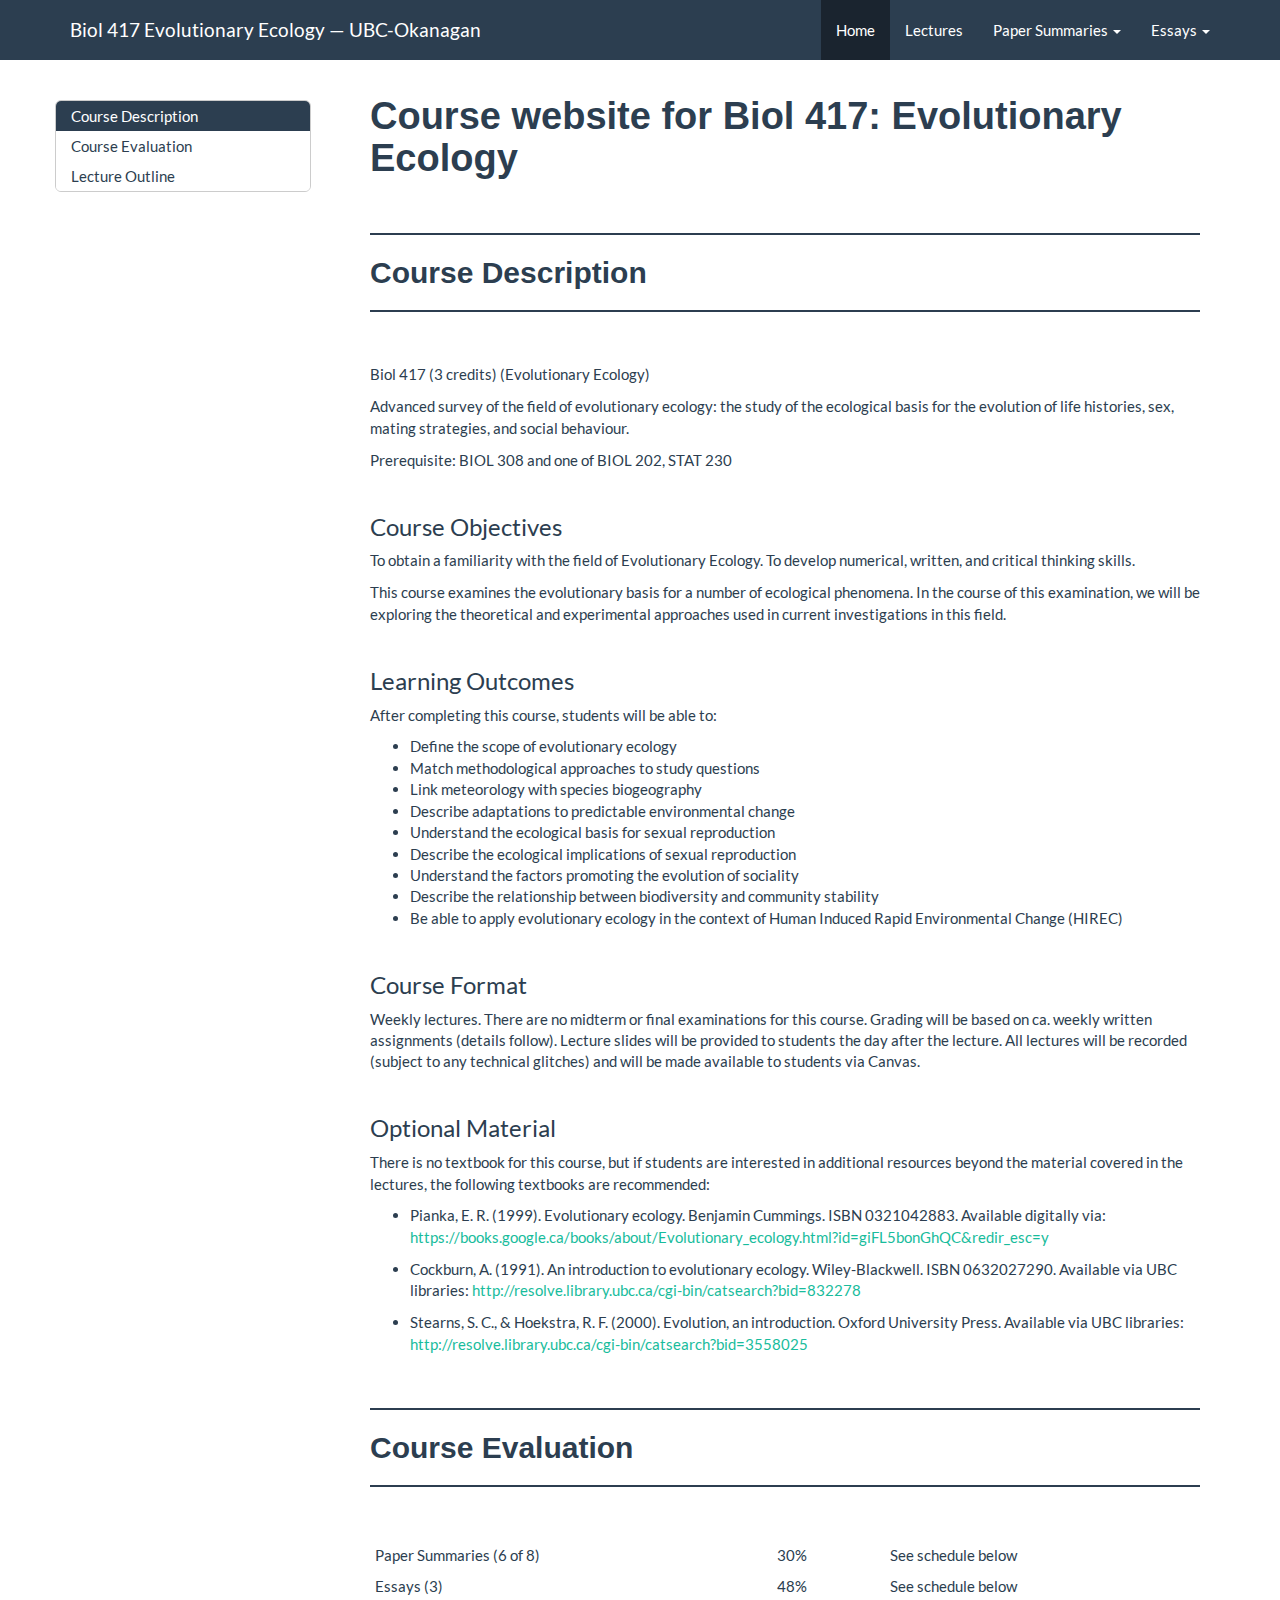
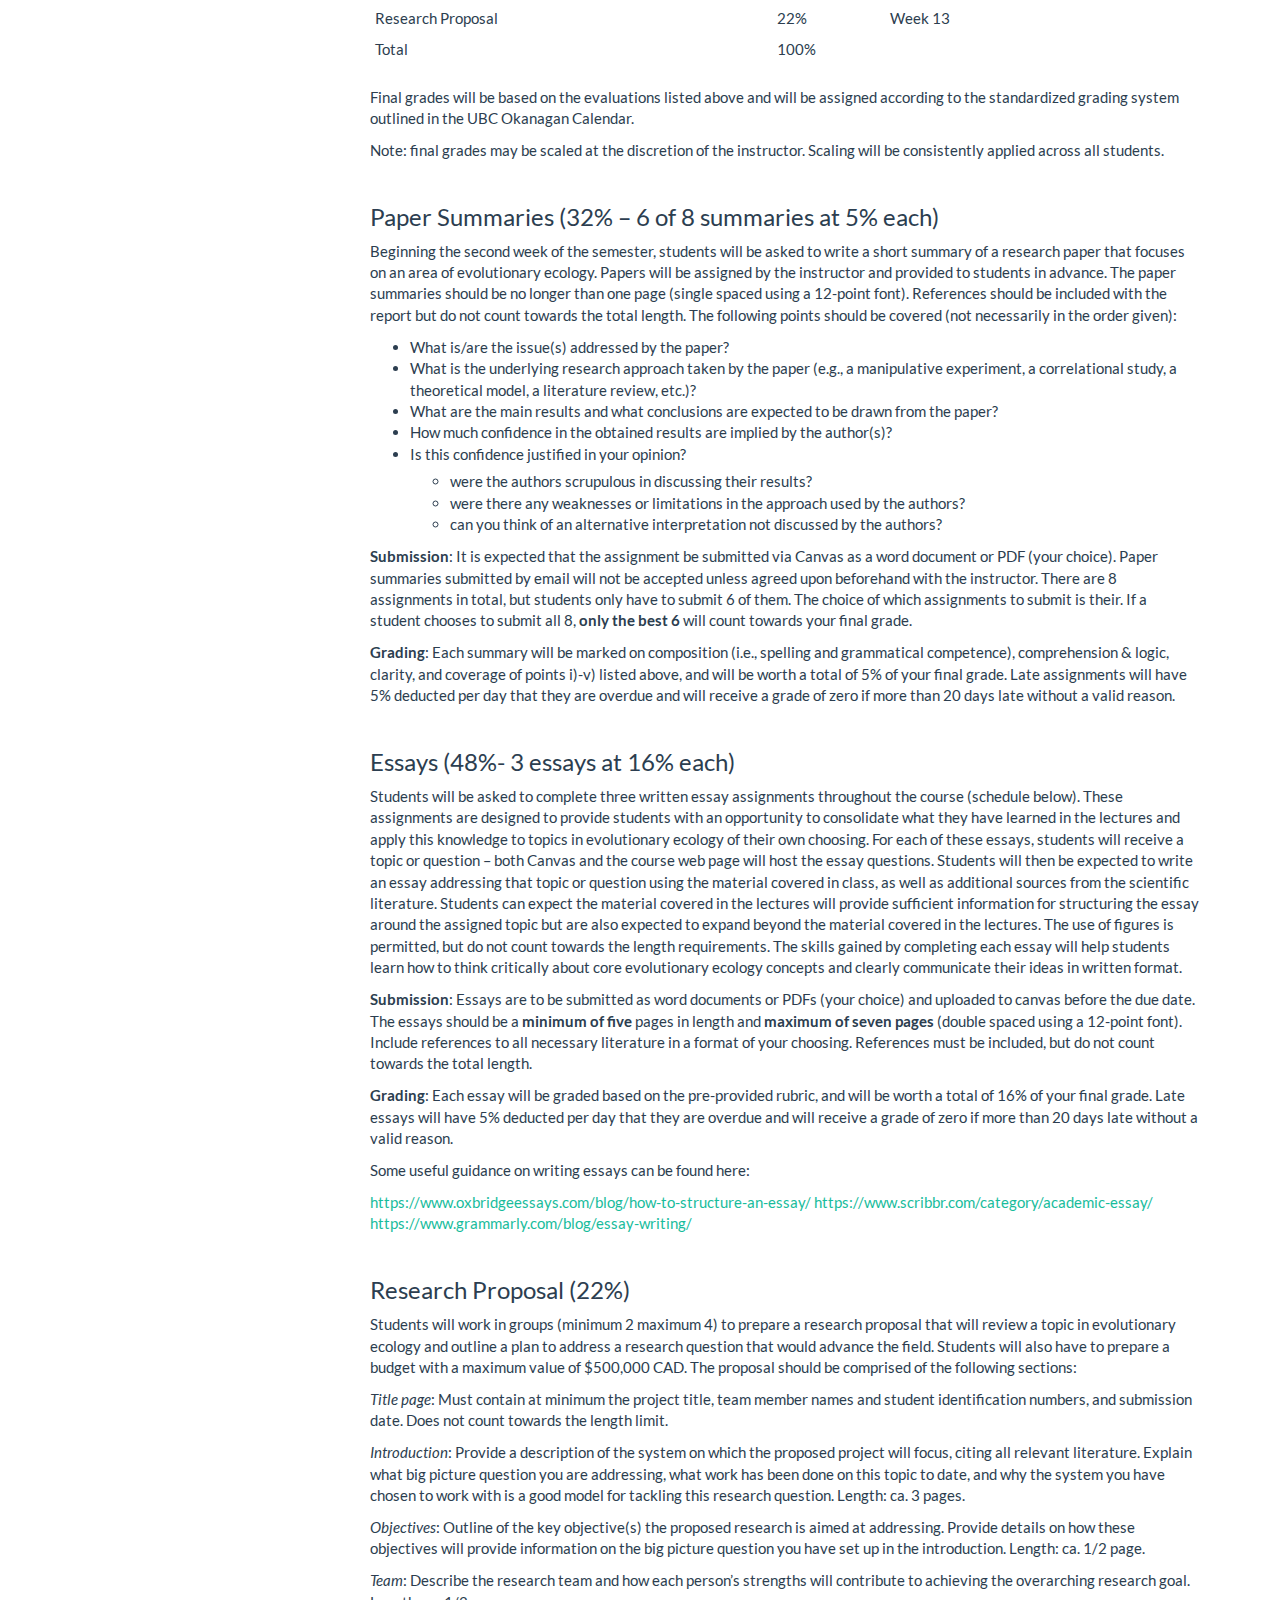
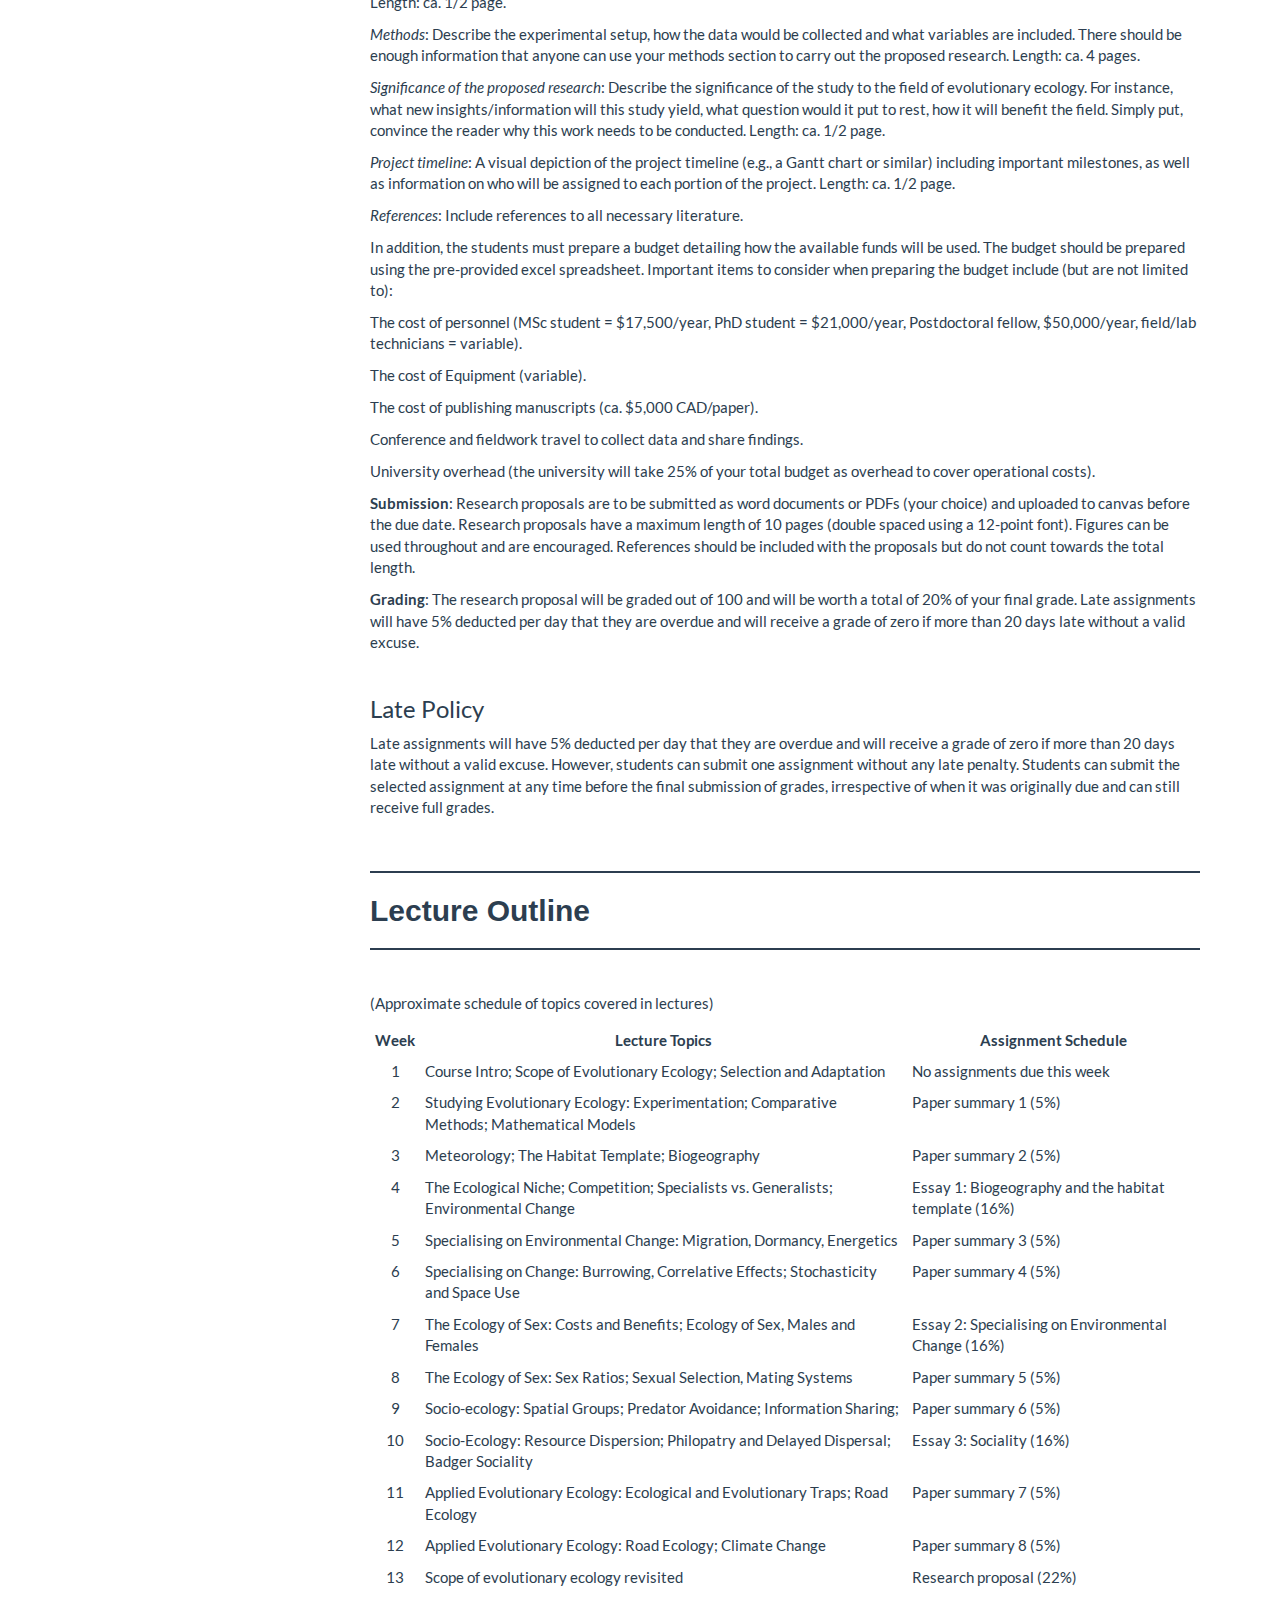
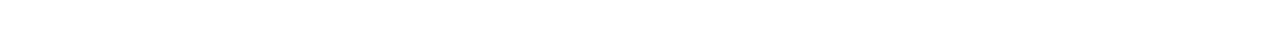
<file: index.html>
<!DOCTYPE html>

<html>

<head>

<meta charset="utf-8" />
<meta name="generator" content="pandoc" />
<meta http-equiv="X-UA-Compatible" content="IE=EDGE" />




<title>Course website for Biol 417: Evolutionary Ecology</title>

<script src="site_libs/header-attrs-2.23/header-attrs.js"></script>
<script src="site_libs/jquery-3.6.0/jquery-3.6.0.min.js"></script>
<meta name="viewport" content="width=device-width, initial-scale=1" />
<link href="site_libs/bootstrap-3.3.5/css/flatly.min.css" rel="stylesheet" />
<script src="site_libs/bootstrap-3.3.5/js/bootstrap.min.js"></script>
<script src="site_libs/bootstrap-3.3.5/shim/html5shiv.min.js"></script>
<script src="site_libs/bootstrap-3.3.5/shim/respond.min.js"></script>
<style>h1 {font-size: 34px;}
       h1.title {font-size: 38px;}
       h2 {font-size: 30px;}
       h3 {font-size: 24px;}
       h4 {font-size: 18px;}
       h5 {font-size: 16px;}
       h6 {font-size: 12px;}
       code {color: inherit; background-color: rgba(0, 0, 0, 0.04);}
       pre:not([class]) { background-color: white }</style>
<script src="site_libs/jqueryui-1.13.2/jquery-ui.min.js"></script>
<link href="site_libs/tocify-1.9.1/jquery.tocify.css" rel="stylesheet" />
<script src="site_libs/tocify-1.9.1/jquery.tocify.js"></script>
<script src="site_libs/navigation-1.1/tabsets.js"></script>
<link href="site_libs/highlightjs-9.12.0/textmate.css" rel="stylesheet" />
<script src="site_libs/highlightjs-9.12.0/highlight.js"></script>

<style type="text/css">
  code{white-space: pre-wrap;}
  span.smallcaps{font-variant: small-caps;}
  span.underline{text-decoration: underline;}
  div.column{display: inline-block; vertical-align: top; width: 50%;}
  div.hanging-indent{margin-left: 1.5em; text-indent: -1.5em;}
  ul.task-list{list-style: none;}
    </style>

<style type="text/css">code{white-space: pre;}</style>
<script type="text/javascript">
if (window.hljs) {
  hljs.configure({languages: []});
  hljs.initHighlightingOnLoad();
  if (document.readyState && document.readyState === "complete") {
    window.setTimeout(function() { hljs.initHighlighting(); }, 0);
  }
}
</script>






<link rel="stylesheet" href="tutorial.css" type="text/css" />



<style type = "text/css">
.main-container {
  max-width: 940px;
  margin-left: auto;
  margin-right: auto;
}
img {
  max-width:100%;
}
.tabbed-pane {
  padding-top: 12px;
}
.html-widget {
  margin-bottom: 20px;
}
button.code-folding-btn:focus {
  outline: none;
}
summary {
  display: list-item;
}
details > summary > p:only-child {
  display: inline;
}
pre code {
  padding: 0;
}
</style>


<style type="text/css">
.dropdown-submenu {
  position: relative;
}
.dropdown-submenu>.dropdown-menu {
  top: 0;
  left: 100%;
  margin-top: -6px;
  margin-left: -1px;
  border-radius: 0 6px 6px 6px;
}
.dropdown-submenu:hover>.dropdown-menu {
  display: block;
}
.dropdown-submenu>a:after {
  display: block;
  content: " ";
  float: right;
  width: 0;
  height: 0;
  border-color: transparent;
  border-style: solid;
  border-width: 5px 0 5px 5px;
  border-left-color: #cccccc;
  margin-top: 5px;
  margin-right: -10px;
}
.dropdown-submenu:hover>a:after {
  border-left-color: #adb5bd;
}
.dropdown-submenu.pull-left {
  float: none;
}
.dropdown-submenu.pull-left>.dropdown-menu {
  left: -100%;
  margin-left: 10px;
  border-radius: 6px 0 6px 6px;
}
</style>

<script type="text/javascript">
// manage active state of menu based on current page
$(document).ready(function () {
  // active menu anchor
  href = window.location.pathname
  href = href.substr(href.lastIndexOf('/') + 1)
  if (href === "")
    href = "index.html";
  var menuAnchor = $('a[href="' + href + '"]');

  // mark the anchor link active (and if it's in a dropdown, also mark that active)
  var dropdown = menuAnchor.closest('li.dropdown');
  if (window.bootstrap) { // Bootstrap 4+
    menuAnchor.addClass('active');
    dropdown.find('> .dropdown-toggle').addClass('active');
  } else { // Bootstrap 3
    menuAnchor.parent().addClass('active');
    dropdown.addClass('active');
  }

  // Navbar adjustments
  var navHeight = $(".navbar").first().height() + 15;
  var style = document.createElement('style');
  var pt = "padding-top: " + navHeight + "px; ";
  var mt = "margin-top: -" + navHeight + "px; ";
  var css = "";
  // offset scroll position for anchor links (for fixed navbar)
  for (var i = 1; i <= 6; i++) {
    css += ".section h" + i + "{ " + pt + mt + "}\n";
  }
  style.innerHTML = "body {" + pt + "padding-bottom: 40px; }\n" + css;
  document.head.appendChild(style);
});
</script>

<!-- tabsets -->

<style type="text/css">
.tabset-dropdown > .nav-tabs {
  display: inline-table;
  max-height: 500px;
  min-height: 44px;
  overflow-y: auto;
  border: 1px solid #ddd;
  border-radius: 4px;
}

.tabset-dropdown > .nav-tabs > li.active:before, .tabset-dropdown > .nav-tabs.nav-tabs-open:before {
  content: "\e259";
  font-family: 'Glyphicons Halflings';
  display: inline-block;
  padding: 10px;
  border-right: 1px solid #ddd;
}

.tabset-dropdown > .nav-tabs.nav-tabs-open > li.active:before {
  content: "\e258";
  font-family: 'Glyphicons Halflings';
  border: none;
}

.tabset-dropdown > .nav-tabs > li.active {
  display: block;
}

.tabset-dropdown > .nav-tabs > li > a,
.tabset-dropdown > .nav-tabs > li > a:focus,
.tabset-dropdown > .nav-tabs > li > a:hover {
  border: none;
  display: inline-block;
  border-radius: 4px;
  background-color: transparent;
}

.tabset-dropdown > .nav-tabs.nav-tabs-open > li {
  display: block;
  float: none;
}

.tabset-dropdown > .nav-tabs > li {
  display: none;
}
</style>

<!-- code folding -->



<style type="text/css">

#TOC {
  margin: 25px 0px 20px 0px;
}
@media (max-width: 768px) {
#TOC {
  position: relative;
  width: 100%;
}
}

@media print {
.toc-content {
  /* see https://github.com/w3c/csswg-drafts/issues/4434 */
  float: right;
}
}

.toc-content {
  padding-left: 30px;
  padding-right: 40px;
}

div.main-container {
  max-width: 1200px;
}

div.tocify {
  width: 20%;
  max-width: 260px;
  max-height: 85%;
}

@media (min-width: 768px) and (max-width: 991px) {
  div.tocify {
    width: 25%;
  }
}

@media (max-width: 767px) {
  div.tocify {
    width: 100%;
    max-width: none;
  }
}

.tocify ul, .tocify li {
  line-height: 20px;
}

.tocify-subheader .tocify-item {
  font-size: 0.90em;
}

.tocify .list-group-item {
  border-radius: 0px;
}


</style>



</head>

<body>


<div class="container-fluid main-container">


<!-- setup 3col/9col grid for toc_float and main content  -->
<div class="row">
<div class="col-xs-12 col-sm-4 col-md-3">
<div id="TOC" class="tocify">
</div>
</div>

<div class="toc-content col-xs-12 col-sm-8 col-md-9">




<div class="navbar navbar-default  navbar-fixed-top" role="navigation">
  <div class="container">
    <div class="navbar-header">
      <button type="button" class="navbar-toggle collapsed" data-toggle="collapse" data-bs-toggle="collapse" data-target="#navbar" data-bs-target="#navbar">
        <span class="icon-bar"></span>
        <span class="icon-bar"></span>
        <span class="icon-bar"></span>
      </button>
      <a class="navbar-brand" href="index.html">Biol 417 Evolutionary Ecology &mdash; UBC-Okanagan</a>
    </div>
    <div id="navbar" class="navbar-collapse collapse">
      <ul class="nav navbar-nav">
        
      </ul>
      <ul class="nav navbar-nav navbar-right">
        <li>
  <a href="index.html">Home</a>
</li>
<li>
  <a href="Lectures.html">Lectures</a>
</li>
<li class="dropdown">
  <a href="#" class="dropdown-toggle" data-toggle="dropdown" role="button" data-bs-toggle="dropdown" aria-expanded="false">
    Paper Summaries
     
    <span class="caret"></span>
  </a>
  <ul class="dropdown-menu" role="menu">
    <li>
      <a href="Summary_01.html">Paper Summary 01</a>
    </li>
    <li>
      <a href="Summary_02.html">Paper Summary 02</a>
    </li>
    <li>
      <a href="Summary_03.html">Paper Summary 03</a>
    </li>
    <li>
      <a href="Summary_04.html">Paper Summary 04</a>
    </li>
    <li>
      <a href="Summary_05.html">Paper Summary 05</a>
    </li>
    <li>
      <a href="Summary_06.html">Paper Summary 06</a>
    </li>
    <li>
      <a href="Summary_07.html">Paper Summary 07</a>
    </li>
    <li>
      <a href="Summary_08.html">Paper Summary 08</a>
    </li>
  </ul>
</li>
<li class="dropdown">
  <a href="#" class="dropdown-toggle" data-toggle="dropdown" role="button" data-bs-toggle="dropdown" aria-expanded="false">
    Essays
     
    <span class="caret"></span>
  </a>
  <ul class="dropdown-menu" role="menu">
    <li>
      <a href="Essay_01.html">Essay 01</a>
    </li>
    <li>
      <a href="Essay_02.html">Essay 02</a>
    </li>
    <li>
      <a href="Essay_03.html">Essay 03</a>
    </li>
  </ul>
</li>
      </ul>
    </div><!--/.nav-collapse -->
  </div><!--/.container -->
</div><!--/.navbar -->

<div id="header">



<h1 class="title toc-ignore">Course website for Biol 417: Evolutionary
Ecology</h1>

</div>


<p><br /></p>
<hr />
<div id="course-description" class="section level2">
<h2>Course Description</h2>
<hr />
<p><br /></p>
<p>Biol 417 (3 credits) (Evolutionary Ecology)</p>
<p>Advanced survey of the field of evolutionary ecology: the study of
the ecological basis for the evolution of life histories, sex, mating
strategies, and social behaviour.</p>
<p>Prerequisite: BIOL 308 and one of BIOL 202, STAT 230</p>
<p><br /></p>
<div id="course-objectives" class="section level3">
<h3>Course Objectives</h3>
<p>To obtain a familiarity with the field of Evolutionary Ecology. To
develop numerical, written, and critical thinking skills.</p>
<p>This course examines the evolutionary basis for a number of
ecological phenomena. In the course of this examination, we will be
exploring the theoretical and experimental approaches used in current
investigations in this field.</p>
<p><br /></p>
</div>
<div id="learning-outcomes" class="section level3">
<h3>Learning Outcomes</h3>
<p>After completing this course, students will be able to:</p>
<ul>
<li>Define the scope of evolutionary ecology</li>
<li>Match methodological approaches to study questions</li>
<li>Link meteorology with species biogeography</li>
<li>Describe adaptations to predictable environmental change</li>
<li>Understand the ecological basis for sexual reproduction</li>
<li>Describe the ecological implications of sexual reproduction</li>
<li>Understand the factors promoting the evolution of sociality</li>
<li>Describe the relationship between biodiversity and community
stability</li>
<li>Be able to apply evolutionary ecology in the context of Human
Induced Rapid Environmental Change (HIREC)</li>
</ul>
<p><br /></p>
</div>
<div id="course-format" class="section level3">
<h3>Course Format</h3>
<p>Weekly lectures. There are no midterm or final examinations for this
course. Grading will be based on ca. weekly written assignments (details
follow). Lecture slides will be provided to students the day after the
lecture. All lectures will be recorded (subject to any technical
glitches) and will be made available to students via Canvas.</p>
<p><br /></p>
</div>
<div id="optional-material" class="section level3">
<h3>Optional Material</h3>
<p>There is no textbook for this course, but if students are interested
in additional resources beyond the material covered in the lectures, the
following textbooks are recommended:</p>
<ul>
<li><p>Pianka, E. R. (1999). Evolutionary ecology. Benjamin Cummings.
ISBN 0321042883. Available digitally via: <a
href="https://books.google.ca/books/about/Evolutionary_ecology.html?id=giFL5bonGhQC&amp;redir_esc=y"
class="uri">https://books.google.ca/books/about/Evolutionary_ecology.html?id=giFL5bonGhQC&amp;redir_esc=y</a></p></li>
<li><p>Cockburn, A. (1991). An introduction to evolutionary ecology.
Wiley-Blackwell. ISBN 0632027290. Available via UBC libraries: <a
href="http://resolve.library.ubc.ca/cgi-bin/catsearch?bid=832278"
class="uri">http://resolve.library.ubc.ca/cgi-bin/catsearch?bid=832278</a></p></li>
<li><p>Stearns, S. C., &amp; Hoekstra, R. F. (2000). Evolution, an
introduction. Oxford University Press. Available via UBC libraries: <a
href="http://resolve.library.ubc.ca/cgi-bin/catsearch?bid=3558025"
class="uri">http://resolve.library.ubc.ca/cgi-bin/catsearch?bid=3558025</a></p></li>
</ul>
<p><br /></p>
<hr />
</div>
</div>
<div id="course-evaluation" class="section level2">
<h2>Course Evaluation</h2>
<hr />
<p><br /></p>
<table>
<tbody>
<tr class="odd">
<td>Paper Summaries (6 of 8)</td>
<td>30%</td>
<td>See schedule below</td>
</tr>
<tr class="even">
<td>Essays (3)</td>
<td>48%</td>
<td>See schedule below</td>
</tr>
<tr class="odd">
<td>Research Proposal</td>
<td>22%</td>
<td>Week 13</td>
</tr>
<tr class="even">
<td>Total</td>
<td>100%</td>
<td></td>
</tr>
</tbody>
</table>
<p>Final grades will be based on the evaluations listed above and will
be assigned according to the standardized grading system outlined in the
UBC Okanagan Calendar.</p>
<p>Note: final grades may be scaled at the discretion of the instructor.
Scaling will be consistently applied across all students.</p>
<p><br /></p>
<div id="paper-summaries-32-6-of-8-summaries-at-5-each"
class="section level3">
<h3>Paper Summaries (32% – 6 of 8 summaries at 5% each)</h3>
<p>Beginning the second week of the semester, students will be asked to
write a short summary of a research paper that focuses on an area of
evolutionary ecology. Papers will be assigned by the instructor and
provided to students in advance. The paper summaries should be no longer
than one page (single spaced using a 12-point font). References should
be included with the report but do not count towards the total length.
The following points should be covered (not necessarily in the order
given):</p>
<ul>
<li>What is/are the issue(s) addressed by the paper?</li>
<li>What is the underlying research approach taken by the paper (e.g., a
manipulative experiment, a correlational study, a theoretical model, a
literature review, etc.)?</li>
<li>What are the main results and what conclusions are expected to be
drawn from the paper?</li>
<li>How much confidence in the obtained results are implied by the
author(s)?</li>
<li>Is this confidence justified in your opinion?
<ul>
<li>were the authors scrupulous in discussing their results?</li>
<li>were there any weaknesses or limitations in the approach used by the
authors?</li>
<li>can you think of an alternative interpretation not discussed by the
authors?</li>
</ul></li>
</ul>
<p><strong>Submission</strong>: It is expected that the assignment be
submitted via Canvas as a word document or PDF (your choice). Paper
summaries submitted by email will not be accepted unless agreed upon
beforehand with the instructor. There are 8 assignments in total, but
students only have to submit 6 of them. The choice of which assignments
to submit is their. If a student chooses to submit all 8, <strong>only
the best 6</strong> will count towards your final grade.</p>
<p><strong>Grading</strong>: Each summary will be marked on composition
(i.e., spelling and grammatical competence), comprehension &amp; logic,
clarity, and coverage of points i)-v) listed above, and will be worth a
total of 5% of your final grade. Late assignments will have 5% deducted
per day that they are overdue and will receive a grade of zero if more
than 20 days late without a valid reason.</p>
<p><br /></p>
</div>
<div id="essays-48--3-essays-at-16-each" class="section level3">
<h3>Essays (48%- 3 essays at 16% each)</h3>
<p>Students will be asked to complete three written essay assignments
throughout the course (schedule below). These assignments are designed
to provide students with an opportunity to consolidate what they have
learned in the lectures and apply this knowledge to topics in
evolutionary ecology of their own choosing. For each of these essays,
students will receive a topic or question – both Canvas and the course
web page will host the essay questions. Students will then be expected
to write an essay addressing that topic or question using the material
covered in class, as well as additional sources from the scientific
literature. Students can expect the material covered in the lectures
will provide sufficient information for structuring the essay around the
assigned topic but are also expected to expand beyond the material
covered in the lectures. The use of figures is permitted, but do not
count towards the length requirements. The skills gained by completing
each essay will help students learn how to think critically about core
evolutionary ecology concepts and clearly communicate their ideas in
written format.</p>
<p><strong>Submission</strong>: Essays are to be submitted as word
documents or PDFs (your choice) and uploaded to canvas before the due
date. The essays should be a <strong>minimum of five</strong> pages in
length and <strong>maximum of seven pages</strong> (double spaced using
a 12-point font). Include references to all necessary literature in a
format of your choosing. References must be included, but do not count
towards the total length.</p>
<p><strong>Grading</strong>: Each essay will be graded based on the
pre-provided rubric, and will be worth a total of 16% of your final
grade. Late essays will have 5% deducted per day that they are overdue
and will receive a grade of zero if more than 20 days late without a
valid reason.</p>
<p>Some useful guidance on writing essays can be found here:</p>
<p><a
href="https://www.oxbridgeessays.com/blog/how-to-structure-an-essay/"
class="uri">https://www.oxbridgeessays.com/blog/how-to-structure-an-essay/</a>
<a href="https://www.scribbr.com/category/academic-essay/"
class="uri">https://www.scribbr.com/category/academic-essay/</a> <a
href="https://www.grammarly.com/blog/essay-writing/"
class="uri">https://www.grammarly.com/blog/essay-writing/</a></p>
<p><br /></p>
</div>
<div id="research-proposal-22" class="section level3">
<h3>Research Proposal (22%)</h3>
<p>Students will work in groups (minimum 2 maximum 4) to prepare a
research proposal that will review a topic in evolutionary ecology and
outline a plan to address a research question that would advance the
field. Students will also have to prepare a budget with a maximum value
of $500,000 CAD. The proposal should be comprised of the following
sections:</p>
<p><em>Title page</em>: Must contain at minimum the project title, team
member names and student identification numbers, and submission date.
Does not count towards the length limit.</p>
<p><em>Introduction</em>: Provide a description of the system on which
the proposed project will focus, citing all relevant literature. Explain
what big picture question you are addressing, what work has been done on
this topic to date, and why the system you have chosen to work with is a
good model for tackling this research question. Length: ca. 3 pages.</p>
<p><em>Objectives</em>: Outline of the key objective(s) the proposed
research is aimed at addressing. Provide details on how these objectives
will provide information on the big picture question you have set up in
the introduction. Length: ca. 1/2 page.</p>
<p><em>Team</em>: Describe the research team and how each person’s
strengths will contribute to achieving the overarching research goal.
Length: ca. 1/2 page.</p>
<p><em>Methods</em>: Describe the experimental setup, how the data would
be collected and what variables are included. There should be enough
information that anyone can use your methods section to carry out the
proposed research. Length: ca. 4 pages.</p>
<p><em>Significance of the proposed research</em>: Describe the
significance of the study to the field of evolutionary ecology. For
instance, what new insights/information will this study yield, what
question would it put to rest, how it will benefit the field. Simply
put, convince the reader why this work needs to be conducted. Length:
ca. 1/2 page.</p>
<p><em>Project timeline</em>: A visual depiction of the project timeline
(e.g., a Gantt chart or similar) including important milestones, as well
as information on who will be assigned to each portion of the project.
Length: ca. 1/2 page.</p>
<p><em>References</em>: Include references to all necessary
literature.</p>
<p>In addition, the students must prepare a budget detailing how the
available funds will be used. The budget should be prepared using the
pre-provided excel spreadsheet. Important items to consider when
preparing the budget include (but are not limited to):</p>
<p>The cost of personnel (MSc student = $17,500/year, PhD student =
$21,000/year, Postdoctoral fellow, $50,000/year, field/lab technicians =
variable).</p>
<p>The cost of Equipment (variable).</p>
<p>The cost of publishing manuscripts (ca. $5,000 CAD/paper).</p>
<p>Conference and fieldwork travel to collect data and share
findings.</p>
<p>University overhead (the university will take 25% of your total
budget as overhead to cover operational costs).</p>
<p><strong>Submission</strong>: Research proposals are to be submitted
as word documents or PDFs (your choice) and uploaded to canvas before
the due date. Research proposals have a maximum length of 10 pages
(double spaced using a 12-point font). Figures can be used throughout
and are encouraged. References should be included with the proposals but
do not count towards the total length.</p>
<p><strong>Grading</strong>: The research proposal will be graded out of
100 and will be worth a total of 20% of your final grade. Late
assignments will have 5% deducted per day that they are overdue and will
receive a grade of zero if more than 20 days late without a valid
excuse.</p>
<p><br /></p>
</div>
<div id="late-policy" class="section level3">
<h3>Late Policy</h3>
<p>Late assignments will have 5% deducted per day that they are overdue
and will receive a grade of zero if more than 20 days late without a
valid excuse. However, students can submit one assignment without any
late penalty. Students can submit the selected assignment at any time
before the final submission of grades, irrespective of when it was
originally due and can still receive full grades.</p>
<p><br /></p>
<hr />
</div>
</div>
<div id="lecture-outline" class="section level2">
<h2>Lecture Outline</h2>
<hr />
<p><br /> (Approximate schedule of topics covered in lectures)</p>
<table>
<colgroup>
<col width="5%" />
<col width="58%" />
<col width="35%" />
</colgroup>
<thead>
<tr class="header">
<th align="center">Week</th>
<th>Lecture Topics</th>
<th>Assignment Schedule</th>
</tr>
</thead>
<tbody>
<tr class="odd">
<td align="center">1</td>
<td>Course Intro; Scope of Evolutionary Ecology; Selection and
Adaptation</td>
<td>No assignments due this week</td>
</tr>
<tr class="even">
<td align="center">2</td>
<td>Studying Evolutionary Ecology: Experimentation; Comparative Methods;
Mathematical Models</td>
<td>Paper summary 1 (5%)</td>
</tr>
<tr class="odd">
<td align="center">3</td>
<td>Meteorology; The Habitat Template; Biogeography</td>
<td>Paper summary 2 (5%)</td>
</tr>
<tr class="even">
<td align="center">4</td>
<td>The Ecological Niche; Competition; Specialists vs. Generalists;
Environmental Change</td>
<td>Essay 1: Biogeography and the habitat template (16%)</td>
</tr>
<tr class="odd">
<td align="center">5</td>
<td>Specialising on Environmental Change: Migration, Dormancy,
Energetics</td>
<td>Paper summary 3 (5%)</td>
</tr>
<tr class="even">
<td align="center">6</td>
<td>Specialising on Change: Burrowing, Correlative Effects;
Stochasticity and Space Use</td>
<td>Paper summary 4 (5%)</td>
</tr>
<tr class="odd">
<td align="center">7</td>
<td>The Ecology of Sex: Costs and Benefits; Ecology of Sex, Males and
Females</td>
<td>Essay 2: Specialising on Environmental Change (16%)</td>
</tr>
<tr class="even">
<td align="center">8</td>
<td>The Ecology of Sex: Sex Ratios; Sexual Selection, Mating
Systems</td>
<td>Paper summary 5 (5%)</td>
</tr>
<tr class="odd">
<td align="center">9</td>
<td>Socio-ecology: Spatial Groups; Predator Avoidance; Information
Sharing;</td>
<td>Paper summary 6 (5%)</td>
</tr>
<tr class="even">
<td align="center">10</td>
<td>Socio-Ecology: Resource Dispersion; Philopatry and Delayed
Dispersal; Badger Sociality</td>
<td>Essay 3: Sociality (16%)</td>
</tr>
<tr class="odd">
<td align="center">11</td>
<td>Applied Evolutionary Ecology: Ecological and Evolutionary Traps;
Road Ecology</td>
<td>Paper summary 7 (5%)</td>
</tr>
<tr class="even">
<td align="center">12</td>
<td>Applied Evolutionary Ecology: Road Ecology; Climate Change</td>
<td>Paper summary 8 (5%)</td>
</tr>
<tr class="odd">
<td align="center">13</td>
<td>Scope of evolutionary ecology revisited</td>
<td>Research proposal (22%)</td>
</tr>
</tbody>
</table>
</div>



</div>
</div>

</div>

<script>

// add bootstrap table styles to pandoc tables
function bootstrapStylePandocTables() {
  $('tr.odd').parent('tbody').parent('table').addClass('table table-condensed');
}
$(document).ready(function () {
  bootstrapStylePandocTables();
});


</script>

<!-- tabsets -->

<script>
$(document).ready(function () {
  window.buildTabsets("TOC");
});

$(document).ready(function () {
  $('.tabset-dropdown > .nav-tabs > li').click(function () {
    $(this).parent().toggleClass('nav-tabs-open');
  });
});
</script>

<!-- code folding -->

<script>
$(document).ready(function ()  {

    // temporarily add toc-ignore selector to headers for the consistency with Pandoc
    $('.unlisted.unnumbered').addClass('toc-ignore')

    // move toc-ignore selectors from section div to header
    $('div.section.toc-ignore')
        .removeClass('toc-ignore')
        .children('h1,h2,h3,h4,h5').addClass('toc-ignore');

    // establish options
    var options = {
      selectors: "h1,h2,h3",
      theme: "bootstrap3",
      context: '.toc-content',
      hashGenerator: function (text) {
        return text.replace(/[.\\/?&!#<>]/g, '').replace(/\s/g, '_');
      },
      ignoreSelector: ".toc-ignore",
      scrollTo: 0
    };
    options.showAndHide = true;
    options.smoothScroll = true;

    // tocify
    var toc = $("#TOC").tocify(options).data("toc-tocify");
});
</script>

<!-- dynamically load mathjax for compatibility with self-contained -->
<script>
  (function () {
    var script = document.createElement("script");
    script.type = "text/javascript";
    script.src  = "https://mathjax.rstudio.com/latest/MathJax.js?config=TeX-AMS-MML_HTMLorMML";
    document.getElementsByTagName("head")[0].appendChild(script);
  })();
</script>

</body>
</html>
</file>
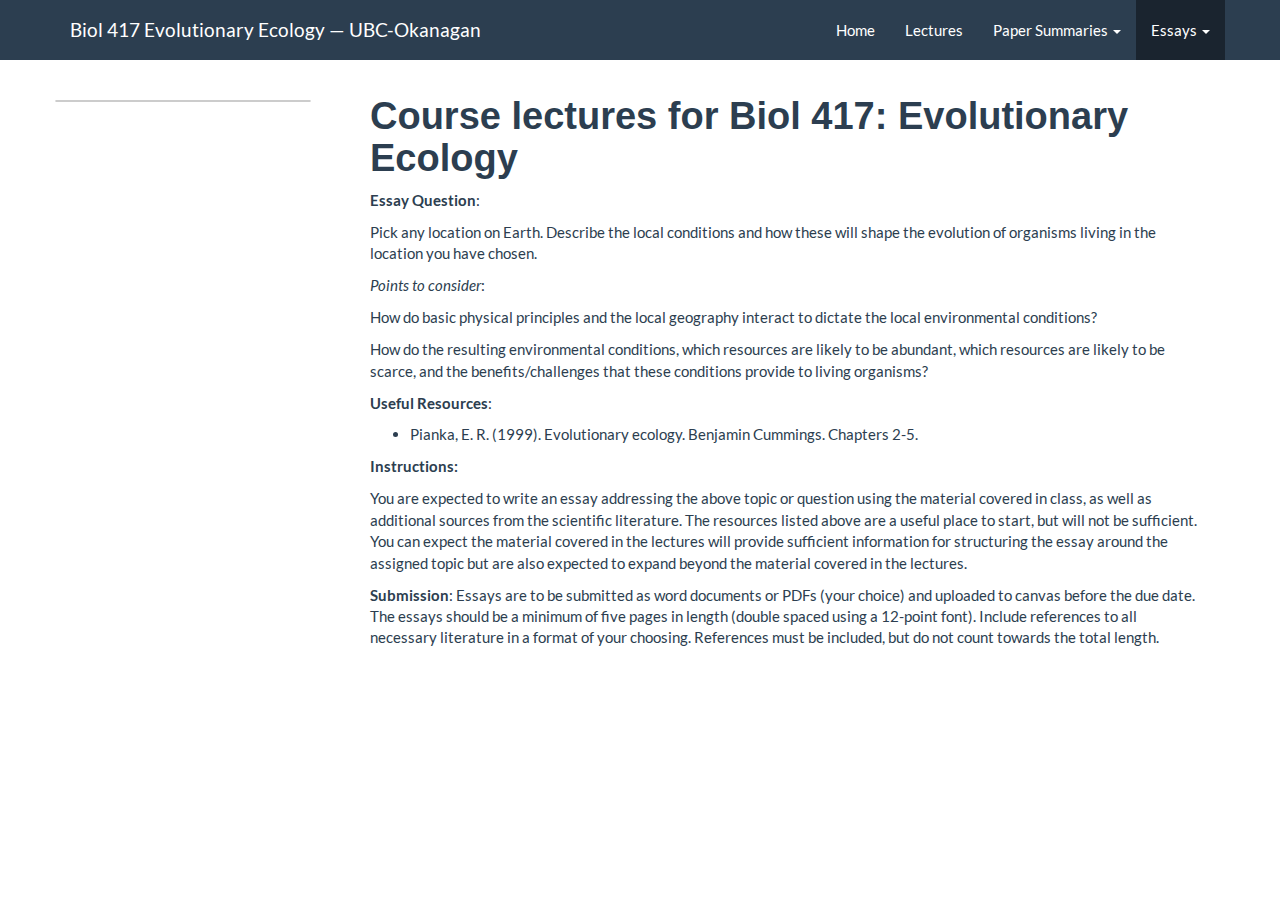
<file: Essay_01.html>
<!DOCTYPE html>

<html>

<head>

<meta charset="utf-8" />
<meta name="generator" content="pandoc" />
<meta http-equiv="X-UA-Compatible" content="IE=EDGE" />




<title>Course lectures for Biol 417: Evolutionary Ecology</title>

<script src="site_libs/header-attrs-2.23/header-attrs.js"></script>
<script src="site_libs/jquery-3.6.0/jquery-3.6.0.min.js"></script>
<meta name="viewport" content="width=device-width, initial-scale=1" />
<link href="site_libs/bootstrap-3.3.5/css/flatly.min.css" rel="stylesheet" />
<script src="site_libs/bootstrap-3.3.5/js/bootstrap.min.js"></script>
<script src="site_libs/bootstrap-3.3.5/shim/html5shiv.min.js"></script>
<script src="site_libs/bootstrap-3.3.5/shim/respond.min.js"></script>
<style>h1 {font-size: 34px;}
       h1.title {font-size: 38px;}
       h2 {font-size: 30px;}
       h3 {font-size: 24px;}
       h4 {font-size: 18px;}
       h5 {font-size: 16px;}
       h6 {font-size: 12px;}
       code {color: inherit; background-color: rgba(0, 0, 0, 0.04);}
       pre:not([class]) { background-color: white }</style>
<script src="site_libs/jqueryui-1.13.2/jquery-ui.min.js"></script>
<link href="site_libs/tocify-1.9.1/jquery.tocify.css" rel="stylesheet" />
<script src="site_libs/tocify-1.9.1/jquery.tocify.js"></script>
<script src="site_libs/navigation-1.1/tabsets.js"></script>
<link href="site_libs/highlightjs-9.12.0/textmate.css" rel="stylesheet" />
<script src="site_libs/highlightjs-9.12.0/highlight.js"></script>

<style type="text/css">
  code{white-space: pre-wrap;}
  span.smallcaps{font-variant: small-caps;}
  span.underline{text-decoration: underline;}
  div.column{display: inline-block; vertical-align: top; width: 50%;}
  div.hanging-indent{margin-left: 1.5em; text-indent: -1.5em;}
  ul.task-list{list-style: none;}
    </style>

<style type="text/css">code{white-space: pre;}</style>
<script type="text/javascript">
if (window.hljs) {
  hljs.configure({languages: []});
  hljs.initHighlightingOnLoad();
  if (document.readyState && document.readyState === "complete") {
    window.setTimeout(function() { hljs.initHighlighting(); }, 0);
  }
}
</script>






<link rel="stylesheet" href="tutorial.css" type="text/css" />



<style type = "text/css">
.main-container {
  max-width: 940px;
  margin-left: auto;
  margin-right: auto;
}
img {
  max-width:100%;
}
.tabbed-pane {
  padding-top: 12px;
}
.html-widget {
  margin-bottom: 20px;
}
button.code-folding-btn:focus {
  outline: none;
}
summary {
  display: list-item;
}
details > summary > p:only-child {
  display: inline;
}
pre code {
  padding: 0;
}
</style>


<style type="text/css">
.dropdown-submenu {
  position: relative;
}
.dropdown-submenu>.dropdown-menu {
  top: 0;
  left: 100%;
  margin-top: -6px;
  margin-left: -1px;
  border-radius: 0 6px 6px 6px;
}
.dropdown-submenu:hover>.dropdown-menu {
  display: block;
}
.dropdown-submenu>a:after {
  display: block;
  content: " ";
  float: right;
  width: 0;
  height: 0;
  border-color: transparent;
  border-style: solid;
  border-width: 5px 0 5px 5px;
  border-left-color: #cccccc;
  margin-top: 5px;
  margin-right: -10px;
}
.dropdown-submenu:hover>a:after {
  border-left-color: #adb5bd;
}
.dropdown-submenu.pull-left {
  float: none;
}
.dropdown-submenu.pull-left>.dropdown-menu {
  left: -100%;
  margin-left: 10px;
  border-radius: 6px 0 6px 6px;
}
</style>

<script type="text/javascript">
// manage active state of menu based on current page
$(document).ready(function () {
  // active menu anchor
  href = window.location.pathname
  href = href.substr(href.lastIndexOf('/') + 1)
  if (href === "")
    href = "index.html";
  var menuAnchor = $('a[href="' + href + '"]');

  // mark the anchor link active (and if it's in a dropdown, also mark that active)
  var dropdown = menuAnchor.closest('li.dropdown');
  if (window.bootstrap) { // Bootstrap 4+
    menuAnchor.addClass('active');
    dropdown.find('> .dropdown-toggle').addClass('active');
  } else { // Bootstrap 3
    menuAnchor.parent().addClass('active');
    dropdown.addClass('active');
  }

  // Navbar adjustments
  var navHeight = $(".navbar").first().height() + 15;
  var style = document.createElement('style');
  var pt = "padding-top: " + navHeight + "px; ";
  var mt = "margin-top: -" + navHeight + "px; ";
  var css = "";
  // offset scroll position for anchor links (for fixed navbar)
  for (var i = 1; i <= 6; i++) {
    css += ".section h" + i + "{ " + pt + mt + "}\n";
  }
  style.innerHTML = "body {" + pt + "padding-bottom: 40px; }\n" + css;
  document.head.appendChild(style);
});
</script>

<!-- tabsets -->

<style type="text/css">
.tabset-dropdown > .nav-tabs {
  display: inline-table;
  max-height: 500px;
  min-height: 44px;
  overflow-y: auto;
  border: 1px solid #ddd;
  border-radius: 4px;
}

.tabset-dropdown > .nav-tabs > li.active:before, .tabset-dropdown > .nav-tabs.nav-tabs-open:before {
  content: "\e259";
  font-family: 'Glyphicons Halflings';
  display: inline-block;
  padding: 10px;
  border-right: 1px solid #ddd;
}

.tabset-dropdown > .nav-tabs.nav-tabs-open > li.active:before {
  content: "\e258";
  font-family: 'Glyphicons Halflings';
  border: none;
}

.tabset-dropdown > .nav-tabs > li.active {
  display: block;
}

.tabset-dropdown > .nav-tabs > li > a,
.tabset-dropdown > .nav-tabs > li > a:focus,
.tabset-dropdown > .nav-tabs > li > a:hover {
  border: none;
  display: inline-block;
  border-radius: 4px;
  background-color: transparent;
}

.tabset-dropdown > .nav-tabs.nav-tabs-open > li {
  display: block;
  float: none;
}

.tabset-dropdown > .nav-tabs > li {
  display: none;
}
</style>

<!-- code folding -->



<style type="text/css">

#TOC {
  margin: 25px 0px 20px 0px;
}
@media (max-width: 768px) {
#TOC {
  position: relative;
  width: 100%;
}
}

@media print {
.toc-content {
  /* see https://github.com/w3c/csswg-drafts/issues/4434 */
  float: right;
}
}

.toc-content {
  padding-left: 30px;
  padding-right: 40px;
}

div.main-container {
  max-width: 1200px;
}

div.tocify {
  width: 20%;
  max-width: 260px;
  max-height: 85%;
}

@media (min-width: 768px) and (max-width: 991px) {
  div.tocify {
    width: 25%;
  }
}

@media (max-width: 767px) {
  div.tocify {
    width: 100%;
    max-width: none;
  }
}

.tocify ul, .tocify li {
  line-height: 20px;
}

.tocify-subheader .tocify-item {
  font-size: 0.90em;
}

.tocify .list-group-item {
  border-radius: 0px;
}


</style>



</head>

<body>


<div class="container-fluid main-container">


<!-- setup 3col/9col grid for toc_float and main content  -->
<div class="row">
<div class="col-xs-12 col-sm-4 col-md-3">
<div id="TOC" class="tocify">
</div>
</div>

<div class="toc-content col-xs-12 col-sm-8 col-md-9">




<div class="navbar navbar-default  navbar-fixed-top" role="navigation">
  <div class="container">
    <div class="navbar-header">
      <button type="button" class="navbar-toggle collapsed" data-toggle="collapse" data-bs-toggle="collapse" data-target="#navbar" data-bs-target="#navbar">
        <span class="icon-bar"></span>
        <span class="icon-bar"></span>
        <span class="icon-bar"></span>
      </button>
      <a class="navbar-brand" href="index.html">Biol 417 Evolutionary Ecology &mdash; UBC-Okanagan</a>
    </div>
    <div id="navbar" class="navbar-collapse collapse">
      <ul class="nav navbar-nav">
        
      </ul>
      <ul class="nav navbar-nav navbar-right">
        <li>
  <a href="index.html">Home</a>
</li>
<li>
  <a href="Lectures.html">Lectures</a>
</li>
<li class="dropdown">
  <a href="#" class="dropdown-toggle" data-toggle="dropdown" role="button" data-bs-toggle="dropdown" aria-expanded="false">
    Paper Summaries
     
    <span class="caret"></span>
  </a>
  <ul class="dropdown-menu" role="menu">
    <li>
      <a href="Summary_01.html">Paper Summary 01</a>
    </li>
    <li>
      <a href="Summary_02.html">Paper Summary 02</a>
    </li>
    <li>
      <a href="Summary_03.html">Paper Summary 03</a>
    </li>
    <li>
      <a href="Summary_04.html">Paper Summary 04</a>
    </li>
    <li>
      <a href="Summary_05.html">Paper Summary 05</a>
    </li>
    <li>
      <a href="Summary_06.html">Paper Summary 06</a>
    </li>
    <li>
      <a href="Summary_07.html">Paper Summary 07</a>
    </li>
    <li>
      <a href="Summary_08.html">Paper Summary 08</a>
    </li>
  </ul>
</li>
<li class="dropdown">
  <a href="#" class="dropdown-toggle" data-toggle="dropdown" role="button" data-bs-toggle="dropdown" aria-expanded="false">
    Essays
     
    <span class="caret"></span>
  </a>
  <ul class="dropdown-menu" role="menu">
    <li>
      <a href="Essay_01.html">Essay 01</a>
    </li>
    <li>
      <a href="Essay_02.html">Essay 02</a>
    </li>
    <li>
      <a href="Essay_03.html">Essay 03</a>
    </li>
  </ul>
</li>
      </ul>
    </div><!--/.nav-collapse -->
  </div><!--/.container -->
</div><!--/.navbar -->

<div id="header">



<h1 class="title toc-ignore">Course lectures for Biol 417: Evolutionary
Ecology</h1>

</div>


<p><strong>Essay Question</strong>:</p>
<p>Pick any location on Earth. Describe the local conditions and how
these will shape the evolution of organisms living in the location you
have chosen.</p>
<p><em>Points to consider</em>:</p>
<p>How do basic physical principles and the local geography interact to
dictate the local environmental conditions?</p>
<p>How do the resulting environmental conditions, which resources are
likely to be abundant, which resources are likely to be scarce, and the
benefits/challenges that these conditions provide to living
organisms?</p>
<p><strong>Useful Resources</strong>:</p>
<ul>
<li>Pianka, E. R. (1999). Evolutionary ecology. Benjamin Cummings.
Chapters 2-5.</li>
</ul>
<p><strong>Instructions:</strong></p>
<p>You are expected to write an essay addressing the above topic or
question using the material covered in class, as well as additional
sources from the scientific literature. The resources listed above are a
useful place to start, but will not be sufficient. You can expect the
material covered in the lectures will provide sufficient information for
structuring the essay around the assigned topic but are also expected to
expand beyond the material covered in the lectures.</p>
<p><strong>Submission</strong>: Essays are to be submitted as word
documents or PDFs (your choice) and uploaded to canvas before the due
date. The essays should be a minimum of five pages in length (double
spaced using a 12-point font). Include references to all necessary
literature in a format of your choosing. References must be included,
but do not count towards the total length.</p>



</div>
</div>

</div>

<script>

// add bootstrap table styles to pandoc tables
function bootstrapStylePandocTables() {
  $('tr.odd').parent('tbody').parent('table').addClass('table table-condensed');
}
$(document).ready(function () {
  bootstrapStylePandocTables();
});


</script>

<!-- tabsets -->

<script>
$(document).ready(function () {
  window.buildTabsets("TOC");
});

$(document).ready(function () {
  $('.tabset-dropdown > .nav-tabs > li').click(function () {
    $(this).parent().toggleClass('nav-tabs-open');
  });
});
</script>

<!-- code folding -->

<script>
$(document).ready(function ()  {

    // temporarily add toc-ignore selector to headers for the consistency with Pandoc
    $('.unlisted.unnumbered').addClass('toc-ignore')

    // move toc-ignore selectors from section div to header
    $('div.section.toc-ignore')
        .removeClass('toc-ignore')
        .children('h1,h2,h3,h4,h5').addClass('toc-ignore');

    // establish options
    var options = {
      selectors: "h1,h2,h3",
      theme: "bootstrap3",
      context: '.toc-content',
      hashGenerator: function (text) {
        return text.replace(/[.\\/?&!#<>]/g, '').replace(/\s/g, '_');
      },
      ignoreSelector: ".toc-ignore",
      scrollTo: 0
    };
    options.showAndHide = true;
    options.smoothScroll = true;

    // tocify
    var toc = $("#TOC").tocify(options).data("toc-tocify");
});
</script>

<!-- dynamically load mathjax for compatibility with self-contained -->
<script>
  (function () {
    var script = document.createElement("script");
    script.type = "text/javascript";
    script.src  = "https://mathjax.rstudio.com/latest/MathJax.js?config=TeX-AMS-MML_HTMLorMML";
    document.getElementsByTagName("head")[0].appendChild(script);
  })();
</script>

</body>
</html>
</file>
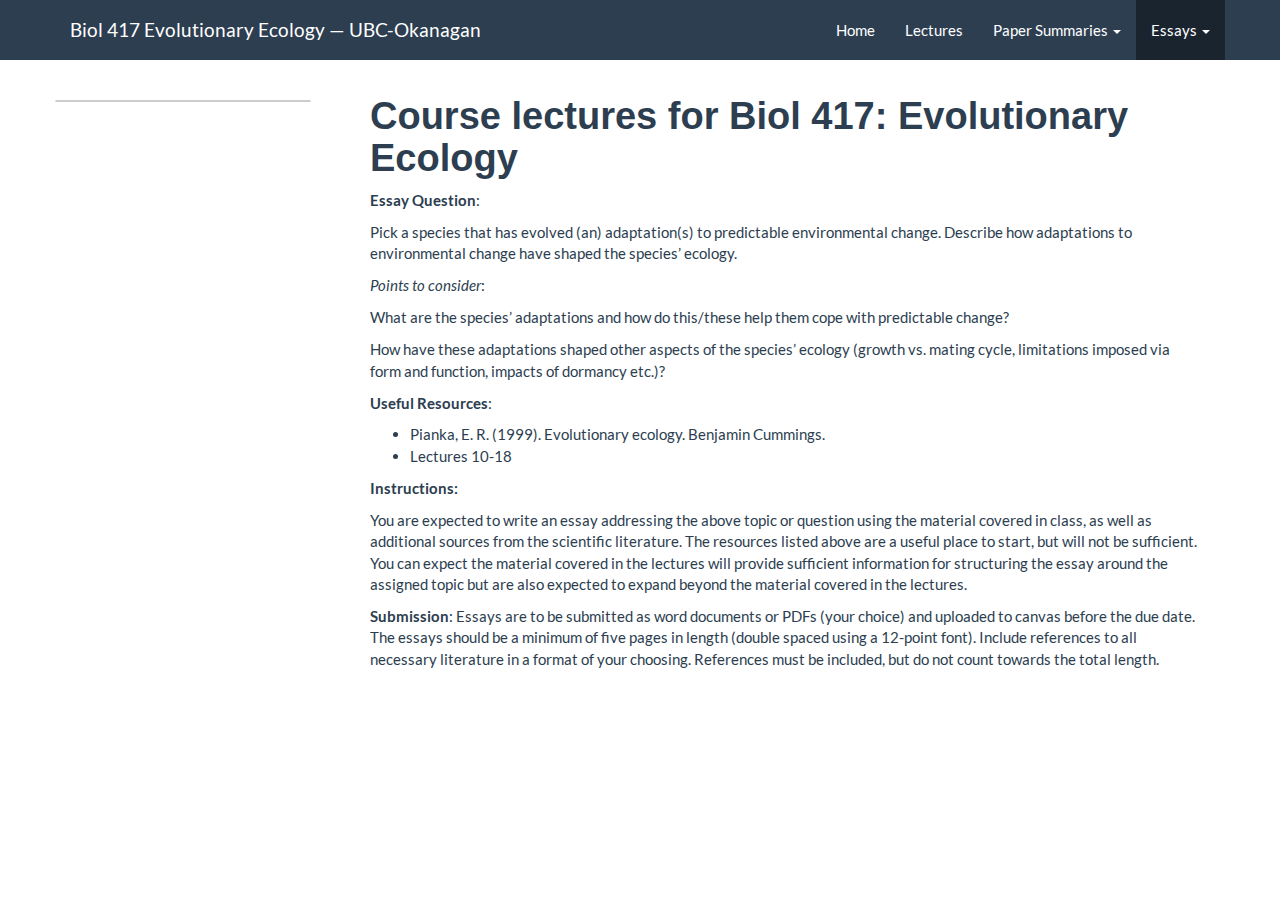
<file: Essay_02.html>
<!DOCTYPE html>

<html>

<head>

<meta charset="utf-8" />
<meta name="generator" content="pandoc" />
<meta http-equiv="X-UA-Compatible" content="IE=EDGE" />




<title>Course lectures for Biol 417: Evolutionary Ecology</title>

<script src="site_libs/header-attrs-2.23/header-attrs.js"></script>
<script src="site_libs/jquery-3.6.0/jquery-3.6.0.min.js"></script>
<meta name="viewport" content="width=device-width, initial-scale=1" />
<link href="site_libs/bootstrap-3.3.5/css/flatly.min.css" rel="stylesheet" />
<script src="site_libs/bootstrap-3.3.5/js/bootstrap.min.js"></script>
<script src="site_libs/bootstrap-3.3.5/shim/html5shiv.min.js"></script>
<script src="site_libs/bootstrap-3.3.5/shim/respond.min.js"></script>
<style>h1 {font-size: 34px;}
       h1.title {font-size: 38px;}
       h2 {font-size: 30px;}
       h3 {font-size: 24px;}
       h4 {font-size: 18px;}
       h5 {font-size: 16px;}
       h6 {font-size: 12px;}
       code {color: inherit; background-color: rgba(0, 0, 0, 0.04);}
       pre:not([class]) { background-color: white }</style>
<script src="site_libs/jqueryui-1.13.2/jquery-ui.min.js"></script>
<link href="site_libs/tocify-1.9.1/jquery.tocify.css" rel="stylesheet" />
<script src="site_libs/tocify-1.9.1/jquery.tocify.js"></script>
<script src="site_libs/navigation-1.1/tabsets.js"></script>
<link href="site_libs/highlightjs-9.12.0/textmate.css" rel="stylesheet" />
<script src="site_libs/highlightjs-9.12.0/highlight.js"></script>

<style type="text/css">
  code{white-space: pre-wrap;}
  span.smallcaps{font-variant: small-caps;}
  span.underline{text-decoration: underline;}
  div.column{display: inline-block; vertical-align: top; width: 50%;}
  div.hanging-indent{margin-left: 1.5em; text-indent: -1.5em;}
  ul.task-list{list-style: none;}
    </style>

<style type="text/css">code{white-space: pre;}</style>
<script type="text/javascript">
if (window.hljs) {
  hljs.configure({languages: []});
  hljs.initHighlightingOnLoad();
  if (document.readyState && document.readyState === "complete") {
    window.setTimeout(function() { hljs.initHighlighting(); }, 0);
  }
}
</script>






<link rel="stylesheet" href="tutorial.css" type="text/css" />



<style type = "text/css">
.main-container {
  max-width: 940px;
  margin-left: auto;
  margin-right: auto;
}
img {
  max-width:100%;
}
.tabbed-pane {
  padding-top: 12px;
}
.html-widget {
  margin-bottom: 20px;
}
button.code-folding-btn:focus {
  outline: none;
}
summary {
  display: list-item;
}
details > summary > p:only-child {
  display: inline;
}
pre code {
  padding: 0;
}
</style>


<style type="text/css">
.dropdown-submenu {
  position: relative;
}
.dropdown-submenu>.dropdown-menu {
  top: 0;
  left: 100%;
  margin-top: -6px;
  margin-left: -1px;
  border-radius: 0 6px 6px 6px;
}
.dropdown-submenu:hover>.dropdown-menu {
  display: block;
}
.dropdown-submenu>a:after {
  display: block;
  content: " ";
  float: right;
  width: 0;
  height: 0;
  border-color: transparent;
  border-style: solid;
  border-width: 5px 0 5px 5px;
  border-left-color: #cccccc;
  margin-top: 5px;
  margin-right: -10px;
}
.dropdown-submenu:hover>a:after {
  border-left-color: #adb5bd;
}
.dropdown-submenu.pull-left {
  float: none;
}
.dropdown-submenu.pull-left>.dropdown-menu {
  left: -100%;
  margin-left: 10px;
  border-radius: 6px 0 6px 6px;
}
</style>

<script type="text/javascript">
// manage active state of menu based on current page
$(document).ready(function () {
  // active menu anchor
  href = window.location.pathname
  href = href.substr(href.lastIndexOf('/') + 1)
  if (href === "")
    href = "index.html";
  var menuAnchor = $('a[href="' + href + '"]');

  // mark the anchor link active (and if it's in a dropdown, also mark that active)
  var dropdown = menuAnchor.closest('li.dropdown');
  if (window.bootstrap) { // Bootstrap 4+
    menuAnchor.addClass('active');
    dropdown.find('> .dropdown-toggle').addClass('active');
  } else { // Bootstrap 3
    menuAnchor.parent().addClass('active');
    dropdown.addClass('active');
  }

  // Navbar adjustments
  var navHeight = $(".navbar").first().height() + 15;
  var style = document.createElement('style');
  var pt = "padding-top: " + navHeight + "px; ";
  var mt = "margin-top: -" + navHeight + "px; ";
  var css = "";
  // offset scroll position for anchor links (for fixed navbar)
  for (var i = 1; i <= 6; i++) {
    css += ".section h" + i + "{ " + pt + mt + "}\n";
  }
  style.innerHTML = "body {" + pt + "padding-bottom: 40px; }\n" + css;
  document.head.appendChild(style);
});
</script>

<!-- tabsets -->

<style type="text/css">
.tabset-dropdown > .nav-tabs {
  display: inline-table;
  max-height: 500px;
  min-height: 44px;
  overflow-y: auto;
  border: 1px solid #ddd;
  border-radius: 4px;
}

.tabset-dropdown > .nav-tabs > li.active:before, .tabset-dropdown > .nav-tabs.nav-tabs-open:before {
  content: "\e259";
  font-family: 'Glyphicons Halflings';
  display: inline-block;
  padding: 10px;
  border-right: 1px solid #ddd;
}

.tabset-dropdown > .nav-tabs.nav-tabs-open > li.active:before {
  content: "\e258";
  font-family: 'Glyphicons Halflings';
  border: none;
}

.tabset-dropdown > .nav-tabs > li.active {
  display: block;
}

.tabset-dropdown > .nav-tabs > li > a,
.tabset-dropdown > .nav-tabs > li > a:focus,
.tabset-dropdown > .nav-tabs > li > a:hover {
  border: none;
  display: inline-block;
  border-radius: 4px;
  background-color: transparent;
}

.tabset-dropdown > .nav-tabs.nav-tabs-open > li {
  display: block;
  float: none;
}

.tabset-dropdown > .nav-tabs > li {
  display: none;
}
</style>

<!-- code folding -->



<style type="text/css">

#TOC {
  margin: 25px 0px 20px 0px;
}
@media (max-width: 768px) {
#TOC {
  position: relative;
  width: 100%;
}
}

@media print {
.toc-content {
  /* see https://github.com/w3c/csswg-drafts/issues/4434 */
  float: right;
}
}

.toc-content {
  padding-left: 30px;
  padding-right: 40px;
}

div.main-container {
  max-width: 1200px;
}

div.tocify {
  width: 20%;
  max-width: 260px;
  max-height: 85%;
}

@media (min-width: 768px) and (max-width: 991px) {
  div.tocify {
    width: 25%;
  }
}

@media (max-width: 767px) {
  div.tocify {
    width: 100%;
    max-width: none;
  }
}

.tocify ul, .tocify li {
  line-height: 20px;
}

.tocify-subheader .tocify-item {
  font-size: 0.90em;
}

.tocify .list-group-item {
  border-radius: 0px;
}


</style>



</head>

<body>


<div class="container-fluid main-container">


<!-- setup 3col/9col grid for toc_float and main content  -->
<div class="row">
<div class="col-xs-12 col-sm-4 col-md-3">
<div id="TOC" class="tocify">
</div>
</div>

<div class="toc-content col-xs-12 col-sm-8 col-md-9">




<div class="navbar navbar-default  navbar-fixed-top" role="navigation">
  <div class="container">
    <div class="navbar-header">
      <button type="button" class="navbar-toggle collapsed" data-toggle="collapse" data-bs-toggle="collapse" data-target="#navbar" data-bs-target="#navbar">
        <span class="icon-bar"></span>
        <span class="icon-bar"></span>
        <span class="icon-bar"></span>
      </button>
      <a class="navbar-brand" href="index.html">Biol 417 Evolutionary Ecology &mdash; UBC-Okanagan</a>
    </div>
    <div id="navbar" class="navbar-collapse collapse">
      <ul class="nav navbar-nav">
        
      </ul>
      <ul class="nav navbar-nav navbar-right">
        <li>
  <a href="index.html">Home</a>
</li>
<li>
  <a href="Lectures.html">Lectures</a>
</li>
<li class="dropdown">
  <a href="#" class="dropdown-toggle" data-toggle="dropdown" role="button" data-bs-toggle="dropdown" aria-expanded="false">
    Paper Summaries
     
    <span class="caret"></span>
  </a>
  <ul class="dropdown-menu" role="menu">
    <li>
      <a href="Summary_01.html">Paper Summary 01</a>
    </li>
    <li>
      <a href="Summary_02.html">Paper Summary 02</a>
    </li>
    <li>
      <a href="Summary_03.html">Paper Summary 03</a>
    </li>
    <li>
      <a href="Summary_04.html">Paper Summary 04</a>
    </li>
    <li>
      <a href="Summary_05.html">Paper Summary 05</a>
    </li>
    <li>
      <a href="Summary_06.html">Paper Summary 06</a>
    </li>
    <li>
      <a href="Summary_07.html">Paper Summary 07</a>
    </li>
    <li>
      <a href="Summary_08.html">Paper Summary 08</a>
    </li>
  </ul>
</li>
<li class="dropdown">
  <a href="#" class="dropdown-toggle" data-toggle="dropdown" role="button" data-bs-toggle="dropdown" aria-expanded="false">
    Essays
     
    <span class="caret"></span>
  </a>
  <ul class="dropdown-menu" role="menu">
    <li>
      <a href="Essay_01.html">Essay 01</a>
    </li>
    <li>
      <a href="Essay_02.html">Essay 02</a>
    </li>
    <li>
      <a href="Essay_03.html">Essay 03</a>
    </li>
  </ul>
</li>
      </ul>
    </div><!--/.nav-collapse -->
  </div><!--/.container -->
</div><!--/.navbar -->

<div id="header">



<h1 class="title toc-ignore">Course lectures for Biol 417: Evolutionary
Ecology</h1>

</div>


<p><strong>Essay Question</strong>:</p>
<p>Pick a species that has evolved (an) adaptation(s) to predictable
environmental change. Describe how adaptations to environmental change
have shaped the species’ ecology.</p>
<p><em>Points to consider</em>:</p>
<p>What are the species’ adaptations and how do this/these help them
cope with predictable change?</p>
<p>How have these adaptations shaped other aspects of the species’
ecology (growth vs. mating cycle, limitations imposed via form and
function, impacts of dormancy etc.)?</p>
<p><strong>Useful Resources</strong>:</p>
<ul>
<li>Pianka, E. R. (1999). Evolutionary ecology. Benjamin Cummings.</li>
<li>Lectures 10-18</li>
</ul>
<p><strong>Instructions:</strong></p>
<p>You are expected to write an essay addressing the above topic or
question using the material covered in class, as well as additional
sources from the scientific literature. The resources listed above are a
useful place to start, but will not be sufficient. You can expect the
material covered in the lectures will provide sufficient information for
structuring the essay around the assigned topic but are also expected to
expand beyond the material covered in the lectures.</p>
<p><strong>Submission</strong>: Essays are to be submitted as word
documents or PDFs (your choice) and uploaded to canvas before the due
date. The essays should be a minimum of five pages in length (double
spaced using a 12-point font). Include references to all necessary
literature in a format of your choosing. References must be included,
but do not count towards the total length.</p>



</div>
</div>

</div>

<script>

// add bootstrap table styles to pandoc tables
function bootstrapStylePandocTables() {
  $('tr.odd').parent('tbody').parent('table').addClass('table table-condensed');
}
$(document).ready(function () {
  bootstrapStylePandocTables();
});


</script>

<!-- tabsets -->

<script>
$(document).ready(function () {
  window.buildTabsets("TOC");
});

$(document).ready(function () {
  $('.tabset-dropdown > .nav-tabs > li').click(function () {
    $(this).parent().toggleClass('nav-tabs-open');
  });
});
</script>

<!-- code folding -->

<script>
$(document).ready(function ()  {

    // temporarily add toc-ignore selector to headers for the consistency with Pandoc
    $('.unlisted.unnumbered').addClass('toc-ignore')

    // move toc-ignore selectors from section div to header
    $('div.section.toc-ignore')
        .removeClass('toc-ignore')
        .children('h1,h2,h3,h4,h5').addClass('toc-ignore');

    // establish options
    var options = {
      selectors: "h1,h2,h3",
      theme: "bootstrap3",
      context: '.toc-content',
      hashGenerator: function (text) {
        return text.replace(/[.\\/?&!#<>]/g, '').replace(/\s/g, '_');
      },
      ignoreSelector: ".toc-ignore",
      scrollTo: 0
    };
    options.showAndHide = true;
    options.smoothScroll = true;

    // tocify
    var toc = $("#TOC").tocify(options).data("toc-tocify");
});
</script>

<!-- dynamically load mathjax for compatibility with self-contained -->
<script>
  (function () {
    var script = document.createElement("script");
    script.type = "text/javascript";
    script.src  = "https://mathjax.rstudio.com/latest/MathJax.js?config=TeX-AMS-MML_HTMLorMML";
    document.getElementsByTagName("head")[0].appendChild(script);
  })();
</script>

</body>
</html>
</file>
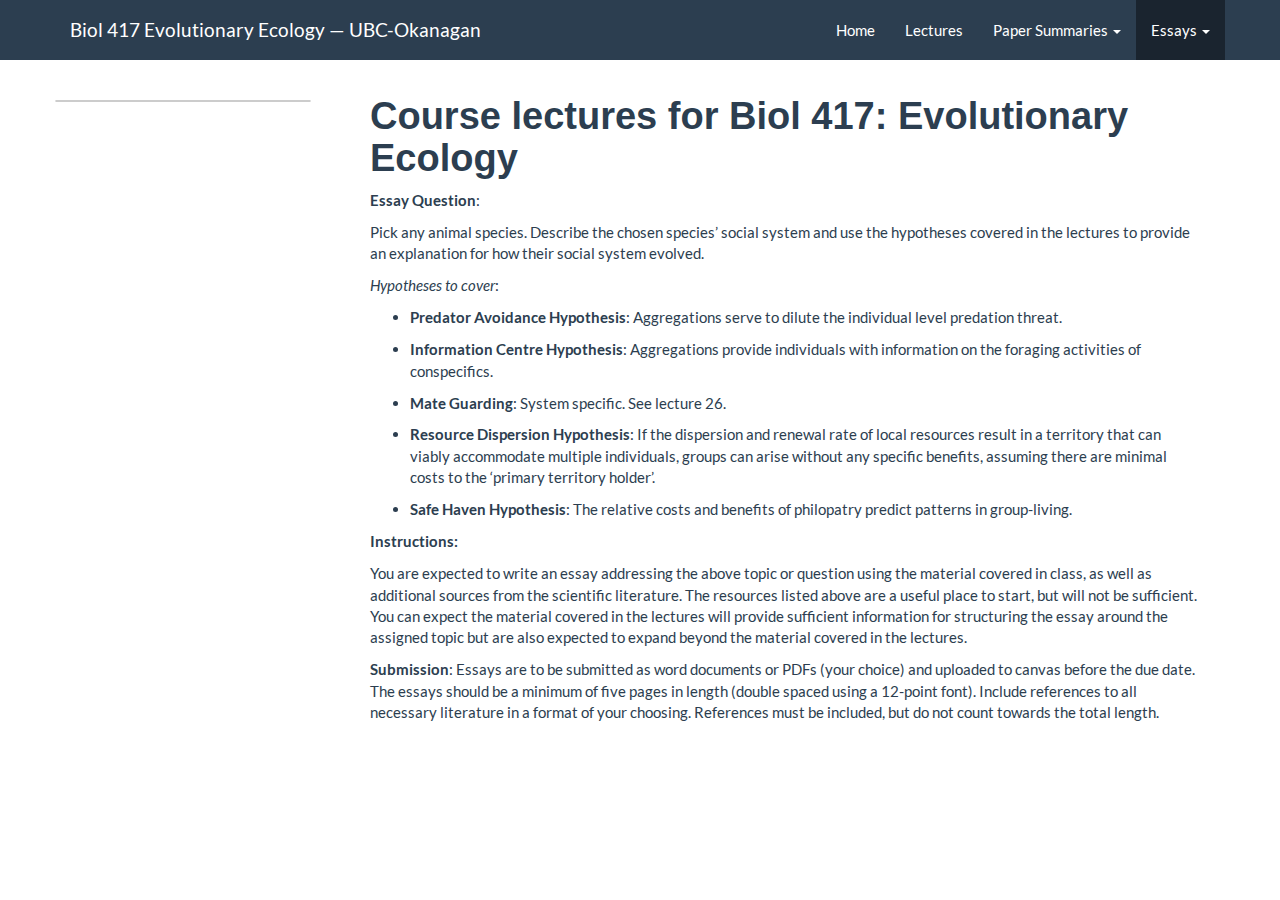
<file: Essay_03.html>
<!DOCTYPE html>

<html>

<head>

<meta charset="utf-8" />
<meta name="generator" content="pandoc" />
<meta http-equiv="X-UA-Compatible" content="IE=EDGE" />




<title>Course lectures for Biol 417: Evolutionary Ecology</title>

<script src="site_libs/header-attrs-2.23/header-attrs.js"></script>
<script src="site_libs/jquery-3.6.0/jquery-3.6.0.min.js"></script>
<meta name="viewport" content="width=device-width, initial-scale=1" />
<link href="site_libs/bootstrap-3.3.5/css/flatly.min.css" rel="stylesheet" />
<script src="site_libs/bootstrap-3.3.5/js/bootstrap.min.js"></script>
<script src="site_libs/bootstrap-3.3.5/shim/html5shiv.min.js"></script>
<script src="site_libs/bootstrap-3.3.5/shim/respond.min.js"></script>
<style>h1 {font-size: 34px;}
       h1.title {font-size: 38px;}
       h2 {font-size: 30px;}
       h3 {font-size: 24px;}
       h4 {font-size: 18px;}
       h5 {font-size: 16px;}
       h6 {font-size: 12px;}
       code {color: inherit; background-color: rgba(0, 0, 0, 0.04);}
       pre:not([class]) { background-color: white }</style>
<script src="site_libs/jqueryui-1.13.2/jquery-ui.min.js"></script>
<link href="site_libs/tocify-1.9.1/jquery.tocify.css" rel="stylesheet" />
<script src="site_libs/tocify-1.9.1/jquery.tocify.js"></script>
<script src="site_libs/navigation-1.1/tabsets.js"></script>
<link href="site_libs/highlightjs-9.12.0/textmate.css" rel="stylesheet" />
<script src="site_libs/highlightjs-9.12.0/highlight.js"></script>

<style type="text/css">
  code{white-space: pre-wrap;}
  span.smallcaps{font-variant: small-caps;}
  span.underline{text-decoration: underline;}
  div.column{display: inline-block; vertical-align: top; width: 50%;}
  div.hanging-indent{margin-left: 1.5em; text-indent: -1.5em;}
  ul.task-list{list-style: none;}
    </style>

<style type="text/css">code{white-space: pre;}</style>
<script type="text/javascript">
if (window.hljs) {
  hljs.configure({languages: []});
  hljs.initHighlightingOnLoad();
  if (document.readyState && document.readyState === "complete") {
    window.setTimeout(function() { hljs.initHighlighting(); }, 0);
  }
}
</script>






<link rel="stylesheet" href="tutorial.css" type="text/css" />



<style type = "text/css">
.main-container {
  max-width: 940px;
  margin-left: auto;
  margin-right: auto;
}
img {
  max-width:100%;
}
.tabbed-pane {
  padding-top: 12px;
}
.html-widget {
  margin-bottom: 20px;
}
button.code-folding-btn:focus {
  outline: none;
}
summary {
  display: list-item;
}
details > summary > p:only-child {
  display: inline;
}
pre code {
  padding: 0;
}
</style>


<style type="text/css">
.dropdown-submenu {
  position: relative;
}
.dropdown-submenu>.dropdown-menu {
  top: 0;
  left: 100%;
  margin-top: -6px;
  margin-left: -1px;
  border-radius: 0 6px 6px 6px;
}
.dropdown-submenu:hover>.dropdown-menu {
  display: block;
}
.dropdown-submenu>a:after {
  display: block;
  content: " ";
  float: right;
  width: 0;
  height: 0;
  border-color: transparent;
  border-style: solid;
  border-width: 5px 0 5px 5px;
  border-left-color: #cccccc;
  margin-top: 5px;
  margin-right: -10px;
}
.dropdown-submenu:hover>a:after {
  border-left-color: #adb5bd;
}
.dropdown-submenu.pull-left {
  float: none;
}
.dropdown-submenu.pull-left>.dropdown-menu {
  left: -100%;
  margin-left: 10px;
  border-radius: 6px 0 6px 6px;
}
</style>

<script type="text/javascript">
// manage active state of menu based on current page
$(document).ready(function () {
  // active menu anchor
  href = window.location.pathname
  href = href.substr(href.lastIndexOf('/') + 1)
  if (href === "")
    href = "index.html";
  var menuAnchor = $('a[href="' + href + '"]');

  // mark the anchor link active (and if it's in a dropdown, also mark that active)
  var dropdown = menuAnchor.closest('li.dropdown');
  if (window.bootstrap) { // Bootstrap 4+
    menuAnchor.addClass('active');
    dropdown.find('> .dropdown-toggle').addClass('active');
  } else { // Bootstrap 3
    menuAnchor.parent().addClass('active');
    dropdown.addClass('active');
  }

  // Navbar adjustments
  var navHeight = $(".navbar").first().height() + 15;
  var style = document.createElement('style');
  var pt = "padding-top: " + navHeight + "px; ";
  var mt = "margin-top: -" + navHeight + "px; ";
  var css = "";
  // offset scroll position for anchor links (for fixed navbar)
  for (var i = 1; i <= 6; i++) {
    css += ".section h" + i + "{ " + pt + mt + "}\n";
  }
  style.innerHTML = "body {" + pt + "padding-bottom: 40px; }\n" + css;
  document.head.appendChild(style);
});
</script>

<!-- tabsets -->

<style type="text/css">
.tabset-dropdown > .nav-tabs {
  display: inline-table;
  max-height: 500px;
  min-height: 44px;
  overflow-y: auto;
  border: 1px solid #ddd;
  border-radius: 4px;
}

.tabset-dropdown > .nav-tabs > li.active:before, .tabset-dropdown > .nav-tabs.nav-tabs-open:before {
  content: "\e259";
  font-family: 'Glyphicons Halflings';
  display: inline-block;
  padding: 10px;
  border-right: 1px solid #ddd;
}

.tabset-dropdown > .nav-tabs.nav-tabs-open > li.active:before {
  content: "\e258";
  font-family: 'Glyphicons Halflings';
  border: none;
}

.tabset-dropdown > .nav-tabs > li.active {
  display: block;
}

.tabset-dropdown > .nav-tabs > li > a,
.tabset-dropdown > .nav-tabs > li > a:focus,
.tabset-dropdown > .nav-tabs > li > a:hover {
  border: none;
  display: inline-block;
  border-radius: 4px;
  background-color: transparent;
}

.tabset-dropdown > .nav-tabs.nav-tabs-open > li {
  display: block;
  float: none;
}

.tabset-dropdown > .nav-tabs > li {
  display: none;
}
</style>

<!-- code folding -->



<style type="text/css">

#TOC {
  margin: 25px 0px 20px 0px;
}
@media (max-width: 768px) {
#TOC {
  position: relative;
  width: 100%;
}
}

@media print {
.toc-content {
  /* see https://github.com/w3c/csswg-drafts/issues/4434 */
  float: right;
}
}

.toc-content {
  padding-left: 30px;
  padding-right: 40px;
}

div.main-container {
  max-width: 1200px;
}

div.tocify {
  width: 20%;
  max-width: 260px;
  max-height: 85%;
}

@media (min-width: 768px) and (max-width: 991px) {
  div.tocify {
    width: 25%;
  }
}

@media (max-width: 767px) {
  div.tocify {
    width: 100%;
    max-width: none;
  }
}

.tocify ul, .tocify li {
  line-height: 20px;
}

.tocify-subheader .tocify-item {
  font-size: 0.90em;
}

.tocify .list-group-item {
  border-radius: 0px;
}


</style>



</head>

<body>


<div class="container-fluid main-container">


<!-- setup 3col/9col grid for toc_float and main content  -->
<div class="row">
<div class="col-xs-12 col-sm-4 col-md-3">
<div id="TOC" class="tocify">
</div>
</div>

<div class="toc-content col-xs-12 col-sm-8 col-md-9">




<div class="navbar navbar-default  navbar-fixed-top" role="navigation">
  <div class="container">
    <div class="navbar-header">
      <button type="button" class="navbar-toggle collapsed" data-toggle="collapse" data-bs-toggle="collapse" data-target="#navbar" data-bs-target="#navbar">
        <span class="icon-bar"></span>
        <span class="icon-bar"></span>
        <span class="icon-bar"></span>
      </button>
      <a class="navbar-brand" href="index.html">Biol 417 Evolutionary Ecology &mdash; UBC-Okanagan</a>
    </div>
    <div id="navbar" class="navbar-collapse collapse">
      <ul class="nav navbar-nav">
        
      </ul>
      <ul class="nav navbar-nav navbar-right">
        <li>
  <a href="index.html">Home</a>
</li>
<li>
  <a href="Lectures.html">Lectures</a>
</li>
<li class="dropdown">
  <a href="#" class="dropdown-toggle" data-toggle="dropdown" role="button" data-bs-toggle="dropdown" aria-expanded="false">
    Paper Summaries
     
    <span class="caret"></span>
  </a>
  <ul class="dropdown-menu" role="menu">
    <li>
      <a href="Summary_01.html">Paper Summary 01</a>
    </li>
    <li>
      <a href="Summary_02.html">Paper Summary 02</a>
    </li>
    <li>
      <a href="Summary_03.html">Paper Summary 03</a>
    </li>
    <li>
      <a href="Summary_04.html">Paper Summary 04</a>
    </li>
    <li>
      <a href="Summary_05.html">Paper Summary 05</a>
    </li>
    <li>
      <a href="Summary_06.html">Paper Summary 06</a>
    </li>
    <li>
      <a href="Summary_07.html">Paper Summary 07</a>
    </li>
    <li>
      <a href="Summary_08.html">Paper Summary 08</a>
    </li>
  </ul>
</li>
<li class="dropdown">
  <a href="#" class="dropdown-toggle" data-toggle="dropdown" role="button" data-bs-toggle="dropdown" aria-expanded="false">
    Essays
     
    <span class="caret"></span>
  </a>
  <ul class="dropdown-menu" role="menu">
    <li>
      <a href="Essay_01.html">Essay 01</a>
    </li>
    <li>
      <a href="Essay_02.html">Essay 02</a>
    </li>
    <li>
      <a href="Essay_03.html">Essay 03</a>
    </li>
  </ul>
</li>
      </ul>
    </div><!--/.nav-collapse -->
  </div><!--/.container -->
</div><!--/.navbar -->

<div id="header">



<h1 class="title toc-ignore">Course lectures for Biol 417: Evolutionary
Ecology</h1>

</div>


<p><strong>Essay Question</strong>:</p>
<p>Pick any animal species. Describe the chosen species’ social system
and use the hypotheses covered in the lectures to provide an explanation
for how their social system evolved.</p>
<p><em>Hypotheses to cover</em>:</p>
<ul>
<li><p><strong>Predator Avoidance Hypothesis</strong>: Aggregations
serve to dilute the individual level predation threat.</p></li>
<li><p><strong>Information Centre Hypothesis</strong>: Aggregations
provide individuals with information on the foraging activities of
conspecifics.</p></li>
<li><p><strong>Mate Guarding</strong>: System specific. See lecture
26.</p></li>
<li><p><strong>Resource Dispersion Hypothesis</strong>: If the
dispersion and renewal rate of local resources result in a territory
that can viably accommodate multiple individuals, groups can arise
without any specific benefits, assuming there are minimal costs to the
‘primary territory holder’.</p></li>
<li><p><strong>Safe Haven Hypothesis</strong>: The relative costs and
benefits of philopatry predict patterns in group-living.</p></li>
</ul>
<p><strong>Instructions:</strong></p>
<p>You are expected to write an essay addressing the above topic or
question using the material covered in class, as well as additional
sources from the scientific literature. The resources listed above are a
useful place to start, but will not be sufficient. You can expect the
material covered in the lectures will provide sufficient information for
structuring the essay around the assigned topic but are also expected to
expand beyond the material covered in the lectures.</p>
<p><strong>Submission</strong>: Essays are to be submitted as word
documents or PDFs (your choice) and uploaded to canvas before the due
date. The essays should be a minimum of five pages in length (double
spaced using a 12-point font). Include references to all necessary
literature in a format of your choosing. References must be included,
but do not count towards the total length.</p>



</div>
</div>

</div>

<script>

// add bootstrap table styles to pandoc tables
function bootstrapStylePandocTables() {
  $('tr.odd').parent('tbody').parent('table').addClass('table table-condensed');
}
$(document).ready(function () {
  bootstrapStylePandocTables();
});


</script>

<!-- tabsets -->

<script>
$(document).ready(function () {
  window.buildTabsets("TOC");
});

$(document).ready(function () {
  $('.tabset-dropdown > .nav-tabs > li').click(function () {
    $(this).parent().toggleClass('nav-tabs-open');
  });
});
</script>

<!-- code folding -->

<script>
$(document).ready(function ()  {

    // temporarily add toc-ignore selector to headers for the consistency with Pandoc
    $('.unlisted.unnumbered').addClass('toc-ignore')

    // move toc-ignore selectors from section div to header
    $('div.section.toc-ignore')
        .removeClass('toc-ignore')
        .children('h1,h2,h3,h4,h5').addClass('toc-ignore');

    // establish options
    var options = {
      selectors: "h1,h2,h3",
      theme: "bootstrap3",
      context: '.toc-content',
      hashGenerator: function (text) {
        return text.replace(/[.\\/?&!#<>]/g, '').replace(/\s/g, '_');
      },
      ignoreSelector: ".toc-ignore",
      scrollTo: 0
    };
    options.showAndHide = true;
    options.smoothScroll = true;

    // tocify
    var toc = $("#TOC").tocify(options).data("toc-tocify");
});
</script>

<!-- dynamically load mathjax for compatibility with self-contained -->
<script>
  (function () {
    var script = document.createElement("script");
    script.type = "text/javascript";
    script.src  = "https://mathjax.rstudio.com/latest/MathJax.js?config=TeX-AMS-MML_HTMLorMML";
    document.getElementsByTagName("head")[0].appendChild(script);
  })();
</script>

</body>
</html>
</file>
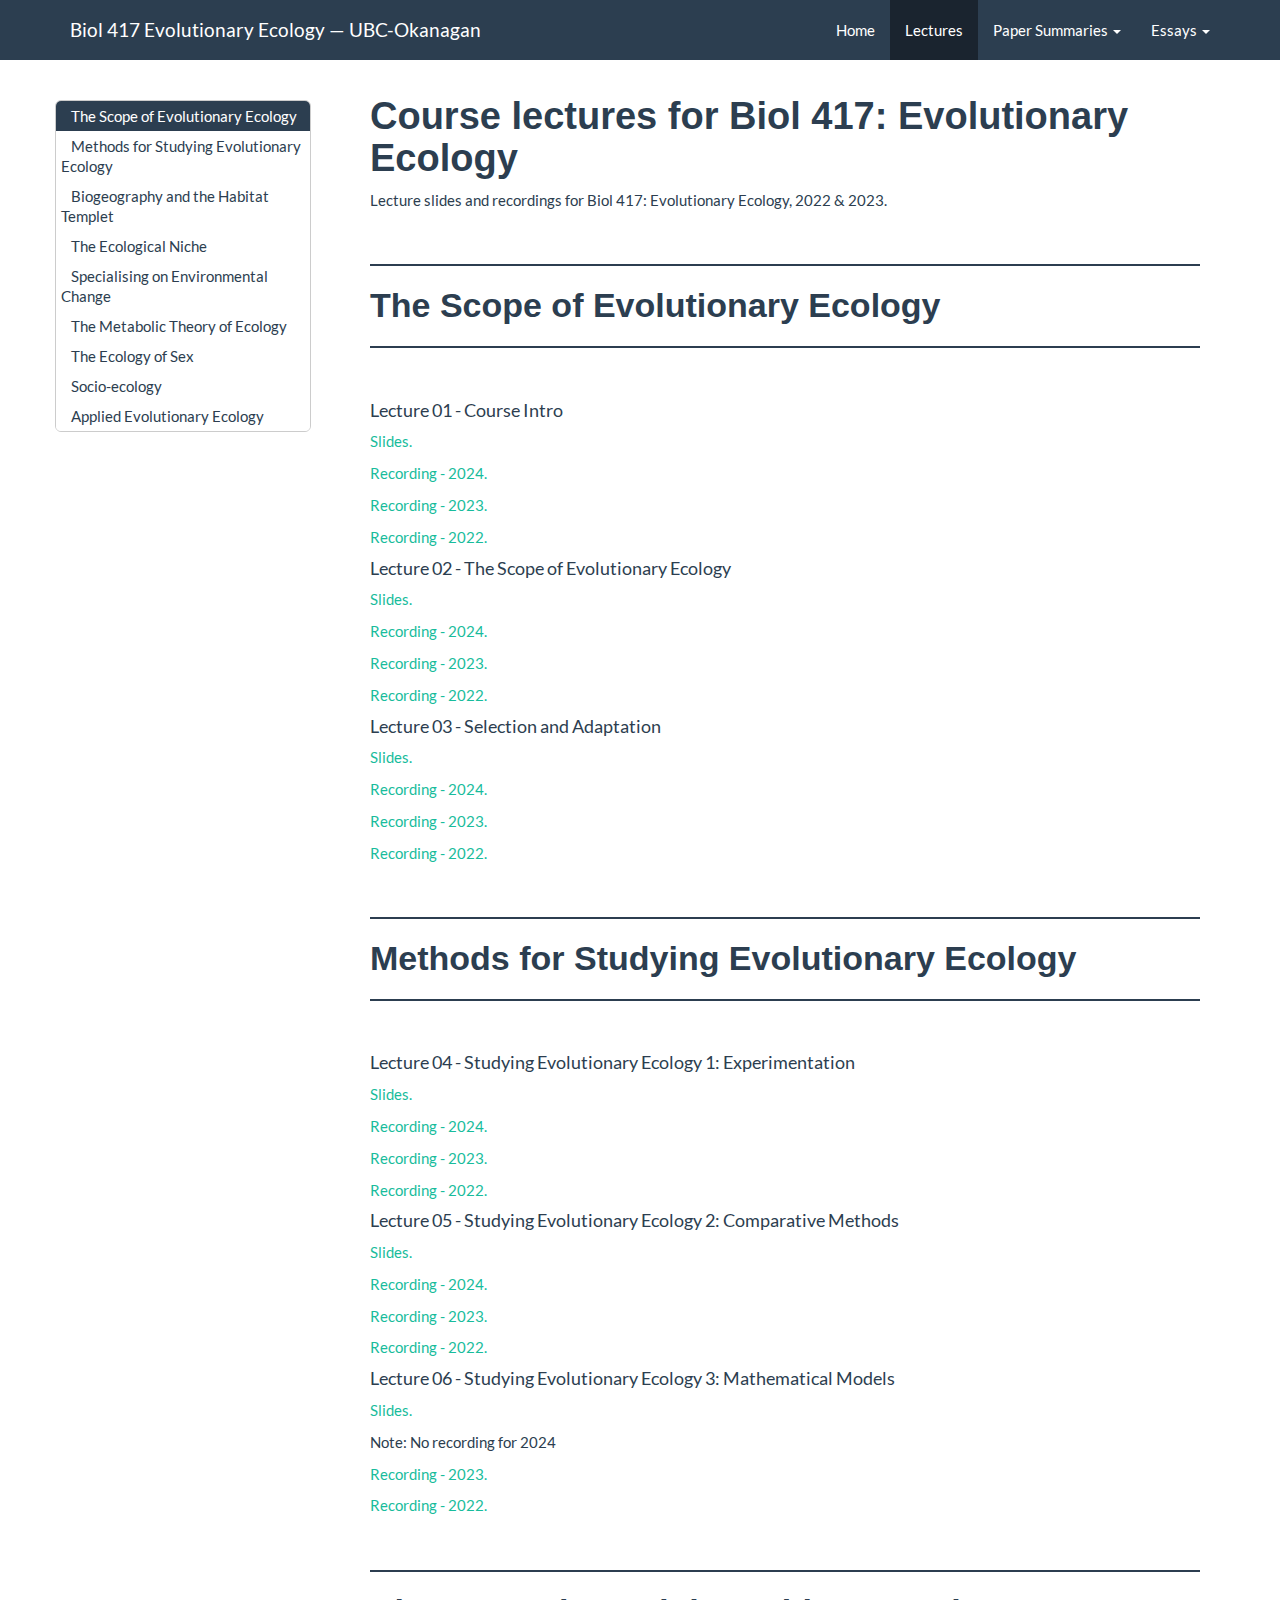
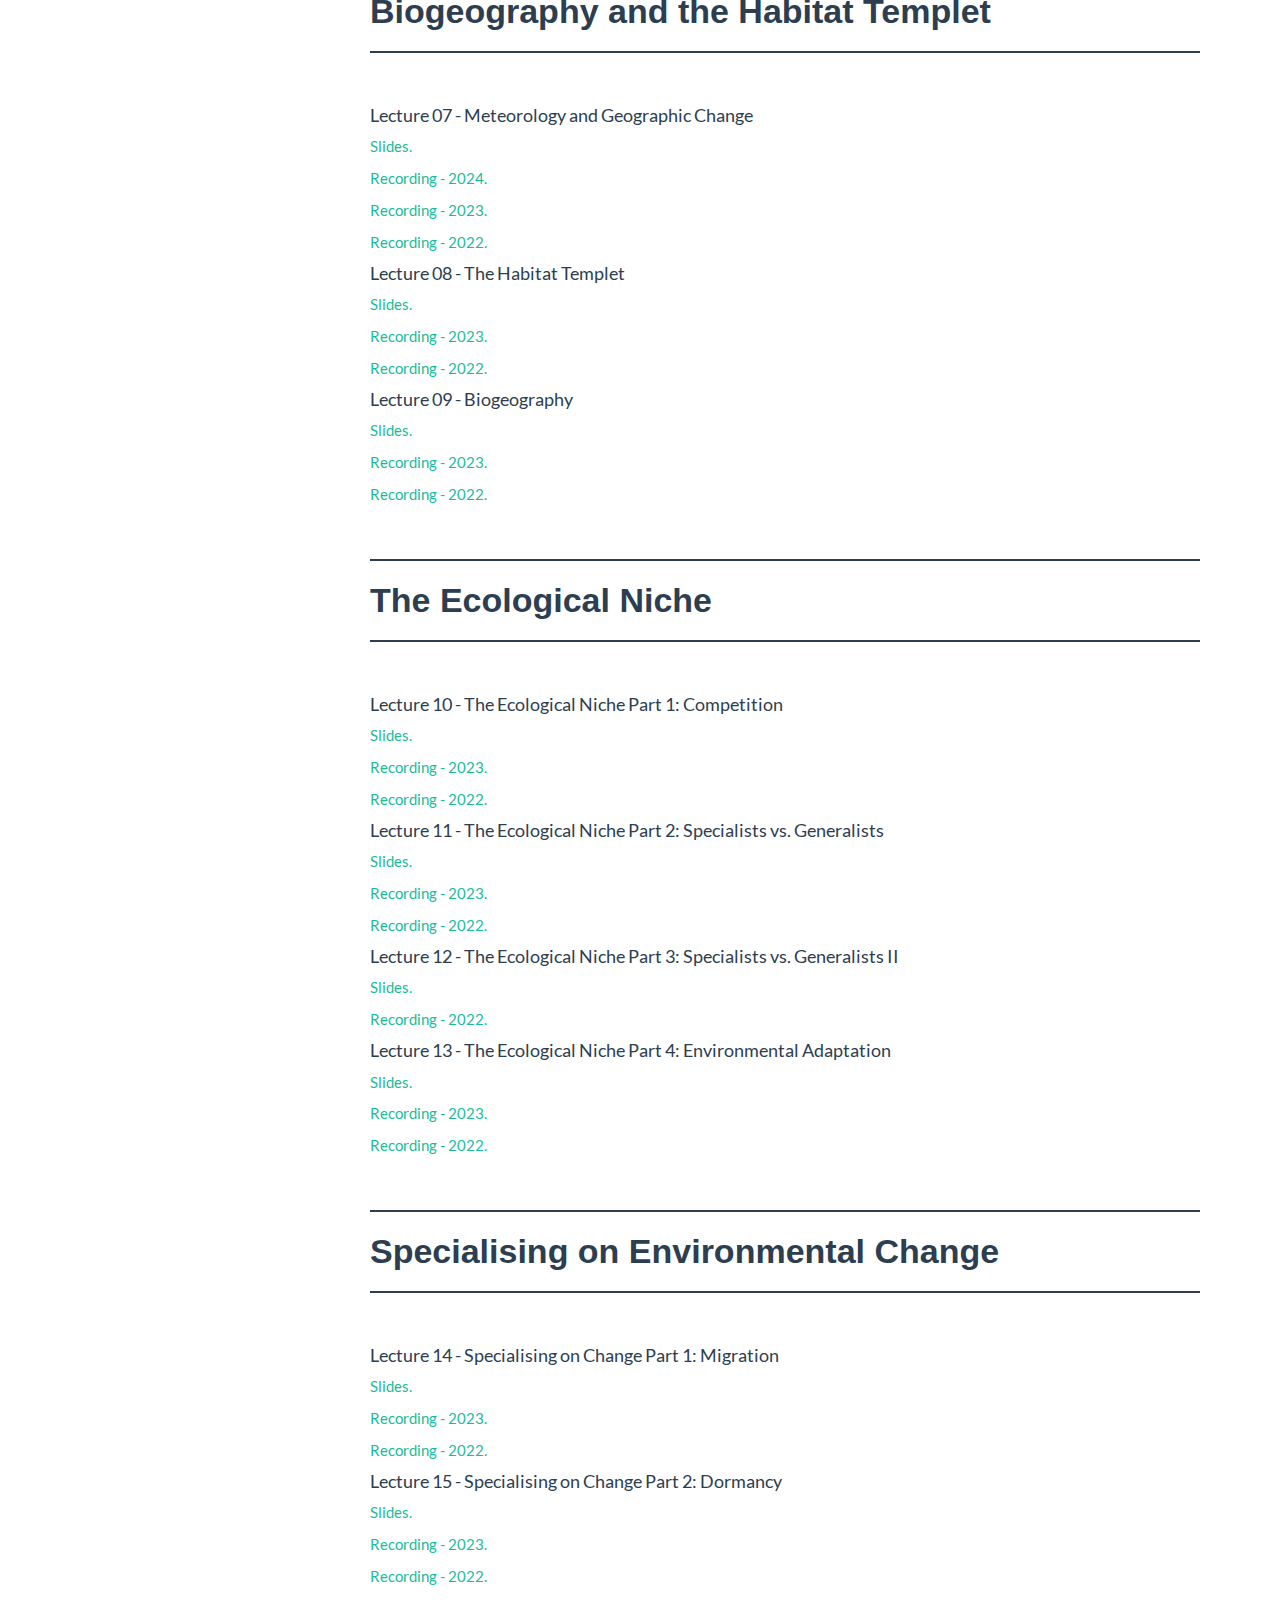
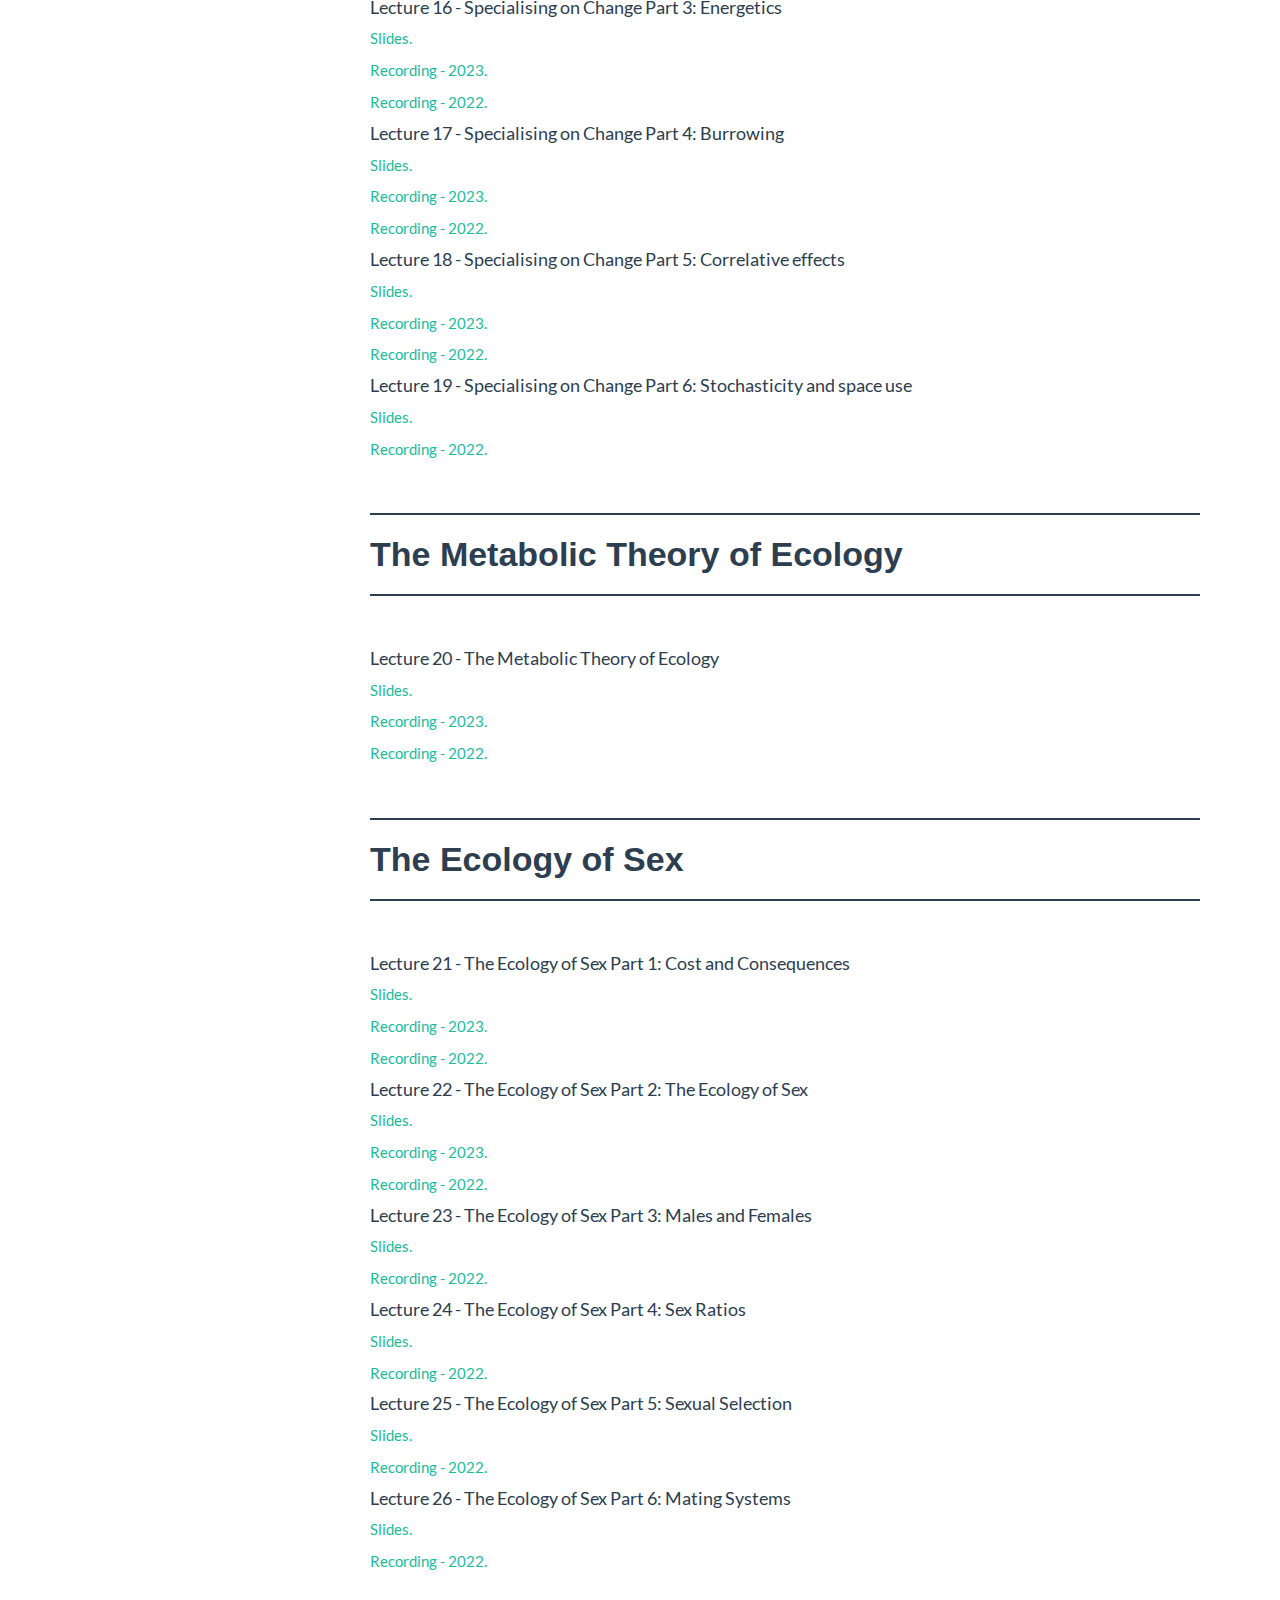
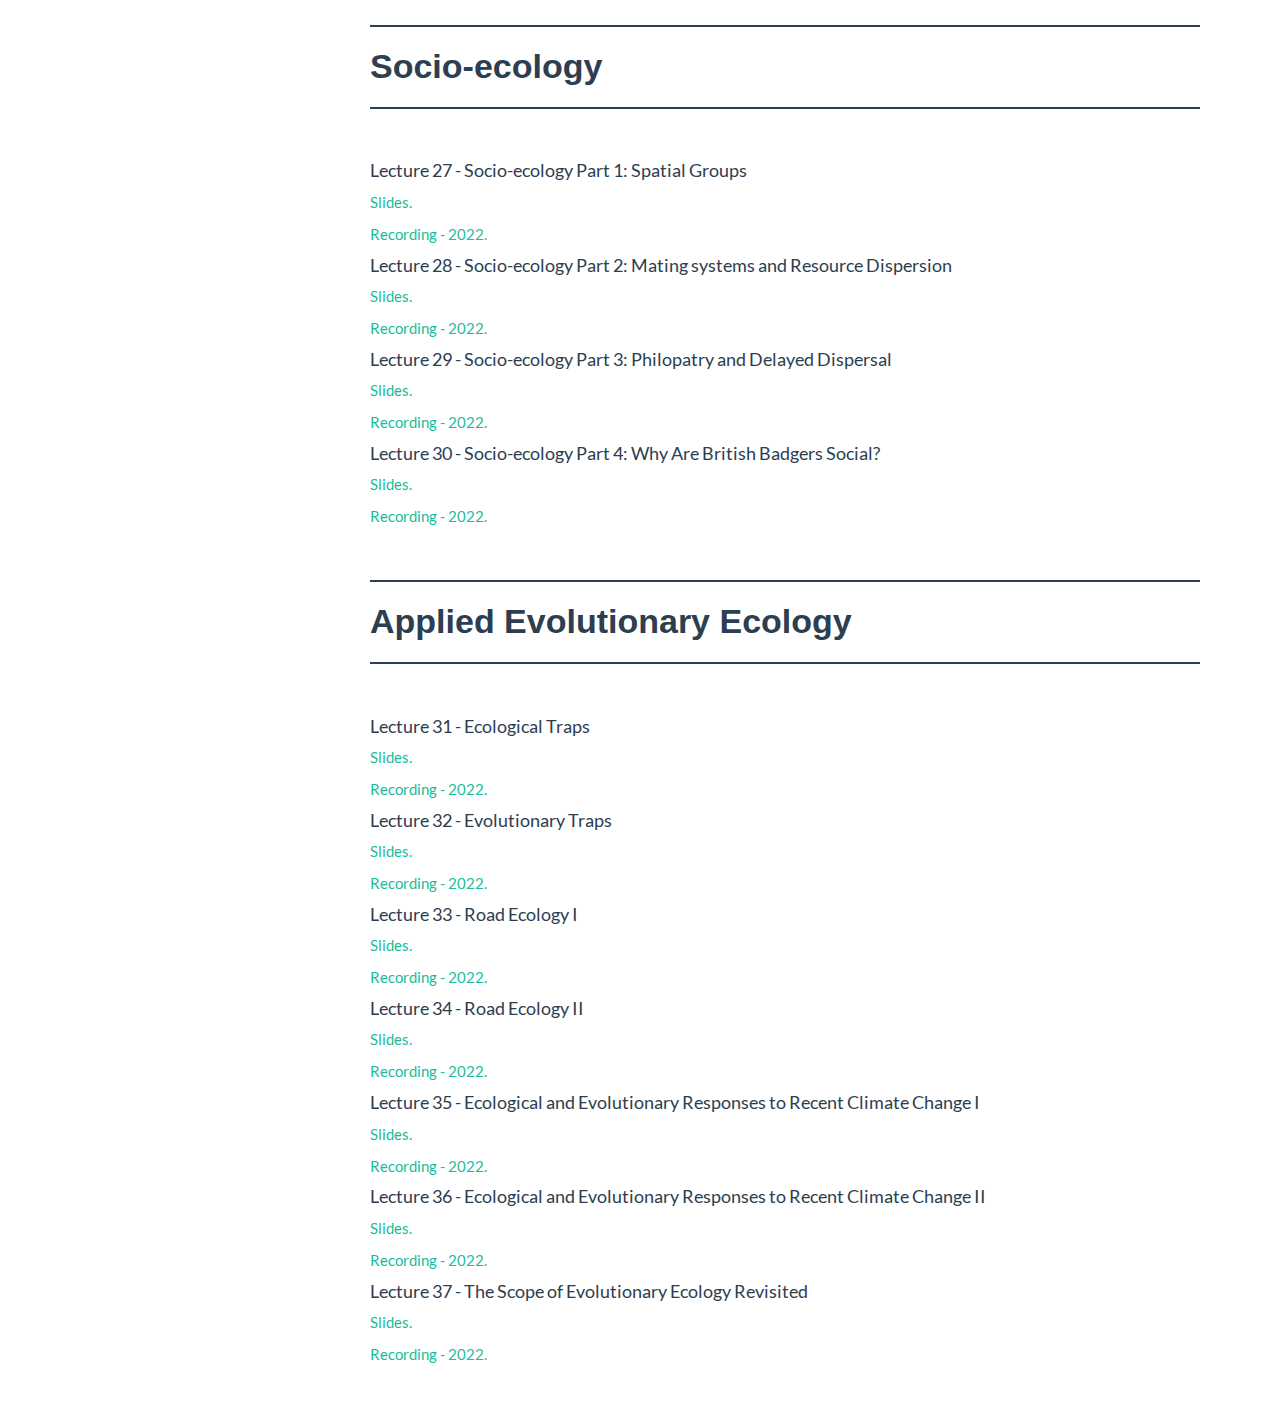
<file: Lectures.html>
<!DOCTYPE html>

<html>

<head>

<meta charset="utf-8" />
<meta name="generator" content="pandoc" />
<meta http-equiv="X-UA-Compatible" content="IE=EDGE" />




<title>Course lectures for Biol 417: Evolutionary Ecology</title>

<script src="site_libs/header-attrs-2.23/header-attrs.js"></script>
<script src="site_libs/jquery-3.6.0/jquery-3.6.0.min.js"></script>
<meta name="viewport" content="width=device-width, initial-scale=1" />
<link href="site_libs/bootstrap-3.3.5/css/flatly.min.css" rel="stylesheet" />
<script src="site_libs/bootstrap-3.3.5/js/bootstrap.min.js"></script>
<script src="site_libs/bootstrap-3.3.5/shim/html5shiv.min.js"></script>
<script src="site_libs/bootstrap-3.3.5/shim/respond.min.js"></script>
<style>h1 {font-size: 34px;}
       h1.title {font-size: 38px;}
       h2 {font-size: 30px;}
       h3 {font-size: 24px;}
       h4 {font-size: 18px;}
       h5 {font-size: 16px;}
       h6 {font-size: 12px;}
       code {color: inherit; background-color: rgba(0, 0, 0, 0.04);}
       pre:not([class]) { background-color: white }</style>
<script src="site_libs/jqueryui-1.13.2/jquery-ui.min.js"></script>
<link href="site_libs/tocify-1.9.1/jquery.tocify.css" rel="stylesheet" />
<script src="site_libs/tocify-1.9.1/jquery.tocify.js"></script>
<script src="site_libs/navigation-1.1/tabsets.js"></script>
<link href="site_libs/highlightjs-9.12.0/textmate.css" rel="stylesheet" />
<script src="site_libs/highlightjs-9.12.0/highlight.js"></script>

<style type="text/css">
  code{white-space: pre-wrap;}
  span.smallcaps{font-variant: small-caps;}
  span.underline{text-decoration: underline;}
  div.column{display: inline-block; vertical-align: top; width: 50%;}
  div.hanging-indent{margin-left: 1.5em; text-indent: -1.5em;}
  ul.task-list{list-style: none;}
    </style>

<style type="text/css">code{white-space: pre;}</style>
<script type="text/javascript">
if (window.hljs) {
  hljs.configure({languages: []});
  hljs.initHighlightingOnLoad();
  if (document.readyState && document.readyState === "complete") {
    window.setTimeout(function() { hljs.initHighlighting(); }, 0);
  }
}
</script>






<link rel="stylesheet" href="tutorial.css" type="text/css" />



<style type = "text/css">
.main-container {
  max-width: 940px;
  margin-left: auto;
  margin-right: auto;
}
img {
  max-width:100%;
}
.tabbed-pane {
  padding-top: 12px;
}
.html-widget {
  margin-bottom: 20px;
}
button.code-folding-btn:focus {
  outline: none;
}
summary {
  display: list-item;
}
details > summary > p:only-child {
  display: inline;
}
pre code {
  padding: 0;
}
</style>


<style type="text/css">
.dropdown-submenu {
  position: relative;
}
.dropdown-submenu>.dropdown-menu {
  top: 0;
  left: 100%;
  margin-top: -6px;
  margin-left: -1px;
  border-radius: 0 6px 6px 6px;
}
.dropdown-submenu:hover>.dropdown-menu {
  display: block;
}
.dropdown-submenu>a:after {
  display: block;
  content: " ";
  float: right;
  width: 0;
  height: 0;
  border-color: transparent;
  border-style: solid;
  border-width: 5px 0 5px 5px;
  border-left-color: #cccccc;
  margin-top: 5px;
  margin-right: -10px;
}
.dropdown-submenu:hover>a:after {
  border-left-color: #adb5bd;
}
.dropdown-submenu.pull-left {
  float: none;
}
.dropdown-submenu.pull-left>.dropdown-menu {
  left: -100%;
  margin-left: 10px;
  border-radius: 6px 0 6px 6px;
}
</style>

<script type="text/javascript">
// manage active state of menu based on current page
$(document).ready(function () {
  // active menu anchor
  href = window.location.pathname
  href = href.substr(href.lastIndexOf('/') + 1)
  if (href === "")
    href = "index.html";
  var menuAnchor = $('a[href="' + href + '"]');

  // mark the anchor link active (and if it's in a dropdown, also mark that active)
  var dropdown = menuAnchor.closest('li.dropdown');
  if (window.bootstrap) { // Bootstrap 4+
    menuAnchor.addClass('active');
    dropdown.find('> .dropdown-toggle').addClass('active');
  } else { // Bootstrap 3
    menuAnchor.parent().addClass('active');
    dropdown.addClass('active');
  }

  // Navbar adjustments
  var navHeight = $(".navbar").first().height() + 15;
  var style = document.createElement('style');
  var pt = "padding-top: " + navHeight + "px; ";
  var mt = "margin-top: -" + navHeight + "px; ";
  var css = "";
  // offset scroll position for anchor links (for fixed navbar)
  for (var i = 1; i <= 6; i++) {
    css += ".section h" + i + "{ " + pt + mt + "}\n";
  }
  style.innerHTML = "body {" + pt + "padding-bottom: 40px; }\n" + css;
  document.head.appendChild(style);
});
</script>

<!-- tabsets -->

<style type="text/css">
.tabset-dropdown > .nav-tabs {
  display: inline-table;
  max-height: 500px;
  min-height: 44px;
  overflow-y: auto;
  border: 1px solid #ddd;
  border-radius: 4px;
}

.tabset-dropdown > .nav-tabs > li.active:before, .tabset-dropdown > .nav-tabs.nav-tabs-open:before {
  content: "\e259";
  font-family: 'Glyphicons Halflings';
  display: inline-block;
  padding: 10px;
  border-right: 1px solid #ddd;
}

.tabset-dropdown > .nav-tabs.nav-tabs-open > li.active:before {
  content: "\e258";
  font-family: 'Glyphicons Halflings';
  border: none;
}

.tabset-dropdown > .nav-tabs > li.active {
  display: block;
}

.tabset-dropdown > .nav-tabs > li > a,
.tabset-dropdown > .nav-tabs > li > a:focus,
.tabset-dropdown > .nav-tabs > li > a:hover {
  border: none;
  display: inline-block;
  border-radius: 4px;
  background-color: transparent;
}

.tabset-dropdown > .nav-tabs.nav-tabs-open > li {
  display: block;
  float: none;
}

.tabset-dropdown > .nav-tabs > li {
  display: none;
}
</style>

<!-- code folding -->



<style type="text/css">

#TOC {
  margin: 25px 0px 20px 0px;
}
@media (max-width: 768px) {
#TOC {
  position: relative;
  width: 100%;
}
}

@media print {
.toc-content {
  /* see https://github.com/w3c/csswg-drafts/issues/4434 */
  float: right;
}
}

.toc-content {
  padding-left: 30px;
  padding-right: 40px;
}

div.main-container {
  max-width: 1200px;
}

div.tocify {
  width: 20%;
  max-width: 260px;
  max-height: 85%;
}

@media (min-width: 768px) and (max-width: 991px) {
  div.tocify {
    width: 25%;
  }
}

@media (max-width: 767px) {
  div.tocify {
    width: 100%;
    max-width: none;
  }
}

.tocify ul, .tocify li {
  line-height: 20px;
}

.tocify-subheader .tocify-item {
  font-size: 0.90em;
}

.tocify .list-group-item {
  border-radius: 0px;
}


</style>



</head>

<body>


<div class="container-fluid main-container">


<!-- setup 3col/9col grid for toc_float and main content  -->
<div class="row">
<div class="col-xs-12 col-sm-4 col-md-3">
<div id="TOC" class="tocify">
</div>
</div>

<div class="toc-content col-xs-12 col-sm-8 col-md-9">




<div class="navbar navbar-default  navbar-fixed-top" role="navigation">
  <div class="container">
    <div class="navbar-header">
      <button type="button" class="navbar-toggle collapsed" data-toggle="collapse" data-bs-toggle="collapse" data-target="#navbar" data-bs-target="#navbar">
        <span class="icon-bar"></span>
        <span class="icon-bar"></span>
        <span class="icon-bar"></span>
      </button>
      <a class="navbar-brand" href="index.html">Biol 417 Evolutionary Ecology &mdash; UBC-Okanagan</a>
    </div>
    <div id="navbar" class="navbar-collapse collapse">
      <ul class="nav navbar-nav">
        
      </ul>
      <ul class="nav navbar-nav navbar-right">
        <li>
  <a href="index.html">Home</a>
</li>
<li>
  <a href="Lectures.html">Lectures</a>
</li>
<li class="dropdown">
  <a href="#" class="dropdown-toggle" data-toggle="dropdown" role="button" data-bs-toggle="dropdown" aria-expanded="false">
    Paper Summaries
     
    <span class="caret"></span>
  </a>
  <ul class="dropdown-menu" role="menu">
    <li>
      <a href="Summary_01.html">Paper Summary 01</a>
    </li>
    <li>
      <a href="Summary_02.html">Paper Summary 02</a>
    </li>
    <li>
      <a href="Summary_03.html">Paper Summary 03</a>
    </li>
    <li>
      <a href="Summary_04.html">Paper Summary 04</a>
    </li>
    <li>
      <a href="Summary_05.html">Paper Summary 05</a>
    </li>
    <li>
      <a href="Summary_06.html">Paper Summary 06</a>
    </li>
    <li>
      <a href="Summary_07.html">Paper Summary 07</a>
    </li>
    <li>
      <a href="Summary_08.html">Paper Summary 08</a>
    </li>
  </ul>
</li>
<li class="dropdown">
  <a href="#" class="dropdown-toggle" data-toggle="dropdown" role="button" data-bs-toggle="dropdown" aria-expanded="false">
    Essays
     
    <span class="caret"></span>
  </a>
  <ul class="dropdown-menu" role="menu">
    <li>
      <a href="Essay_01.html">Essay 01</a>
    </li>
    <li>
      <a href="Essay_02.html">Essay 02</a>
    </li>
    <li>
      <a href="Essay_03.html">Essay 03</a>
    </li>
  </ul>
</li>
      </ul>
    </div><!--/.nav-collapse -->
  </div><!--/.container -->
</div><!--/.navbar -->

<div id="header">



<h1 class="title toc-ignore">Course lectures for Biol 417: Evolutionary
Ecology</h1>

</div>


<p>Lecture slides and recordings for Biol 417: Evolutionary Ecology,
2022 &amp; 2023.</p>
<p><br /></p>
<hr />
<div id="the-scope-of-evolutionary-ecology" class="section level1">
<h1>The Scope of Evolutionary Ecology</h1>
<hr />
<p><br /></p>
<div id="lecture-01---course-intro" class="section level4">
<h4>Lecture 01 - Course Intro</h4>
<p><a href="Lectures/01_Course_Intro.pdf" target="_blank">Slides.</a></p>
<p><a href="https://ubc.zoom.us/rec/share/zwTv3tT_cXBlK7DEBsQYa--TCCotW9rbjRFJOnau5cRnZnew_njpRmKPxxNOAIQc.T7stBvrWc5xMg2B6" target="_blank">Recording
- 2024.</a></p>
<p><a href="https://ubc.zoom.us/rec/share/rIoCuHYaG5g77GUmTCWWUlcgJTFkkT5EjwjSzzCcVs37dmDqkH_sr1JfZW-3__nL.Vnm-MtXC8OCZ9AFC?startTime=1673297969000" target="_blank">Recording
- 2023.</a></p>
<p><a href="https://ubc.zoom.us/rec/share/zY1IScSPfAEpv6w8QYunsX5hXF9YY_mBx-YhSE3AB56YFZFG-enIXjjbzuH_YmnJ.HkLewg6Tvxj3SXNr?startTime=1641859303000" target="_blank">Recording
- 2022.</a></p>
</div>
<div id="lecture-02---the-scope-of-evolutionary-ecology"
class="section level4">
<h4>Lecture 02 - The Scope of Evolutionary Ecology</h4>
<p><a href="Lectures/02_Scope_of_Evol_Ecol.pdf" target="_blank">Slides.</a></p>
<p><a href="https://ubc.zoom.us/rec/share/XYDec6koMPS2HqEbdi0l9TWmfxwjYNUSqZ9K3lK4HZdXcj5369SwzrjWAuYjy4A2.cTDuuO1ZK3nyAmzJ" target="_blank">Recording
- 2024.</a></p>
<p><a href="https://ubc.zoom.us/rec/share/wBQKlvvIMynSUY1gBG7G4UBGZec3PDAKxPPC4hc8UcAmtaUbMgWD4MD4nqCKgZ-E.ex8htlmfkbuY5jK9?startTime=1673470859000" target="_blank">Recording
- 2023.</a></p>
<p><a href="https://ubc.zoom.us/rec/share/pq0NlI2zF3Bw2On2hk0R0jhkNoR9MEVjAtMe4FmCDTV8JEQagF7-D-Lu_mMkA2Q.nwC3sET1n64XNWUy?startTime=1642032048000" target="_blank">Recording
- 2022.</a></p>
</div>
<div id="lecture-03---selection-and-adaptation" class="section level4">
<h4>Lecture 03 - Selection and Adaptation</h4>
<p><a href="Lectures/03_Selection_Adaptation.pdf" target="_blank">Slides.</a></p>
<p><a href="https://ubc.zoom.us/rec/share/2O1gTwFNse_bK3BZB6tnXl8gNj6QZbSSxYJljhAqZH02TdxSS60O5yn0h_28QLWh.aLl8tBGZkWqE-F_G" target="_blank">Recording
- 2024.</a></p>
<p><a href="https://ubc.zoom.us/rec/share/twxo8I8Qukmv7zLMSoBpxW7dDwY8H6bergK0QIbUkqipdGqZBVrSIMiPLbhxO6AK.MmtLCHGXvabLllW2" target="_blank">Recording
- 2023.</a></p>
<p><a href="https://ubc.zoom.us/rec/share/F-83OhehOF0quFpSLYq-LEzJMgmi_i-beicWOKIueet93U6cEWDZxz94PnZdru2q.EwBL8I1DSfz_dDy3?startTime=1642204919000" target="_blank">Recording
- 2022.</a></p>
<p><br /></p>
<hr />
</div>
</div>
<div id="methods-for-studying-evolutionary-ecology"
class="section level1">
<h1>Methods for Studying Evolutionary Ecology</h1>
<hr />
<p><br /></p>
<div id="lecture-04---studying-evolutionary-ecology-1-experimentation"
class="section level4">
<h4>Lecture 04 - Studying Evolutionary Ecology 1: Experimentation</h4>
<p><a href="Lectures/04_Studying_Evolution_1.pdf" target="_blank">Slides.</a></p>
<p><a href="https://ubc.zoom.us/rec/share/2LDerd6DBwFUWbqWL8SB7ugO0vFKFpLUuViMDkM98CRL5oOyCWgDhiMnvumpE6FC.fufmeDy0zpVgpEY1" target="_blank">Recording
- 2024.</a></p>
<p><a href="https://ubc.zoom.us/rec/share/aAP80X6_fGLKKWBpdb_CJlIhtKwqCQInHv177VGDSIx6w_fbx2ohX0vBtNalwMRr.x4qN8JZSMuwnQ2eD?startTime=1673902881000" target="_blank">Recording
- 2023.</a></p>
<p><a href="https://ubc.zoom.us/rec/share/WBy2jNRTk4Tpe8UZpSaeHMJRFwqnCIg0v-63BAEPoJME6J6inu70fzv-Kh45qjFw.TiKhuglqHpOG1pCX?startTime=1642464073000" target="_blank">Recording
- 2022.</a></p>
</div>
<div
id="lecture-05---studying-evolutionary-ecology-2-comparative-methods"
class="section level4">
<h4>Lecture 05 - Studying Evolutionary Ecology 2: Comparative
Methods</h4>
<p><a href="Lectures/05_Comparative_Methods.pdf" target="_blank">Slides.</a></p>
<p><a href="https://ubc.zoom.us/rec/share/CFTTo96wbgmD0bWPQjt5yi8Nx9CDA_04lJvfFaHG5dQnJYMYGVRkzAz_bxY1SGxF.gRkXF81cEEw1Riku" target="_blank">Recording
- 2024.</a></p>
<p><a href="https://ubc.zoom.us/rec/share/YqJ6mRRjGae5OHmOtRKVVwxJEge89NyRPFmSOjPxnh74v_4u5mpQ9yNf6CkEdA3e.GZLSm5GwaiuRiFhl" target="_blank">Recording
- 2023.</a></p>
<p><a href="https://ubc.zoom.us/rec/share/IYWR5svXVUmWJAighC5uQResnig27wts0K57Zb0Jwuust19LAbOr7wOJWbqv8bTE.YdVxAUo9SrAr5I6t?startTime=1642636957000" target="_blank">Recording
- 2022.</a></p>
</div>
<div
id="lecture-06---studying-evolutionary-ecology-3-mathematical-models"
class="section level4">
<h4>Lecture 06 - Studying Evolutionary Ecology 3: Mathematical
Models</h4>
<p><a href="Lectures/06_Studying_Evolution_3.pdf" target="_blank">Slides.</a></p>
<p>Note: No recording for 2024</p>
<p><a href="https://ubc.zoom.us/rec/share/ryLLtocQqkjqt7qE0HIMw-pRJFC7Vc0fx_ds9N9jQm4xacbzA6wXUubf36ScOdIG.Oyo23zA0zkjn8Vft" target="_blank">Recording
- 2023.</a></p>
<p><a href="https://ubc.zoom.us/rec/share/eaBxjfIeDz0mH25jhnUCwFUXNYzkrGREQWrl3bKgSkbXoGt_Jn5fWlIQd-WeEw2z.YpPXrWgAKeBFwq3D?startTime=1642809707000" target="_blank">Recording
- 2022.</a></p>
<p><br /></p>
<hr />
</div>
</div>
<div id="biogeography-and-the-habitat-templet" class="section level1">
<h1>Biogeography and the Habitat Templet</h1>
<hr />
<p><br /></p>
<div id="lecture-07---meteorology-and-geographic-change"
class="section level4">
<h4>Lecture 07 - Meteorology and Geographic Change</h4>
<p><a href="Lectures/07_Meteorology.pdf" target="_blank">Slides.</a></p>
<p><a href="https://ubc.zoom.us/rec/share/311DELVqLZik1BCpttXTdZXNaJ5VDvuklgubsGYK8CtnHTES01CMxJsqu6C9l7iJ.UxpslNjtGphVlCe0" target="_blank">Recording
- 2024.</a></p>
<p><a href="https://ubc.zoom.us/rec/share/02VZbc4KLB8iw2L3l3b9uaAiYuC8VogBhP1qJaSeqgfdSn5HrmN-YU5AbWsoGiCC.WBNXgw7BL9y0Bv_r" target="_blank">Recording
- 2023.</a></p>
<p><a href="https://ubc.zoom.us/rec/share/0g3Lmd4oLng3jJBfKeWT-tV7xTbVUjcnLbEEPO2hrNTer3gHxp-NFmcR9Oe6LsOA.aKXmPxijXNIxSWxd?startTime=1643068907000" target="_blank">Recording
- 2022.</a></p>
</div>
<div id="lecture-08---the-habitat-templet" class="section level4">
<h4>Lecture 08 - The Habitat Templet</h4>
<p><a href="Lectures/08_HabitatTemplet.pdf" target="_blank">Slides.</a></p>
<p><a href="https://ubc.zoom.us/rec/share/1595EX1e1qCSugxAncl1grOQ2KGwn4foRJlqowXWYhUAmEuffXq5Cx-8lg7ZEexW.WAAMRLJF3WKzROT7" target="_blank">Recording
- 2023.</a></p>
<p><a href="https://ubc.zoom.us/rec/share/GglBTG8DgdSPBd2NntpWi1NCkrRivuQ332kbSdOdeEJz1ieWmKkSr70NEuhD27Rz.I_w7HWan4BCRqp7P?startTime=1643241709000" target="_blank">Recording
- 2022.</a></p>
</div>
<div id="lecture-09---biogeography" class="section level4">
<h4>Lecture 09 - Biogeography</h4>
<p><a href="Lectures/09_Biogeography.pdf" target="_blank">Slides.</a></p>
<p><a href="https://ubc.zoom.us/rec/share/vqxuo_aHo1O93cLea4kXnGuXiORrc9fVqH2CurO0au_JiQvQrzFPUXhrZ9RyzMNe.XvNhnpgYj0de_VQe" target="_blank">Recording
- 2023.</a></p>
<p><a href="https://ubc.zoom.us/rec/share/Ld8vjHLYrIo2PK_uEleUobpyGGjSHcnHzfZ5p_WU8_pTHX76Blc_Q0V4pVQYlff9.-iSyRq8cBEEJ8Dpe?startTime=1643414433000" target="_blank">Recording
- 2022.</a></p>
<p><br /></p>
<hr />
</div>
</div>
<div id="the-ecological-niche" class="section level1">
<h1>The Ecological Niche</h1>
<hr />
<p><br /></p>
<div id="lecture-10---the-ecological-niche-part-1-competition"
class="section level4">
<h4>Lecture 10 - The Ecological Niche Part 1: Competition</h4>
<p><a href="Lectures/10_The_Ecological_Niche.pdf" target="_blank">Slides.</a></p>
<p><a href="https://ubc.zoom.us/rec/share/9SC0pfAfAE18TQflLps2kUR_prSnu7aB4sAQLPBzwA4DsgMLw7EFCp2nVwkRlv2R.mhNX6zSvSl9rAkEG" target="_blank">Recording
- 2023.</a></p>
<p><a href="https://ubc.zoom.us/rec/share/D-31NVCP1jjJtuFaNglmGm1khU0Z2zsPXVyBF5-ghC2WFveAbwIArkWAVw21-guF.vD-gnSLJ6ATCon3g?startTime=1643673699000" target="_blank">Recording
- 2022.</a></p>
</div>
<div
id="lecture-11---the-ecological-niche-part-2-specialists-vs.-generalists"
class="section level4">
<h4>Lecture 11 - The Ecological Niche Part 2: Specialists
vs. Generalists</h4>
<p><a href="Lectures/11_The_Ecological_Niche.pdf" target="_blank">Slides.</a></p>
<p><a href="https://ubc.zoom.us/rec/share/uFSunydEjMbnifa6ConRqBGcxfmIFt1rbBEmnHET5UdSd7SVU_ZvGAdouZBnPJUP.FbbjCoXxLEt-zQBJ" target="_blank">Recording
- 2023.</a></p>
<p><a href="https://ubc.zoom.us/rec/share/94H-jdhRxqAtnhVwVbdNVPXGaWFbIPz1IT5D8ZSj6MHgs9sWfi6Bgu3_Fzfz8x0j.d3iDiIuEpTdTSVbo?startTime=1643846438000" target="_blank">Recording
- 2022.</a></p>
</div>
<div
id="lecture-12---the-ecological-niche-part-3-specialists-vs.-generalists-ii"
class="section level4">
<h4>Lecture 12 - The Ecological Niche Part 3: Specialists
vs. Generalists II</h4>
<p><a href="Lectures/12_The_Ecological_Niche_3.pdf" target="_blank">Slides.</a></p>
<p><a href="https://ubc.zoom.us/rec/share/c7FoEfX7aD3ZiF73klzfBhuSld9hrPop6lx0aqPxqjD7k8pg99tMmhOmT0yAdXHi.intn6pCPSVwyjQ-y?startTime=1644019272000" target="_blank">Recording
- 2022.</a></p>
</div>
<div
id="lecture-13---the-ecological-niche-part-4-environmental-adaptation"
class="section level4">
<h4>Lecture 13 - The Ecological Niche Part 4: Environmental
Adaptation</h4>
<p><a href="Lectures/13_The_Ecological_Niche_4.pdf" target="_blank">Slides.</a></p>
<p><a href="https://ubc.zoom.us/rec/share/vLiZTK-TFgFqETeHydU0GIzBXBjYNs9MkMZqxlKFKOK7GVnGP7mTThxJ7qukJlMX.YfJzBfB0IVOtHRNF?startTime=1675458121000" target="_blank">Recording
- 2023.</a></p>
<p><a href="https://ubc.zoom.us/rec/share/0IQ8FRGqjfHlX3BHDyoefpgsCpFTbkvaeZ1am-OmzWs34j8ltqYQbH0Jhic2KI0.PIf1x9tK1m4y5Bdi?startTime=1644278387000" target="_blank">Recording
- 2022.</a></p>
<p><br /></p>
<hr />
</div>
</div>
<div id="specialising-on-environmental-change" class="section level1">
<h1>Specialising on Environmental Change</h1>
<hr />
<p><br /></p>
<div id="lecture-14---specialising-on-change-part-1-migration"
class="section level4">
<h4>Lecture 14 - Specialising on Change Part 1: Migration</h4>
<p><a href="Lectures/14_Change_Specialists.pdf" target="_blank">Slides.</a></p>
<p><a href="https://ubc.zoom.us/rec/share/2mmn2_TJu6xk9jmvxWs1_pTL7WWg-dDDagA6nHS4kF0z1cLIoLksrBMNlt0tik9s.XPREO8mLxtP8VQw-?startTime=1675717252000" target="_blank">Recording
- 2023.</a></p>
<p><a href="https://ubc.zoom.us/rec/share/KDAzfWcF2Iqu5_7Fu9vmRUVYDv-O4-rG7JvpauRvY7jzbiq6eJDHsljXI6HZ3iBx.vR9HlCehSONqziTR?startTime=1644451113000" target="_blank">Recording
- 2022.</a></p>
</div>
<div id="lecture-15---specialising-on-change-part-2-dormancy"
class="section level4">
<h4>Lecture 15 - Specialising on Change Part 2: Dormancy</h4>
<p><a href="Lectures/15_Change_Specialists_2.pdf" target="_blank">Slides.</a></p>
<p><a href="https://ubc.zoom.us/rec/share/Zlbx4TeOh6z2js4jXT_j3W9_cUBThTZj3FGmI9HWmNFZ-LZ4He158epR606jFfc.vSdAdt1tD_h-o5Rg?startTime=1675890034000" target="_blank">Recording
- 2023.</a></p>
<p><a href="https://ubc.zoom.us/rec/share/qkiEKPnrxklU9eHj-mR459B3BwK-Skf8GBpUhRIjC3A-dpwTtXgYhZxWh_5gI0gT.h7raeEUYus06tB68?startTime=1644624036000" target="_blank">Recording
- 2022.</a></p>
</div>
<div id="lecture-16---specialising-on-change-part-3-energetics"
class="section level4">
<h4>Lecture 16 - Specialising on Change Part 3: Energetics</h4>
<p><a href="Lectures/16_Change_Specialists_3.pdf" target="_blank">Slides.</a></p>
<p><a href="https://ubc.zoom.us/rec/share/GyQQKt9qy74jcrgLbwTJk1DTJXER4EuacmlxHqJLZOfoNtNMwbSOBrE_RFbuQDz_.kFiqbpVLHFEUwTnz?startTime=1676062947000" target="_blank">Recording
- 2023.</a></p>
<p><a href="https://ubc.zoom.us/rec/share/hwtyUz3mBXSTy1EqTuQsemektW73hy479YWPVPIWNikFEOIPW-_o-gfggZMRimgI.4Qc_z34EnHVoI3TC?startTime=1644883109000" target="_blank">Recording
- 2022.</a></p>
</div>
<div id="lecture-17---specialising-on-change-part-4-burrowing"
class="section level4">
<h4>Lecture 17 - Specialising on Change Part 4: Burrowing</h4>
<p><a href="Lectures/17_Change_Specialists_4.pdf" target="_blank">Slides.</a></p>
<p><a href="https://ubc.zoom.us/rec/share/-kTrQALuQ_imCDS4Uw0Sv7PXKXWjl6R5mgplemaXHZWlHKW1BqjRSq9FXwsaQ68Y.PIXVMYC5tIbjrPfb?startTime=1676322146000" target="_blank">Recording
- 2023.</a></p>
<p><a href="https://ubc.zoom.us/rec/share/zgxuCrNOvaBLSFZrbmk1XQbwRvGQ1PMx990VyCD8rK3fZuTKLwvSBMe2-0hms38.8fs-rXN557mMnawx?startTime=1645056034000" target="_blank">Recording
- 2022.</a></p>
</div>
<div id="lecture-18---specialising-on-change-part-5-correlative-effects"
class="section level4">
<h4>Lecture 18 - Specialising on Change Part 5: Correlative effects</h4>
<p><a href="Lectures/18_Change_Specialists_5.pdf" target="_blank">Slides.</a></p>
<p><a href="https://ubc.zoom.us/rec/share/gmhZIPgtbsVtOrjyKrhuj4pWi80MOehn9mHshzz3DZNPPzVfXSsNRNPuSE1xTNYq.ZbcYQ4NnyOeRz3Zq?startTime=1676494815000" target="_blank">Recording
- 2023.</a></p>
<p><a href="https://ubc.zoom.us/rec/share/pVluC5IRpdsTyp7xrJT_x8pb_RH0tKmIHizTZ4X1yE16VHjg1_mX8CtGqajrSUA.j_bOQExKXnexfH1A?startTime=1645228971000" target="_blank">Recording
- 2022.</a></p>
</div>
<div
id="lecture-19---specialising-on-change-part-6-stochasticity-and-space-use"
class="section level4">
<h4>Lecture 19 - Specialising on Change Part 6: Stochasticity and space
use</h4>
<p><a href="Lectures/19_Change_Specialists_6.pdf" target="_blank">Slides.</a></p>
<p><a href="https://ubc.zoom.us/rec/share/iWD0HCgVewKt3gnUqgqOG5lQbOT6IX4NIOn2TlR1dkstaiZZ4f9Mgp_pZuDrDf8.Xqs0re1fPEc5lyCQ?startTime=1646266041000" target="_blank">Recording
- 2022.</a></p>
<p><br /></p>
<hr />
</div>
</div>
<div id="the-metabolic-theory-of-ecology" class="section level1">
<h1>The Metabolic Theory of Ecology</h1>
<hr />
<p><br /></p>
<div id="lecture-20---the-metabolic-theory-of-ecology"
class="section level4">
<h4>Lecture 20 - The Metabolic Theory of Ecology</h4>
<p><a href="Lectures/20_Metabolic_Theory.pdf" target="_blank">Slides.</a></p>
<p><a href="https://ubc.zoom.us/rec/share/xbsnSsnCmcOvX7TT-mMx8a0tU9ECtX43wDDXei0jVjMlxeU14gkOJAldlGg6o_lu.wj-4rDq3OIv9X8v0?startTime=1676667629000" target="_blank">Recording
- 2023.</a></p>
<p><a href="https://ubc.zoom.us/rec/share/V60S9DAdGmxNR5SDg1SAJB2GlPaYIVkxppfs2D-vcVAiFLcos98IiF0vgEOR9uoD.LBkuLZNFpal26tgt?startTime=1646092925000" target="_blank">Recording
- 2022.</a></p>
<p><br /></p>
<hr />
</div>
</div>
<div id="the-ecology-of-sex" class="section level1">
<h1>The Ecology of Sex</h1>
<hr />
<p><br /></p>
<div id="lecture-21---the-ecology-of-sex-part-1-cost-and-consequences"
class="section level4">
<h4>Lecture 21 - The Ecology of Sex Part 1: Cost and Consequences</h4>
<p><a href="Lectures/21_Sex_Ecology_1.pdf" target="_blank">Slides.</a></p>
<p><a href="https://ubc.zoom.us/rec/share/FNzdTEnLy2ZuIo_VXDXkJP46Murcu23DEskWofu2KA7510RF7u_8B34_LnwC564.vwcXfwP0gT4IfB3g?startTime=1677704525000" target="_blank">Recording
- 2023.</a></p>
<p><a href="https://ubc.zoom.us/rec/share/5l9XiphOtfsZP60pWam4Gsqr2SlYmwYxeABWS2AvZfbMtavEZX4G19i8C6vcl0gY.hCHYa5xyPmykx6yr?startTime=1646438495000" target="_blank">Recording
- 2022.</a></p>
</div>
<div id="lecture-22---the-ecology-of-sex-part-2-the-ecology-of-sex"
class="section level4">
<h4>Lecture 22 - The Ecology of Sex Part 2: The Ecology of Sex</h4>
<p><a href="Lectures/22_Sex_Ecology_2.pdf" target="_blank">Slides.</a></p>
<p><a href="https://ubc.zoom.us/rec/share/bmt7jOWn8sRg8dptaCxae1hqwDrJQ_6z9_x32qK3B4fEfR5iOVLasUNfZHTS_oOS.v1PuD1LqHpkjExuw?startTime=1677877252000" target="_blank">Recording
- 2023.</a></p>
<p><a href="https://ubc.zoom.us/rec/share/FkmyqyccxITkq30_qTJFv_bFKBWaBJiZOMP2Lw-RbUpjlO9LaeXPmMMQMRe6TSZC.QtyWIAx741pqI4tt?startTime=1646697629000" target="_blank">Recording
- 2022.</a></p>
</div>
<div id="lecture-23---the-ecology-of-sex-part-3-males-and-females"
class="section level4">
<h4>Lecture 23 - The Ecology of Sex Part 3: Males and Females</h4>
<p><a href="Lectures/23_Sex_Ecology_3.pdf" target="_blank">Slides.</a></p>
<p><a href="https://ubc.zoom.us/rec/share/_qDh2TGDI-cs6l_Ja-VYxmSfr7f9m5TYoljQLlspg0g0iPz_XJsyOW-KpZHXHJVV.S7jENPbVkl9jJ4id?startTime=1646870382000" target="_blank">Recording
- 2022.</a></p>
</div>
<div id="lecture-24---the-ecology-of-sex-part-4-sex-ratios"
class="section level4">
<h4>Lecture 24 - The Ecology of Sex Part 4: Sex Ratios</h4>
<p><a href="Lectures/24_Sex_Ecology_4.pdf" target="_blank">Slides.</a></p>
<p><a href="https://ubc.zoom.us/rec/share/iDugvikrRQ_Ac18mMeKS7_SPXxBF-sN422dzXJlQa7c28vMQ0KAGCTxPmqmqFi9H.NbuXboYUHHfXAl9T?startTime=1647043235000" target="_blank">Recording
- 2022.</a></p>
</div>
<div id="lecture-25---the-ecology-of-sex-part-5-sexual-selection"
class="section level4">
<h4>Lecture 25 - The Ecology of Sex Part 5: Sexual Selection</h4>
<p><a href="Lectures/25_Sex_Ecology_5.pdf" target="_blank">Slides.</a></p>
<p><a href="https://ubc.zoom.us/rec/share/bl4i64jRdQj1LASayjNt5wOp630lOrosN1iUxXovUaA9nQW23T22sX2ZOu5WRQXI.FE9W66aGaoBuZzd_?startTime=1647298874000" target="_blank">Recording
- 2022.</a></p>
</div>
<div id="lecture-26---the-ecology-of-sex-part-6-mating-systems"
class="section level4">
<h4>Lecture 26 - The Ecology of Sex Part 6: Mating Systems</h4>
<p><a href="Lectures/26_Sex_Ecology_6.pdf" target="_blank">Slides.</a></p>
<p><a href="https://ubc.zoom.us/rec/share/5TaaaZibp2p9t5KQPXQ_qtwqmB3KV0cLzUpg1QT9sxhLlD8Qed8kAgL-VV1OYF2J.12qBYWtFPnce4tb7?startTime=1647471627000" target="_blank">Recording
- 2022.</a></p>
<p><br /></p>
<hr />
</div>
</div>
<div id="socio-ecology" class="section level1">
<h1>Socio-ecology</h1>
<hr />
<p><br /></p>
<div id="lecture-27---socio-ecology-part-1-spatial-groups"
class="section level4">
<h4>Lecture 27 - Socio-ecology Part 1: Spatial Groups</h4>
<p><a href="Lectures/27_Sociality_1.pdf" target="_blank">Slides.</a></p>
<p><a href="https://ubc.zoom.us/rec/share/3g6NEiyJ5Nmxd6Mj1JfKvxKCDcLRiADilgUbvyv2pmOTcILWjLQJx_YVicma0W4j.dh2cI5bq0kcd2oM9?startTime=1647644438000" target="_blank">Recording
- 2022.</a></p>
</div>
<div
id="lecture-28---socio-ecology-part-2-mating-systems-and-resource-dispersion"
class="section level4">
<h4>Lecture 28 - Socio-ecology Part 2: Mating systems and Resource
Dispersion</h4>
<p><a href="Lectures/28_Sociality_2.pdf" target="_blank">Slides.</a></p>
<p><a href="https://ubc.zoom.us/rec/share/_9OTeML982xQdqXyoaDSyyZmyX6xyXcWxp9i6NqCPitJVvTOJ80lCyK9plt_NMF8.0LR8IxF7VOBkSWQH?startTime=1647903613000" target="_blank">Recording
- 2022.</a></p>
</div>
<div
id="lecture-29---socio-ecology-part-3-philopatry-and-delayed-dispersal"
class="section level4">
<h4>Lecture 29 - Socio-ecology Part 3: Philopatry and Delayed
Dispersal</h4>
<p><a href="Lectures/29_Sociality_3.pdf" target="_blank">Slides.</a></p>
<p><a href="https://ubc.zoom.us/rec/share/kmNvxJKDGxn1k41LyEffgGhd-0sd9s1TzLH3yQYvoiQW2yxIdTcW6WIvMvjF8Ds.P4uvOCWMwcjbBAK3?startTime=1648076697000" target="_blank">Recording
- 2022.</a></p>
</div>
<div
id="lecture-30---socio-ecology-part-4-why-are-british-badgers-social"
class="section level4">
<h4>Lecture 30 - Socio-ecology Part 4: Why Are British Badgers
Social?</h4>
<p><a href="Lectures/30_Sociality_4.pdf" target="_blank">Slides.</a></p>
<p><a href="https://ubc.zoom.us/rec/share/SYnctZ_WitdR5m3eyYYip551LJUr7eY45F0qF2XuErfP795kKj1Y02Ba0BjbBGin.ksGk1lzVvoYzBsKI?startTime=1648249218000" target="_blank">Recording
- 2022.</a></p>
<p><br /></p>
<hr />
</div>
</div>
<div id="applied-evolutionary-ecology" class="section level1">
<h1>Applied Evolutionary Ecology</h1>
<hr />
<p><br /></p>
<div id="lecture-31---ecological-traps" class="section level4">
<h4>Lecture 31 - Ecological Traps</h4>
<p><a href="Lectures/31_Applied_EvoEco_1.pdf" target="_blank">Slides.</a></p>
<p><a href="https://ubc.zoom.us/rec/share/4FGt8Grh1dCrscxYToR8-Nbv9rUV5dIF5S2ZNIl6U3O9C-oKprEYZFF6kLlZPKr5.CD3CsRR7GqpE632Q?startTime=1648508559000" target="_blank">Recording
- 2022.</a></p>
</div>
<div id="lecture-32---evolutionary-traps" class="section level4">
<h4>Lecture 32 - Evolutionary Traps</h4>
<p><a href="Lectures/32_Applied_EvoEco_2.pdf" target="_blank">Slides.</a></p>
<p><a href="https://ubc.zoom.us/rec/share/IzXdqk_VFLJVvNo-u0MCFkwHBsN8fVS20MtS7oIC8BxKu02pLDirDTZAaaSkJQME.2Nnoqohn6RjN792q?startTime=1648681234000" target="_blank">Recording
- 2022.</a></p>
</div>
<div id="lecture-33---road-ecology-i" class="section level4">
<h4>Lecture 33 - Road Ecology I</h4>
<p><a href="Lectures/33_Applied_EvoEco_3.pdf" target="_blank">Slides.</a></p>
<p><a href="https://ubc.zoom.us/rec/share/YCek_3MktaZaehC1mT9lkcdEF-IOa6HYNAl9Vcvoqf58tYT1yOmlI_dSb0KtWfr1.8Gmf3hRsT5YZ0adc?startTime=1648854421000" target="_blank">Recording
- 2022.</a></p>
</div>
<div id="lecture-34---road-ecology-ii" class="section level4">
<h4>Lecture 34 - Road Ecology II</h4>
<p><a href="Lectures/34_Applied_EvoEco_4.pdf" target="_blank">Slides.</a></p>
<p><a href="https://ubc.zoom.us/rec/share/5CJtRpNqQDb6lIiePyj_5igdUX8sue4JoOXrU88lK9yMqqJHrxNwvzkySdiVSJ-S.8Tmy71QR2uLNZ4YJ?startTime=1649113375000" target="_blank">Recording
- 2022.</a></p>
</div>
<div
id="lecture-35---ecological-and-evolutionary-responses-to-recent-climate-change-i"
class="section level4">
<h4>Lecture 35 - Ecological and Evolutionary Responses to Recent Climate
Change I</h4>
<p><a href="Lectures/35_Applied_EvoEco_5_ClimateChange.pdf" target="_blank">Slides.</a></p>
<p><a href="https://ubc.zoom.us/rec/share/OXKHHXYFY0EBawCImEfHJfbn817mBUKbssM_45p4azZG1YDcoFaS82U3TAc3bLWT.Rk7MbfBhX32mA7ZZ?startTime=1649286097000" target="_blank">Recording
- 2022.</a></p>
</div>
<div
id="lecture-36---ecological-and-evolutionary-responses-to-recent-climate-change-ii"
class="section level4">
<h4>Lecture 36 - Ecological and Evolutionary Responses to Recent Climate
Change II</h4>
<p><a href="Lectures/36_Applied_EvoEco_6_ClimateChangeII.pdf" target="_blank">Slides.</a></p>
<p><a href="https://ubc.zoom.us/rec/share/Af0s-ie5u52H9PYuPIQqalBXFS55IcjOPSB-SnbTda_fdS0KJ0gCdmG8RVTr_n8o.nm3r3f8_70iYRSIe" target="_blank">Recording
- 2022.</a></p>
</div>
<div id="lecture-37---the-scope-of-evolutionary-ecology-revisited"
class="section level4">
<h4>Lecture 37 - The Scope of Evolutionary Ecology Revisited</h4>
<p><a href="Lectures/37_EcoEvo_Scope_Revisited.pdf" target="_blank">Slides.</a></p>
<p><a href="https://ubc.zoom.us/rec/share/RXmMoBKKj41T3nRXqdPGEZhdktBFOF1ZiFtnDU45P6Pi0WyTzOmAPScVhpbODEQK.5iQ_38DFSzEI7u5z" target="_blank">Recording
- 2022.</a></p>
</div>
</div>



</div>
</div>

</div>

<script>

// add bootstrap table styles to pandoc tables
function bootstrapStylePandocTables() {
  $('tr.odd').parent('tbody').parent('table').addClass('table table-condensed');
}
$(document).ready(function () {
  bootstrapStylePandocTables();
});


</script>

<!-- tabsets -->

<script>
$(document).ready(function () {
  window.buildTabsets("TOC");
});

$(document).ready(function () {
  $('.tabset-dropdown > .nav-tabs > li').click(function () {
    $(this).parent().toggleClass('nav-tabs-open');
  });
});
</script>

<!-- code folding -->

<script>
$(document).ready(function ()  {

    // temporarily add toc-ignore selector to headers for the consistency with Pandoc
    $('.unlisted.unnumbered').addClass('toc-ignore')

    // move toc-ignore selectors from section div to header
    $('div.section.toc-ignore')
        .removeClass('toc-ignore')
        .children('h1,h2,h3,h4,h5').addClass('toc-ignore');

    // establish options
    var options = {
      selectors: "h1,h2,h3",
      theme: "bootstrap3",
      context: '.toc-content',
      hashGenerator: function (text) {
        return text.replace(/[.\\/?&!#<>]/g, '').replace(/\s/g, '_');
      },
      ignoreSelector: ".toc-ignore",
      scrollTo: 0
    };
    options.showAndHide = true;
    options.smoothScroll = true;

    // tocify
    var toc = $("#TOC").tocify(options).data("toc-tocify");
});
</script>

<!-- dynamically load mathjax for compatibility with self-contained -->
<script>
  (function () {
    var script = document.createElement("script");
    script.type = "text/javascript";
    script.src  = "https://mathjax.rstudio.com/latest/MathJax.js?config=TeX-AMS-MML_HTMLorMML";
    document.getElementsByTagName("head")[0].appendChild(script);
  })();
</script>

</body>
</html>
</file>
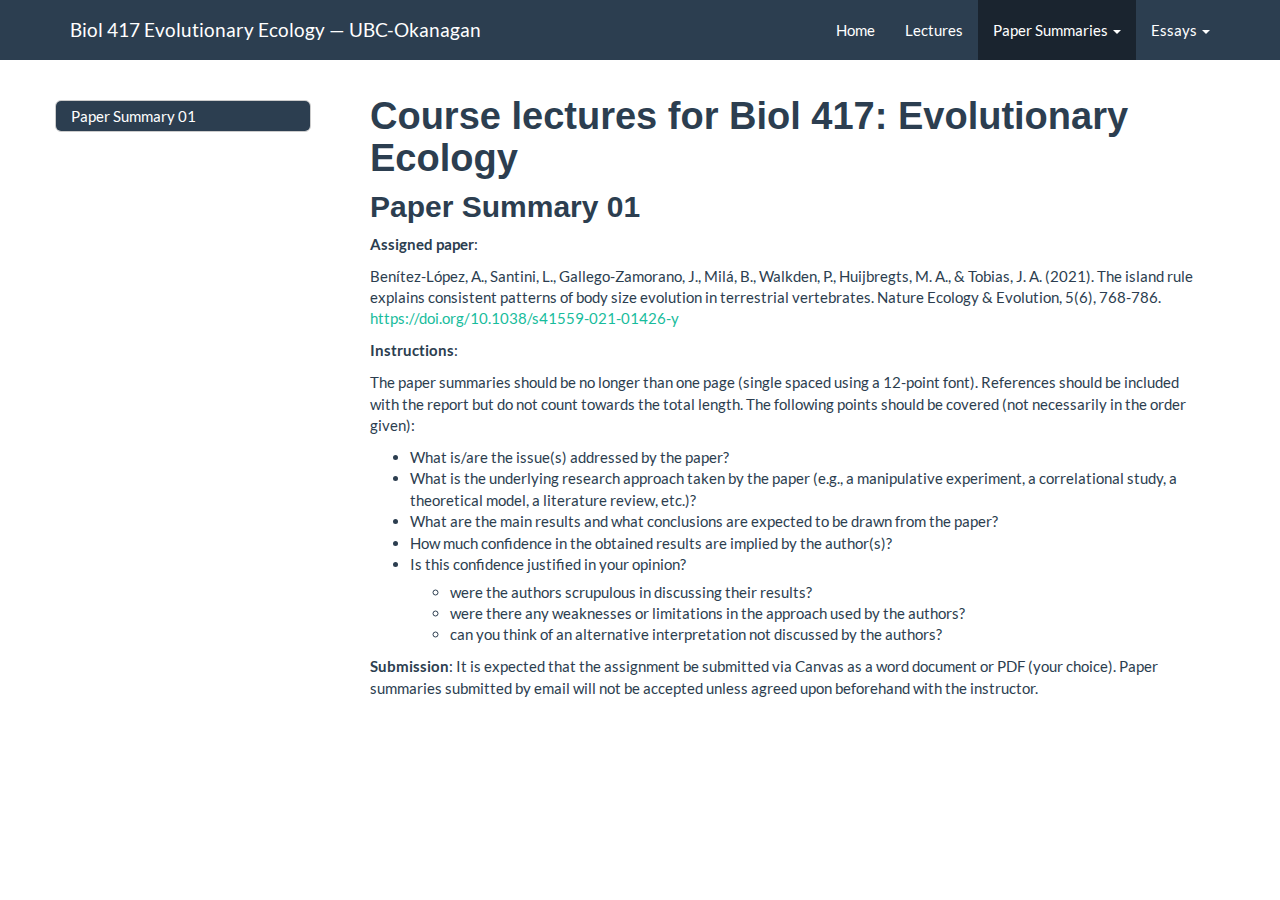
<file: Summary_01.html>
<!DOCTYPE html>

<html>

<head>

<meta charset="utf-8" />
<meta name="generator" content="pandoc" />
<meta http-equiv="X-UA-Compatible" content="IE=EDGE" />




<title>Course lectures for Biol 417: Evolutionary Ecology</title>

<script src="site_libs/header-attrs-2.23/header-attrs.js"></script>
<script src="site_libs/jquery-3.6.0/jquery-3.6.0.min.js"></script>
<meta name="viewport" content="width=device-width, initial-scale=1" />
<link href="site_libs/bootstrap-3.3.5/css/flatly.min.css" rel="stylesheet" />
<script src="site_libs/bootstrap-3.3.5/js/bootstrap.min.js"></script>
<script src="site_libs/bootstrap-3.3.5/shim/html5shiv.min.js"></script>
<script src="site_libs/bootstrap-3.3.5/shim/respond.min.js"></script>
<style>h1 {font-size: 34px;}
       h1.title {font-size: 38px;}
       h2 {font-size: 30px;}
       h3 {font-size: 24px;}
       h4 {font-size: 18px;}
       h5 {font-size: 16px;}
       h6 {font-size: 12px;}
       code {color: inherit; background-color: rgba(0, 0, 0, 0.04);}
       pre:not([class]) { background-color: white }</style>
<script src="site_libs/jqueryui-1.13.2/jquery-ui.min.js"></script>
<link href="site_libs/tocify-1.9.1/jquery.tocify.css" rel="stylesheet" />
<script src="site_libs/tocify-1.9.1/jquery.tocify.js"></script>
<script src="site_libs/navigation-1.1/tabsets.js"></script>
<link href="site_libs/highlightjs-9.12.0/textmate.css" rel="stylesheet" />
<script src="site_libs/highlightjs-9.12.0/highlight.js"></script>

<style type="text/css">
  code{white-space: pre-wrap;}
  span.smallcaps{font-variant: small-caps;}
  span.underline{text-decoration: underline;}
  div.column{display: inline-block; vertical-align: top; width: 50%;}
  div.hanging-indent{margin-left: 1.5em; text-indent: -1.5em;}
  ul.task-list{list-style: none;}
    </style>

<style type="text/css">code{white-space: pre;}</style>
<script type="text/javascript">
if (window.hljs) {
  hljs.configure({languages: []});
  hljs.initHighlightingOnLoad();
  if (document.readyState && document.readyState === "complete") {
    window.setTimeout(function() { hljs.initHighlighting(); }, 0);
  }
}
</script>






<link rel="stylesheet" href="tutorial.css" type="text/css" />



<style type = "text/css">
.main-container {
  max-width: 940px;
  margin-left: auto;
  margin-right: auto;
}
img {
  max-width:100%;
}
.tabbed-pane {
  padding-top: 12px;
}
.html-widget {
  margin-bottom: 20px;
}
button.code-folding-btn:focus {
  outline: none;
}
summary {
  display: list-item;
}
details > summary > p:only-child {
  display: inline;
}
pre code {
  padding: 0;
}
</style>


<style type="text/css">
.dropdown-submenu {
  position: relative;
}
.dropdown-submenu>.dropdown-menu {
  top: 0;
  left: 100%;
  margin-top: -6px;
  margin-left: -1px;
  border-radius: 0 6px 6px 6px;
}
.dropdown-submenu:hover>.dropdown-menu {
  display: block;
}
.dropdown-submenu>a:after {
  display: block;
  content: " ";
  float: right;
  width: 0;
  height: 0;
  border-color: transparent;
  border-style: solid;
  border-width: 5px 0 5px 5px;
  border-left-color: #cccccc;
  margin-top: 5px;
  margin-right: -10px;
}
.dropdown-submenu:hover>a:after {
  border-left-color: #adb5bd;
}
.dropdown-submenu.pull-left {
  float: none;
}
.dropdown-submenu.pull-left>.dropdown-menu {
  left: -100%;
  margin-left: 10px;
  border-radius: 6px 0 6px 6px;
}
</style>

<script type="text/javascript">
// manage active state of menu based on current page
$(document).ready(function () {
  // active menu anchor
  href = window.location.pathname
  href = href.substr(href.lastIndexOf('/') + 1)
  if (href === "")
    href = "index.html";
  var menuAnchor = $('a[href="' + href + '"]');

  // mark the anchor link active (and if it's in a dropdown, also mark that active)
  var dropdown = menuAnchor.closest('li.dropdown');
  if (window.bootstrap) { // Bootstrap 4+
    menuAnchor.addClass('active');
    dropdown.find('> .dropdown-toggle').addClass('active');
  } else { // Bootstrap 3
    menuAnchor.parent().addClass('active');
    dropdown.addClass('active');
  }

  // Navbar adjustments
  var navHeight = $(".navbar").first().height() + 15;
  var style = document.createElement('style');
  var pt = "padding-top: " + navHeight + "px; ";
  var mt = "margin-top: -" + navHeight + "px; ";
  var css = "";
  // offset scroll position for anchor links (for fixed navbar)
  for (var i = 1; i <= 6; i++) {
    css += ".section h" + i + "{ " + pt + mt + "}\n";
  }
  style.innerHTML = "body {" + pt + "padding-bottom: 40px; }\n" + css;
  document.head.appendChild(style);
});
</script>

<!-- tabsets -->

<style type="text/css">
.tabset-dropdown > .nav-tabs {
  display: inline-table;
  max-height: 500px;
  min-height: 44px;
  overflow-y: auto;
  border: 1px solid #ddd;
  border-radius: 4px;
}

.tabset-dropdown > .nav-tabs > li.active:before, .tabset-dropdown > .nav-tabs.nav-tabs-open:before {
  content: "\e259";
  font-family: 'Glyphicons Halflings';
  display: inline-block;
  padding: 10px;
  border-right: 1px solid #ddd;
}

.tabset-dropdown > .nav-tabs.nav-tabs-open > li.active:before {
  content: "\e258";
  font-family: 'Glyphicons Halflings';
  border: none;
}

.tabset-dropdown > .nav-tabs > li.active {
  display: block;
}

.tabset-dropdown > .nav-tabs > li > a,
.tabset-dropdown > .nav-tabs > li > a:focus,
.tabset-dropdown > .nav-tabs > li > a:hover {
  border: none;
  display: inline-block;
  border-radius: 4px;
  background-color: transparent;
}

.tabset-dropdown > .nav-tabs.nav-tabs-open > li {
  display: block;
  float: none;
}

.tabset-dropdown > .nav-tabs > li {
  display: none;
}
</style>

<!-- code folding -->



<style type="text/css">

#TOC {
  margin: 25px 0px 20px 0px;
}
@media (max-width: 768px) {
#TOC {
  position: relative;
  width: 100%;
}
}

@media print {
.toc-content {
  /* see https://github.com/w3c/csswg-drafts/issues/4434 */
  float: right;
}
}

.toc-content {
  padding-left: 30px;
  padding-right: 40px;
}

div.main-container {
  max-width: 1200px;
}

div.tocify {
  width: 20%;
  max-width: 260px;
  max-height: 85%;
}

@media (min-width: 768px) and (max-width: 991px) {
  div.tocify {
    width: 25%;
  }
}

@media (max-width: 767px) {
  div.tocify {
    width: 100%;
    max-width: none;
  }
}

.tocify ul, .tocify li {
  line-height: 20px;
}

.tocify-subheader .tocify-item {
  font-size: 0.90em;
}

.tocify .list-group-item {
  border-radius: 0px;
}


</style>



</head>

<body>


<div class="container-fluid main-container">


<!-- setup 3col/9col grid for toc_float and main content  -->
<div class="row">
<div class="col-xs-12 col-sm-4 col-md-3">
<div id="TOC" class="tocify">
</div>
</div>

<div class="toc-content col-xs-12 col-sm-8 col-md-9">




<div class="navbar navbar-default  navbar-fixed-top" role="navigation">
  <div class="container">
    <div class="navbar-header">
      <button type="button" class="navbar-toggle collapsed" data-toggle="collapse" data-bs-toggle="collapse" data-target="#navbar" data-bs-target="#navbar">
        <span class="icon-bar"></span>
        <span class="icon-bar"></span>
        <span class="icon-bar"></span>
      </button>
      <a class="navbar-brand" href="index.html">Biol 417 Evolutionary Ecology &mdash; UBC-Okanagan</a>
    </div>
    <div id="navbar" class="navbar-collapse collapse">
      <ul class="nav navbar-nav">
        
      </ul>
      <ul class="nav navbar-nav navbar-right">
        <li>
  <a href="index.html">Home</a>
</li>
<li>
  <a href="Lectures.html">Lectures</a>
</li>
<li class="dropdown">
  <a href="#" class="dropdown-toggle" data-toggle="dropdown" role="button" data-bs-toggle="dropdown" aria-expanded="false">
    Paper Summaries
     
    <span class="caret"></span>
  </a>
  <ul class="dropdown-menu" role="menu">
    <li>
      <a href="Summary_01.html">Paper Summary 01</a>
    </li>
    <li>
      <a href="Summary_02.html">Paper Summary 02</a>
    </li>
    <li>
      <a href="Summary_03.html">Paper Summary 03</a>
    </li>
    <li>
      <a href="Summary_04.html">Paper Summary 04</a>
    </li>
    <li>
      <a href="Summary_05.html">Paper Summary 05</a>
    </li>
    <li>
      <a href="Summary_06.html">Paper Summary 06</a>
    </li>
    <li>
      <a href="Summary_07.html">Paper Summary 07</a>
    </li>
    <li>
      <a href="Summary_08.html">Paper Summary 08</a>
    </li>
  </ul>
</li>
<li class="dropdown">
  <a href="#" class="dropdown-toggle" data-toggle="dropdown" role="button" data-bs-toggle="dropdown" aria-expanded="false">
    Essays
     
    <span class="caret"></span>
  </a>
  <ul class="dropdown-menu" role="menu">
    <li>
      <a href="Essay_01.html">Essay 01</a>
    </li>
    <li>
      <a href="Essay_02.html">Essay 02</a>
    </li>
    <li>
      <a href="Essay_03.html">Essay 03</a>
    </li>
  </ul>
</li>
      </ul>
    </div><!--/.nav-collapse -->
  </div><!--/.container -->
</div><!--/.navbar -->

<div id="header">



<h1 class="title toc-ignore">Course lectures for Biol 417: Evolutionary
Ecology</h1>

</div>


<div id="paper-summary-01" class="section level2">
<h2>Paper Summary 01</h2>
<p><strong>Assigned paper</strong>:</p>
<!-- Mittelbach, G. G., Schemske, D. W., Cornell, H. V., Allen, A. P., Brown, J. M., Bush, M. B., ... & Turelli, M. (2007). Evolution and the latitudinal diversity gradient: speciation, extinction and biogeography. Ecology letters, 10(4), 315-331. https://doi.org/10.1111/j.1461-0248.2007.01020.x -->
<p>Benítez-López, A., Santini, L., Gallego-Zamorano, J., Milá, B.,
Walkden, P., Huijbregts, M. A., &amp; Tobias, J. A. (2021). The island
rule explains consistent patterns of body size evolution in terrestrial
vertebrates. Nature Ecology &amp; Evolution, 5(6), 768-786. <a
href="https://doi.org/10.1038/s41559-021-01426-y"
class="uri">https://doi.org/10.1038/s41559-021-01426-y</a></p>
<p><strong>Instructions</strong>:</p>
<p>The paper summaries should be no longer than one page (single spaced
using a 12-point font). References should be included with the report
but do not count towards the total length. The following points should
be covered (not necessarily in the order given):</p>
<ul>
<li>What is/are the issue(s) addressed by the paper?</li>
<li>What is the underlying research approach taken by the paper (e.g., a
manipulative experiment, a correlational study, a theoretical model, a
literature review, etc.)?</li>
<li>What are the main results and what conclusions are expected to be
drawn from the paper?</li>
<li>How much confidence in the obtained results are implied by the
author(s)?</li>
<li>Is this confidence justified in your opinion?
<ul>
<li>were the authors scrupulous in discussing their results?</li>
<li>were there any weaknesses or limitations in the approach used by the
authors?</li>
<li>can you think of an alternative interpretation not discussed by the
authors?</li>
</ul></li>
</ul>
<p><strong>Submission</strong>: It is expected that the assignment be
submitted via Canvas as a word document or PDF (your choice). Paper
summaries submitted by email will not be accepted unless agreed upon
beforehand with the instructor.</p>
</div>



</div>
</div>

</div>

<script>

// add bootstrap table styles to pandoc tables
function bootstrapStylePandocTables() {
  $('tr.odd').parent('tbody').parent('table').addClass('table table-condensed');
}
$(document).ready(function () {
  bootstrapStylePandocTables();
});


</script>

<!-- tabsets -->

<script>
$(document).ready(function () {
  window.buildTabsets("TOC");
});

$(document).ready(function () {
  $('.tabset-dropdown > .nav-tabs > li').click(function () {
    $(this).parent().toggleClass('nav-tabs-open');
  });
});
</script>

<!-- code folding -->

<script>
$(document).ready(function ()  {

    // temporarily add toc-ignore selector to headers for the consistency with Pandoc
    $('.unlisted.unnumbered').addClass('toc-ignore')

    // move toc-ignore selectors from section div to header
    $('div.section.toc-ignore')
        .removeClass('toc-ignore')
        .children('h1,h2,h3,h4,h5').addClass('toc-ignore');

    // establish options
    var options = {
      selectors: "h1,h2,h3",
      theme: "bootstrap3",
      context: '.toc-content',
      hashGenerator: function (text) {
        return text.replace(/[.\\/?&!#<>]/g, '').replace(/\s/g, '_');
      },
      ignoreSelector: ".toc-ignore",
      scrollTo: 0
    };
    options.showAndHide = true;
    options.smoothScroll = true;

    // tocify
    var toc = $("#TOC").tocify(options).data("toc-tocify");
});
</script>

<!-- dynamically load mathjax for compatibility with self-contained -->
<script>
  (function () {
    var script = document.createElement("script");
    script.type = "text/javascript";
    script.src  = "https://mathjax.rstudio.com/latest/MathJax.js?config=TeX-AMS-MML_HTMLorMML";
    document.getElementsByTagName("head")[0].appendChild(script);
  })();
</script>

</body>
</html>
</file>
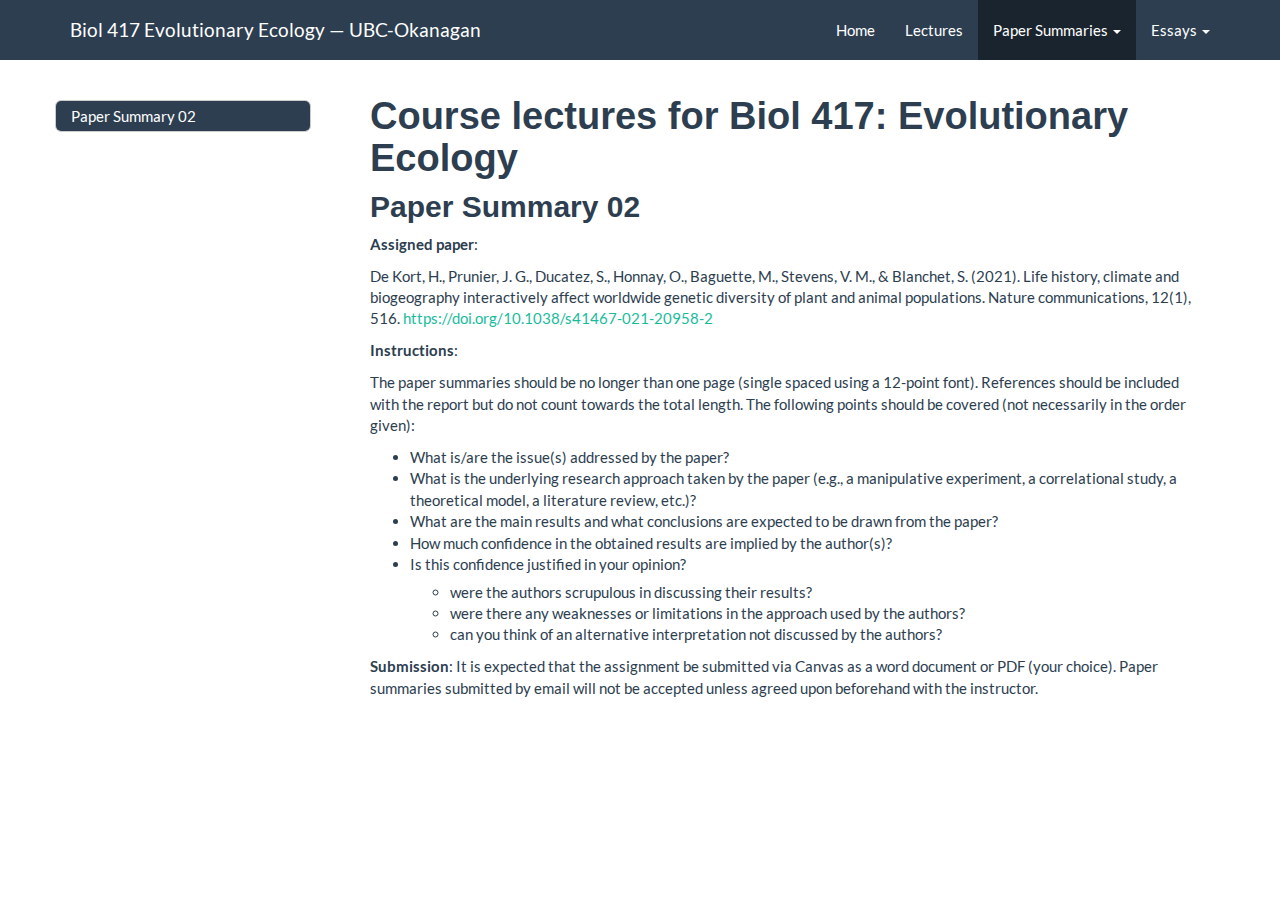
<file: Summary_02.html>
<!DOCTYPE html>

<html>

<head>

<meta charset="utf-8" />
<meta name="generator" content="pandoc" />
<meta http-equiv="X-UA-Compatible" content="IE=EDGE" />




<title>Course lectures for Biol 417: Evolutionary Ecology</title>

<script src="site_libs/header-attrs-2.23/header-attrs.js"></script>
<script src="site_libs/jquery-3.6.0/jquery-3.6.0.min.js"></script>
<meta name="viewport" content="width=device-width, initial-scale=1" />
<link href="site_libs/bootstrap-3.3.5/css/flatly.min.css" rel="stylesheet" />
<script src="site_libs/bootstrap-3.3.5/js/bootstrap.min.js"></script>
<script src="site_libs/bootstrap-3.3.5/shim/html5shiv.min.js"></script>
<script src="site_libs/bootstrap-3.3.5/shim/respond.min.js"></script>
<style>h1 {font-size: 34px;}
       h1.title {font-size: 38px;}
       h2 {font-size: 30px;}
       h3 {font-size: 24px;}
       h4 {font-size: 18px;}
       h5 {font-size: 16px;}
       h6 {font-size: 12px;}
       code {color: inherit; background-color: rgba(0, 0, 0, 0.04);}
       pre:not([class]) { background-color: white }</style>
<script src="site_libs/jqueryui-1.13.2/jquery-ui.min.js"></script>
<link href="site_libs/tocify-1.9.1/jquery.tocify.css" rel="stylesheet" />
<script src="site_libs/tocify-1.9.1/jquery.tocify.js"></script>
<script src="site_libs/navigation-1.1/tabsets.js"></script>
<link href="site_libs/highlightjs-9.12.0/textmate.css" rel="stylesheet" />
<script src="site_libs/highlightjs-9.12.0/highlight.js"></script>

<style type="text/css">
  code{white-space: pre-wrap;}
  span.smallcaps{font-variant: small-caps;}
  span.underline{text-decoration: underline;}
  div.column{display: inline-block; vertical-align: top; width: 50%;}
  div.hanging-indent{margin-left: 1.5em; text-indent: -1.5em;}
  ul.task-list{list-style: none;}
    </style>

<style type="text/css">code{white-space: pre;}</style>
<script type="text/javascript">
if (window.hljs) {
  hljs.configure({languages: []});
  hljs.initHighlightingOnLoad();
  if (document.readyState && document.readyState === "complete") {
    window.setTimeout(function() { hljs.initHighlighting(); }, 0);
  }
}
</script>






<link rel="stylesheet" href="tutorial.css" type="text/css" />



<style type = "text/css">
.main-container {
  max-width: 940px;
  margin-left: auto;
  margin-right: auto;
}
img {
  max-width:100%;
}
.tabbed-pane {
  padding-top: 12px;
}
.html-widget {
  margin-bottom: 20px;
}
button.code-folding-btn:focus {
  outline: none;
}
summary {
  display: list-item;
}
details > summary > p:only-child {
  display: inline;
}
pre code {
  padding: 0;
}
</style>


<style type="text/css">
.dropdown-submenu {
  position: relative;
}
.dropdown-submenu>.dropdown-menu {
  top: 0;
  left: 100%;
  margin-top: -6px;
  margin-left: -1px;
  border-radius: 0 6px 6px 6px;
}
.dropdown-submenu:hover>.dropdown-menu {
  display: block;
}
.dropdown-submenu>a:after {
  display: block;
  content: " ";
  float: right;
  width: 0;
  height: 0;
  border-color: transparent;
  border-style: solid;
  border-width: 5px 0 5px 5px;
  border-left-color: #cccccc;
  margin-top: 5px;
  margin-right: -10px;
}
.dropdown-submenu:hover>a:after {
  border-left-color: #adb5bd;
}
.dropdown-submenu.pull-left {
  float: none;
}
.dropdown-submenu.pull-left>.dropdown-menu {
  left: -100%;
  margin-left: 10px;
  border-radius: 6px 0 6px 6px;
}
</style>

<script type="text/javascript">
// manage active state of menu based on current page
$(document).ready(function () {
  // active menu anchor
  href = window.location.pathname
  href = href.substr(href.lastIndexOf('/') + 1)
  if (href === "")
    href = "index.html";
  var menuAnchor = $('a[href="' + href + '"]');

  // mark the anchor link active (and if it's in a dropdown, also mark that active)
  var dropdown = menuAnchor.closest('li.dropdown');
  if (window.bootstrap) { // Bootstrap 4+
    menuAnchor.addClass('active');
    dropdown.find('> .dropdown-toggle').addClass('active');
  } else { // Bootstrap 3
    menuAnchor.parent().addClass('active');
    dropdown.addClass('active');
  }

  // Navbar adjustments
  var navHeight = $(".navbar").first().height() + 15;
  var style = document.createElement('style');
  var pt = "padding-top: " + navHeight + "px; ";
  var mt = "margin-top: -" + navHeight + "px; ";
  var css = "";
  // offset scroll position for anchor links (for fixed navbar)
  for (var i = 1; i <= 6; i++) {
    css += ".section h" + i + "{ " + pt + mt + "}\n";
  }
  style.innerHTML = "body {" + pt + "padding-bottom: 40px; }\n" + css;
  document.head.appendChild(style);
});
</script>

<!-- tabsets -->

<style type="text/css">
.tabset-dropdown > .nav-tabs {
  display: inline-table;
  max-height: 500px;
  min-height: 44px;
  overflow-y: auto;
  border: 1px solid #ddd;
  border-radius: 4px;
}

.tabset-dropdown > .nav-tabs > li.active:before, .tabset-dropdown > .nav-tabs.nav-tabs-open:before {
  content: "\e259";
  font-family: 'Glyphicons Halflings';
  display: inline-block;
  padding: 10px;
  border-right: 1px solid #ddd;
}

.tabset-dropdown > .nav-tabs.nav-tabs-open > li.active:before {
  content: "\e258";
  font-family: 'Glyphicons Halflings';
  border: none;
}

.tabset-dropdown > .nav-tabs > li.active {
  display: block;
}

.tabset-dropdown > .nav-tabs > li > a,
.tabset-dropdown > .nav-tabs > li > a:focus,
.tabset-dropdown > .nav-tabs > li > a:hover {
  border: none;
  display: inline-block;
  border-radius: 4px;
  background-color: transparent;
}

.tabset-dropdown > .nav-tabs.nav-tabs-open > li {
  display: block;
  float: none;
}

.tabset-dropdown > .nav-tabs > li {
  display: none;
}
</style>

<!-- code folding -->



<style type="text/css">

#TOC {
  margin: 25px 0px 20px 0px;
}
@media (max-width: 768px) {
#TOC {
  position: relative;
  width: 100%;
}
}

@media print {
.toc-content {
  /* see https://github.com/w3c/csswg-drafts/issues/4434 */
  float: right;
}
}

.toc-content {
  padding-left: 30px;
  padding-right: 40px;
}

div.main-container {
  max-width: 1200px;
}

div.tocify {
  width: 20%;
  max-width: 260px;
  max-height: 85%;
}

@media (min-width: 768px) and (max-width: 991px) {
  div.tocify {
    width: 25%;
  }
}

@media (max-width: 767px) {
  div.tocify {
    width: 100%;
    max-width: none;
  }
}

.tocify ul, .tocify li {
  line-height: 20px;
}

.tocify-subheader .tocify-item {
  font-size: 0.90em;
}

.tocify .list-group-item {
  border-radius: 0px;
}


</style>



</head>

<body>


<div class="container-fluid main-container">


<!-- setup 3col/9col grid for toc_float and main content  -->
<div class="row">
<div class="col-xs-12 col-sm-4 col-md-3">
<div id="TOC" class="tocify">
</div>
</div>

<div class="toc-content col-xs-12 col-sm-8 col-md-9">




<div class="navbar navbar-default  navbar-fixed-top" role="navigation">
  <div class="container">
    <div class="navbar-header">
      <button type="button" class="navbar-toggle collapsed" data-toggle="collapse" data-bs-toggle="collapse" data-target="#navbar" data-bs-target="#navbar">
        <span class="icon-bar"></span>
        <span class="icon-bar"></span>
        <span class="icon-bar"></span>
      </button>
      <a class="navbar-brand" href="index.html">Biol 417 Evolutionary Ecology &mdash; UBC-Okanagan</a>
    </div>
    <div id="navbar" class="navbar-collapse collapse">
      <ul class="nav navbar-nav">
        
      </ul>
      <ul class="nav navbar-nav navbar-right">
        <li>
  <a href="index.html">Home</a>
</li>
<li>
  <a href="Lectures.html">Lectures</a>
</li>
<li class="dropdown">
  <a href="#" class="dropdown-toggle" data-toggle="dropdown" role="button" data-bs-toggle="dropdown" aria-expanded="false">
    Paper Summaries
     
    <span class="caret"></span>
  </a>
  <ul class="dropdown-menu" role="menu">
    <li>
      <a href="Summary_01.html">Paper Summary 01</a>
    </li>
    <li>
      <a href="Summary_02.html">Paper Summary 02</a>
    </li>
    <li>
      <a href="Summary_03.html">Paper Summary 03</a>
    </li>
    <li>
      <a href="Summary_04.html">Paper Summary 04</a>
    </li>
    <li>
      <a href="Summary_05.html">Paper Summary 05</a>
    </li>
    <li>
      <a href="Summary_06.html">Paper Summary 06</a>
    </li>
    <li>
      <a href="Summary_07.html">Paper Summary 07</a>
    </li>
    <li>
      <a href="Summary_08.html">Paper Summary 08</a>
    </li>
  </ul>
</li>
<li class="dropdown">
  <a href="#" class="dropdown-toggle" data-toggle="dropdown" role="button" data-bs-toggle="dropdown" aria-expanded="false">
    Essays
     
    <span class="caret"></span>
  </a>
  <ul class="dropdown-menu" role="menu">
    <li>
      <a href="Essay_01.html">Essay 01</a>
    </li>
    <li>
      <a href="Essay_02.html">Essay 02</a>
    </li>
    <li>
      <a href="Essay_03.html">Essay 03</a>
    </li>
  </ul>
</li>
      </ul>
    </div><!--/.nav-collapse -->
  </div><!--/.container -->
</div><!--/.navbar -->

<div id="header">



<h1 class="title toc-ignore">Course lectures for Biol 417: Evolutionary
Ecology</h1>

</div>


<div id="paper-summary-02" class="section level2">
<h2>Paper Summary 02</h2>
<p><strong>Assigned paper</strong>:</p>
<!-- Safi, K., Cianciaruso, M. V., Loyola, R. D., Brito, D., Armour-Marshall, K., & Diniz-Filho, J. A. F. (2011). Understanding global patterns of mammalian functional and phylogenetic diversity. Philosophical Transactions of the Royal Society B: Biological Sciences, 366(1577), 2536-2544. https://doi.org/10.1098/rstb.2011.0024 -->
<p>De Kort, H., Prunier, J. G., Ducatez, S., Honnay, O., Baguette, M.,
Stevens, V. M., &amp; Blanchet, S. (2021). Life history, climate and
biogeography interactively affect worldwide genetic diversity of plant
and animal populations. Nature communications, 12(1), 516. <a
href="https://doi.org/10.1038/s41467-021-20958-2"
class="uri">https://doi.org/10.1038/s41467-021-20958-2</a></p>
<p><strong>Instructions</strong>:</p>
<p>The paper summaries should be no longer than one page (single spaced
using a 12-point font). References should be included with the report
but do not count towards the total length. The following points should
be covered (not necessarily in the order given):</p>
<ul>
<li>What is/are the issue(s) addressed by the paper?</li>
<li>What is the underlying research approach taken by the paper (e.g., a
manipulative experiment, a correlational study, a theoretical model, a
literature review, etc.)?</li>
<li>What are the main results and what conclusions are expected to be
drawn from the paper?</li>
<li>How much confidence in the obtained results are implied by the
author(s)?</li>
<li>Is this confidence justified in your opinion?
<ul>
<li>were the authors scrupulous in discussing their results?</li>
<li>were there any weaknesses or limitations in the approach used by the
authors?</li>
<li>can you think of an alternative interpretation not discussed by the
authors?</li>
</ul></li>
</ul>
<p><strong>Submission</strong>: It is expected that the assignment be
submitted via Canvas as a word document or PDF (your choice). Paper
summaries submitted by email will not be accepted unless agreed upon
beforehand with the instructor.</p>
</div>



</div>
</div>

</div>

<script>

// add bootstrap table styles to pandoc tables
function bootstrapStylePandocTables() {
  $('tr.odd').parent('tbody').parent('table').addClass('table table-condensed');
}
$(document).ready(function () {
  bootstrapStylePandocTables();
});


</script>

<!-- tabsets -->

<script>
$(document).ready(function () {
  window.buildTabsets("TOC");
});

$(document).ready(function () {
  $('.tabset-dropdown > .nav-tabs > li').click(function () {
    $(this).parent().toggleClass('nav-tabs-open');
  });
});
</script>

<!-- code folding -->

<script>
$(document).ready(function ()  {

    // temporarily add toc-ignore selector to headers for the consistency with Pandoc
    $('.unlisted.unnumbered').addClass('toc-ignore')

    // move toc-ignore selectors from section div to header
    $('div.section.toc-ignore')
        .removeClass('toc-ignore')
        .children('h1,h2,h3,h4,h5').addClass('toc-ignore');

    // establish options
    var options = {
      selectors: "h1,h2,h3",
      theme: "bootstrap3",
      context: '.toc-content',
      hashGenerator: function (text) {
        return text.replace(/[.\\/?&!#<>]/g, '').replace(/\s/g, '_');
      },
      ignoreSelector: ".toc-ignore",
      scrollTo: 0
    };
    options.showAndHide = true;
    options.smoothScroll = true;

    // tocify
    var toc = $("#TOC").tocify(options).data("toc-tocify");
});
</script>

<!-- dynamically load mathjax for compatibility with self-contained -->
<script>
  (function () {
    var script = document.createElement("script");
    script.type = "text/javascript";
    script.src  = "https://mathjax.rstudio.com/latest/MathJax.js?config=TeX-AMS-MML_HTMLorMML";
    document.getElementsByTagName("head")[0].appendChild(script);
  })();
</script>

</body>
</html>
</file>
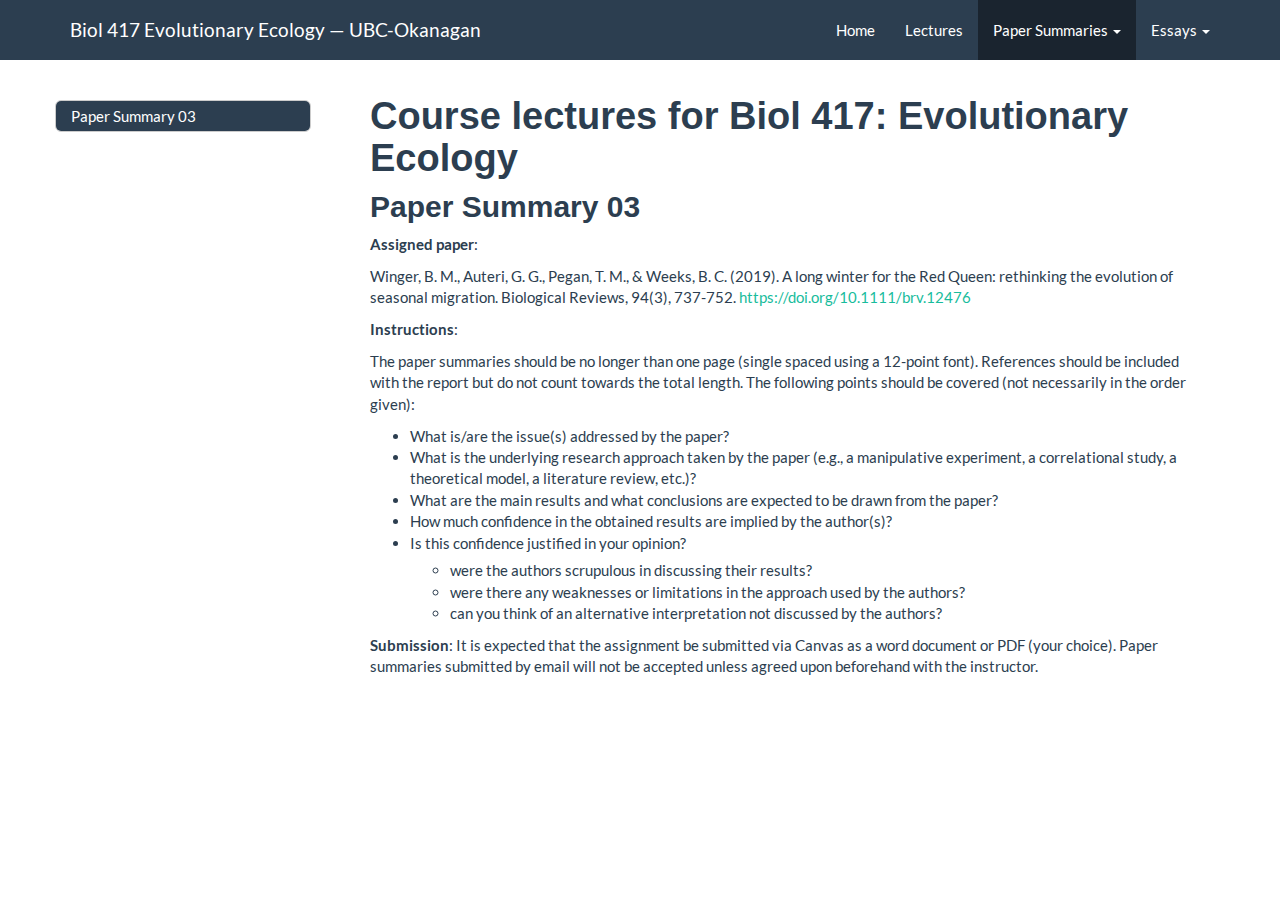
<file: Summary_03.html>
<!DOCTYPE html>

<html>

<head>

<meta charset="utf-8" />
<meta name="generator" content="pandoc" />
<meta http-equiv="X-UA-Compatible" content="IE=EDGE" />




<title>Course lectures for Biol 417: Evolutionary Ecology</title>

<script src="site_libs/header-attrs-2.23/header-attrs.js"></script>
<script src="site_libs/jquery-3.6.0/jquery-3.6.0.min.js"></script>
<meta name="viewport" content="width=device-width, initial-scale=1" />
<link href="site_libs/bootstrap-3.3.5/css/flatly.min.css" rel="stylesheet" />
<script src="site_libs/bootstrap-3.3.5/js/bootstrap.min.js"></script>
<script src="site_libs/bootstrap-3.3.5/shim/html5shiv.min.js"></script>
<script src="site_libs/bootstrap-3.3.5/shim/respond.min.js"></script>
<style>h1 {font-size: 34px;}
       h1.title {font-size: 38px;}
       h2 {font-size: 30px;}
       h3 {font-size: 24px;}
       h4 {font-size: 18px;}
       h5 {font-size: 16px;}
       h6 {font-size: 12px;}
       code {color: inherit; background-color: rgba(0, 0, 0, 0.04);}
       pre:not([class]) { background-color: white }</style>
<script src="site_libs/jqueryui-1.13.2/jquery-ui.min.js"></script>
<link href="site_libs/tocify-1.9.1/jquery.tocify.css" rel="stylesheet" />
<script src="site_libs/tocify-1.9.1/jquery.tocify.js"></script>
<script src="site_libs/navigation-1.1/tabsets.js"></script>
<link href="site_libs/highlightjs-9.12.0/textmate.css" rel="stylesheet" />
<script src="site_libs/highlightjs-9.12.0/highlight.js"></script>

<style type="text/css">
  code{white-space: pre-wrap;}
  span.smallcaps{font-variant: small-caps;}
  span.underline{text-decoration: underline;}
  div.column{display: inline-block; vertical-align: top; width: 50%;}
  div.hanging-indent{margin-left: 1.5em; text-indent: -1.5em;}
  ul.task-list{list-style: none;}
    </style>

<style type="text/css">code{white-space: pre;}</style>
<script type="text/javascript">
if (window.hljs) {
  hljs.configure({languages: []});
  hljs.initHighlightingOnLoad();
  if (document.readyState && document.readyState === "complete") {
    window.setTimeout(function() { hljs.initHighlighting(); }, 0);
  }
}
</script>






<link rel="stylesheet" href="tutorial.css" type="text/css" />



<style type = "text/css">
.main-container {
  max-width: 940px;
  margin-left: auto;
  margin-right: auto;
}
img {
  max-width:100%;
}
.tabbed-pane {
  padding-top: 12px;
}
.html-widget {
  margin-bottom: 20px;
}
button.code-folding-btn:focus {
  outline: none;
}
summary {
  display: list-item;
}
details > summary > p:only-child {
  display: inline;
}
pre code {
  padding: 0;
}
</style>


<style type="text/css">
.dropdown-submenu {
  position: relative;
}
.dropdown-submenu>.dropdown-menu {
  top: 0;
  left: 100%;
  margin-top: -6px;
  margin-left: -1px;
  border-radius: 0 6px 6px 6px;
}
.dropdown-submenu:hover>.dropdown-menu {
  display: block;
}
.dropdown-submenu>a:after {
  display: block;
  content: " ";
  float: right;
  width: 0;
  height: 0;
  border-color: transparent;
  border-style: solid;
  border-width: 5px 0 5px 5px;
  border-left-color: #cccccc;
  margin-top: 5px;
  margin-right: -10px;
}
.dropdown-submenu:hover>a:after {
  border-left-color: #adb5bd;
}
.dropdown-submenu.pull-left {
  float: none;
}
.dropdown-submenu.pull-left>.dropdown-menu {
  left: -100%;
  margin-left: 10px;
  border-radius: 6px 0 6px 6px;
}
</style>

<script type="text/javascript">
// manage active state of menu based on current page
$(document).ready(function () {
  // active menu anchor
  href = window.location.pathname
  href = href.substr(href.lastIndexOf('/') + 1)
  if (href === "")
    href = "index.html";
  var menuAnchor = $('a[href="' + href + '"]');

  // mark the anchor link active (and if it's in a dropdown, also mark that active)
  var dropdown = menuAnchor.closest('li.dropdown');
  if (window.bootstrap) { // Bootstrap 4+
    menuAnchor.addClass('active');
    dropdown.find('> .dropdown-toggle').addClass('active');
  } else { // Bootstrap 3
    menuAnchor.parent().addClass('active');
    dropdown.addClass('active');
  }

  // Navbar adjustments
  var navHeight = $(".navbar").first().height() + 15;
  var style = document.createElement('style');
  var pt = "padding-top: " + navHeight + "px; ";
  var mt = "margin-top: -" + navHeight + "px; ";
  var css = "";
  // offset scroll position for anchor links (for fixed navbar)
  for (var i = 1; i <= 6; i++) {
    css += ".section h" + i + "{ " + pt + mt + "}\n";
  }
  style.innerHTML = "body {" + pt + "padding-bottom: 40px; }\n" + css;
  document.head.appendChild(style);
});
</script>

<!-- tabsets -->

<style type="text/css">
.tabset-dropdown > .nav-tabs {
  display: inline-table;
  max-height: 500px;
  min-height: 44px;
  overflow-y: auto;
  border: 1px solid #ddd;
  border-radius: 4px;
}

.tabset-dropdown > .nav-tabs > li.active:before, .tabset-dropdown > .nav-tabs.nav-tabs-open:before {
  content: "\e259";
  font-family: 'Glyphicons Halflings';
  display: inline-block;
  padding: 10px;
  border-right: 1px solid #ddd;
}

.tabset-dropdown > .nav-tabs.nav-tabs-open > li.active:before {
  content: "\e258";
  font-family: 'Glyphicons Halflings';
  border: none;
}

.tabset-dropdown > .nav-tabs > li.active {
  display: block;
}

.tabset-dropdown > .nav-tabs > li > a,
.tabset-dropdown > .nav-tabs > li > a:focus,
.tabset-dropdown > .nav-tabs > li > a:hover {
  border: none;
  display: inline-block;
  border-radius: 4px;
  background-color: transparent;
}

.tabset-dropdown > .nav-tabs.nav-tabs-open > li {
  display: block;
  float: none;
}

.tabset-dropdown > .nav-tabs > li {
  display: none;
}
</style>

<!-- code folding -->



<style type="text/css">

#TOC {
  margin: 25px 0px 20px 0px;
}
@media (max-width: 768px) {
#TOC {
  position: relative;
  width: 100%;
}
}

@media print {
.toc-content {
  /* see https://github.com/w3c/csswg-drafts/issues/4434 */
  float: right;
}
}

.toc-content {
  padding-left: 30px;
  padding-right: 40px;
}

div.main-container {
  max-width: 1200px;
}

div.tocify {
  width: 20%;
  max-width: 260px;
  max-height: 85%;
}

@media (min-width: 768px) and (max-width: 991px) {
  div.tocify {
    width: 25%;
  }
}

@media (max-width: 767px) {
  div.tocify {
    width: 100%;
    max-width: none;
  }
}

.tocify ul, .tocify li {
  line-height: 20px;
}

.tocify-subheader .tocify-item {
  font-size: 0.90em;
}

.tocify .list-group-item {
  border-radius: 0px;
}


</style>



</head>

<body>


<div class="container-fluid main-container">


<!-- setup 3col/9col grid for toc_float and main content  -->
<div class="row">
<div class="col-xs-12 col-sm-4 col-md-3">
<div id="TOC" class="tocify">
</div>
</div>

<div class="toc-content col-xs-12 col-sm-8 col-md-9">




<div class="navbar navbar-default  navbar-fixed-top" role="navigation">
  <div class="container">
    <div class="navbar-header">
      <button type="button" class="navbar-toggle collapsed" data-toggle="collapse" data-bs-toggle="collapse" data-target="#navbar" data-bs-target="#navbar">
        <span class="icon-bar"></span>
        <span class="icon-bar"></span>
        <span class="icon-bar"></span>
      </button>
      <a class="navbar-brand" href="index.html">Biol 417 Evolutionary Ecology &mdash; UBC-Okanagan</a>
    </div>
    <div id="navbar" class="navbar-collapse collapse">
      <ul class="nav navbar-nav">
        
      </ul>
      <ul class="nav navbar-nav navbar-right">
        <li>
  <a href="index.html">Home</a>
</li>
<li>
  <a href="Lectures.html">Lectures</a>
</li>
<li class="dropdown">
  <a href="#" class="dropdown-toggle" data-toggle="dropdown" role="button" data-bs-toggle="dropdown" aria-expanded="false">
    Paper Summaries
     
    <span class="caret"></span>
  </a>
  <ul class="dropdown-menu" role="menu">
    <li>
      <a href="Summary_01.html">Paper Summary 01</a>
    </li>
    <li>
      <a href="Summary_02.html">Paper Summary 02</a>
    </li>
    <li>
      <a href="Summary_03.html">Paper Summary 03</a>
    </li>
    <li>
      <a href="Summary_04.html">Paper Summary 04</a>
    </li>
    <li>
      <a href="Summary_05.html">Paper Summary 05</a>
    </li>
    <li>
      <a href="Summary_06.html">Paper Summary 06</a>
    </li>
    <li>
      <a href="Summary_07.html">Paper Summary 07</a>
    </li>
    <li>
      <a href="Summary_08.html">Paper Summary 08</a>
    </li>
  </ul>
</li>
<li class="dropdown">
  <a href="#" class="dropdown-toggle" data-toggle="dropdown" role="button" data-bs-toggle="dropdown" aria-expanded="false">
    Essays
     
    <span class="caret"></span>
  </a>
  <ul class="dropdown-menu" role="menu">
    <li>
      <a href="Essay_01.html">Essay 01</a>
    </li>
    <li>
      <a href="Essay_02.html">Essay 02</a>
    </li>
    <li>
      <a href="Essay_03.html">Essay 03</a>
    </li>
  </ul>
</li>
      </ul>
    </div><!--/.nav-collapse -->
  </div><!--/.container -->
</div><!--/.navbar -->

<div id="header">



<h1 class="title toc-ignore">Course lectures for Biol 417: Evolutionary
Ecology</h1>

</div>


<div id="paper-summary-03" class="section level2">
<h2>Paper Summary 03</h2>
<p><strong>Assigned paper</strong>:</p>
<!-- Turbill, C., Bieber, C., & Ruf, T. (2011). Hibernation is associated with increased survival and the evolution of slow life histories among mammals. Proceedings of the Royal Society B: Biological Sciences, 278(1723), 3355-3363. https://doi.org/10.1098/rspb.2011.0190 -->
<p>Winger, B. M., Auteri, G. G., Pegan, T. M., &amp; Weeks, B. C.
(2019). A long winter for the Red Queen: rethinking the evolution of
seasonal migration. Biological Reviews, 94(3), 737-752. <a
href="https://doi.org/10.1111/brv.12476"
class="uri">https://doi.org/10.1111/brv.12476</a></p>
<p><strong>Instructions</strong>:</p>
<p>The paper summaries should be no longer than one page (single spaced
using a 12-point font). References should be included with the report
but do not count towards the total length. The following points should
be covered (not necessarily in the order given):</p>
<ul>
<li>What is/are the issue(s) addressed by the paper?</li>
<li>What is the underlying research approach taken by the paper (e.g., a
manipulative experiment, a correlational study, a theoretical model, a
literature review, etc.)?</li>
<li>What are the main results and what conclusions are expected to be
drawn from the paper?</li>
<li>How much confidence in the obtained results are implied by the
author(s)?</li>
<li>Is this confidence justified in your opinion?
<ul>
<li>were the authors scrupulous in discussing their results?</li>
<li>were there any weaknesses or limitations in the approach used by the
authors?</li>
<li>can you think of an alternative interpretation not discussed by the
authors?</li>
</ul></li>
</ul>
<p><strong>Submission</strong>: It is expected that the assignment be
submitted via Canvas as a word document or PDF (your choice). Paper
summaries submitted by email will not be accepted unless agreed upon
beforehand with the instructor.</p>
</div>



</div>
</div>

</div>

<script>

// add bootstrap table styles to pandoc tables
function bootstrapStylePandocTables() {
  $('tr.odd').parent('tbody').parent('table').addClass('table table-condensed');
}
$(document).ready(function () {
  bootstrapStylePandocTables();
});


</script>

<!-- tabsets -->

<script>
$(document).ready(function () {
  window.buildTabsets("TOC");
});

$(document).ready(function () {
  $('.tabset-dropdown > .nav-tabs > li').click(function () {
    $(this).parent().toggleClass('nav-tabs-open');
  });
});
</script>

<!-- code folding -->

<script>
$(document).ready(function ()  {

    // temporarily add toc-ignore selector to headers for the consistency with Pandoc
    $('.unlisted.unnumbered').addClass('toc-ignore')

    // move toc-ignore selectors from section div to header
    $('div.section.toc-ignore')
        .removeClass('toc-ignore')
        .children('h1,h2,h3,h4,h5').addClass('toc-ignore');

    // establish options
    var options = {
      selectors: "h1,h2,h3",
      theme: "bootstrap3",
      context: '.toc-content',
      hashGenerator: function (text) {
        return text.replace(/[.\\/?&!#<>]/g, '').replace(/\s/g, '_');
      },
      ignoreSelector: ".toc-ignore",
      scrollTo: 0
    };
    options.showAndHide = true;
    options.smoothScroll = true;

    // tocify
    var toc = $("#TOC").tocify(options).data("toc-tocify");
});
</script>

<!-- dynamically load mathjax for compatibility with self-contained -->
<script>
  (function () {
    var script = document.createElement("script");
    script.type = "text/javascript";
    script.src  = "https://mathjax.rstudio.com/latest/MathJax.js?config=TeX-AMS-MML_HTMLorMML";
    document.getElementsByTagName("head")[0].appendChild(script);
  })();
</script>

</body>
</html>
</file>
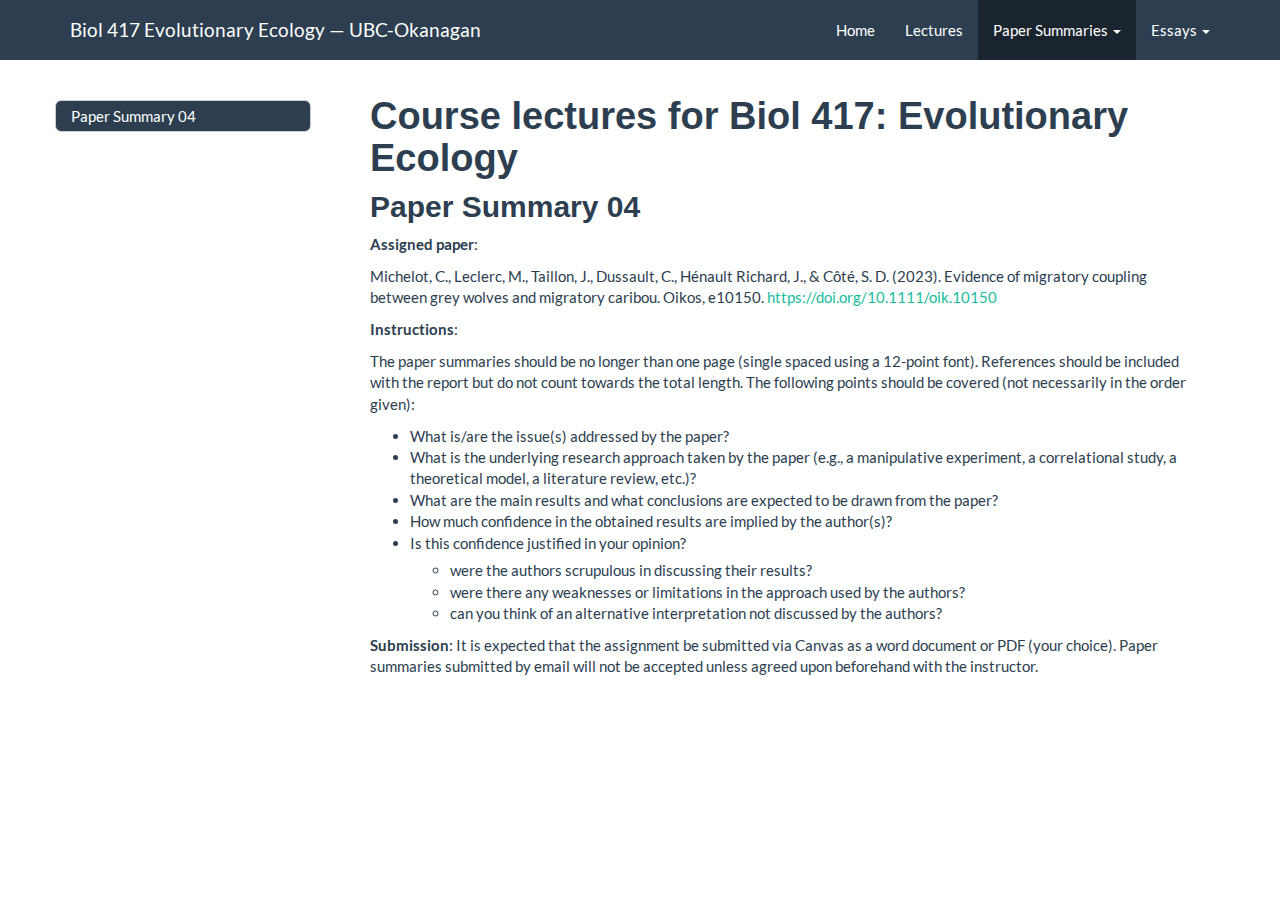
<file: Summary_04.html>
<!DOCTYPE html>

<html>

<head>

<meta charset="utf-8" />
<meta name="generator" content="pandoc" />
<meta http-equiv="X-UA-Compatible" content="IE=EDGE" />




<title>Course lectures for Biol 417: Evolutionary Ecology</title>

<script src="site_libs/header-attrs-2.23/header-attrs.js"></script>
<script src="site_libs/jquery-3.6.0/jquery-3.6.0.min.js"></script>
<meta name="viewport" content="width=device-width, initial-scale=1" />
<link href="site_libs/bootstrap-3.3.5/css/flatly.min.css" rel="stylesheet" />
<script src="site_libs/bootstrap-3.3.5/js/bootstrap.min.js"></script>
<script src="site_libs/bootstrap-3.3.5/shim/html5shiv.min.js"></script>
<script src="site_libs/bootstrap-3.3.5/shim/respond.min.js"></script>
<style>h1 {font-size: 34px;}
       h1.title {font-size: 38px;}
       h2 {font-size: 30px;}
       h3 {font-size: 24px;}
       h4 {font-size: 18px;}
       h5 {font-size: 16px;}
       h6 {font-size: 12px;}
       code {color: inherit; background-color: rgba(0, 0, 0, 0.04);}
       pre:not([class]) { background-color: white }</style>
<script src="site_libs/jqueryui-1.13.2/jquery-ui.min.js"></script>
<link href="site_libs/tocify-1.9.1/jquery.tocify.css" rel="stylesheet" />
<script src="site_libs/tocify-1.9.1/jquery.tocify.js"></script>
<script src="site_libs/navigation-1.1/tabsets.js"></script>
<link href="site_libs/highlightjs-9.12.0/textmate.css" rel="stylesheet" />
<script src="site_libs/highlightjs-9.12.0/highlight.js"></script>

<style type="text/css">
  code{white-space: pre-wrap;}
  span.smallcaps{font-variant: small-caps;}
  span.underline{text-decoration: underline;}
  div.column{display: inline-block; vertical-align: top; width: 50%;}
  div.hanging-indent{margin-left: 1.5em; text-indent: -1.5em;}
  ul.task-list{list-style: none;}
    </style>

<style type="text/css">code{white-space: pre;}</style>
<script type="text/javascript">
if (window.hljs) {
  hljs.configure({languages: []});
  hljs.initHighlightingOnLoad();
  if (document.readyState && document.readyState === "complete") {
    window.setTimeout(function() { hljs.initHighlighting(); }, 0);
  }
}
</script>






<link rel="stylesheet" href="tutorial.css" type="text/css" />



<style type = "text/css">
.main-container {
  max-width: 940px;
  margin-left: auto;
  margin-right: auto;
}
img {
  max-width:100%;
}
.tabbed-pane {
  padding-top: 12px;
}
.html-widget {
  margin-bottom: 20px;
}
button.code-folding-btn:focus {
  outline: none;
}
summary {
  display: list-item;
}
details > summary > p:only-child {
  display: inline;
}
pre code {
  padding: 0;
}
</style>


<style type="text/css">
.dropdown-submenu {
  position: relative;
}
.dropdown-submenu>.dropdown-menu {
  top: 0;
  left: 100%;
  margin-top: -6px;
  margin-left: -1px;
  border-radius: 0 6px 6px 6px;
}
.dropdown-submenu:hover>.dropdown-menu {
  display: block;
}
.dropdown-submenu>a:after {
  display: block;
  content: " ";
  float: right;
  width: 0;
  height: 0;
  border-color: transparent;
  border-style: solid;
  border-width: 5px 0 5px 5px;
  border-left-color: #cccccc;
  margin-top: 5px;
  margin-right: -10px;
}
.dropdown-submenu:hover>a:after {
  border-left-color: #adb5bd;
}
.dropdown-submenu.pull-left {
  float: none;
}
.dropdown-submenu.pull-left>.dropdown-menu {
  left: -100%;
  margin-left: 10px;
  border-radius: 6px 0 6px 6px;
}
</style>

<script type="text/javascript">
// manage active state of menu based on current page
$(document).ready(function () {
  // active menu anchor
  href = window.location.pathname
  href = href.substr(href.lastIndexOf('/') + 1)
  if (href === "")
    href = "index.html";
  var menuAnchor = $('a[href="' + href + '"]');

  // mark the anchor link active (and if it's in a dropdown, also mark that active)
  var dropdown = menuAnchor.closest('li.dropdown');
  if (window.bootstrap) { // Bootstrap 4+
    menuAnchor.addClass('active');
    dropdown.find('> .dropdown-toggle').addClass('active');
  } else { // Bootstrap 3
    menuAnchor.parent().addClass('active');
    dropdown.addClass('active');
  }

  // Navbar adjustments
  var navHeight = $(".navbar").first().height() + 15;
  var style = document.createElement('style');
  var pt = "padding-top: " + navHeight + "px; ";
  var mt = "margin-top: -" + navHeight + "px; ";
  var css = "";
  // offset scroll position for anchor links (for fixed navbar)
  for (var i = 1; i <= 6; i++) {
    css += ".section h" + i + "{ " + pt + mt + "}\n";
  }
  style.innerHTML = "body {" + pt + "padding-bottom: 40px; }\n" + css;
  document.head.appendChild(style);
});
</script>

<!-- tabsets -->

<style type="text/css">
.tabset-dropdown > .nav-tabs {
  display: inline-table;
  max-height: 500px;
  min-height: 44px;
  overflow-y: auto;
  border: 1px solid #ddd;
  border-radius: 4px;
}

.tabset-dropdown > .nav-tabs > li.active:before, .tabset-dropdown > .nav-tabs.nav-tabs-open:before {
  content: "\e259";
  font-family: 'Glyphicons Halflings';
  display: inline-block;
  padding: 10px;
  border-right: 1px solid #ddd;
}

.tabset-dropdown > .nav-tabs.nav-tabs-open > li.active:before {
  content: "\e258";
  font-family: 'Glyphicons Halflings';
  border: none;
}

.tabset-dropdown > .nav-tabs > li.active {
  display: block;
}

.tabset-dropdown > .nav-tabs > li > a,
.tabset-dropdown > .nav-tabs > li > a:focus,
.tabset-dropdown > .nav-tabs > li > a:hover {
  border: none;
  display: inline-block;
  border-radius: 4px;
  background-color: transparent;
}

.tabset-dropdown > .nav-tabs.nav-tabs-open > li {
  display: block;
  float: none;
}

.tabset-dropdown > .nav-tabs > li {
  display: none;
}
</style>

<!-- code folding -->



<style type="text/css">

#TOC {
  margin: 25px 0px 20px 0px;
}
@media (max-width: 768px) {
#TOC {
  position: relative;
  width: 100%;
}
}

@media print {
.toc-content {
  /* see https://github.com/w3c/csswg-drafts/issues/4434 */
  float: right;
}
}

.toc-content {
  padding-left: 30px;
  padding-right: 40px;
}

div.main-container {
  max-width: 1200px;
}

div.tocify {
  width: 20%;
  max-width: 260px;
  max-height: 85%;
}

@media (min-width: 768px) and (max-width: 991px) {
  div.tocify {
    width: 25%;
  }
}

@media (max-width: 767px) {
  div.tocify {
    width: 100%;
    max-width: none;
  }
}

.tocify ul, .tocify li {
  line-height: 20px;
}

.tocify-subheader .tocify-item {
  font-size: 0.90em;
}

.tocify .list-group-item {
  border-radius: 0px;
}


</style>



</head>

<body>


<div class="container-fluid main-container">


<!-- setup 3col/9col grid for toc_float and main content  -->
<div class="row">
<div class="col-xs-12 col-sm-4 col-md-3">
<div id="TOC" class="tocify">
</div>
</div>

<div class="toc-content col-xs-12 col-sm-8 col-md-9">




<div class="navbar navbar-default  navbar-fixed-top" role="navigation">
  <div class="container">
    <div class="navbar-header">
      <button type="button" class="navbar-toggle collapsed" data-toggle="collapse" data-bs-toggle="collapse" data-target="#navbar" data-bs-target="#navbar">
        <span class="icon-bar"></span>
        <span class="icon-bar"></span>
        <span class="icon-bar"></span>
      </button>
      <a class="navbar-brand" href="index.html">Biol 417 Evolutionary Ecology &mdash; UBC-Okanagan</a>
    </div>
    <div id="navbar" class="navbar-collapse collapse">
      <ul class="nav navbar-nav">
        
      </ul>
      <ul class="nav navbar-nav navbar-right">
        <li>
  <a href="index.html">Home</a>
</li>
<li>
  <a href="Lectures.html">Lectures</a>
</li>
<li class="dropdown">
  <a href="#" class="dropdown-toggle" data-toggle="dropdown" role="button" data-bs-toggle="dropdown" aria-expanded="false">
    Paper Summaries
     
    <span class="caret"></span>
  </a>
  <ul class="dropdown-menu" role="menu">
    <li>
      <a href="Summary_01.html">Paper Summary 01</a>
    </li>
    <li>
      <a href="Summary_02.html">Paper Summary 02</a>
    </li>
    <li>
      <a href="Summary_03.html">Paper Summary 03</a>
    </li>
    <li>
      <a href="Summary_04.html">Paper Summary 04</a>
    </li>
    <li>
      <a href="Summary_05.html">Paper Summary 05</a>
    </li>
    <li>
      <a href="Summary_06.html">Paper Summary 06</a>
    </li>
    <li>
      <a href="Summary_07.html">Paper Summary 07</a>
    </li>
    <li>
      <a href="Summary_08.html">Paper Summary 08</a>
    </li>
  </ul>
</li>
<li class="dropdown">
  <a href="#" class="dropdown-toggle" data-toggle="dropdown" role="button" data-bs-toggle="dropdown" aria-expanded="false">
    Essays
     
    <span class="caret"></span>
  </a>
  <ul class="dropdown-menu" role="menu">
    <li>
      <a href="Essay_01.html">Essay 01</a>
    </li>
    <li>
      <a href="Essay_02.html">Essay 02</a>
    </li>
    <li>
      <a href="Essay_03.html">Essay 03</a>
    </li>
  </ul>
</li>
      </ul>
    </div><!--/.nav-collapse -->
  </div><!--/.container -->
</div><!--/.navbar -->

<div id="header">



<h1 class="title toc-ignore">Course lectures for Biol 417: Evolutionary
Ecology</h1>

</div>


<div id="paper-summary-04" class="section level2">
<h2>Paper Summary 04</h2>
<p><strong>Assigned paper</strong>:</p>
<!-- Peters, W., Hebblewhite, M., Mysterud, A., Eacker, D., Hewison, A. M., Linnell, J. D., ... & Cagnacci, F. (2019). Large herbivore migration plasticity along environmental gradients in Europe: life‐history traits modulate forage effects. Oikos, 128(3), 416-429. https://doi.org/10.1111/oik.05588 -->
<p>Michelot, C., Leclerc, M., Taillon, J., Dussault, C., Hénault
Richard, J., &amp; Côté, S. D. (2023). Evidence of migratory coupling
between grey wolves and migratory caribou. Oikos, e10150. <a
href="https://doi.org/10.1111/oik.10150"
class="uri">https://doi.org/10.1111/oik.10150</a></p>
<p><strong>Instructions</strong>:</p>
<p>The paper summaries should be no longer than one page (single spaced
using a 12-point font). References should be included with the report
but do not count towards the total length. The following points should
be covered (not necessarily in the order given):</p>
<ul>
<li>What is/are the issue(s) addressed by the paper?</li>
<li>What is the underlying research approach taken by the paper (e.g., a
manipulative experiment, a correlational study, a theoretical model, a
literature review, etc.)?</li>
<li>What are the main results and what conclusions are expected to be
drawn from the paper?</li>
<li>How much confidence in the obtained results are implied by the
author(s)?</li>
<li>Is this confidence justified in your opinion?
<ul>
<li>were the authors scrupulous in discussing their results?</li>
<li>were there any weaknesses or limitations in the approach used by the
authors?</li>
<li>can you think of an alternative interpretation not discussed by the
authors?</li>
</ul></li>
</ul>
<p><strong>Submission</strong>: It is expected that the assignment be
submitted via Canvas as a word document or PDF (your choice). Paper
summaries submitted by email will not be accepted unless agreed upon
beforehand with the instructor.</p>
</div>



</div>
</div>

</div>

<script>

// add bootstrap table styles to pandoc tables
function bootstrapStylePandocTables() {
  $('tr.odd').parent('tbody').parent('table').addClass('table table-condensed');
}
$(document).ready(function () {
  bootstrapStylePandocTables();
});


</script>

<!-- tabsets -->

<script>
$(document).ready(function () {
  window.buildTabsets("TOC");
});

$(document).ready(function () {
  $('.tabset-dropdown > .nav-tabs > li').click(function () {
    $(this).parent().toggleClass('nav-tabs-open');
  });
});
</script>

<!-- code folding -->

<script>
$(document).ready(function ()  {

    // temporarily add toc-ignore selector to headers for the consistency with Pandoc
    $('.unlisted.unnumbered').addClass('toc-ignore')

    // move toc-ignore selectors from section div to header
    $('div.section.toc-ignore')
        .removeClass('toc-ignore')
        .children('h1,h2,h3,h4,h5').addClass('toc-ignore');

    // establish options
    var options = {
      selectors: "h1,h2,h3",
      theme: "bootstrap3",
      context: '.toc-content',
      hashGenerator: function (text) {
        return text.replace(/[.\\/?&!#<>]/g, '').replace(/\s/g, '_');
      },
      ignoreSelector: ".toc-ignore",
      scrollTo: 0
    };
    options.showAndHide = true;
    options.smoothScroll = true;

    // tocify
    var toc = $("#TOC").tocify(options).data("toc-tocify");
});
</script>

<!-- dynamically load mathjax for compatibility with self-contained -->
<script>
  (function () {
    var script = document.createElement("script");
    script.type = "text/javascript";
    script.src  = "https://mathjax.rstudio.com/latest/MathJax.js?config=TeX-AMS-MML_HTMLorMML";
    document.getElementsByTagName("head")[0].appendChild(script);
  })();
</script>

</body>
</html>
</file>
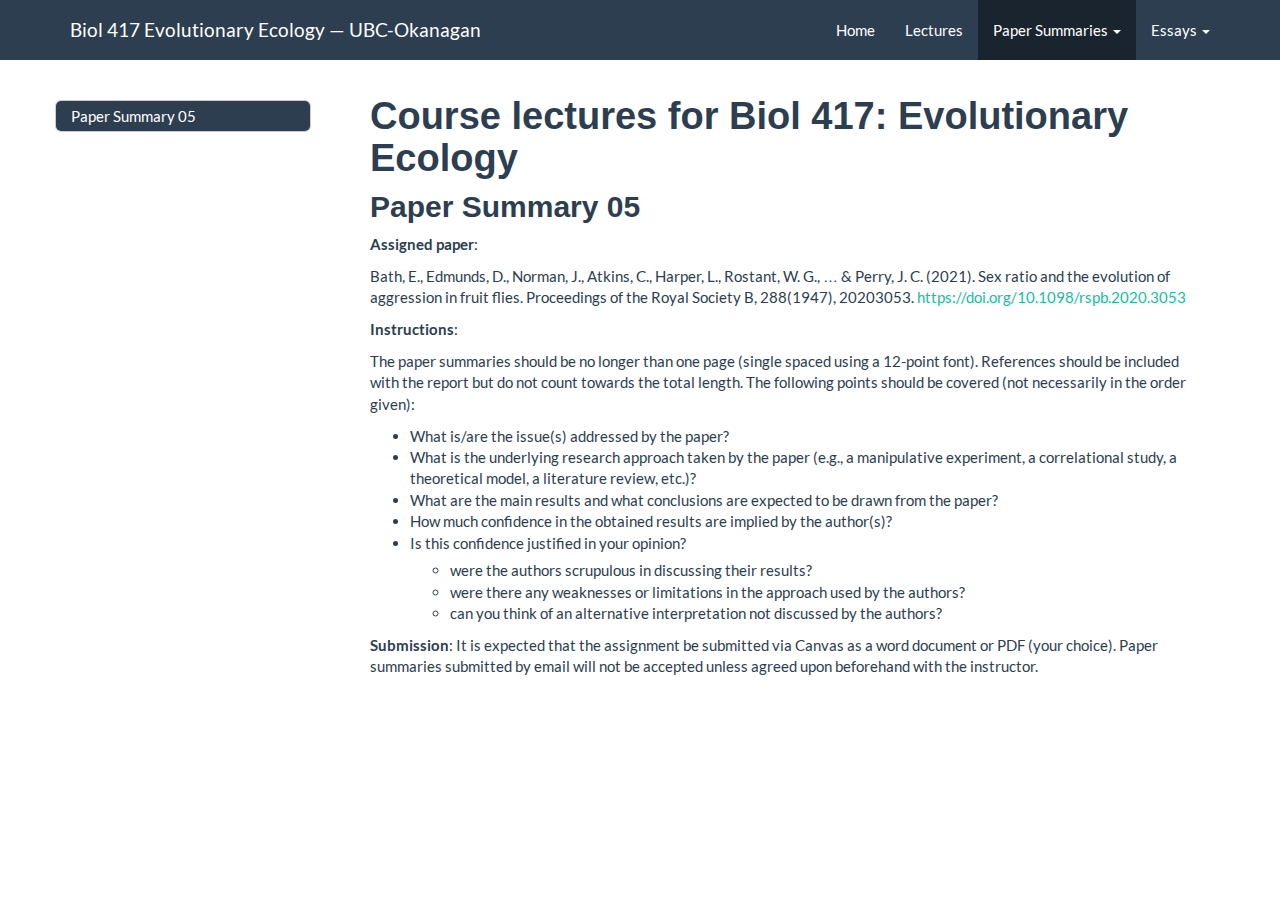
<file: Summary_05.html>
<!DOCTYPE html>

<html>

<head>

<meta charset="utf-8" />
<meta name="generator" content="pandoc" />
<meta http-equiv="X-UA-Compatible" content="IE=EDGE" />




<title>Course lectures for Biol 417: Evolutionary Ecology</title>

<script src="site_libs/header-attrs-2.23/header-attrs.js"></script>
<script src="site_libs/jquery-3.6.0/jquery-3.6.0.min.js"></script>
<meta name="viewport" content="width=device-width, initial-scale=1" />
<link href="site_libs/bootstrap-3.3.5/css/flatly.min.css" rel="stylesheet" />
<script src="site_libs/bootstrap-3.3.5/js/bootstrap.min.js"></script>
<script src="site_libs/bootstrap-3.3.5/shim/html5shiv.min.js"></script>
<script src="site_libs/bootstrap-3.3.5/shim/respond.min.js"></script>
<style>h1 {font-size: 34px;}
       h1.title {font-size: 38px;}
       h2 {font-size: 30px;}
       h3 {font-size: 24px;}
       h4 {font-size: 18px;}
       h5 {font-size: 16px;}
       h6 {font-size: 12px;}
       code {color: inherit; background-color: rgba(0, 0, 0, 0.04);}
       pre:not([class]) { background-color: white }</style>
<script src="site_libs/jqueryui-1.13.2/jquery-ui.min.js"></script>
<link href="site_libs/tocify-1.9.1/jquery.tocify.css" rel="stylesheet" />
<script src="site_libs/tocify-1.9.1/jquery.tocify.js"></script>
<script src="site_libs/navigation-1.1/tabsets.js"></script>
<link href="site_libs/highlightjs-9.12.0/textmate.css" rel="stylesheet" />
<script src="site_libs/highlightjs-9.12.0/highlight.js"></script>

<style type="text/css">
  code{white-space: pre-wrap;}
  span.smallcaps{font-variant: small-caps;}
  span.underline{text-decoration: underline;}
  div.column{display: inline-block; vertical-align: top; width: 50%;}
  div.hanging-indent{margin-left: 1.5em; text-indent: -1.5em;}
  ul.task-list{list-style: none;}
    </style>

<style type="text/css">code{white-space: pre;}</style>
<script type="text/javascript">
if (window.hljs) {
  hljs.configure({languages: []});
  hljs.initHighlightingOnLoad();
  if (document.readyState && document.readyState === "complete") {
    window.setTimeout(function() { hljs.initHighlighting(); }, 0);
  }
}
</script>






<link rel="stylesheet" href="tutorial.css" type="text/css" />



<style type = "text/css">
.main-container {
  max-width: 940px;
  margin-left: auto;
  margin-right: auto;
}
img {
  max-width:100%;
}
.tabbed-pane {
  padding-top: 12px;
}
.html-widget {
  margin-bottom: 20px;
}
button.code-folding-btn:focus {
  outline: none;
}
summary {
  display: list-item;
}
details > summary > p:only-child {
  display: inline;
}
pre code {
  padding: 0;
}
</style>


<style type="text/css">
.dropdown-submenu {
  position: relative;
}
.dropdown-submenu>.dropdown-menu {
  top: 0;
  left: 100%;
  margin-top: -6px;
  margin-left: -1px;
  border-radius: 0 6px 6px 6px;
}
.dropdown-submenu:hover>.dropdown-menu {
  display: block;
}
.dropdown-submenu>a:after {
  display: block;
  content: " ";
  float: right;
  width: 0;
  height: 0;
  border-color: transparent;
  border-style: solid;
  border-width: 5px 0 5px 5px;
  border-left-color: #cccccc;
  margin-top: 5px;
  margin-right: -10px;
}
.dropdown-submenu:hover>a:after {
  border-left-color: #adb5bd;
}
.dropdown-submenu.pull-left {
  float: none;
}
.dropdown-submenu.pull-left>.dropdown-menu {
  left: -100%;
  margin-left: 10px;
  border-radius: 6px 0 6px 6px;
}
</style>

<script type="text/javascript">
// manage active state of menu based on current page
$(document).ready(function () {
  // active menu anchor
  href = window.location.pathname
  href = href.substr(href.lastIndexOf('/') + 1)
  if (href === "")
    href = "index.html";
  var menuAnchor = $('a[href="' + href + '"]');

  // mark the anchor link active (and if it's in a dropdown, also mark that active)
  var dropdown = menuAnchor.closest('li.dropdown');
  if (window.bootstrap) { // Bootstrap 4+
    menuAnchor.addClass('active');
    dropdown.find('> .dropdown-toggle').addClass('active');
  } else { // Bootstrap 3
    menuAnchor.parent().addClass('active');
    dropdown.addClass('active');
  }

  // Navbar adjustments
  var navHeight = $(".navbar").first().height() + 15;
  var style = document.createElement('style');
  var pt = "padding-top: " + navHeight + "px; ";
  var mt = "margin-top: -" + navHeight + "px; ";
  var css = "";
  // offset scroll position for anchor links (for fixed navbar)
  for (var i = 1; i <= 6; i++) {
    css += ".section h" + i + "{ " + pt + mt + "}\n";
  }
  style.innerHTML = "body {" + pt + "padding-bottom: 40px; }\n" + css;
  document.head.appendChild(style);
});
</script>

<!-- tabsets -->

<style type="text/css">
.tabset-dropdown > .nav-tabs {
  display: inline-table;
  max-height: 500px;
  min-height: 44px;
  overflow-y: auto;
  border: 1px solid #ddd;
  border-radius: 4px;
}

.tabset-dropdown > .nav-tabs > li.active:before, .tabset-dropdown > .nav-tabs.nav-tabs-open:before {
  content: "\e259";
  font-family: 'Glyphicons Halflings';
  display: inline-block;
  padding: 10px;
  border-right: 1px solid #ddd;
}

.tabset-dropdown > .nav-tabs.nav-tabs-open > li.active:before {
  content: "\e258";
  font-family: 'Glyphicons Halflings';
  border: none;
}

.tabset-dropdown > .nav-tabs > li.active {
  display: block;
}

.tabset-dropdown > .nav-tabs > li > a,
.tabset-dropdown > .nav-tabs > li > a:focus,
.tabset-dropdown > .nav-tabs > li > a:hover {
  border: none;
  display: inline-block;
  border-radius: 4px;
  background-color: transparent;
}

.tabset-dropdown > .nav-tabs.nav-tabs-open > li {
  display: block;
  float: none;
}

.tabset-dropdown > .nav-tabs > li {
  display: none;
}
</style>

<!-- code folding -->



<style type="text/css">

#TOC {
  margin: 25px 0px 20px 0px;
}
@media (max-width: 768px) {
#TOC {
  position: relative;
  width: 100%;
}
}

@media print {
.toc-content {
  /* see https://github.com/w3c/csswg-drafts/issues/4434 */
  float: right;
}
}

.toc-content {
  padding-left: 30px;
  padding-right: 40px;
}

div.main-container {
  max-width: 1200px;
}

div.tocify {
  width: 20%;
  max-width: 260px;
  max-height: 85%;
}

@media (min-width: 768px) and (max-width: 991px) {
  div.tocify {
    width: 25%;
  }
}

@media (max-width: 767px) {
  div.tocify {
    width: 100%;
    max-width: none;
  }
}

.tocify ul, .tocify li {
  line-height: 20px;
}

.tocify-subheader .tocify-item {
  font-size: 0.90em;
}

.tocify .list-group-item {
  border-radius: 0px;
}


</style>



</head>

<body>


<div class="container-fluid main-container">


<!-- setup 3col/9col grid for toc_float and main content  -->
<div class="row">
<div class="col-xs-12 col-sm-4 col-md-3">
<div id="TOC" class="tocify">
</div>
</div>

<div class="toc-content col-xs-12 col-sm-8 col-md-9">




<div class="navbar navbar-default  navbar-fixed-top" role="navigation">
  <div class="container">
    <div class="navbar-header">
      <button type="button" class="navbar-toggle collapsed" data-toggle="collapse" data-bs-toggle="collapse" data-target="#navbar" data-bs-target="#navbar">
        <span class="icon-bar"></span>
        <span class="icon-bar"></span>
        <span class="icon-bar"></span>
      </button>
      <a class="navbar-brand" href="index.html">Biol 417 Evolutionary Ecology &mdash; UBC-Okanagan</a>
    </div>
    <div id="navbar" class="navbar-collapse collapse">
      <ul class="nav navbar-nav">
        
      </ul>
      <ul class="nav navbar-nav navbar-right">
        <li>
  <a href="index.html">Home</a>
</li>
<li>
  <a href="Lectures.html">Lectures</a>
</li>
<li class="dropdown">
  <a href="#" class="dropdown-toggle" data-toggle="dropdown" role="button" data-bs-toggle="dropdown" aria-expanded="false">
    Paper Summaries
     
    <span class="caret"></span>
  </a>
  <ul class="dropdown-menu" role="menu">
    <li>
      <a href="Summary_01.html">Paper Summary 01</a>
    </li>
    <li>
      <a href="Summary_02.html">Paper Summary 02</a>
    </li>
    <li>
      <a href="Summary_03.html">Paper Summary 03</a>
    </li>
    <li>
      <a href="Summary_04.html">Paper Summary 04</a>
    </li>
    <li>
      <a href="Summary_05.html">Paper Summary 05</a>
    </li>
    <li>
      <a href="Summary_06.html">Paper Summary 06</a>
    </li>
    <li>
      <a href="Summary_07.html">Paper Summary 07</a>
    </li>
    <li>
      <a href="Summary_08.html">Paper Summary 08</a>
    </li>
  </ul>
</li>
<li class="dropdown">
  <a href="#" class="dropdown-toggle" data-toggle="dropdown" role="button" data-bs-toggle="dropdown" aria-expanded="false">
    Essays
     
    <span class="caret"></span>
  </a>
  <ul class="dropdown-menu" role="menu">
    <li>
      <a href="Essay_01.html">Essay 01</a>
    </li>
    <li>
      <a href="Essay_02.html">Essay 02</a>
    </li>
    <li>
      <a href="Essay_03.html">Essay 03</a>
    </li>
  </ul>
</li>
      </ul>
    </div><!--/.nav-collapse -->
  </div><!--/.container -->
</div><!--/.navbar -->

<div id="header">



<h1 class="title toc-ignore">Course lectures for Biol 417: Evolutionary
Ecology</h1>

</div>


<div id="paper-summary-05" class="section level2">
<h2>Paper Summary 05</h2>
<p><strong>Assigned paper</strong>:</p>
<!-- Bath, E., Edmunds, D., Norman, J., Atkins, C., Harper, L., Rostant, W. G., ... & Perry, J. C. (2021). Sex ratio and the evolution of aggression in fruit flies. Proceedings of the Royal Society B, 288(1947), 20203053. https://doi.org/10.1098/rspb.2020.3053 -->
<p>Bath, E., Edmunds, D., Norman, J., Atkins, C., Harper, L., Rostant,
W. G., … &amp; Perry, J. C. (2021). Sex ratio and the evolution of
aggression in fruit flies. Proceedings of the Royal Society B,
288(1947), 20203053. <a href="https://doi.org/10.1098/rspb.2020.3053"
class="uri">https://doi.org/10.1098/rspb.2020.3053</a></p>
<p><strong>Instructions</strong>:</p>
<p>The paper summaries should be no longer than one page (single spaced
using a 12-point font). References should be included with the report
but do not count towards the total length. The following points should
be covered (not necessarily in the order given):</p>
<ul>
<li>What is/are the issue(s) addressed by the paper?</li>
<li>What is the underlying research approach taken by the paper (e.g., a
manipulative experiment, a correlational study, a theoretical model, a
literature review, etc.)?</li>
<li>What are the main results and what conclusions are expected to be
drawn from the paper?</li>
<li>How much confidence in the obtained results are implied by the
author(s)?</li>
<li>Is this confidence justified in your opinion?
<ul>
<li>were the authors scrupulous in discussing their results?</li>
<li>were there any weaknesses or limitations in the approach used by the
authors?</li>
<li>can you think of an alternative interpretation not discussed by the
authors?</li>
</ul></li>
</ul>
<p><strong>Submission</strong>: It is expected that the assignment be
submitted via Canvas as a word document or PDF (your choice). Paper
summaries submitted by email will not be accepted unless agreed upon
beforehand with the instructor.</p>
</div>



</div>
</div>

</div>

<script>

// add bootstrap table styles to pandoc tables
function bootstrapStylePandocTables() {
  $('tr.odd').parent('tbody').parent('table').addClass('table table-condensed');
}
$(document).ready(function () {
  bootstrapStylePandocTables();
});


</script>

<!-- tabsets -->

<script>
$(document).ready(function () {
  window.buildTabsets("TOC");
});

$(document).ready(function () {
  $('.tabset-dropdown > .nav-tabs > li').click(function () {
    $(this).parent().toggleClass('nav-tabs-open');
  });
});
</script>

<!-- code folding -->

<script>
$(document).ready(function ()  {

    // temporarily add toc-ignore selector to headers for the consistency with Pandoc
    $('.unlisted.unnumbered').addClass('toc-ignore')

    // move toc-ignore selectors from section div to header
    $('div.section.toc-ignore')
        .removeClass('toc-ignore')
        .children('h1,h2,h3,h4,h5').addClass('toc-ignore');

    // establish options
    var options = {
      selectors: "h1,h2,h3",
      theme: "bootstrap3",
      context: '.toc-content',
      hashGenerator: function (text) {
        return text.replace(/[.\\/?&!#<>]/g, '').replace(/\s/g, '_');
      },
      ignoreSelector: ".toc-ignore",
      scrollTo: 0
    };
    options.showAndHide = true;
    options.smoothScroll = true;

    // tocify
    var toc = $("#TOC").tocify(options).data("toc-tocify");
});
</script>

<!-- dynamically load mathjax for compatibility with self-contained -->
<script>
  (function () {
    var script = document.createElement("script");
    script.type = "text/javascript";
    script.src  = "https://mathjax.rstudio.com/latest/MathJax.js?config=TeX-AMS-MML_HTMLorMML";
    document.getElementsByTagName("head")[0].appendChild(script);
  })();
</script>

</body>
</html>
</file>
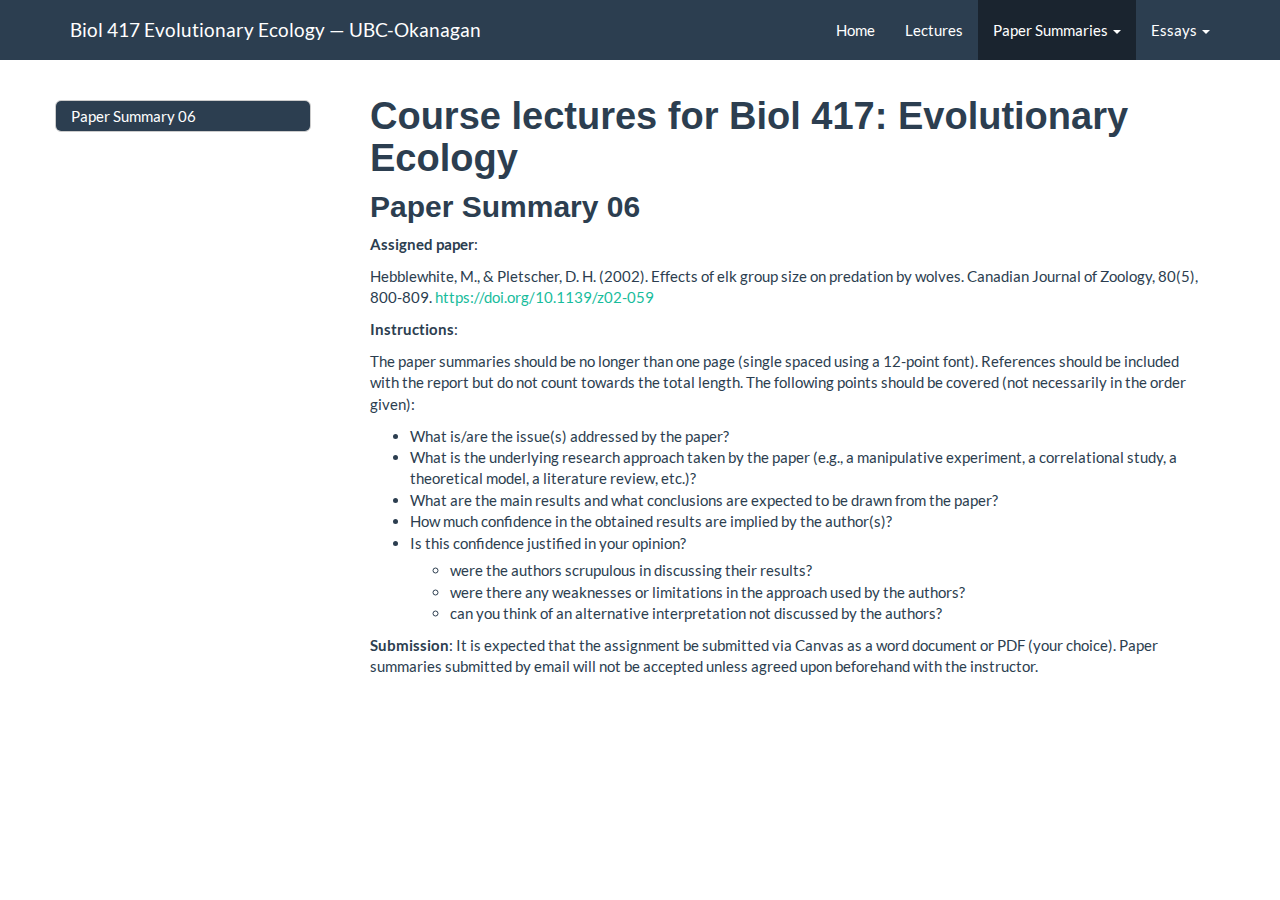
<file: Summary_06.html>
<!DOCTYPE html>

<html>

<head>

<meta charset="utf-8" />
<meta name="generator" content="pandoc" />
<meta http-equiv="X-UA-Compatible" content="IE=EDGE" />




<title>Course lectures for Biol 417: Evolutionary Ecology</title>

<script src="site_libs/header-attrs-2.23/header-attrs.js"></script>
<script src="site_libs/jquery-3.6.0/jquery-3.6.0.min.js"></script>
<meta name="viewport" content="width=device-width, initial-scale=1" />
<link href="site_libs/bootstrap-3.3.5/css/flatly.min.css" rel="stylesheet" />
<script src="site_libs/bootstrap-3.3.5/js/bootstrap.min.js"></script>
<script src="site_libs/bootstrap-3.3.5/shim/html5shiv.min.js"></script>
<script src="site_libs/bootstrap-3.3.5/shim/respond.min.js"></script>
<style>h1 {font-size: 34px;}
       h1.title {font-size: 38px;}
       h2 {font-size: 30px;}
       h3 {font-size: 24px;}
       h4 {font-size: 18px;}
       h5 {font-size: 16px;}
       h6 {font-size: 12px;}
       code {color: inherit; background-color: rgba(0, 0, 0, 0.04);}
       pre:not([class]) { background-color: white }</style>
<script src="site_libs/jqueryui-1.13.2/jquery-ui.min.js"></script>
<link href="site_libs/tocify-1.9.1/jquery.tocify.css" rel="stylesheet" />
<script src="site_libs/tocify-1.9.1/jquery.tocify.js"></script>
<script src="site_libs/navigation-1.1/tabsets.js"></script>
<link href="site_libs/highlightjs-9.12.0/textmate.css" rel="stylesheet" />
<script src="site_libs/highlightjs-9.12.0/highlight.js"></script>

<style type="text/css">
  code{white-space: pre-wrap;}
  span.smallcaps{font-variant: small-caps;}
  span.underline{text-decoration: underline;}
  div.column{display: inline-block; vertical-align: top; width: 50%;}
  div.hanging-indent{margin-left: 1.5em; text-indent: -1.5em;}
  ul.task-list{list-style: none;}
    </style>

<style type="text/css">code{white-space: pre;}</style>
<script type="text/javascript">
if (window.hljs) {
  hljs.configure({languages: []});
  hljs.initHighlightingOnLoad();
  if (document.readyState && document.readyState === "complete") {
    window.setTimeout(function() { hljs.initHighlighting(); }, 0);
  }
}
</script>






<link rel="stylesheet" href="tutorial.css" type="text/css" />



<style type = "text/css">
.main-container {
  max-width: 940px;
  margin-left: auto;
  margin-right: auto;
}
img {
  max-width:100%;
}
.tabbed-pane {
  padding-top: 12px;
}
.html-widget {
  margin-bottom: 20px;
}
button.code-folding-btn:focus {
  outline: none;
}
summary {
  display: list-item;
}
details > summary > p:only-child {
  display: inline;
}
pre code {
  padding: 0;
}
</style>


<style type="text/css">
.dropdown-submenu {
  position: relative;
}
.dropdown-submenu>.dropdown-menu {
  top: 0;
  left: 100%;
  margin-top: -6px;
  margin-left: -1px;
  border-radius: 0 6px 6px 6px;
}
.dropdown-submenu:hover>.dropdown-menu {
  display: block;
}
.dropdown-submenu>a:after {
  display: block;
  content: " ";
  float: right;
  width: 0;
  height: 0;
  border-color: transparent;
  border-style: solid;
  border-width: 5px 0 5px 5px;
  border-left-color: #cccccc;
  margin-top: 5px;
  margin-right: -10px;
}
.dropdown-submenu:hover>a:after {
  border-left-color: #adb5bd;
}
.dropdown-submenu.pull-left {
  float: none;
}
.dropdown-submenu.pull-left>.dropdown-menu {
  left: -100%;
  margin-left: 10px;
  border-radius: 6px 0 6px 6px;
}
</style>

<script type="text/javascript">
// manage active state of menu based on current page
$(document).ready(function () {
  // active menu anchor
  href = window.location.pathname
  href = href.substr(href.lastIndexOf('/') + 1)
  if (href === "")
    href = "index.html";
  var menuAnchor = $('a[href="' + href + '"]');

  // mark the anchor link active (and if it's in a dropdown, also mark that active)
  var dropdown = menuAnchor.closest('li.dropdown');
  if (window.bootstrap) { // Bootstrap 4+
    menuAnchor.addClass('active');
    dropdown.find('> .dropdown-toggle').addClass('active');
  } else { // Bootstrap 3
    menuAnchor.parent().addClass('active');
    dropdown.addClass('active');
  }

  // Navbar adjustments
  var navHeight = $(".navbar").first().height() + 15;
  var style = document.createElement('style');
  var pt = "padding-top: " + navHeight + "px; ";
  var mt = "margin-top: -" + navHeight + "px; ";
  var css = "";
  // offset scroll position for anchor links (for fixed navbar)
  for (var i = 1; i <= 6; i++) {
    css += ".section h" + i + "{ " + pt + mt + "}\n";
  }
  style.innerHTML = "body {" + pt + "padding-bottom: 40px; }\n" + css;
  document.head.appendChild(style);
});
</script>

<!-- tabsets -->

<style type="text/css">
.tabset-dropdown > .nav-tabs {
  display: inline-table;
  max-height: 500px;
  min-height: 44px;
  overflow-y: auto;
  border: 1px solid #ddd;
  border-radius: 4px;
}

.tabset-dropdown > .nav-tabs > li.active:before, .tabset-dropdown > .nav-tabs.nav-tabs-open:before {
  content: "\e259";
  font-family: 'Glyphicons Halflings';
  display: inline-block;
  padding: 10px;
  border-right: 1px solid #ddd;
}

.tabset-dropdown > .nav-tabs.nav-tabs-open > li.active:before {
  content: "\e258";
  font-family: 'Glyphicons Halflings';
  border: none;
}

.tabset-dropdown > .nav-tabs > li.active {
  display: block;
}

.tabset-dropdown > .nav-tabs > li > a,
.tabset-dropdown > .nav-tabs > li > a:focus,
.tabset-dropdown > .nav-tabs > li > a:hover {
  border: none;
  display: inline-block;
  border-radius: 4px;
  background-color: transparent;
}

.tabset-dropdown > .nav-tabs.nav-tabs-open > li {
  display: block;
  float: none;
}

.tabset-dropdown > .nav-tabs > li {
  display: none;
}
</style>

<!-- code folding -->



<style type="text/css">

#TOC {
  margin: 25px 0px 20px 0px;
}
@media (max-width: 768px) {
#TOC {
  position: relative;
  width: 100%;
}
}

@media print {
.toc-content {
  /* see https://github.com/w3c/csswg-drafts/issues/4434 */
  float: right;
}
}

.toc-content {
  padding-left: 30px;
  padding-right: 40px;
}

div.main-container {
  max-width: 1200px;
}

div.tocify {
  width: 20%;
  max-width: 260px;
  max-height: 85%;
}

@media (min-width: 768px) and (max-width: 991px) {
  div.tocify {
    width: 25%;
  }
}

@media (max-width: 767px) {
  div.tocify {
    width: 100%;
    max-width: none;
  }
}

.tocify ul, .tocify li {
  line-height: 20px;
}

.tocify-subheader .tocify-item {
  font-size: 0.90em;
}

.tocify .list-group-item {
  border-radius: 0px;
}


</style>



</head>

<body>


<div class="container-fluid main-container">


<!-- setup 3col/9col grid for toc_float and main content  -->
<div class="row">
<div class="col-xs-12 col-sm-4 col-md-3">
<div id="TOC" class="tocify">
</div>
</div>

<div class="toc-content col-xs-12 col-sm-8 col-md-9">




<div class="navbar navbar-default  navbar-fixed-top" role="navigation">
  <div class="container">
    <div class="navbar-header">
      <button type="button" class="navbar-toggle collapsed" data-toggle="collapse" data-bs-toggle="collapse" data-target="#navbar" data-bs-target="#navbar">
        <span class="icon-bar"></span>
        <span class="icon-bar"></span>
        <span class="icon-bar"></span>
      </button>
      <a class="navbar-brand" href="index.html">Biol 417 Evolutionary Ecology &mdash; UBC-Okanagan</a>
    </div>
    <div id="navbar" class="navbar-collapse collapse">
      <ul class="nav navbar-nav">
        
      </ul>
      <ul class="nav navbar-nav navbar-right">
        <li>
  <a href="index.html">Home</a>
</li>
<li>
  <a href="Lectures.html">Lectures</a>
</li>
<li class="dropdown">
  <a href="#" class="dropdown-toggle" data-toggle="dropdown" role="button" data-bs-toggle="dropdown" aria-expanded="false">
    Paper Summaries
     
    <span class="caret"></span>
  </a>
  <ul class="dropdown-menu" role="menu">
    <li>
      <a href="Summary_01.html">Paper Summary 01</a>
    </li>
    <li>
      <a href="Summary_02.html">Paper Summary 02</a>
    </li>
    <li>
      <a href="Summary_03.html">Paper Summary 03</a>
    </li>
    <li>
      <a href="Summary_04.html">Paper Summary 04</a>
    </li>
    <li>
      <a href="Summary_05.html">Paper Summary 05</a>
    </li>
    <li>
      <a href="Summary_06.html">Paper Summary 06</a>
    </li>
    <li>
      <a href="Summary_07.html">Paper Summary 07</a>
    </li>
    <li>
      <a href="Summary_08.html">Paper Summary 08</a>
    </li>
  </ul>
</li>
<li class="dropdown">
  <a href="#" class="dropdown-toggle" data-toggle="dropdown" role="button" data-bs-toggle="dropdown" aria-expanded="false">
    Essays
     
    <span class="caret"></span>
  </a>
  <ul class="dropdown-menu" role="menu">
    <li>
      <a href="Essay_01.html">Essay 01</a>
    </li>
    <li>
      <a href="Essay_02.html">Essay 02</a>
    </li>
    <li>
      <a href="Essay_03.html">Essay 03</a>
    </li>
  </ul>
</li>
      </ul>
    </div><!--/.nav-collapse -->
  </div><!--/.container -->
</div><!--/.navbar -->

<div id="header">



<h1 class="title toc-ignore">Course lectures for Biol 417: Evolutionary
Ecology</h1>

</div>


<div id="paper-summary-06" class="section level2">
<h2>Paper Summary 06</h2>
<p><strong>Assigned paper</strong>:</p>
<!-- Lukas, D., & Clutton-Brock, T. H. (2013). The evolution of social monogamy in mammals. Science, 341(6145), 526-530. https://doi.org/10.1126/science.1238677 -->
<p>Hebblewhite, M., &amp; Pletscher, D. H. (2002). Effects of elk group
size on predation by wolves. Canadian Journal of Zoology, 80(5),
800-809. <a href="https://doi.org/10.1139/z02-059"
class="uri">https://doi.org/10.1139/z02-059</a></p>
<p><strong>Instructions</strong>:</p>
<p>The paper summaries should be no longer than one page (single spaced
using a 12-point font). References should be included with the report
but do not count towards the total length. The following points should
be covered (not necessarily in the order given):</p>
<ul>
<li>What is/are the issue(s) addressed by the paper?</li>
<li>What is the underlying research approach taken by the paper (e.g., a
manipulative experiment, a correlational study, a theoretical model, a
literature review, etc.)?</li>
<li>What are the main results and what conclusions are expected to be
drawn from the paper?</li>
<li>How much confidence in the obtained results are implied by the
author(s)?</li>
<li>Is this confidence justified in your opinion?
<ul>
<li>were the authors scrupulous in discussing their results?</li>
<li>were there any weaknesses or limitations in the approach used by the
authors?</li>
<li>can you think of an alternative interpretation not discussed by the
authors?</li>
</ul></li>
</ul>
<p><strong>Submission</strong>: It is expected that the assignment be
submitted via Canvas as a word document or PDF (your choice). Paper
summaries submitted by email will not be accepted unless agreed upon
beforehand with the instructor.</p>
</div>



</div>
</div>

</div>

<script>

// add bootstrap table styles to pandoc tables
function bootstrapStylePandocTables() {
  $('tr.odd').parent('tbody').parent('table').addClass('table table-condensed');
}
$(document).ready(function () {
  bootstrapStylePandocTables();
});


</script>

<!-- tabsets -->

<script>
$(document).ready(function () {
  window.buildTabsets("TOC");
});

$(document).ready(function () {
  $('.tabset-dropdown > .nav-tabs > li').click(function () {
    $(this).parent().toggleClass('nav-tabs-open');
  });
});
</script>

<!-- code folding -->

<script>
$(document).ready(function ()  {

    // temporarily add toc-ignore selector to headers for the consistency with Pandoc
    $('.unlisted.unnumbered').addClass('toc-ignore')

    // move toc-ignore selectors from section div to header
    $('div.section.toc-ignore')
        .removeClass('toc-ignore')
        .children('h1,h2,h3,h4,h5').addClass('toc-ignore');

    // establish options
    var options = {
      selectors: "h1,h2,h3",
      theme: "bootstrap3",
      context: '.toc-content',
      hashGenerator: function (text) {
        return text.replace(/[.\\/?&!#<>]/g, '').replace(/\s/g, '_');
      },
      ignoreSelector: ".toc-ignore",
      scrollTo: 0
    };
    options.showAndHide = true;
    options.smoothScroll = true;

    // tocify
    var toc = $("#TOC").tocify(options).data("toc-tocify");
});
</script>

<!-- dynamically load mathjax for compatibility with self-contained -->
<script>
  (function () {
    var script = document.createElement("script");
    script.type = "text/javascript";
    script.src  = "https://mathjax.rstudio.com/latest/MathJax.js?config=TeX-AMS-MML_HTMLorMML";
    document.getElementsByTagName("head")[0].appendChild(script);
  })();
</script>

</body>
</html>
</file>
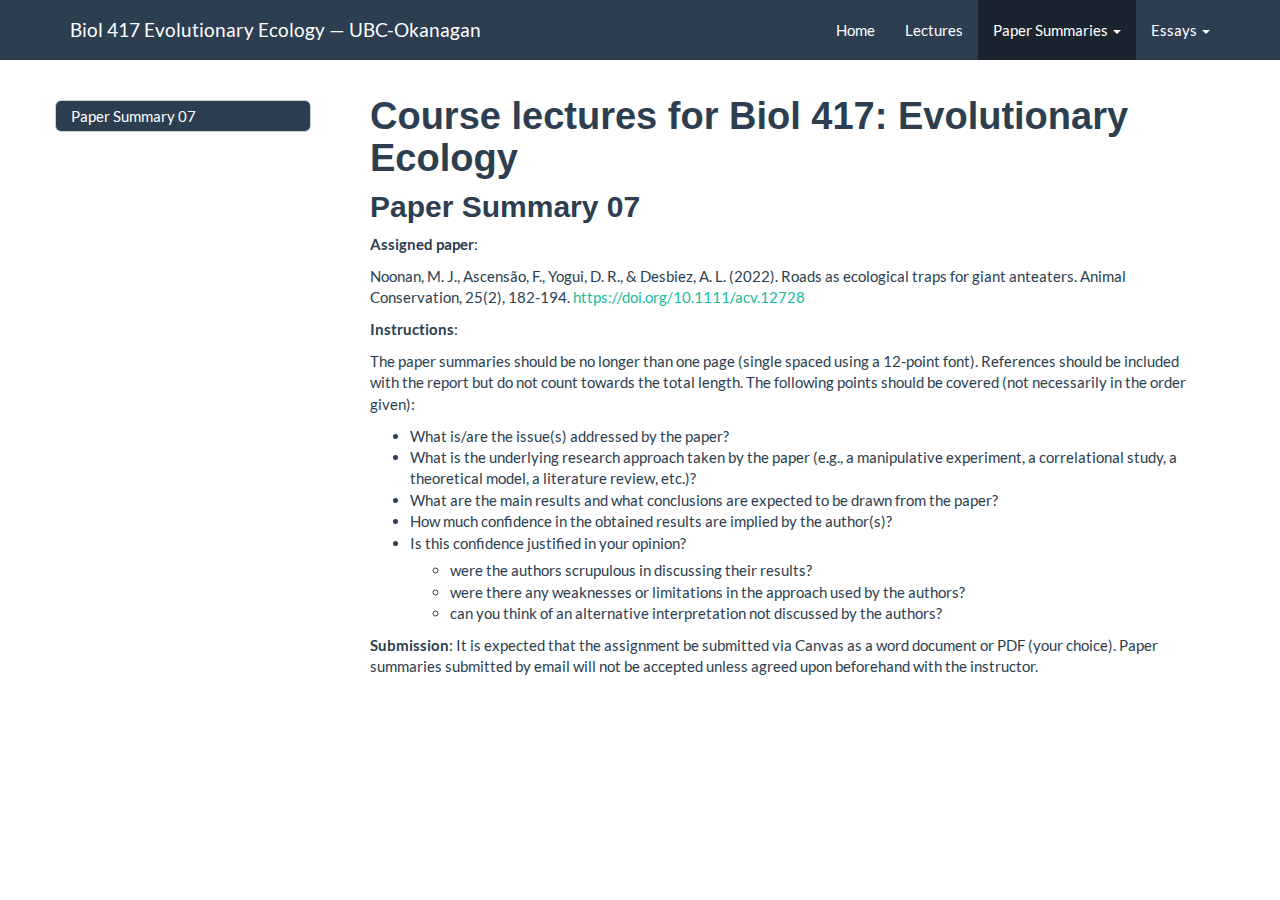
<file: Summary_07.html>
<!DOCTYPE html>

<html>

<head>

<meta charset="utf-8" />
<meta name="generator" content="pandoc" />
<meta http-equiv="X-UA-Compatible" content="IE=EDGE" />




<title>Course lectures for Biol 417: Evolutionary Ecology</title>

<script src="site_libs/header-attrs-2.23/header-attrs.js"></script>
<script src="site_libs/jquery-3.6.0/jquery-3.6.0.min.js"></script>
<meta name="viewport" content="width=device-width, initial-scale=1" />
<link href="site_libs/bootstrap-3.3.5/css/flatly.min.css" rel="stylesheet" />
<script src="site_libs/bootstrap-3.3.5/js/bootstrap.min.js"></script>
<script src="site_libs/bootstrap-3.3.5/shim/html5shiv.min.js"></script>
<script src="site_libs/bootstrap-3.3.5/shim/respond.min.js"></script>
<style>h1 {font-size: 34px;}
       h1.title {font-size: 38px;}
       h2 {font-size: 30px;}
       h3 {font-size: 24px;}
       h4 {font-size: 18px;}
       h5 {font-size: 16px;}
       h6 {font-size: 12px;}
       code {color: inherit; background-color: rgba(0, 0, 0, 0.04);}
       pre:not([class]) { background-color: white }</style>
<script src="site_libs/jqueryui-1.13.2/jquery-ui.min.js"></script>
<link href="site_libs/tocify-1.9.1/jquery.tocify.css" rel="stylesheet" />
<script src="site_libs/tocify-1.9.1/jquery.tocify.js"></script>
<script src="site_libs/navigation-1.1/tabsets.js"></script>
<link href="site_libs/highlightjs-9.12.0/textmate.css" rel="stylesheet" />
<script src="site_libs/highlightjs-9.12.0/highlight.js"></script>

<style type="text/css">
  code{white-space: pre-wrap;}
  span.smallcaps{font-variant: small-caps;}
  span.underline{text-decoration: underline;}
  div.column{display: inline-block; vertical-align: top; width: 50%;}
  div.hanging-indent{margin-left: 1.5em; text-indent: -1.5em;}
  ul.task-list{list-style: none;}
    </style>

<style type="text/css">code{white-space: pre;}</style>
<script type="text/javascript">
if (window.hljs) {
  hljs.configure({languages: []});
  hljs.initHighlightingOnLoad();
  if (document.readyState && document.readyState === "complete") {
    window.setTimeout(function() { hljs.initHighlighting(); }, 0);
  }
}
</script>






<link rel="stylesheet" href="tutorial.css" type="text/css" />



<style type = "text/css">
.main-container {
  max-width: 940px;
  margin-left: auto;
  margin-right: auto;
}
img {
  max-width:100%;
}
.tabbed-pane {
  padding-top: 12px;
}
.html-widget {
  margin-bottom: 20px;
}
button.code-folding-btn:focus {
  outline: none;
}
summary {
  display: list-item;
}
details > summary > p:only-child {
  display: inline;
}
pre code {
  padding: 0;
}
</style>


<style type="text/css">
.dropdown-submenu {
  position: relative;
}
.dropdown-submenu>.dropdown-menu {
  top: 0;
  left: 100%;
  margin-top: -6px;
  margin-left: -1px;
  border-radius: 0 6px 6px 6px;
}
.dropdown-submenu:hover>.dropdown-menu {
  display: block;
}
.dropdown-submenu>a:after {
  display: block;
  content: " ";
  float: right;
  width: 0;
  height: 0;
  border-color: transparent;
  border-style: solid;
  border-width: 5px 0 5px 5px;
  border-left-color: #cccccc;
  margin-top: 5px;
  margin-right: -10px;
}
.dropdown-submenu:hover>a:after {
  border-left-color: #adb5bd;
}
.dropdown-submenu.pull-left {
  float: none;
}
.dropdown-submenu.pull-left>.dropdown-menu {
  left: -100%;
  margin-left: 10px;
  border-radius: 6px 0 6px 6px;
}
</style>

<script type="text/javascript">
// manage active state of menu based on current page
$(document).ready(function () {
  // active menu anchor
  href = window.location.pathname
  href = href.substr(href.lastIndexOf('/') + 1)
  if (href === "")
    href = "index.html";
  var menuAnchor = $('a[href="' + href + '"]');

  // mark the anchor link active (and if it's in a dropdown, also mark that active)
  var dropdown = menuAnchor.closest('li.dropdown');
  if (window.bootstrap) { // Bootstrap 4+
    menuAnchor.addClass('active');
    dropdown.find('> .dropdown-toggle').addClass('active');
  } else { // Bootstrap 3
    menuAnchor.parent().addClass('active');
    dropdown.addClass('active');
  }

  // Navbar adjustments
  var navHeight = $(".navbar").first().height() + 15;
  var style = document.createElement('style');
  var pt = "padding-top: " + navHeight + "px; ";
  var mt = "margin-top: -" + navHeight + "px; ";
  var css = "";
  // offset scroll position for anchor links (for fixed navbar)
  for (var i = 1; i <= 6; i++) {
    css += ".section h" + i + "{ " + pt + mt + "}\n";
  }
  style.innerHTML = "body {" + pt + "padding-bottom: 40px; }\n" + css;
  document.head.appendChild(style);
});
</script>

<!-- tabsets -->

<style type="text/css">
.tabset-dropdown > .nav-tabs {
  display: inline-table;
  max-height: 500px;
  min-height: 44px;
  overflow-y: auto;
  border: 1px solid #ddd;
  border-radius: 4px;
}

.tabset-dropdown > .nav-tabs > li.active:before, .tabset-dropdown > .nav-tabs.nav-tabs-open:before {
  content: "\e259";
  font-family: 'Glyphicons Halflings';
  display: inline-block;
  padding: 10px;
  border-right: 1px solid #ddd;
}

.tabset-dropdown > .nav-tabs.nav-tabs-open > li.active:before {
  content: "\e258";
  font-family: 'Glyphicons Halflings';
  border: none;
}

.tabset-dropdown > .nav-tabs > li.active {
  display: block;
}

.tabset-dropdown > .nav-tabs > li > a,
.tabset-dropdown > .nav-tabs > li > a:focus,
.tabset-dropdown > .nav-tabs > li > a:hover {
  border: none;
  display: inline-block;
  border-radius: 4px;
  background-color: transparent;
}

.tabset-dropdown > .nav-tabs.nav-tabs-open > li {
  display: block;
  float: none;
}

.tabset-dropdown > .nav-tabs > li {
  display: none;
}
</style>

<!-- code folding -->



<style type="text/css">

#TOC {
  margin: 25px 0px 20px 0px;
}
@media (max-width: 768px) {
#TOC {
  position: relative;
  width: 100%;
}
}

@media print {
.toc-content {
  /* see https://github.com/w3c/csswg-drafts/issues/4434 */
  float: right;
}
}

.toc-content {
  padding-left: 30px;
  padding-right: 40px;
}

div.main-container {
  max-width: 1200px;
}

div.tocify {
  width: 20%;
  max-width: 260px;
  max-height: 85%;
}

@media (min-width: 768px) and (max-width: 991px) {
  div.tocify {
    width: 25%;
  }
}

@media (max-width: 767px) {
  div.tocify {
    width: 100%;
    max-width: none;
  }
}

.tocify ul, .tocify li {
  line-height: 20px;
}

.tocify-subheader .tocify-item {
  font-size: 0.90em;
}

.tocify .list-group-item {
  border-radius: 0px;
}


</style>



</head>

<body>


<div class="container-fluid main-container">


<!-- setup 3col/9col grid for toc_float and main content  -->
<div class="row">
<div class="col-xs-12 col-sm-4 col-md-3">
<div id="TOC" class="tocify">
</div>
</div>

<div class="toc-content col-xs-12 col-sm-8 col-md-9">




<div class="navbar navbar-default  navbar-fixed-top" role="navigation">
  <div class="container">
    <div class="navbar-header">
      <button type="button" class="navbar-toggle collapsed" data-toggle="collapse" data-bs-toggle="collapse" data-target="#navbar" data-bs-target="#navbar">
        <span class="icon-bar"></span>
        <span class="icon-bar"></span>
        <span class="icon-bar"></span>
      </button>
      <a class="navbar-brand" href="index.html">Biol 417 Evolutionary Ecology &mdash; UBC-Okanagan</a>
    </div>
    <div id="navbar" class="navbar-collapse collapse">
      <ul class="nav navbar-nav">
        
      </ul>
      <ul class="nav navbar-nav navbar-right">
        <li>
  <a href="index.html">Home</a>
</li>
<li>
  <a href="Lectures.html">Lectures</a>
</li>
<li class="dropdown">
  <a href="#" class="dropdown-toggle" data-toggle="dropdown" role="button" data-bs-toggle="dropdown" aria-expanded="false">
    Paper Summaries
     
    <span class="caret"></span>
  </a>
  <ul class="dropdown-menu" role="menu">
    <li>
      <a href="Summary_01.html">Paper Summary 01</a>
    </li>
    <li>
      <a href="Summary_02.html">Paper Summary 02</a>
    </li>
    <li>
      <a href="Summary_03.html">Paper Summary 03</a>
    </li>
    <li>
      <a href="Summary_04.html">Paper Summary 04</a>
    </li>
    <li>
      <a href="Summary_05.html">Paper Summary 05</a>
    </li>
    <li>
      <a href="Summary_06.html">Paper Summary 06</a>
    </li>
    <li>
      <a href="Summary_07.html">Paper Summary 07</a>
    </li>
    <li>
      <a href="Summary_08.html">Paper Summary 08</a>
    </li>
  </ul>
</li>
<li class="dropdown">
  <a href="#" class="dropdown-toggle" data-toggle="dropdown" role="button" data-bs-toggle="dropdown" aria-expanded="false">
    Essays
     
    <span class="caret"></span>
  </a>
  <ul class="dropdown-menu" role="menu">
    <li>
      <a href="Essay_01.html">Essay 01</a>
    </li>
    <li>
      <a href="Essay_02.html">Essay 02</a>
    </li>
    <li>
      <a href="Essay_03.html">Essay 03</a>
    </li>
  </ul>
</li>
      </ul>
    </div><!--/.nav-collapse -->
  </div><!--/.container -->
</div><!--/.navbar -->

<div id="header">



<h1 class="title toc-ignore">Course lectures for Biol 417: Evolutionary
Ecology</h1>

</div>


<div id="paper-summary-07" class="section level2">
<h2>Paper Summary 07</h2>
<p><strong>Assigned paper</strong>:</p>
<!-- Mumme, R. L., Schoech, S. J., Woolfenden, G. E., & Fitzpatrick, J. W. (2000). Life and death in the fast lane: Demographic consequences of road mortality in the Florida Scrub‐Jay. Conservation biology, 14(2), 501-512. https://www.jstor.org/stable/2641615 -->
<p>Noonan, M. J., Ascensão, F., Yogui, D. R., &amp; Desbiez, A. L.
(2022). Roads as ecological traps for giant anteaters. Animal
Conservation, 25(2), 182-194. <a
href="https://doi.org/10.1111/acv.12728"
class="uri">https://doi.org/10.1111/acv.12728</a></p>
<p><strong>Instructions</strong>:</p>
<p>The paper summaries should be no longer than one page (single spaced
using a 12-point font). References should be included with the report
but do not count towards the total length. The following points should
be covered (not necessarily in the order given):</p>
<ul>
<li>What is/are the issue(s) addressed by the paper?</li>
<li>What is the underlying research approach taken by the paper (e.g., a
manipulative experiment, a correlational study, a theoretical model, a
literature review, etc.)?</li>
<li>What are the main results and what conclusions are expected to be
drawn from the paper?</li>
<li>How much confidence in the obtained results are implied by the
author(s)?</li>
<li>Is this confidence justified in your opinion?
<ul>
<li>were the authors scrupulous in discussing their results?</li>
<li>were there any weaknesses or limitations in the approach used by the
authors?</li>
<li>can you think of an alternative interpretation not discussed by the
authors?</li>
</ul></li>
</ul>
<p><strong>Submission</strong>: It is expected that the assignment be
submitted via Canvas as a word document or PDF (your choice). Paper
summaries submitted by email will not be accepted unless agreed upon
beforehand with the instructor.</p>
</div>



</div>
</div>

</div>

<script>

// add bootstrap table styles to pandoc tables
function bootstrapStylePandocTables() {
  $('tr.odd').parent('tbody').parent('table').addClass('table table-condensed');
}
$(document).ready(function () {
  bootstrapStylePandocTables();
});


</script>

<!-- tabsets -->

<script>
$(document).ready(function () {
  window.buildTabsets("TOC");
});

$(document).ready(function () {
  $('.tabset-dropdown > .nav-tabs > li').click(function () {
    $(this).parent().toggleClass('nav-tabs-open');
  });
});
</script>

<!-- code folding -->

<script>
$(document).ready(function ()  {

    // temporarily add toc-ignore selector to headers for the consistency with Pandoc
    $('.unlisted.unnumbered').addClass('toc-ignore')

    // move toc-ignore selectors from section div to header
    $('div.section.toc-ignore')
        .removeClass('toc-ignore')
        .children('h1,h2,h3,h4,h5').addClass('toc-ignore');

    // establish options
    var options = {
      selectors: "h1,h2,h3",
      theme: "bootstrap3",
      context: '.toc-content',
      hashGenerator: function (text) {
        return text.replace(/[.\\/?&!#<>]/g, '').replace(/\s/g, '_');
      },
      ignoreSelector: ".toc-ignore",
      scrollTo: 0
    };
    options.showAndHide = true;
    options.smoothScroll = true;

    // tocify
    var toc = $("#TOC").tocify(options).data("toc-tocify");
});
</script>

<!-- dynamically load mathjax for compatibility with self-contained -->
<script>
  (function () {
    var script = document.createElement("script");
    script.type = "text/javascript";
    script.src  = "https://mathjax.rstudio.com/latest/MathJax.js?config=TeX-AMS-MML_HTMLorMML";
    document.getElementsByTagName("head")[0].appendChild(script);
  })();
</script>

</body>
</html>
</file>
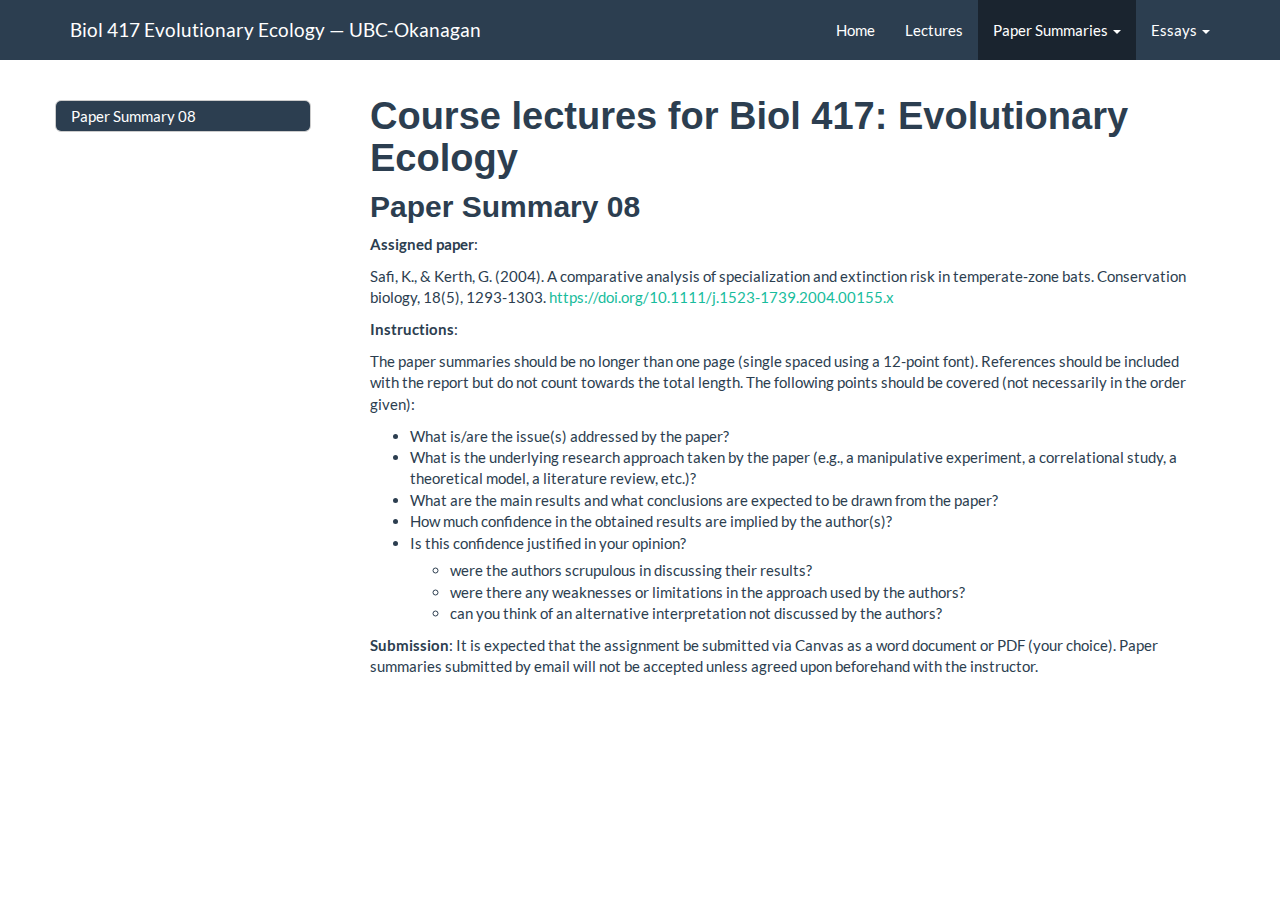
<file: Summary_08.html>
<!DOCTYPE html>

<html>

<head>

<meta charset="utf-8" />
<meta name="generator" content="pandoc" />
<meta http-equiv="X-UA-Compatible" content="IE=EDGE" />




<title>Course lectures for Biol 417: Evolutionary Ecology</title>

<script src="site_libs/header-attrs-2.23/header-attrs.js"></script>
<script src="site_libs/jquery-3.6.0/jquery-3.6.0.min.js"></script>
<meta name="viewport" content="width=device-width, initial-scale=1" />
<link href="site_libs/bootstrap-3.3.5/css/flatly.min.css" rel="stylesheet" />
<script src="site_libs/bootstrap-3.3.5/js/bootstrap.min.js"></script>
<script src="site_libs/bootstrap-3.3.5/shim/html5shiv.min.js"></script>
<script src="site_libs/bootstrap-3.3.5/shim/respond.min.js"></script>
<style>h1 {font-size: 34px;}
       h1.title {font-size: 38px;}
       h2 {font-size: 30px;}
       h3 {font-size: 24px;}
       h4 {font-size: 18px;}
       h5 {font-size: 16px;}
       h6 {font-size: 12px;}
       code {color: inherit; background-color: rgba(0, 0, 0, 0.04);}
       pre:not([class]) { background-color: white }</style>
<script src="site_libs/jqueryui-1.13.2/jquery-ui.min.js"></script>
<link href="site_libs/tocify-1.9.1/jquery.tocify.css" rel="stylesheet" />
<script src="site_libs/tocify-1.9.1/jquery.tocify.js"></script>
<script src="site_libs/navigation-1.1/tabsets.js"></script>
<link href="site_libs/highlightjs-9.12.0/textmate.css" rel="stylesheet" />
<script src="site_libs/highlightjs-9.12.0/highlight.js"></script>

<style type="text/css">
  code{white-space: pre-wrap;}
  span.smallcaps{font-variant: small-caps;}
  span.underline{text-decoration: underline;}
  div.column{display: inline-block; vertical-align: top; width: 50%;}
  div.hanging-indent{margin-left: 1.5em; text-indent: -1.5em;}
  ul.task-list{list-style: none;}
    </style>

<style type="text/css">code{white-space: pre;}</style>
<script type="text/javascript">
if (window.hljs) {
  hljs.configure({languages: []});
  hljs.initHighlightingOnLoad();
  if (document.readyState && document.readyState === "complete") {
    window.setTimeout(function() { hljs.initHighlighting(); }, 0);
  }
}
</script>






<link rel="stylesheet" href="tutorial.css" type="text/css" />



<style type = "text/css">
.main-container {
  max-width: 940px;
  margin-left: auto;
  margin-right: auto;
}
img {
  max-width:100%;
}
.tabbed-pane {
  padding-top: 12px;
}
.html-widget {
  margin-bottom: 20px;
}
button.code-folding-btn:focus {
  outline: none;
}
summary {
  display: list-item;
}
details > summary > p:only-child {
  display: inline;
}
pre code {
  padding: 0;
}
</style>


<style type="text/css">
.dropdown-submenu {
  position: relative;
}
.dropdown-submenu>.dropdown-menu {
  top: 0;
  left: 100%;
  margin-top: -6px;
  margin-left: -1px;
  border-radius: 0 6px 6px 6px;
}
.dropdown-submenu:hover>.dropdown-menu {
  display: block;
}
.dropdown-submenu>a:after {
  display: block;
  content: " ";
  float: right;
  width: 0;
  height: 0;
  border-color: transparent;
  border-style: solid;
  border-width: 5px 0 5px 5px;
  border-left-color: #cccccc;
  margin-top: 5px;
  margin-right: -10px;
}
.dropdown-submenu:hover>a:after {
  border-left-color: #adb5bd;
}
.dropdown-submenu.pull-left {
  float: none;
}
.dropdown-submenu.pull-left>.dropdown-menu {
  left: -100%;
  margin-left: 10px;
  border-radius: 6px 0 6px 6px;
}
</style>

<script type="text/javascript">
// manage active state of menu based on current page
$(document).ready(function () {
  // active menu anchor
  href = window.location.pathname
  href = href.substr(href.lastIndexOf('/') + 1)
  if (href === "")
    href = "index.html";
  var menuAnchor = $('a[href="' + href + '"]');

  // mark the anchor link active (and if it's in a dropdown, also mark that active)
  var dropdown = menuAnchor.closest('li.dropdown');
  if (window.bootstrap) { // Bootstrap 4+
    menuAnchor.addClass('active');
    dropdown.find('> .dropdown-toggle').addClass('active');
  } else { // Bootstrap 3
    menuAnchor.parent().addClass('active');
    dropdown.addClass('active');
  }

  // Navbar adjustments
  var navHeight = $(".navbar").first().height() + 15;
  var style = document.createElement('style');
  var pt = "padding-top: " + navHeight + "px; ";
  var mt = "margin-top: -" + navHeight + "px; ";
  var css = "";
  // offset scroll position for anchor links (for fixed navbar)
  for (var i = 1; i <= 6; i++) {
    css += ".section h" + i + "{ " + pt + mt + "}\n";
  }
  style.innerHTML = "body {" + pt + "padding-bottom: 40px; }\n" + css;
  document.head.appendChild(style);
});
</script>

<!-- tabsets -->

<style type="text/css">
.tabset-dropdown > .nav-tabs {
  display: inline-table;
  max-height: 500px;
  min-height: 44px;
  overflow-y: auto;
  border: 1px solid #ddd;
  border-radius: 4px;
}

.tabset-dropdown > .nav-tabs > li.active:before, .tabset-dropdown > .nav-tabs.nav-tabs-open:before {
  content: "\e259";
  font-family: 'Glyphicons Halflings';
  display: inline-block;
  padding: 10px;
  border-right: 1px solid #ddd;
}

.tabset-dropdown > .nav-tabs.nav-tabs-open > li.active:before {
  content: "\e258";
  font-family: 'Glyphicons Halflings';
  border: none;
}

.tabset-dropdown > .nav-tabs > li.active {
  display: block;
}

.tabset-dropdown > .nav-tabs > li > a,
.tabset-dropdown > .nav-tabs > li > a:focus,
.tabset-dropdown > .nav-tabs > li > a:hover {
  border: none;
  display: inline-block;
  border-radius: 4px;
  background-color: transparent;
}

.tabset-dropdown > .nav-tabs.nav-tabs-open > li {
  display: block;
  float: none;
}

.tabset-dropdown > .nav-tabs > li {
  display: none;
}
</style>

<!-- code folding -->



<style type="text/css">

#TOC {
  margin: 25px 0px 20px 0px;
}
@media (max-width: 768px) {
#TOC {
  position: relative;
  width: 100%;
}
}

@media print {
.toc-content {
  /* see https://github.com/w3c/csswg-drafts/issues/4434 */
  float: right;
}
}

.toc-content {
  padding-left: 30px;
  padding-right: 40px;
}

div.main-container {
  max-width: 1200px;
}

div.tocify {
  width: 20%;
  max-width: 260px;
  max-height: 85%;
}

@media (min-width: 768px) and (max-width: 991px) {
  div.tocify {
    width: 25%;
  }
}

@media (max-width: 767px) {
  div.tocify {
    width: 100%;
    max-width: none;
  }
}

.tocify ul, .tocify li {
  line-height: 20px;
}

.tocify-subheader .tocify-item {
  font-size: 0.90em;
}

.tocify .list-group-item {
  border-radius: 0px;
}


</style>



</head>

<body>


<div class="container-fluid main-container">


<!-- setup 3col/9col grid for toc_float and main content  -->
<div class="row">
<div class="col-xs-12 col-sm-4 col-md-3">
<div id="TOC" class="tocify">
</div>
</div>

<div class="toc-content col-xs-12 col-sm-8 col-md-9">




<div class="navbar navbar-default  navbar-fixed-top" role="navigation">
  <div class="container">
    <div class="navbar-header">
      <button type="button" class="navbar-toggle collapsed" data-toggle="collapse" data-bs-toggle="collapse" data-target="#navbar" data-bs-target="#navbar">
        <span class="icon-bar"></span>
        <span class="icon-bar"></span>
        <span class="icon-bar"></span>
      </button>
      <a class="navbar-brand" href="index.html">Biol 417 Evolutionary Ecology &mdash; UBC-Okanagan</a>
    </div>
    <div id="navbar" class="navbar-collapse collapse">
      <ul class="nav navbar-nav">
        
      </ul>
      <ul class="nav navbar-nav navbar-right">
        <li>
  <a href="index.html">Home</a>
</li>
<li>
  <a href="Lectures.html">Lectures</a>
</li>
<li class="dropdown">
  <a href="#" class="dropdown-toggle" data-toggle="dropdown" role="button" data-bs-toggle="dropdown" aria-expanded="false">
    Paper Summaries
     
    <span class="caret"></span>
  </a>
  <ul class="dropdown-menu" role="menu">
    <li>
      <a href="Summary_01.html">Paper Summary 01</a>
    </li>
    <li>
      <a href="Summary_02.html">Paper Summary 02</a>
    </li>
    <li>
      <a href="Summary_03.html">Paper Summary 03</a>
    </li>
    <li>
      <a href="Summary_04.html">Paper Summary 04</a>
    </li>
    <li>
      <a href="Summary_05.html">Paper Summary 05</a>
    </li>
    <li>
      <a href="Summary_06.html">Paper Summary 06</a>
    </li>
    <li>
      <a href="Summary_07.html">Paper Summary 07</a>
    </li>
    <li>
      <a href="Summary_08.html">Paper Summary 08</a>
    </li>
  </ul>
</li>
<li class="dropdown">
  <a href="#" class="dropdown-toggle" data-toggle="dropdown" role="button" data-bs-toggle="dropdown" aria-expanded="false">
    Essays
     
    <span class="caret"></span>
  </a>
  <ul class="dropdown-menu" role="menu">
    <li>
      <a href="Essay_01.html">Essay 01</a>
    </li>
    <li>
      <a href="Essay_02.html">Essay 02</a>
    </li>
    <li>
      <a href="Essay_03.html">Essay 03</a>
    </li>
  </ul>
</li>
      </ul>
    </div><!--/.nav-collapse -->
  </div><!--/.container -->
</div><!--/.navbar -->

<div id="header">



<h1 class="title toc-ignore">Course lectures for Biol 417: Evolutionary
Ecology</h1>

</div>


<div id="paper-summary-08" class="section level2">
<h2>Paper Summary 08</h2>
<p><strong>Assigned paper</strong>:</p>
<p>Safi, K., &amp; Kerth, G. (2004). A comparative analysis of
specialization and extinction risk in temperate‐zone bats. Conservation
biology, 18(5), 1293-1303. <a
href="https://doi.org/10.1111/j.1523-1739.2004.00155.x"
class="uri">https://doi.org/10.1111/j.1523-1739.2004.00155.x</a></p>
<p><strong>Instructions</strong>:</p>
<p>The paper summaries should be no longer than one page (single spaced
using a 12-point font). References should be included with the report
but do not count towards the total length. The following points should
be covered (not necessarily in the order given):</p>
<ul>
<li>What is/are the issue(s) addressed by the paper?</li>
<li>What is the underlying research approach taken by the paper (e.g., a
manipulative experiment, a correlational study, a theoretical model, a
literature review, etc.)?</li>
<li>What are the main results and what conclusions are expected to be
drawn from the paper?</li>
<li>How much confidence in the obtained results are implied by the
author(s)?</li>
<li>Is this confidence justified in your opinion?
<ul>
<li>were the authors scrupulous in discussing their results?</li>
<li>were there any weaknesses or limitations in the approach used by the
authors?</li>
<li>can you think of an alternative interpretation not discussed by the
authors?</li>
</ul></li>
</ul>
<p><strong>Submission</strong>: It is expected that the assignment be
submitted via Canvas as a word document or PDF (your choice). Paper
summaries submitted by email will not be accepted unless agreed upon
beforehand with the instructor.</p>
</div>



</div>
</div>

</div>

<script>

// add bootstrap table styles to pandoc tables
function bootstrapStylePandocTables() {
  $('tr.odd').parent('tbody').parent('table').addClass('table table-condensed');
}
$(document).ready(function () {
  bootstrapStylePandocTables();
});


</script>

<!-- tabsets -->

<script>
$(document).ready(function () {
  window.buildTabsets("TOC");
});

$(document).ready(function () {
  $('.tabset-dropdown > .nav-tabs > li').click(function () {
    $(this).parent().toggleClass('nav-tabs-open');
  });
});
</script>

<!-- code folding -->

<script>
$(document).ready(function ()  {

    // temporarily add toc-ignore selector to headers for the consistency with Pandoc
    $('.unlisted.unnumbered').addClass('toc-ignore')

    // move toc-ignore selectors from section div to header
    $('div.section.toc-ignore')
        .removeClass('toc-ignore')
        .children('h1,h2,h3,h4,h5').addClass('toc-ignore');

    // establish options
    var options = {
      selectors: "h1,h2,h3",
      theme: "bootstrap3",
      context: '.toc-content',
      hashGenerator: function (text) {
        return text.replace(/[.\\/?&!#<>]/g, '').replace(/\s/g, '_');
      },
      ignoreSelector: ".toc-ignore",
      scrollTo: 0
    };
    options.showAndHide = true;
    options.smoothScroll = true;

    // tocify
    var toc = $("#TOC").tocify(options).data("toc-tocify");
});
</script>

<!-- dynamically load mathjax for compatibility with self-contained -->
<script>
  (function () {
    var script = document.createElement("script");
    script.type = "text/javascript";
    script.src  = "https://mathjax.rstudio.com/latest/MathJax.js?config=TeX-AMS-MML_HTMLorMML";
    document.getElementsByTagName("head")[0].appendChild(script);
  })();
</script>

</body>
</html>
</file>
<file: site_libs/highlightjs-9.12.0/textmate.css>
.hljs-literal {
  color: rgb(88, 72, 246);
}

.hljs-number {
  color: rgb(0, 0, 205);
}

.hljs-comment {
  color: rgb(76, 136, 107);
}

.hljs-keyword {
  color: rgb(0, 0, 255);
}

.hljs-string {
  color: rgb(3, 106, 7);
}
</file>
<file: site_libs/bootstrap-3.3.5/css/flatly.min.css>
@font-face {
  font-family: 'Lato';
  font-style: normal;
  font-weight: 400;
  src: url(fonts/Lato.ttf) format('truetype');
}
@font-face {
  font-family: 'Lato';
  font-style: normal;
  font-weight: 700;
  src: url(fonts/LatoBold.ttf) format('truetype');
}
@font-face {
  font-family: 'Lato';
  font-style: italic;
  font-weight: 400;
  src: url(fonts/LatoItalic.ttf) format('truetype');
}

/*!
 * bootswatch v3.3.6
 * Homepage: http://bootswatch.com
 * Copyright 2012-2015 Thomas Park
 * Licensed under MIT
 * Based on Bootstrap
*//*!
 * Bootstrap v3.3.6 (http://getbootstrap.com)
 * Copyright 2011-2015 Twitter, Inc.
 * Licensed under MIT (https://github.com/twbs/bootstrap/blob/master/LICENSE)
 *//*! normalize.css v3.0.3 | MIT License | github.com/necolas/normalize.css */html{font-family:sans-serif;-ms-text-size-adjust:100%;-webkit-text-size-adjust:100%}body{margin:0}article,aside,details,figcaption,figure,footer,header,hgroup,main,menu,nav,section,summary{display:block}audio,canvas,progress,video{display:inline-block;vertical-align:baseline}audio:not([controls]){display:none;height:0}[hidden],template{display:none}a{background-color:transparent}a:active,a:hover{outline:0}abbr[title]{border-bottom:1px dotted}b,strong{font-weight:bold}dfn{font-style:italic}h1{font-size:2em;margin:0.67em 0}mark{background:#ff0;color:#000}small{font-size:80%}sub,sup{font-size:75%;line-height:0;position:relative;vertical-align:baseline}sup{top:-0.5em}sub{bottom:-0.25em}img{border:0}svg:not(:root){overflow:hidden}figure{margin:1em 40px}hr{-webkit-box-sizing:content-box;-moz-box-sizing:content-box;box-sizing:content-box;height:0}pre{overflow:auto}code,kbd,pre,samp{font-family:monospace, monospace;font-size:1em}button,input,optgroup,select,textarea{color:inherit;font:inherit;margin:0}button{overflow:visible}button,select{text-transform:none}button,html input[type="button"],input[type="reset"],input[type="submit"]{-webkit-appearance:button;cursor:pointer}button[disabled],html input[disabled]{cursor:default}button::-moz-focus-inner,input::-moz-focus-inner{border:0;padding:0}input{line-height:normal}input[type="checkbox"],input[type="radio"]{-webkit-box-sizing:border-box;-moz-box-sizing:border-box;box-sizing:border-box;padding:0}input[type="number"]::-webkit-inner-spin-button,input[type="number"]::-webkit-outer-spin-button{height:auto}input[type="search"]{-webkit-appearance:textfield;-webkit-box-sizing:content-box;-moz-box-sizing:content-box;box-sizing:content-box}input[type="search"]::-webkit-search-cancel-button,input[type="search"]::-webkit-search-decoration{-webkit-appearance:none}fieldset{border:1px solid #c0c0c0;margin:0 2px;padding:0.35em 0.625em 0.75em}legend{border:0;padding:0}textarea{overflow:auto}optgroup{font-weight:bold}table{border-collapse:collapse;border-spacing:0}td,th{padding:0}/*! Source: https://github.com/h5bp/html5-boilerplate/blob/master/src/css/main.css */@media print{*,*:before,*:after{background:transparent !important;color:#000 !important;-webkit-box-shadow:none !important;box-shadow:none !important;text-shadow:none !important}a,a:visited{text-decoration:underline}a[href]:after{content:" (" attr(href) ")"}abbr[title]:after{content:" (" attr(title) ")"}a[href^="#"]:after,a[href^="javascript:"]:after{content:""}pre,blockquote{border:1px solid #999;page-break-inside:avoid}thead{display:table-header-group}tr,img{page-break-inside:avoid}img{max-width:100% !important}p,h2,h3{orphans:3;widows:3}h2,h3{page-break-after:avoid}.navbar{display:none}.btn>.caret,.dropup>.btn>.caret{border-top-color:#000 !important}.label{border:1px solid #000}.table{border-collapse:collapse !important}.table td,.table th{background-color:#fff !important}.table-bordered th,.table-bordered td{border:1px solid #ddd !important}}@font-face{font-family:'Glyphicons Halflings';src:url('../fonts/glyphicons-halflings-regular.eot');src:url('../fonts/glyphicons-halflings-regular.eot?#iefix') format('embedded-opentype'),url('../fonts/glyphicons-halflings-regular.woff') format('woff'),url('../fonts/glyphicons-halflings-regular.ttf') format('truetype'),url('../fonts/glyphicons-halflings-regular.svg#glyphicons_halflingsregular') format('svg')}.glyphicon{position:relative;top:1px;display:inline-block;font-family:'Glyphicons Halflings';font-style:normal;font-weight:normal;line-height:1;-webkit-font-smoothing:antialiased;-moz-osx-font-smoothing:grayscale}.glyphicon-asterisk:before{content:"\002a"}.glyphicon-plus:before{content:"\002b"}.glyphicon-euro:before,.glyphicon-eur:before{content:"\20ac"}.glyphicon-minus:before{content:"\2212"}.glyphicon-cloud:before{content:"\2601"}.glyphicon-envelope:before{content:"\2709"}.glyphicon-pencil:before{content:"\270f"}.glyphicon-glass:before{content:"\e001"}.glyphicon-music:before{content:"\e002"}.glyphicon-search:before{content:"\e003"}.glyphicon-heart:before{content:"\e005"}.glyphicon-star:before{content:"\e006"}.glyphicon-star-empty:before{content:"\e007"}.glyphicon-user:before{content:"\e008"}.glyphicon-film:before{content:"\e009"}.glyphicon-th-large:before{content:"\e010"}.glyphicon-th:before{content:"\e011"}.glyphicon-th-list:before{content:"\e012"}.glyphicon-ok:before{content:"\e013"}.glyphicon-remove:before{content:"\e014"}.glyphicon-zoom-in:before{content:"\e015"}.glyphicon-zoom-out:before{content:"\e016"}.glyphicon-off:before{content:"\e017"}.glyphicon-signal:before{content:"\e018"}.glyphicon-cog:before{content:"\e019"}.glyphicon-trash:before{content:"\e020"}.glyphicon-home:before{content:"\e021"}.glyphicon-file:before{content:"\e022"}.glyphicon-time:before{content:"\e023"}.glyphicon-road:before{content:"\e024"}.glyphicon-download-alt:before{content:"\e025"}.glyphicon-download:before{content:"\e026"}.glyphicon-upload:before{content:"\e027"}.glyphicon-inbox:before{content:"\e028"}.glyphicon-play-circle:before{content:"\e029"}.glyphicon-repeat:before{content:"\e030"}.glyphicon-refresh:before{content:"\e031"}.glyphicon-list-alt:before{content:"\e032"}.glyphicon-lock:before{content:"\e033"}.glyphicon-flag:before{content:"\e034"}.glyphicon-headphones:before{content:"\e035"}.glyphicon-volume-off:before{content:"\e036"}.glyphicon-volume-down:before{content:"\e037"}.glyphicon-volume-up:before{content:"\e038"}.glyphicon-qrcode:before{content:"\e039"}.glyphicon-barcode:before{content:"\e040"}.glyphicon-tag:before{content:"\e041"}.glyphicon-tags:before{content:"\e042"}.glyphicon-book:before{content:"\e043"}.glyphicon-bookmark:before{content:"\e044"}.glyphicon-print:before{content:"\e045"}.glyphicon-camera:before{content:"\e046"}.glyphicon-font:before{content:"\e047"}.glyphicon-bold:before{content:"\e048"}.glyphicon-italic:before{content:"\e049"}.glyphicon-text-height:before{content:"\e050"}.glyphicon-text-width:before{content:"\e051"}.glyphicon-align-left:before{content:"\e052"}.glyphicon-align-center:before{content:"\e053"}.glyphicon-align-right:before{content:"\e054"}.glyphicon-align-justify:before{content:"\e055"}.glyphicon-list:before{content:"\e056"}.glyphicon-indent-left:before{content:"\e057"}.glyphicon-indent-right:before{content:"\e058"}.glyphicon-facetime-video:before{content:"\e059"}.glyphicon-picture:before{content:"\e060"}.glyphicon-map-marker:before{content:"\e062"}.glyphicon-adjust:before{content:"\e063"}.glyphicon-tint:before{content:"\e064"}.glyphicon-edit:before{content:"\e065"}.glyphicon-share:before{content:"\e066"}.glyphicon-check:before{content:"\e067"}.glyphicon-move:before{content:"\e068"}.glyphicon-step-backward:before{content:"\e069"}.glyphicon-fast-backward:before{content:"\e070"}.glyphicon-backward:before{content:"\e071"}.glyphicon-play:before{content:"\e072"}.glyphicon-pause:before{content:"\e073"}.glyphicon-stop:before{content:"\e074"}.glyphicon-forward:before{content:"\e075"}.glyphicon-fast-forward:before{content:"\e076"}.glyphicon-step-forward:before{content:"\e077"}.glyphicon-eject:before{content:"\e078"}.glyphicon-chevron-left:before{content:"\e079"}.glyphicon-chevron-right:before{content:"\e080"}.glyphicon-plus-sign:before{content:"\e081"}.glyphicon-minus-sign:before{content:"\e082"}.glyphicon-remove-sign:before{content:"\e083"}.glyphicon-ok-sign:before{content:"\e084"}.glyphicon-question-sign:before{content:"\e085"}.glyphicon-info-sign:before{content:"\e086"}.glyphicon-screenshot:before{content:"\e087"}.glyphicon-remove-circle:before{content:"\e088"}.glyphicon-ok-circle:before{content:"\e089"}.glyphicon-ban-circle:before{content:"\e090"}.glyphicon-arrow-left:before{content:"\e091"}.glyphicon-arrow-right:before{content:"\e092"}.glyphicon-arrow-up:before{content:"\e093"}.glyphicon-arrow-down:before{content:"\e094"}.glyphicon-share-alt:before{content:"\e095"}.glyphicon-resize-full:before{content:"\e096"}.glyphicon-resize-small:before{content:"\e097"}.glyphicon-exclamation-sign:before{content:"\e101"}.glyphicon-gift:before{content:"\e102"}.glyphicon-leaf:before{content:"\e103"}.glyphicon-fire:before{content:"\e104"}.glyphicon-eye-open:before{content:"\e105"}.glyphicon-eye-close:before{content:"\e106"}.glyphicon-warning-sign:before{content:"\e107"}.glyphicon-plane:before{content:"\e108"}.glyphicon-calendar:before{content:"\e109"}.glyphicon-random:before{content:"\e110"}.glyphicon-comment:before{content:"\e111"}.glyphicon-magnet:before{content:"\e112"}.glyphicon-chevron-up:before{content:"\e113"}.glyphicon-chevron-down:before{content:"\e114"}.glyphicon-retweet:before{content:"\e115"}.glyphicon-shopping-cart:before{content:"\e116"}.glyphicon-folder-close:before{content:"\e117"}.glyphicon-folder-open:before{content:"\e118"}.glyphicon-resize-vertical:before{content:"\e119"}.glyphicon-resize-horizontal:before{content:"\e120"}.glyphicon-hdd:before{content:"\e121"}.glyphicon-bullhorn:before{content:"\e122"}.glyphicon-bell:before{content:"\e123"}.glyphicon-certificate:before{content:"\e124"}.glyphicon-thumbs-up:before{content:"\e125"}.glyphicon-thumbs-down:before{content:"\e126"}.glyphicon-hand-right:before{content:"\e127"}.glyphicon-hand-left:before{content:"\e128"}.glyphicon-hand-up:before{content:"\e129"}.glyphicon-hand-down:before{content:"\e130"}.glyphicon-circle-arrow-right:before{content:"\e131"}.glyphicon-circle-arrow-left:before{content:"\e132"}.glyphicon-circle-arrow-up:before{content:"\e133"}.glyphicon-circle-arrow-down:before{content:"\e134"}.glyphicon-globe:before{content:"\e135"}.glyphicon-wrench:before{content:"\e136"}.glyphicon-tasks:before{content:"\e137"}.glyphicon-filter:before{content:"\e138"}.glyphicon-briefcase:before{content:"\e139"}.glyphicon-fullscreen:before{content:"\e140"}.glyphicon-dashboard:before{content:"\e141"}.glyphicon-paperclip:before{content:"\e142"}.glyphicon-heart-empty:before{content:"\e143"}.glyphicon-link:before{content:"\e144"}.glyphicon-phone:before{content:"\e145"}.glyphicon-pushpin:before{content:"\e146"}.glyphicon-usd:before{content:"\e148"}.glyphicon-gbp:before{content:"\e149"}.glyphicon-sort:before{content:"\e150"}.glyphicon-sort-by-alphabet:before{content:"\e151"}.glyphicon-sort-by-alphabet-alt:before{content:"\e152"}.glyphicon-sort-by-order:before{content:"\e153"}.glyphicon-sort-by-order-alt:before{content:"\e154"}.glyphicon-sort-by-attributes:before{content:"\e155"}.glyphicon-sort-by-attributes-alt:before{content:"\e156"}.glyphicon-unchecked:before{content:"\e157"}.glyphicon-expand:before{content:"\e158"}.glyphicon-collapse-down:before{content:"\e159"}.glyphicon-collapse-up:before{content:"\e160"}.glyphicon-log-in:before{content:"\e161"}.glyphicon-flash:before{content:"\e162"}.glyphicon-log-out:before{content:"\e163"}.glyphicon-new-window:before{content:"\e164"}.glyphicon-record:before{content:"\e165"}.glyphicon-save:before{content:"\e166"}.glyphicon-open:before{content:"\e167"}.glyphicon-saved:before{content:"\e168"}.glyphicon-import:before{content:"\e169"}.glyphicon-export:before{content:"\e170"}.glyphicon-send:before{content:"\e171"}.glyphicon-floppy-disk:before{content:"\e172"}.glyphicon-floppy-saved:before{content:"\e173"}.glyphicon-floppy-remove:before{content:"\e174"}.glyphicon-floppy-save:before{content:"\e175"}.glyphicon-floppy-open:before{content:"\e176"}.glyphicon-credit-card:before{content:"\e177"}.glyphicon-transfer:before{content:"\e178"}.glyphicon-cutlery:before{content:"\e179"}.glyphicon-header:before{content:"\e180"}.glyphicon-compressed:before{content:"\e181"}.glyphicon-earphone:before{content:"\e182"}.glyphicon-phone-alt:before{content:"\e183"}.glyphicon-tower:before{content:"\e184"}.glyphicon-stats:before{content:"\e185"}.glyphicon-sd-video:before{content:"\e186"}.glyphicon-hd-video:before{content:"\e187"}.glyphicon-subtitles:before{content:"\e188"}.glyphicon-sound-stereo:before{content:"\e189"}.glyphicon-sound-dolby:before{content:"\e190"}.glyphicon-sound-5-1:before{content:"\e191"}.glyphicon-sound-6-1:before{content:"\e192"}.glyphicon-sound-7-1:before{content:"\e193"}.glyphicon-copyright-mark:before{content:"\e194"}.glyphicon-registration-mark:before{content:"\e195"}.glyphicon-cloud-download:before{content:"\e197"}.glyphicon-cloud-upload:before{content:"\e198"}.glyphicon-tree-conifer:before{content:"\e199"}.glyphicon-tree-deciduous:before{content:"\e200"}.glyphicon-cd:before{content:"\e201"}.glyphicon-save-file:before{content:"\e202"}.glyphicon-open-file:before{content:"\e203"}.glyphicon-level-up:before{content:"\e204"}.glyphicon-copy:before{content:"\e205"}.glyphicon-paste:before{content:"\e206"}.glyphicon-alert:before{content:"\e209"}.glyphicon-equalizer:before{content:"\e210"}.glyphicon-king:before{content:"\e211"}.glyphicon-queen:before{content:"\e212"}.glyphicon-pawn:before{content:"\e213"}.glyphicon-bishop:before{content:"\e214"}.glyphicon-knight:before{content:"\e215"}.glyphicon-baby-formula:before{content:"\e216"}.glyphicon-tent:before{content:"\26fa"}.glyphicon-blackboard:before{content:"\e218"}.glyphicon-bed:before{content:"\e219"}.glyphicon-apple:before{content:"\f8ff"}.glyphicon-erase:before{content:"\e221"}.glyphicon-hourglass:before{content:"\231b"}.glyphicon-lamp:before{content:"\e223"}.glyphicon-duplicate:before{content:"\e224"}.glyphicon-piggy-bank:before{content:"\e225"}.glyphicon-scissors:before{content:"\e226"}.glyphicon-bitcoin:before{content:"\e227"}.glyphicon-btc:before{content:"\e227"}.glyphicon-xbt:before{content:"\e227"}.glyphicon-yen:before{content:"\00a5"}.glyphicon-jpy:before{content:"\00a5"}.glyphicon-ruble:before{content:"\20bd"}.glyphicon-rub:before{content:"\20bd"}.glyphicon-scale:before{content:"\e230"}.glyphicon-ice-lolly:before{content:"\e231"}.glyphicon-ice-lolly-tasted:before{content:"\e232"}.glyphicon-education:before{content:"\e233"}.glyphicon-option-horizontal:before{content:"\e234"}.glyphicon-option-vertical:before{content:"\e235"}.glyphicon-menu-hamburger:before{content:"\e236"}.glyphicon-modal-window:before{content:"\e237"}.glyphicon-oil:before{content:"\e238"}.glyphicon-grain:before{content:"\e239"}.glyphicon-sunglasses:before{content:"\e240"}.glyphicon-text-size:before{content:"\e241"}.glyphicon-text-color:before{content:"\e242"}.glyphicon-text-background:before{content:"\e243"}.glyphicon-object-align-top:before{content:"\e244"}.glyphicon-object-align-bottom:before{content:"\e245"}.glyphicon-object-align-horizontal:before{content:"\e246"}.glyphicon-object-align-left:before{content:"\e247"}.glyphicon-object-align-vertical:before{content:"\e248"}.glyphicon-object-align-right:before{content:"\e249"}.glyphicon-triangle-right:before{content:"\e250"}.glyphicon-triangle-left:before{content:"\e251"}.glyphicon-triangle-bottom:before{content:"\e252"}.glyphicon-triangle-top:before{content:"\e253"}.glyphicon-console:before{content:"\e254"}.glyphicon-superscript:before{content:"\e255"}.glyphicon-subscript:before{content:"\e256"}.glyphicon-menu-left:before{content:"\e257"}.glyphicon-menu-right:before{content:"\e258"}.glyphicon-menu-down:before{content:"\e259"}.glyphicon-menu-up:before{content:"\e260"}*{-webkit-box-sizing:border-box;-moz-box-sizing:border-box;box-sizing:border-box}*:before,*:after{-webkit-box-sizing:border-box;-moz-box-sizing:border-box;box-sizing:border-box}html{font-size:10px;-webkit-tap-highlight-color:rgba(0,0,0,0)}body{font-family:"Lato","Helvetica Neue",Helvetica,Arial,sans-serif;font-size:15px;line-height:1.42857143;color:#2c3e50;background-color:#ffffff}input,button,select,textarea{font-family:inherit;font-size:inherit;line-height:inherit}a{color:#18bc9c;text-decoration:none}a:hover,a:focus{color:#18bc9c;text-decoration:underline}a:focus{outline:thin dotted;outline:5px auto -webkit-focus-ring-color;outline-offset:-2px}figure{margin:0}img{vertical-align:middle}.img-responsive,.thumbnail>img,.thumbnail a>img,.carousel-inner>.item>img,.carousel-inner>.item>a>img{display:block;max-width:100%;height:auto}.img-rounded{border-radius:6px}.img-thumbnail{padding:4px;line-height:1.42857143;background-color:#ffffff;border:1px solid #ecf0f1;border-radius:4px;-webkit-transition:all .2s ease-in-out;-o-transition:all .2s ease-in-out;transition:all .2s ease-in-out;display:inline-block;max-width:100%;height:auto}.img-circle{border-radius:50%}hr{margin-top:21px;margin-bottom:21px;border:0;border-top:1px solid #ecf0f1}.sr-only{position:absolute;width:1px;height:1px;margin:-1px;padding:0;overflow:hidden;clip:rect(0, 0, 0, 0);border:0}.sr-only-focusable:active,.sr-only-focusable:focus{position:static;width:auto;height:auto;margin:0;overflow:visible;clip:auto}[role="button"]{cursor:pointer}h1,h2,h3,h4,h5,h6,.h1,.h2,.h3,.h4,.h5,.h6{font-family:"Lato","Helvetica Neue",Helvetica,Arial,sans-serif;font-weight:400;line-height:1.1;color:inherit}h1 small,h2 small,h3 small,h4 small,h5 small,h6 small,.h1 small,.h2 small,.h3 small,.h4 small,.h5 small,.h6 small,h1 .small,h2 .small,h3 .small,h4 .small,h5 .small,h6 .small,.h1 .small,.h2 .small,.h3 .small,.h4 .small,.h5 .small,.h6 .small{font-weight:normal;line-height:1;color:#b4bcc2}h1,.h1,h2,.h2,h3,.h3{margin-top:21px;margin-bottom:10.5px}h1 small,.h1 small,h2 small,.h2 small,h3 small,.h3 small,h1 .small,.h1 .small,h2 .small,.h2 .small,h3 .small,.h3 .small{font-size:65%}h4,.h4,h5,.h5,h6,.h6{margin-top:10.5px;margin-bottom:10.5px}h4 small,.h4 small,h5 small,.h5 small,h6 small,.h6 small,h4 .small,.h4 .small,h5 .small,.h5 .small,h6 .small,.h6 .small{font-size:75%}h1,.h1{font-size:39px}h2,.h2{font-size:32px}h3,.h3{font-size:26px}h4,.h4{font-size:19px}h5,.h5{font-size:15px}h6,.h6{font-size:13px}p{margin:0 0 10.5px}.lead{margin-bottom:21px;font-size:17px;font-weight:300;line-height:1.4}@media (min-width:768px){.lead{font-size:22.5px}}small,.small{font-size:86%}mark,.mark{background-color:#f39c12;padding:.2em}.text-left{text-align:left}.text-right{text-align:right}.text-center{text-align:center}.text-justify{text-align:justify}.text-nowrap{white-space:nowrap}.text-lowercase{text-transform:lowercase}.text-uppercase{text-transform:uppercase}.text-capitalize{text-transform:capitalize}.text-muted{color:#b4bcc2}.text-primary{color:#2c3e50}a.text-primary:hover,a.text-primary:focus{color:#1a242f}.text-success{color:#ffffff}a.text-success:hover,a.text-success:focus{color:#e6e6e6}.text-info{color:#ffffff}a.text-info:hover,a.text-info:focus{color:#e6e6e6}.text-warning{color:#ffffff}a.text-warning:hover,a.text-warning:focus{color:#e6e6e6}.text-danger{color:#ffffff}a.text-danger:hover,a.text-danger:focus{color:#e6e6e6}.bg-primary{color:#fff;background-color:#2c3e50}a.bg-primary:hover,a.bg-primary:focus{background-color:#1a242f}.bg-success{background-color:#18bc9c}a.bg-success:hover,a.bg-success:focus{background-color:#128f76}.bg-info{background-color:#3498db}a.bg-info:hover,a.bg-info:focus{background-color:#217dbb}.bg-warning{background-color:#f39c12}a.bg-warning:hover,a.bg-warning:focus{background-color:#c87f0a}.bg-danger{background-color:#e74c3c}a.bg-danger:hover,a.bg-danger:focus{background-color:#d62c1a}.page-header{padding-bottom:9.5px;margin:42px 0 21px;border-bottom:1px solid transparent}ul,ol{margin-top:0;margin-bottom:10.5px}ul ul,ol ul,ul ol,ol ol{margin-bottom:0}.list-unstyled{padding-left:0;list-style:none}.list-inline{padding-left:0;list-style:none;margin-left:-5px}.list-inline>li{display:inline-block;padding-left:5px;padding-right:5px}dl{margin-top:0;margin-bottom:21px}dt,dd{line-height:1.42857143}dt{font-weight:bold}dd{margin-left:0}@media (min-width:768px){.dl-horizontal dt{float:left;width:160px;clear:left;text-align:right;overflow:hidden;text-overflow:ellipsis;white-space:nowrap}.dl-horizontal dd{margin-left:180px}}abbr[title],abbr[data-original-title]{cursor:help;border-bottom:1px dotted #b4bcc2}.initialism{font-size:90%;text-transform:uppercase}blockquote{padding:10.5px 21px;margin:0 0 21px;font-size:18.75px;border-left:5px solid #ecf0f1}blockquote p:last-child,blockquote ul:last-child,blockquote ol:last-child{margin-bottom:0}blockquote footer,blockquote small,blockquote .small{display:block;font-size:80%;line-height:1.42857143;color:#b4bcc2}blockquote footer:before,blockquote small:before,blockquote .small:before{content:'\2014 \00A0'}.blockquote-reverse,blockquote.pull-right{padding-right:15px;padding-left:0;border-right:5px solid #ecf0f1;border-left:0;text-align:right}.blockquote-reverse footer:before,blockquote.pull-right footer:before,.blockquote-reverse small:before,blockquote.pull-right small:before,.blockquote-reverse .small:before,blockquote.pull-right .small:before{content:''}.blockquote-reverse footer:after,blockquote.pull-right footer:after,.blockquote-reverse small:after,blockquote.pull-right small:after,.blockquote-reverse .small:after,blockquote.pull-right .small:after{content:'\00A0 \2014'}address{margin-bottom:21px;font-style:normal;line-height:1.42857143}code,kbd,pre,samp{font-family:monospace}code{padding:2px 4px;font-size:90%;color:#c7254e;background-color:#f9f2f4;border-radius:4px}kbd{padding:2px 4px;font-size:90%;color:#ffffff;background-color:#333333;border-radius:3px;-webkit-box-shadow:inset 0 -1px 0 rgba(0,0,0,0.25);box-shadow:inset 0 -1px 0 rgba(0,0,0,0.25)}kbd kbd{padding:0;font-size:100%;font-weight:bold;-webkit-box-shadow:none;box-shadow:none}pre{display:block;padding:10px;margin:0 0 10.5px;font-size:14px;line-height:1.42857143;word-break:break-all;word-wrap:break-word;color:#7b8a8b;background-color:#ecf0f1;border:1px solid #cccccc;border-radius:4px}pre code{padding:0;font-size:inherit;color:inherit;white-space:pre-wrap;background-color:transparent;border-radius:0}.pre-scrollable{max-height:340px;overflow-y:scroll}.container{margin-right:auto;margin-left:auto;padding-left:15px;padding-right:15px}@media (min-width:768px){.container{width:750px}}@media (min-width:992px){.container{width:970px}}@media (min-width:1200px){.container{width:1170px}}.container-fluid{margin-right:auto;margin-left:auto;padding-left:15px;padding-right:15px}.row{margin-left:-15px;margin-right:-15px}.col-xs-1,.col-sm-1,.col-md-1,.col-lg-1,.col-xs-2,.col-sm-2,.col-md-2,.col-lg-2,.col-xs-3,.col-sm-3,.col-md-3,.col-lg-3,.col-xs-4,.col-sm-4,.col-md-4,.col-lg-4,.col-xs-5,.col-sm-5,.col-md-5,.col-lg-5,.col-xs-6,.col-sm-6,.col-md-6,.col-lg-6,.col-xs-7,.col-sm-7,.col-md-7,.col-lg-7,.col-xs-8,.col-sm-8,.col-md-8,.col-lg-8,.col-xs-9,.col-sm-9,.col-md-9,.col-lg-9,.col-xs-10,.col-sm-10,.col-md-10,.col-lg-10,.col-xs-11,.col-sm-11,.col-md-11,.col-lg-11,.col-xs-12,.col-sm-12,.col-md-12,.col-lg-12{position:relative;min-height:1px;padding-left:15px;padding-right:15px}.col-xs-1,.col-xs-2,.col-xs-3,.col-xs-4,.col-xs-5,.col-xs-6,.col-xs-7,.col-xs-8,.col-xs-9,.col-xs-10,.col-xs-11,.col-xs-12{float:left}.col-xs-12{width:100%}.col-xs-11{width:91.66666667%}.col-xs-10{width:83.33333333%}.col-xs-9{width:75%}.col-xs-8{width:66.66666667%}.col-xs-7{width:58.33333333%}.col-xs-6{width:50%}.col-xs-5{width:41.66666667%}.col-xs-4{width:33.33333333%}.col-xs-3{width:25%}.col-xs-2{width:16.66666667%}.col-xs-1{width:8.33333333%}.col-xs-pull-12{right:100%}.col-xs-pull-11{right:91.66666667%}.col-xs-pull-10{right:83.33333333%}.col-xs-pull-9{right:75%}.col-xs-pull-8{right:66.66666667%}.col-xs-pull-7{right:58.33333333%}.col-xs-pull-6{right:50%}.col-xs-pull-5{right:41.66666667%}.col-xs-pull-4{right:33.33333333%}.col-xs-pull-3{right:25%}.col-xs-pull-2{right:16.66666667%}.col-xs-pull-1{right:8.33333333%}.col-xs-pull-0{right:auto}.col-xs-push-12{left:100%}.col-xs-push-11{left:91.66666667%}.col-xs-push-10{left:83.33333333%}.col-xs-push-9{left:75%}.col-xs-push-8{left:66.66666667%}.col-xs-push-7{left:58.33333333%}.col-xs-push-6{left:50%}.col-xs-push-5{left:41.66666667%}.col-xs-push-4{left:33.33333333%}.col-xs-push-3{left:25%}.col-xs-push-2{left:16.66666667%}.col-xs-push-1{left:8.33333333%}.col-xs-push-0{left:auto}.col-xs-offset-12{margin-left:100%}.col-xs-offset-11{margin-left:91.66666667%}.col-xs-offset-10{margin-left:83.33333333%}.col-xs-offset-9{margin-left:75%}.col-xs-offset-8{margin-left:66.66666667%}.col-xs-offset-7{margin-left:58.33333333%}.col-xs-offset-6{margin-left:50%}.col-xs-offset-5{margin-left:41.66666667%}.col-xs-offset-4{margin-left:33.33333333%}.col-xs-offset-3{margin-left:25%}.col-xs-offset-2{margin-left:16.66666667%}.col-xs-offset-1{margin-left:8.33333333%}.col-xs-offset-0{margin-left:0%}@media (min-width:768px){.col-sm-1,.col-sm-2,.col-sm-3,.col-sm-4,.col-sm-5,.col-sm-6,.col-sm-7,.col-sm-8,.col-sm-9,.col-sm-10,.col-sm-11,.col-sm-12{float:left}.col-sm-12{width:100%}.col-sm-11{width:91.66666667%}.col-sm-10{width:83.33333333%}.col-sm-9{width:75%}.col-sm-8{width:66.66666667%}.col-sm-7{width:58.33333333%}.col-sm-6{width:50%}.col-sm-5{width:41.66666667%}.col-sm-4{width:33.33333333%}.col-sm-3{width:25%}.col-sm-2{width:16.66666667%}.col-sm-1{width:8.33333333%}.col-sm-pull-12{right:100%}.col-sm-pull-11{right:91.66666667%}.col-sm-pull-10{right:83.33333333%}.col-sm-pull-9{right:75%}.col-sm-pull-8{right:66.66666667%}.col-sm-pull-7{right:58.33333333%}.col-sm-pull-6{right:50%}.col-sm-pull-5{right:41.66666667%}.col-sm-pull-4{right:33.33333333%}.col-sm-pull-3{right:25%}.col-sm-pull-2{right:16.66666667%}.col-sm-pull-1{right:8.33333333%}.col-sm-pull-0{right:auto}.col-sm-push-12{left:100%}.col-sm-push-11{left:91.66666667%}.col-sm-push-10{left:83.33333333%}.col-sm-push-9{left:75%}.col-sm-push-8{left:66.66666667%}.col-sm-push-7{left:58.33333333%}.col-sm-push-6{left:50%}.col-sm-push-5{left:41.66666667%}.col-sm-push-4{left:33.33333333%}.col-sm-push-3{left:25%}.col-sm-push-2{left:16.66666667%}.col-sm-push-1{left:8.33333333%}.col-sm-push-0{left:auto}.col-sm-offset-12{margin-left:100%}.col-sm-offset-11{margin-left:91.66666667%}.col-sm-offset-10{margin-left:83.33333333%}.col-sm-offset-9{margin-left:75%}.col-sm-offset-8{margin-left:66.66666667%}.col-sm-offset-7{margin-left:58.33333333%}.col-sm-offset-6{margin-left:50%}.col-sm-offset-5{margin-left:41.66666667%}.col-sm-offset-4{margin-left:33.33333333%}.col-sm-offset-3{margin-left:25%}.col-sm-offset-2{margin-left:16.66666667%}.col-sm-offset-1{margin-left:8.33333333%}.col-sm-offset-0{margin-left:0%}}@media (min-width:992px){.col-md-1,.col-md-2,.col-md-3,.col-md-4,.col-md-5,.col-md-6,.col-md-7,.col-md-8,.col-md-9,.col-md-10,.col-md-11,.col-md-12{float:left}.col-md-12{width:100%}.col-md-11{width:91.66666667%}.col-md-10{width:83.33333333%}.col-md-9{width:75%}.col-md-8{width:66.66666667%}.col-md-7{width:58.33333333%}.col-md-6{width:50%}.col-md-5{width:41.66666667%}.col-md-4{width:33.33333333%}.col-md-3{width:25%}.col-md-2{width:16.66666667%}.col-md-1{width:8.33333333%}.col-md-pull-12{right:100%}.col-md-pull-11{right:91.66666667%}.col-md-pull-10{right:83.33333333%}.col-md-pull-9{right:75%}.col-md-pull-8{right:66.66666667%}.col-md-pull-7{right:58.33333333%}.col-md-pull-6{right:50%}.col-md-pull-5{right:41.66666667%}.col-md-pull-4{right:33.33333333%}.col-md-pull-3{right:25%}.col-md-pull-2{right:16.66666667%}.col-md-pull-1{right:8.33333333%}.col-md-pull-0{right:auto}.col-md-push-12{left:100%}.col-md-push-11{left:91.66666667%}.col-md-push-10{left:83.33333333%}.col-md-push-9{left:75%}.col-md-push-8{left:66.66666667%}.col-md-push-7{left:58.33333333%}.col-md-push-6{left:50%}.col-md-push-5{left:41.66666667%}.col-md-push-4{left:33.33333333%}.col-md-push-3{left:25%}.col-md-push-2{left:16.66666667%}.col-md-push-1{left:8.33333333%}.col-md-push-0{left:auto}.col-md-offset-12{margin-left:100%}.col-md-offset-11{margin-left:91.66666667%}.col-md-offset-10{margin-left:83.33333333%}.col-md-offset-9{margin-left:75%}.col-md-offset-8{margin-left:66.66666667%}.col-md-offset-7{margin-left:58.33333333%}.col-md-offset-6{margin-left:50%}.col-md-offset-5{margin-left:41.66666667%}.col-md-offset-4{margin-left:33.33333333%}.col-md-offset-3{margin-left:25%}.col-md-offset-2{margin-left:16.66666667%}.col-md-offset-1{margin-left:8.33333333%}.col-md-offset-0{margin-left:0%}}@media (min-width:1200px){.col-lg-1,.col-lg-2,.col-lg-3,.col-lg-4,.col-lg-5,.col-lg-6,.col-lg-7,.col-lg-8,.col-lg-9,.col-lg-10,.col-lg-11,.col-lg-12{float:left}.col-lg-12{width:100%}.col-lg-11{width:91.66666667%}.col-lg-10{width:83.33333333%}.col-lg-9{width:75%}.col-lg-8{width:66.66666667%}.col-lg-7{width:58.33333333%}.col-lg-6{width:50%}.col-lg-5{width:41.66666667%}.col-lg-4{width:33.33333333%}.col-lg-3{width:25%}.col-lg-2{width:16.66666667%}.col-lg-1{width:8.33333333%}.col-lg-pull-12{right:100%}.col-lg-pull-11{right:91.66666667%}.col-lg-pull-10{right:83.33333333%}.col-lg-pull-9{right:75%}.col-lg-pull-8{right:66.66666667%}.col-lg-pull-7{right:58.33333333%}.col-lg-pull-6{right:50%}.col-lg-pull-5{right:41.66666667%}.col-lg-pull-4{right:33.33333333%}.col-lg-pull-3{right:25%}.col-lg-pull-2{right:16.66666667%}.col-lg-pull-1{right:8.33333333%}.col-lg-pull-0{right:auto}.col-lg-push-12{left:100%}.col-lg-push-11{left:91.66666667%}.col-lg-push-10{left:83.33333333%}.col-lg-push-9{left:75%}.col-lg-push-8{left:66.66666667%}.col-lg-push-7{left:58.33333333%}.col-lg-push-6{left:50%}.col-lg-push-5{left:41.66666667%}.col-lg-push-4{left:33.33333333%}.col-lg-push-3{left:25%}.col-lg-push-2{left:16.66666667%}.col-lg-push-1{left:8.33333333%}.col-lg-push-0{left:auto}.col-lg-offset-12{margin-left:100%}.col-lg-offset-11{margin-left:91.66666667%}.col-lg-offset-10{margin-left:83.33333333%}.col-lg-offset-9{margin-left:75%}.col-lg-offset-8{margin-left:66.66666667%}.col-lg-offset-7{margin-left:58.33333333%}.col-lg-offset-6{margin-left:50%}.col-lg-offset-5{margin-left:41.66666667%}.col-lg-offset-4{margin-left:33.33333333%}.col-lg-offset-3{margin-left:25%}.col-lg-offset-2{margin-left:16.66666667%}.col-lg-offset-1{margin-left:8.33333333%}.col-lg-offset-0{margin-left:0%}}table{background-color:transparent}caption{padding-top:8px;padding-bottom:8px;color:#b4bcc2;text-align:left}th{}.table{width:100%;max-width:100%;margin-bottom:21px}.table>thead>tr>th,.table>tbody>tr>th,.table>tfoot>tr>th,.table>thead>tr>td,.table>tbody>tr>td,.table>tfoot>tr>td{padding:8px;line-height:1.42857143;vertical-align:top;border-top:1px solid #ecf0f1}.table>thead>tr>th{vertical-align:bottom;border-bottom:2px solid #ecf0f1}.table>caption+thead>tr:first-child>th,.table>colgroup+thead>tr:first-child>th,.table>thead:first-child>tr:first-child>th,.table>caption+thead>tr:first-child>td,.table>colgroup+thead>tr:first-child>td,.table>thead:first-child>tr:first-child>td{border-top:0}.table>tbody+tbody{border-top:2px solid #ecf0f1}.table .table{background-color:#ffffff}.table-condensed>thead>tr>th,.table-condensed>tbody>tr>th,.table-condensed>tfoot>tr>th,.table-condensed>thead>tr>td,.table-condensed>tbody>tr>td,.table-condensed>tfoot>tr>td{padding:5px}.table-bordered{border:1px solid #ecf0f1}.table-bordered>thead>tr>th,.table-bordered>tbody>tr>th,.table-bordered>tfoot>tr>th,.table-bordered>thead>tr>td,.table-bordered>tbody>tr>td,.table-bordered>tfoot>tr>td{border:1px solid #ecf0f1}.table-bordered>thead>tr>th,.table-bordered>thead>tr>td{border-bottom-width:2px}.table-striped>tbody>tr:nth-of-type(odd){background-color:#f9f9f9}.table-hover>tbody>tr:hover{background-color:#ecf0f1}table col[class*="col-"]{position:static;float:none;display:table-column}table td[class*="col-"],table th[class*="col-"]{position:static;float:none;display:table-cell}.table>thead>tr>td.active,.table>tbody>tr>td.active,.table>tfoot>tr>td.active,.table>thead>tr>th.active,.table>tbody>tr>th.active,.table>tfoot>tr>th.active,.table>thead>tr.active>td,.table>tbody>tr.active>td,.table>tfoot>tr.active>td,.table>thead>tr.active>th,.table>tbody>tr.active>th,.table>tfoot>tr.active>th{background-color:#ecf0f1}.table-hover>tbody>tr>td.active:hover,.table-hover>tbody>tr>th.active:hover,.table-hover>tbody>tr.active:hover>td,.table-hover>tbody>tr:hover>.active,.table-hover>tbody>tr.active:hover>th{background-color:#dde4e6}.table>thead>tr>td.success,.table>tbody>tr>td.success,.table>tfoot>tr>td.success,.table>thead>tr>th.success,.table>tbody>tr>th.success,.table>tfoot>tr>th.success,.table>thead>tr.success>td,.table>tbody>tr.success>td,.table>tfoot>tr.success>td,.table>thead>tr.success>th,.table>tbody>tr.success>th,.table>tfoot>tr.success>th{background-color:#18bc9c}.table-hover>tbody>tr>td.success:hover,.table-hover>tbody>tr>th.success:hover,.table-hover>tbody>tr.success:hover>td,.table-hover>tbody>tr:hover>.success,.table-hover>tbody>tr.success:hover>th{background-color:#15a589}.table>thead>tr>td.info,.table>tbody>tr>td.info,.table>tfoot>tr>td.info,.table>thead>tr>th.info,.table>tbody>tr>th.info,.table>tfoot>tr>th.info,.table>thead>tr.info>td,.table>tbody>tr.info>td,.table>tfoot>tr.info>td,.table>thead>tr.info>th,.table>tbody>tr.info>th,.table>tfoot>tr.info>th{background-color:#3498db}.table-hover>tbody>tr>td.info:hover,.table-hover>tbody>tr>th.info:hover,.table-hover>tbody>tr.info:hover>td,.table-hover>tbody>tr:hover>.info,.table-hover>tbody>tr.info:hover>th{background-color:#258cd1}.table>thead>tr>td.warning,.table>tbody>tr>td.warning,.table>tfoot>tr>td.warning,.table>thead>tr>th.warning,.table>tbody>tr>th.warning,.table>tfoot>tr>th.warning,.table>thead>tr.warning>td,.table>tbody>tr.warning>td,.table>tfoot>tr.warning>td,.table>thead>tr.warning>th,.table>tbody>tr.warning>th,.table>tfoot>tr.warning>th{background-color:#f39c12}.table-hover>tbody>tr>td.warning:hover,.table-hover>tbody>tr>th.warning:hover,.table-hover>tbody>tr.warning:hover>td,.table-hover>tbody>tr:hover>.warning,.table-hover>tbody>tr.warning:hover>th{background-color:#e08e0b}.table>thead>tr>td.danger,.table>tbody>tr>td.danger,.table>tfoot>tr>td.danger,.table>thead>tr>th.danger,.table>tbody>tr>th.danger,.table>tfoot>tr>th.danger,.table>thead>tr.danger>td,.table>tbody>tr.danger>td,.table>tfoot>tr.danger>td,.table>thead>tr.danger>th,.table>tbody>tr.danger>th,.table>tfoot>tr.danger>th{background-color:#e74c3c}.table-hover>tbody>tr>td.danger:hover,.table-hover>tbody>tr>th.danger:hover,.table-hover>tbody>tr.danger:hover>td,.table-hover>tbody>tr:hover>.danger,.table-hover>tbody>tr.danger:hover>th{background-color:#e43725}.table-responsive{overflow-x:auto;min-height:0.01%}@media screen and (max-width:767px){.table-responsive{width:100%;margin-bottom:15.75px;overflow-y:hidden;-ms-overflow-style:-ms-autohiding-scrollbar;border:1px solid #ecf0f1}.table-responsive>.table{margin-bottom:0}.table-responsive>.table>thead>tr>th,.table-responsive>.table>tbody>tr>th,.table-responsive>.table>tfoot>tr>th,.table-responsive>.table>thead>tr>td,.table-responsive>.table>tbody>tr>td,.table-responsive>.table>tfoot>tr>td{white-space:nowrap}.table-responsive>.table-bordered{border:0}.table-responsive>.table-bordered>thead>tr>th:first-child,.table-responsive>.table-bordered>tbody>tr>th:first-child,.table-responsive>.table-bordered>tfoot>tr>th:first-child,.table-responsive>.table-bordered>thead>tr>td:first-child,.table-responsive>.table-bordered>tbody>tr>td:first-child,.table-responsive>.table-bordered>tfoot>tr>td:first-child{border-left:0}.table-responsive>.table-bordered>thead>tr>th:last-child,.table-responsive>.table-bordered>tbody>tr>th:last-child,.table-responsive>.table-bordered>tfoot>tr>th:last-child,.table-responsive>.table-bordered>thead>tr>td:last-child,.table-responsive>.table-bordered>tbody>tr>td:last-child,.table-responsive>.table-bordered>tfoot>tr>td:last-child{border-right:0}.table-responsive>.table-bordered>tbody>tr:last-child>th,.table-responsive>.table-bordered>tfoot>tr:last-child>th,.table-responsive>.table-bordered>tbody>tr:last-child>td,.table-responsive>.table-bordered>tfoot>tr:last-child>td{border-bottom:0}}fieldset{padding:0;margin:0;border:0;min-width:0}legend{display:block;width:100%;padding:0;margin-bottom:21px;font-size:22.5px;line-height:inherit;color:#2c3e50;border:0;border-bottom:1px solid transparent}label{display:inline-block;max-width:100%;margin-bottom:5px;font-weight:bold}input[type="search"]{-webkit-box-sizing:border-box;-moz-box-sizing:border-box;box-sizing:border-box}input[type="radio"],input[type="checkbox"]{margin:4px 0 0;margin-top:1px \9;line-height:normal}input[type="file"]{display:block}input[type="range"]{display:block;width:100%}select[multiple],select[size]{height:auto}input[type="file"]:focus,input[type="radio"]:focus,input[type="checkbox"]:focus{outline:thin dotted;outline:5px auto -webkit-focus-ring-color;outline-offset:-2px}output{display:block;padding-top:11px;font-size:15px;line-height:1.42857143;color:#2c3e50}.form-control{display:block;width:100%;height:45px;padding:10px 15px;font-size:15px;line-height:1.42857143;color:#2c3e50;background-color:#ffffff;background-image:none;border:1px solid #dce4ec;border-radius:4px;-webkit-box-shadow:inset 0 1px 1px rgba(0,0,0,0.075);box-shadow:inset 0 1px 1px rgba(0,0,0,0.075);-webkit-transition:border-color ease-in-out .15s,-webkit-box-shadow ease-in-out .15s;-o-transition:border-color ease-in-out .15s,box-shadow ease-in-out .15s;transition:border-color ease-in-out .15s,box-shadow ease-in-out .15s}.form-control:focus{border-color:#2c3e50;outline:0;-webkit-box-shadow:inset 0 1px 1px rgba(0,0,0,0.075),0 0 8px rgba(44,62,80,0.6);box-shadow:inset 0 1px 1px rgba(0,0,0,0.075),0 0 8px rgba(44,62,80,0.6)}.form-control::-moz-placeholder{color:#acb6c0;opacity:1}.form-control:-ms-input-placeholder{color:#acb6c0}.form-control::-webkit-input-placeholder{color:#acb6c0}.form-control::-ms-expand{border:0;background-color:transparent}.form-control[disabled],.form-control[readonly],fieldset[disabled] .form-control{background-color:#ecf0f1;opacity:1}.form-control[disabled],fieldset[disabled] .form-control{cursor:not-allowed}textarea.form-control{height:auto}input[type="search"]{-webkit-appearance:none}@media screen and (-webkit-min-device-pixel-ratio:0){input[type="date"].form-control,input[type="time"].form-control,input[type="datetime-local"].form-control,input[type="month"].form-control{line-height:45px}input[type="date"].input-sm,input[type="time"].input-sm,input[type="datetime-local"].input-sm,input[type="month"].input-sm,.input-group-sm input[type="date"],.input-group-sm input[type="time"],.input-group-sm input[type="datetime-local"],.input-group-sm input[type="month"]{line-height:35px}input[type="date"].input-lg,input[type="time"].input-lg,input[type="datetime-local"].input-lg,input[type="month"].input-lg,.input-group-lg input[type="date"],.input-group-lg input[type="time"],.input-group-lg input[type="datetime-local"],.input-group-lg input[type="month"]{line-height:66px}}.form-group{margin-bottom:15px}.radio,.checkbox{position:relative;display:block;margin-top:10px;margin-bottom:10px}.radio label,.checkbox label{min-height:21px;padding-left:20px;margin-bottom:0;font-weight:normal;cursor:pointer}.radio input[type="radio"],.radio-inline input[type="radio"],.checkbox input[type="checkbox"],.checkbox-inline input[type="checkbox"]{position:absolute;margin-left:-20px;margin-top:4px \9}.radio+.radio,.checkbox+.checkbox{margin-top:-5px}.radio-inline,.checkbox-inline{position:relative;display:inline-block;padding-left:20px;margin-bottom:0;vertical-align:middle;font-weight:normal;cursor:pointer}.radio-inline+.radio-inline,.checkbox-inline+.checkbox-inline{margin-top:0;margin-left:10px}input[type="radio"][disabled],input[type="checkbox"][disabled],input[type="radio"].disabled,input[type="checkbox"].disabled,fieldset[disabled] input[type="radio"],fieldset[disabled] input[type="checkbox"]{cursor:not-allowed}.radio-inline.disabled,.checkbox-inline.disabled,fieldset[disabled] .radio-inline,fieldset[disabled] .checkbox-inline{cursor:not-allowed}.radio.disabled label,.checkbox.disabled label,fieldset[disabled] .radio label,fieldset[disabled] .checkbox label{cursor:not-allowed}.form-control-static{padding-top:11px;padding-bottom:11px;margin-bottom:0;min-height:36px}.form-control-static.input-lg,.form-control-static.input-sm{padding-left:0;padding-right:0}.input-sm{height:35px;padding:6px 9px;font-size:13px;line-height:1.5;border-radius:3px}select.input-sm{height:35px;line-height:35px}textarea.input-sm,select[multiple].input-sm{height:auto}.form-group-sm .form-control{height:35px;padding:6px 9px;font-size:13px;line-height:1.5;border-radius:3px}.form-group-sm select.form-control{height:35px;line-height:35px}.form-group-sm textarea.form-control,.form-group-sm select[multiple].form-control{height:auto}.form-group-sm .form-control-static{height:35px;min-height:34px;padding:7px 9px;font-size:13px;line-height:1.5}.input-lg{height:66px;padding:18px 27px;font-size:19px;line-height:1.3333333;border-radius:6px}select.input-lg{height:66px;line-height:66px}textarea.input-lg,select[multiple].input-lg{height:auto}.form-group-lg .form-control{height:66px;padding:18px 27px;font-size:19px;line-height:1.3333333;border-radius:6px}.form-group-lg select.form-control{height:66px;line-height:66px}.form-group-lg textarea.form-control,.form-group-lg select[multiple].form-control{height:auto}.form-group-lg .form-control-static{height:66px;min-height:40px;padding:19px 27px;font-size:19px;line-height:1.3333333}.has-feedback{position:relative}.has-feedback .form-control{padding-right:56.25px}.form-control-feedback{position:absolute;top:0;right:0;z-index:2;display:block;width:45px;height:45px;line-height:45px;text-align:center;pointer-events:none}.input-lg+.form-control-feedback,.input-group-lg+.form-control-feedback,.form-group-lg .form-control+.form-control-feedback{width:66px;height:66px;line-height:66px}.input-sm+.form-control-feedback,.input-group-sm+.form-control-feedback,.form-group-sm .form-control+.form-control-feedback{width:35px;height:35px;line-height:35px}.has-success .help-block,.has-success .control-label,.has-success .radio,.has-success .checkbox,.has-success .radio-inline,.has-success .checkbox-inline,.has-success.radio label,.has-success.checkbox label,.has-success.radio-inline label,.has-success.checkbox-inline label{color:#ffffff}.has-success .form-control{border-color:#ffffff;-webkit-box-shadow:inset 0 1px 1px rgba(0,0,0,0.075);box-shadow:inset 0 1px 1px rgba(0,0,0,0.075)}.has-success .form-control:focus{border-color:#e6e6e6;-webkit-box-shadow:inset 0 1px 1px rgba(0,0,0,0.075),0 0 6px #fff;box-shadow:inset 0 1px 1px rgba(0,0,0,0.075),0 0 6px #fff}.has-success .input-group-addon{color:#ffffff;border-color:#ffffff;background-color:#18bc9c}.has-success .form-control-feedback{color:#ffffff}.has-warning .help-block,.has-warning .control-label,.has-warning .radio,.has-warning .checkbox,.has-warning .radio-inline,.has-warning .checkbox-inline,.has-warning.radio label,.has-warning.checkbox label,.has-warning.radio-inline label,.has-warning.checkbox-inline label{color:#ffffff}.has-warning .form-control{border-color:#ffffff;-webkit-box-shadow:inset 0 1px 1px rgba(0,0,0,0.075);box-shadow:inset 0 1px 1px rgba(0,0,0,0.075)}.has-warning .form-control:focus{border-color:#e6e6e6;-webkit-box-shadow:inset 0 1px 1px rgba(0,0,0,0.075),0 0 6px #fff;box-shadow:inset 0 1px 1px rgba(0,0,0,0.075),0 0 6px #fff}.has-warning .input-group-addon{color:#ffffff;border-color:#ffffff;background-color:#f39c12}.has-warning .form-control-feedback{color:#ffffff}.has-error .help-block,.has-error .control-label,.has-error .radio,.has-error .checkbox,.has-error .radio-inline,.has-error .checkbox-inline,.has-error.radio label,.has-error.checkbox label,.has-error.radio-inline label,.has-error.checkbox-inline label{color:#ffffff}.has-error .form-control{border-color:#ffffff;-webkit-box-shadow:inset 0 1px 1px rgba(0,0,0,0.075);box-shadow:inset 0 1px 1px rgba(0,0,0,0.075)}.has-error .form-control:focus{border-color:#e6e6e6;-webkit-box-shadow:inset 0 1px 1px rgba(0,0,0,0.075),0 0 6px #fff;box-shadow:inset 0 1px 1px rgba(0,0,0,0.075),0 0 6px #fff}.has-error .input-group-addon{color:#ffffff;border-color:#ffffff;background-color:#e74c3c}.has-error .form-control-feedback{color:#ffffff}.has-feedback label~.form-control-feedback{top:26px}.has-feedback label.sr-only~.form-control-feedback{top:0}.help-block{display:block;margin-top:5px;margin-bottom:10px;color:#597ea2}@media (min-width:768px){.form-inline .form-group{display:inline-block;margin-bottom:0;vertical-align:middle}.form-inline .form-control{display:inline-block;width:auto;vertical-align:middle}.form-inline .form-control-static{display:inline-block}.form-inline .input-group{display:inline-table;vertical-align:middle}.form-inline .input-group .input-group-addon,.form-inline .input-group .input-group-btn,.form-inline .input-group .form-control{width:auto}.form-inline .input-group>.form-control{width:100%}.form-inline .control-label{margin-bottom:0;vertical-align:middle}.form-inline .radio,.form-inline .checkbox{display:inline-block;margin-top:0;margin-bottom:0;vertical-align:middle}.form-inline .radio label,.form-inline .checkbox label{padding-left:0}.form-inline .radio input[type="radio"],.form-inline .checkbox input[type="checkbox"]{position:relative;margin-left:0}.form-inline .has-feedback .form-control-feedback{top:0}}.form-horizontal .radio,.form-horizontal .checkbox,.form-horizontal .radio-inline,.form-horizontal .checkbox-inline{margin-top:0;margin-bottom:0;padding-top:11px}.form-horizontal .radio,.form-horizontal .checkbox{min-height:32px}.form-horizontal .form-group{margin-left:-15px;margin-right:-15px}@media (min-width:768px){.form-horizontal .control-label{text-align:right;margin-bottom:0;padding-top:11px}}.form-horizontal .has-feedback .form-control-feedback{right:15px}@media (min-width:768px){.form-horizontal .form-group-lg .control-label{padding-top:19px;font-size:19px}}@media (min-width:768px){.form-horizontal .form-group-sm .control-label{padding-top:7px;font-size:13px}}.btn{display:inline-block;margin-bottom:0;font-weight:normal;text-align:center;vertical-align:middle;-ms-touch-action:manipulation;touch-action:manipulation;cursor:pointer;background-image:none;border:1px solid transparent;white-space:nowrap;padding:10px 15px;font-size:15px;line-height:1.42857143;border-radius:4px;-webkit-user-select:none;-moz-user-select:none;-ms-user-select:none;user-select:none}.btn:focus,.btn:active:focus,.btn.active:focus,.btn.focus,.btn:active.focus,.btn.active.focus{outline:thin dotted;outline:5px auto -webkit-focus-ring-color;outline-offset:-2px}.btn:hover,.btn:focus,.btn.focus{color:#ffffff;text-decoration:none}.btn:active,.btn.active{outline:0;background-image:none;-webkit-box-shadow:inset 0 3px 5px rgba(0,0,0,0.125);box-shadow:inset 0 3px 5px rgba(0,0,0,0.125)}.btn.disabled,.btn[disabled],fieldset[disabled] .btn{cursor:not-allowed;opacity:0.65;filter:alpha(opacity=65);-webkit-box-shadow:none;box-shadow:none}a.btn.disabled,fieldset[disabled] a.btn{pointer-events:none}.btn-default{color:#ffffff;background-color:#95a5a6;border-color:#95a5a6}.btn-default:focus,.btn-default.focus{color:#ffffff;background-color:#798d8f;border-color:#566566}.btn-default:hover{color:#ffffff;background-color:#798d8f;border-color:#74898a}.btn-default:active,.btn-default.active,.open>.dropdown-toggle.btn-default{color:#ffffff;background-color:#798d8f;border-color:#74898a}.btn-default:active:hover,.btn-default.active:hover,.open>.dropdown-toggle.btn-default:hover,.btn-default:active:focus,.btn-default.active:focus,.open>.dropdown-toggle.btn-default:focus,.btn-default:active.focus,.btn-default.active.focus,.open>.dropdown-toggle.btn-default.focus{color:#ffffff;background-color:#687b7c;border-color:#566566}.btn-default:active,.btn-default.active,.open>.dropdown-toggle.btn-default{background-image:none}.btn-default.disabled:hover,.btn-default[disabled]:hover,fieldset[disabled] .btn-default:hover,.btn-default.disabled:focus,.btn-default[disabled]:focus,fieldset[disabled] .btn-default:focus,.btn-default.disabled.focus,.btn-default[disabled].focus,fieldset[disabled] .btn-default.focus{background-color:#95a5a6;border-color:#95a5a6}.btn-default .badge{color:#95a5a6;background-color:#ffffff}.btn-primary{color:#ffffff;background-color:#2c3e50;border-color:#2c3e50}.btn-primary:focus,.btn-primary.focus{color:#ffffff;background-color:#1a242f;border-color:#000000}.btn-primary:hover{color:#ffffff;background-color:#1a242f;border-color:#161f29}.btn-primary:active,.btn-primary.active,.open>.dropdown-toggle.btn-primary{color:#ffffff;background-color:#1a242f;border-color:#161f29}.btn-primary:active:hover,.btn-primary.active:hover,.open>.dropdown-toggle.btn-primary:hover,.btn-primary:active:focus,.btn-primary.active:focus,.open>.dropdown-toggle.btn-primary:focus,.btn-primary:active.focus,.btn-primary.active.focus,.open>.dropdown-toggle.btn-primary.focus{color:#ffffff;background-color:#0d1318;border-color:#000000}.btn-primary:active,.btn-primary.active,.open>.dropdown-toggle.btn-primary{background-image:none}.btn-primary.disabled:hover,.btn-primary[disabled]:hover,fieldset[disabled] .btn-primary:hover,.btn-primary.disabled:focus,.btn-primary[disabled]:focus,fieldset[disabled] .btn-primary:focus,.btn-primary.disabled.focus,.btn-primary[disabled].focus,fieldset[disabled] .btn-primary.focus{background-color:#2c3e50;border-color:#2c3e50}.btn-primary .badge{color:#2c3e50;background-color:#ffffff}.btn-success{color:#ffffff;background-color:#18bc9c;border-color:#18bc9c}.btn-success:focus,.btn-success.focus{color:#ffffff;background-color:#128f76;border-color:#0a4b3e}.btn-success:hover{color:#ffffff;background-color:#128f76;border-color:#11866f}.btn-success:active,.btn-success.active,.open>.dropdown-toggle.btn-success{color:#ffffff;background-color:#128f76;border-color:#11866f}.btn-success:active:hover,.btn-success.active:hover,.open>.dropdown-toggle.btn-success:hover,.btn-success:active:focus,.btn-success.active:focus,.open>.dropdown-toggle.btn-success:focus,.btn-success:active.focus,.btn-success.active.focus,.open>.dropdown-toggle.btn-success.focus{color:#ffffff;background-color:#0e6f5c;border-color:#0a4b3e}.btn-success:active,.btn-success.active,.open>.dropdown-toggle.btn-success{background-image:none}.btn-success.disabled:hover,.btn-success[disabled]:hover,fieldset[disabled] .btn-success:hover,.btn-success.disabled:focus,.btn-success[disabled]:focus,fieldset[disabled] .btn-success:focus,.btn-success.disabled.focus,.btn-success[disabled].focus,fieldset[disabled] .btn-success.focus{background-color:#18bc9c;border-color:#18bc9c}.btn-success .badge{color:#18bc9c;background-color:#ffffff}.btn-info{color:#ffffff;background-color:#3498db;border-color:#3498db}.btn-info:focus,.btn-info.focus{color:#ffffff;background-color:#217dbb;border-color:#16527a}.btn-info:hover{color:#ffffff;background-color:#217dbb;border-color:#2077b2}.btn-info:active,.btn-info.active,.open>.dropdown-toggle.btn-info{color:#ffffff;background-color:#217dbb;border-color:#2077b2}.btn-info:active:hover,.btn-info.active:hover,.open>.dropdown-toggle.btn-info:hover,.btn-info:active:focus,.btn-info.active:focus,.open>.dropdown-toggle.btn-info:focus,.btn-info:active.focus,.btn-info.active.focus,.open>.dropdown-toggle.btn-info.focus{color:#ffffff;background-color:#1c699d;border-color:#16527a}.btn-info:active,.btn-info.active,.open>.dropdown-toggle.btn-info{background-image:none}.btn-info.disabled:hover,.btn-info[disabled]:hover,fieldset[disabled] .btn-info:hover,.btn-info.disabled:focus,.btn-info[disabled]:focus,fieldset[disabled] .btn-info:focus,.btn-info.disabled.focus,.btn-info[disabled].focus,fieldset[disabled] .btn-info.focus{background-color:#3498db;border-color:#3498db}.btn-info .badge{color:#3498db;background-color:#ffffff}.btn-warning{color:#ffffff;background-color:#f39c12;border-color:#f39c12}.btn-warning:focus,.btn-warning.focus{color:#ffffff;background-color:#c87f0a;border-color:#7f5006}.btn-warning:hover{color:#ffffff;background-color:#c87f0a;border-color:#be780a}.btn-warning:active,.btn-warning.active,.open>.dropdown-toggle.btn-warning{color:#ffffff;background-color:#c87f0a;border-color:#be780a}.btn-warning:active:hover,.btn-warning.active:hover,.open>.dropdown-toggle.btn-warning:hover,.btn-warning:active:focus,.btn-warning.active:focus,.open>.dropdown-toggle.btn-warning:focus,.btn-warning:active.focus,.btn-warning.active.focus,.open>.dropdown-toggle.btn-warning.focus{color:#ffffff;background-color:#a66908;border-color:#7f5006}.btn-warning:active,.btn-warning.active,.open>.dropdown-toggle.btn-warning{background-image:none}.btn-warning.disabled:hover,.btn-warning[disabled]:hover,fieldset[disabled] .btn-warning:hover,.btn-warning.disabled:focus,.btn-warning[disabled]:focus,fieldset[disabled] .btn-warning:focus,.btn-warning.disabled.focus,.btn-warning[disabled].focus,fieldset[disabled] .btn-warning.focus{background-color:#f39c12;border-color:#f39c12}.btn-warning .badge{color:#f39c12;background-color:#ffffff}.btn-danger{color:#ffffff;background-color:#e74c3c;border-color:#e74c3c}.btn-danger:focus,.btn-danger.focus{color:#ffffff;background-color:#d62c1a;border-color:#921e12}.btn-danger:hover{color:#ffffff;background-color:#d62c1a;border-color:#cd2a19}.btn-danger:active,.btn-danger.active,.open>.dropdown-toggle.btn-danger{color:#ffffff;background-color:#d62c1a;border-color:#cd2a19}.btn-danger:active:hover,.btn-danger.active:hover,.open>.dropdown-toggle.btn-danger:hover,.btn-danger:active:focus,.btn-danger.active:focus,.open>.dropdown-toggle.btn-danger:focus,.btn-danger:active.focus,.btn-danger.active.focus,.open>.dropdown-toggle.btn-danger.focus{color:#ffffff;background-color:#b62516;border-color:#921e12}.btn-danger:active,.btn-danger.active,.open>.dropdown-toggle.btn-danger{background-image:none}.btn-danger.disabled:hover,.btn-danger[disabled]:hover,fieldset[disabled] .btn-danger:hover,.btn-danger.disabled:focus,.btn-danger[disabled]:focus,fieldset[disabled] .btn-danger:focus,.btn-danger.disabled.focus,.btn-danger[disabled].focus,fieldset[disabled] .btn-danger.focus{background-color:#e74c3c;border-color:#e74c3c}.btn-danger .badge{color:#e74c3c;background-color:#ffffff}.btn-link{color:#18bc9c;font-weight:normal;border-radius:0}.btn-link,.btn-link:active,.btn-link.active,.btn-link[disabled],fieldset[disabled] .btn-link{background-color:transparent;-webkit-box-shadow:none;box-shadow:none}.btn-link,.btn-link:hover,.btn-link:focus,.btn-link:active{border-color:transparent}.btn-link:hover,.btn-link:focus{color:#18bc9c;text-decoration:underline;background-color:transparent}.btn-link[disabled]:hover,fieldset[disabled] .btn-link:hover,.btn-link[disabled]:focus,fieldset[disabled] .btn-link:focus{color:#b4bcc2;text-decoration:none}.btn-lg,.btn-group-lg>.btn{padding:18px 27px;font-size:19px;line-height:1.3333333;border-radius:6px}.btn-sm,.btn-group-sm>.btn{padding:6px 9px;font-size:13px;line-height:1.5;border-radius:3px}.btn-xs,.btn-group-xs>.btn{padding:1px 5px;font-size:13px;line-height:1.5;border-radius:3px}.btn-block{display:block;width:100%}.btn-block+.btn-block{margin-top:5px}input[type="submit"].btn-block,input[type="reset"].btn-block,input[type="button"].btn-block{width:100%}.fade{opacity:0;-webkit-transition:opacity 0.15s linear;-o-transition:opacity 0.15s linear;transition:opacity 0.15s linear}.fade.in{opacity:1}.collapse{display:none}.collapse.in{display:block}tr.collapse.in{display:table-row}tbody.collapse.in{display:table-row-group}.collapsing{position:relative;height:0;overflow:hidden;-webkit-transition-property:height, visibility;-o-transition-property:height, visibility;transition-property:height, visibility;-webkit-transition-duration:0.35s;-o-transition-duration:0.35s;transition-duration:0.35s;-webkit-transition-timing-function:ease;-o-transition-timing-function:ease;transition-timing-function:ease}.caret{display:inline-block;width:0;height:0;margin-left:2px;vertical-align:middle;border-top:4px dashed;border-top:4px solid \9;border-right:4px solid transparent;border-left:4px solid transparent}.dropup,.dropdown{position:relative}.dropdown-toggle:focus{outline:0}.dropdown-menu{position:absolute;top:100%;left:0;z-index:1000;display:none;float:left;min-width:160px;padding:5px 0;margin:2px 0 0;list-style:none;font-size:15px;text-align:left;background-color:#ffffff;border:1px solid #cccccc;border:1px solid rgba(0,0,0,0.15);border-radius:4px;-webkit-box-shadow:0 6px 12px rgba(0,0,0,0.175);box-shadow:0 6px 12px rgba(0,0,0,0.175);-webkit-background-clip:padding-box;background-clip:padding-box}.dropdown-menu.pull-right{right:0;left:auto}.dropdown-menu .divider{height:1px;margin:9.5px 0;overflow:hidden;background-color:#e5e5e5}.dropdown-menu>li>a{display:block;padding:3px 20px;clear:both;font-weight:normal;line-height:1.42857143;color:#7b8a8b;white-space:nowrap}.dropdown-menu>li>a:hover,.dropdown-menu>li>a:focus{text-decoration:none;color:#ffffff;background-color:#2c3e50}.dropdown-menu>.active>a,.dropdown-menu>.active>a:hover,.dropdown-menu>.active>a:focus{color:#ffffff;text-decoration:none;outline:0;background-color:#2c3e50}.dropdown-menu>.disabled>a,.dropdown-menu>.disabled>a:hover,.dropdown-menu>.disabled>a:focus{color:#b4bcc2}.dropdown-menu>.disabled>a:hover,.dropdown-menu>.disabled>a:focus{text-decoration:none;background-color:transparent;background-image:none;filter:progid:DXImageTransform.Microsoft.gradient(enabled=false);cursor:not-allowed}.open>.dropdown-menu{display:block}.open>a{outline:0}.dropdown-menu-right{left:auto;right:0}.dropdown-menu-left{left:0;right:auto}.dropdown-header{display:block;padding:3px 20px;font-size:13px;line-height:1.42857143;color:#b4bcc2;white-space:nowrap}.dropdown-backdrop{position:fixed;left:0;right:0;bottom:0;top:0;z-index:990}.pull-right>.dropdown-menu{right:0;left:auto}.dropup .caret,.navbar-fixed-bottom .dropdown .caret{border-top:0;border-bottom:4px dashed;border-bottom:4px solid \9;content:""}.dropup .dropdown-menu,.navbar-fixed-bottom .dropdown .dropdown-menu{top:auto;bottom:100%;margin-bottom:2px}@media (min-width:768px){.navbar-right .dropdown-menu{left:auto;right:0}.navbar-right .dropdown-menu-left{left:0;right:auto}}.btn-group,.btn-group-vertical{position:relative;display:inline-block;vertical-align:middle}.btn-group>.btn,.btn-group-vertical>.btn{position:relative;float:left}.btn-group>.btn:hover,.btn-group-vertical>.btn:hover,.btn-group>.btn:focus,.btn-group-vertical>.btn:focus,.btn-group>.btn:active,.btn-group-vertical>.btn:active,.btn-group>.btn.active,.btn-group-vertical>.btn.active{z-index:2}.btn-group .btn+.btn,.btn-group .btn+.btn-group,.btn-group .btn-group+.btn,.btn-group .btn-group+.btn-group{margin-left:-1px}.btn-toolbar{margin-left:-5px}.btn-toolbar .btn,.btn-toolbar .btn-group,.btn-toolbar .input-group{float:left}.btn-toolbar>.btn,.btn-toolbar>.btn-group,.btn-toolbar>.input-group{margin-left:5px}.btn-group>.btn:not(:first-child):not(:last-child):not(.dropdown-toggle){border-radius:0}.btn-group>.btn:first-child{margin-left:0}.btn-group>.btn:first-child:not(:last-child):not(.dropdown-toggle){border-bottom-right-radius:0;border-top-right-radius:0}.btn-group>.btn:last-child:not(:first-child),.btn-group>.dropdown-toggle:not(:first-child){border-bottom-left-radius:0;border-top-left-radius:0}.btn-group>.btn-group{float:left}.btn-group>.btn-group:not(:first-child):not(:last-child)>.btn{border-radius:0}.btn-group>.btn-group:first-child:not(:last-child)>.btn:last-child,.btn-group>.btn-group:first-child:not(:last-child)>.dropdown-toggle{border-bottom-right-radius:0;border-top-right-radius:0}.btn-group>.btn-group:last-child:not(:first-child)>.btn:first-child{border-bottom-left-radius:0;border-top-left-radius:0}.btn-group .dropdown-toggle:active,.btn-group.open .dropdown-toggle{outline:0}.btn-group>.btn+.dropdown-toggle{padding-left:8px;padding-right:8px}.btn-group>.btn-lg+.dropdown-toggle{padding-left:12px;padding-right:12px}.btn-group.open .dropdown-toggle{-webkit-box-shadow:inset 0 3px 5px rgba(0,0,0,0.125);box-shadow:inset 0 3px 5px rgba(0,0,0,0.125)}.btn-group.open .dropdown-toggle.btn-link{-webkit-box-shadow:none;box-shadow:none}.btn .caret{margin-left:0}.btn-lg .caret{border-width:5px 5px 0;border-bottom-width:0}.dropup .btn-lg .caret{border-width:0 5px 5px}.btn-group-vertical>.btn,.btn-group-vertical>.btn-group,.btn-group-vertical>.btn-group>.btn{display:block;float:none;width:100%;max-width:100%}.btn-group-vertical>.btn-group>.btn{float:none}.btn-group-vertical>.btn+.btn,.btn-group-vertical>.btn+.btn-group,.btn-group-vertical>.btn-group+.btn,.btn-group-vertical>.btn-group+.btn-group{margin-top:-1px;margin-left:0}.btn-group-vertical>.btn:not(:first-child):not(:last-child){border-radius:0}.btn-group-vertical>.btn:first-child:not(:last-child){border-top-right-radius:4px;border-top-left-radius:4px;border-bottom-right-radius:0;border-bottom-left-radius:0}.btn-group-vertical>.btn:last-child:not(:first-child){border-top-right-radius:0;border-top-left-radius:0;border-bottom-right-radius:4px;border-bottom-left-radius:4px}.btn-group-vertical>.btn-group:not(:first-child):not(:last-child)>.btn{border-radius:0}.btn-group-vertical>.btn-group:first-child:not(:last-child)>.btn:last-child,.btn-group-vertical>.btn-group:first-child:not(:last-child)>.dropdown-toggle{border-bottom-right-radius:0;border-bottom-left-radius:0}.btn-group-vertical>.btn-group:last-child:not(:first-child)>.btn:first-child{border-top-right-radius:0;border-top-left-radius:0}.btn-group-justified{display:table;width:100%;table-layout:fixed;border-collapse:separate}.btn-group-justified>.btn,.btn-group-justified>.btn-group{float:none;display:table-cell;width:1%}.btn-group-justified>.btn-group .btn{width:100%}.btn-group-justified>.btn-group .dropdown-menu{left:auto}[data-toggle="buttons"]>.btn input[type="radio"],[data-toggle="buttons"]>.btn-group>.btn input[type="radio"],[data-toggle="buttons"]>.btn input[type="checkbox"],[data-toggle="buttons"]>.btn-group>.btn input[type="checkbox"]{position:absolute;clip:rect(0, 0, 0, 0);pointer-events:none}.input-group{position:relative;display:table;border-collapse:separate}.input-group[class*="col-"]{float:none;padding-left:0;padding-right:0}.input-group .form-control{position:relative;z-index:2;float:left;width:100%;margin-bottom:0}.input-group .form-control:focus{z-index:3}.input-group-lg>.form-control,.input-group-lg>.input-group-addon,.input-group-lg>.input-group-btn>.btn{height:66px;padding:18px 27px;font-size:19px;line-height:1.3333333;border-radius:6px}select.input-group-lg>.form-control,select.input-group-lg>.input-group-addon,select.input-group-lg>.input-group-btn>.btn{height:66px;line-height:66px}textarea.input-group-lg>.form-control,textarea.input-group-lg>.input-group-addon,textarea.input-group-lg>.input-group-btn>.btn,select[multiple].input-group-lg>.form-control,select[multiple].input-group-lg>.input-group-addon,select[multiple].input-group-lg>.input-group-btn>.btn{height:auto}.input-group-sm>.form-control,.input-group-sm>.input-group-addon,.input-group-sm>.input-group-btn>.btn{height:35px;padding:6px 9px;font-size:13px;line-height:1.5;border-radius:3px}select.input-group-sm>.form-control,select.input-group-sm>.input-group-addon,select.input-group-sm>.input-group-btn>.btn{height:35px;line-height:35px}textarea.input-group-sm>.form-control,textarea.input-group-sm>.input-group-addon,textarea.input-group-sm>.input-group-btn>.btn,select[multiple].input-group-sm>.form-control,select[multiple].input-group-sm>.input-group-addon,select[multiple].input-group-sm>.input-group-btn>.btn{height:auto}.input-group-addon,.input-group-btn,.input-group .form-control{display:table-cell}.input-group-addon:not(:first-child):not(:last-child),.input-group-btn:not(:first-child):not(:last-child),.input-group .form-control:not(:first-child):not(:last-child){border-radius:0}.input-group-addon,.input-group-btn{width:1%;white-space:nowrap;vertical-align:middle}.input-group-addon{padding:10px 15px;font-size:15px;font-weight:normal;line-height:1;color:#2c3e50;text-align:center;background-color:#ecf0f1;border:1px solid #dce4ec;border-radius:4px}.input-group-addon.input-sm{padding:6px 9px;font-size:13px;border-radius:3px}.input-group-addon.input-lg{padding:18px 27px;font-size:19px;border-radius:6px}.input-group-addon input[type="radio"],.input-group-addon input[type="checkbox"]{margin-top:0}.input-group .form-control:first-child,.input-group-addon:first-child,.input-group-btn:first-child>.btn,.input-group-btn:first-child>.btn-group>.btn,.input-group-btn:first-child>.dropdown-toggle,.input-group-btn:last-child>.btn:not(:last-child):not(.dropdown-toggle),.input-group-btn:last-child>.btn-group:not(:last-child)>.btn{border-bottom-right-radius:0;border-top-right-radius:0}.input-group-addon:first-child{border-right:0}.input-group .form-control:last-child,.input-group-addon:last-child,.input-group-btn:last-child>.btn,.input-group-btn:last-child>.btn-group>.btn,.input-group-btn:last-child>.dropdown-toggle,.input-group-btn:first-child>.btn:not(:first-child),.input-group-btn:first-child>.btn-group:not(:first-child)>.btn{border-bottom-left-radius:0;border-top-left-radius:0}.input-group-addon:last-child{border-left:0}.input-group-btn{position:relative;font-size:0;white-space:nowrap}.input-group-btn>.btn{position:relative}.input-group-btn>.btn+.btn{margin-left:-1px}.input-group-btn>.btn:hover,.input-group-btn>.btn:focus,.input-group-btn>.btn:active{z-index:2}.input-group-btn:first-child>.btn,.input-group-btn:first-child>.btn-group{margin-right:-1px}.input-group-btn:last-child>.btn,.input-group-btn:last-child>.btn-group{z-index:2;margin-left:-1px}.nav{margin-bottom:0;padding-left:0;list-style:none}.nav>li{position:relative;display:block}.nav>li>a{position:relative;display:block;padding:10px 15px}.nav>li>a:hover,.nav>li>a:focus{text-decoration:none;background-color:#ecf0f1}.nav>li.disabled>a{color:#b4bcc2}.nav>li.disabled>a:hover,.nav>li.disabled>a:focus{color:#b4bcc2;text-decoration:none;background-color:transparent;cursor:not-allowed}.nav .open>a,.nav .open>a:hover,.nav .open>a:focus{background-color:#ecf0f1;border-color:#18bc9c}.nav .nav-divider{height:1px;margin:9.5px 0;overflow:hidden;background-color:#e5e5e5}.nav>li>a>img{max-width:none}.nav-tabs{border-bottom:1px solid #ecf0f1}.nav-tabs>li{float:left;margin-bottom:-1px}.nav-tabs>li>a{margin-right:2px;line-height:1.42857143;border:1px solid transparent;border-radius:4px 4px 0 0}.nav-tabs>li>a:hover{border-color:#ecf0f1 #ecf0f1 #ecf0f1}.nav-tabs>li.active>a,.nav-tabs>li.active>a:hover,.nav-tabs>li.active>a:focus{color:#2c3e50;background-color:#ffffff;border:1px solid #ecf0f1;border-bottom-color:transparent;cursor:default}.nav-tabs.nav-justified{width:100%;border-bottom:0}.nav-tabs.nav-justified>li{float:none}.nav-tabs.nav-justified>li>a{text-align:center;margin-bottom:5px}.nav-tabs.nav-justified>.dropdown .dropdown-menu{top:auto;left:auto}@media (min-width:768px){.nav-tabs.nav-justified>li{display:table-cell;width:1%}.nav-tabs.nav-justified>li>a{margin-bottom:0}}.nav-tabs.nav-justified>li>a{margin-right:0;border-radius:4px}.nav-tabs.nav-justified>.active>a,.nav-tabs.nav-justified>.active>a:hover,.nav-tabs.nav-justified>.active>a:focus{border:1px solid #ecf0f1}@media (min-width:768px){.nav-tabs.nav-justified>li>a{border-bottom:1px solid #ecf0f1;border-radius:4px 4px 0 0}.nav-tabs.nav-justified>.active>a,.nav-tabs.nav-justified>.active>a:hover,.nav-tabs.nav-justified>.active>a:focus{border-bottom-color:#ffffff}}.nav-pills>li{float:left}.nav-pills>li>a{border-radius:4px}.nav-pills>li+li{margin-left:2px}.nav-pills>li.active>a,.nav-pills>li.active>a:hover,.nav-pills>li.active>a:focus{color:#ffffff;background-color:#2c3e50}.nav-stacked>li{float:none}.nav-stacked>li+li{margin-top:2px;margin-left:0}.nav-justified{width:100%}.nav-justified>li{float:none}.nav-justified>li>a{text-align:center;margin-bottom:5px}.nav-justified>.dropdown .dropdown-menu{top:auto;left:auto}@media (min-width:768px){.nav-justified>li{display:table-cell;width:1%}.nav-justified>li>a{margin-bottom:0}}.nav-tabs-justified{border-bottom:0}.nav-tabs-justified>li>a{margin-right:0;border-radius:4px}.nav-tabs-justified>.active>a,.nav-tabs-justified>.active>a:hover,.nav-tabs-justified>.active>a:focus{border:1px solid #ecf0f1}@media (min-width:768px){.nav-tabs-justified>li>a{border-bottom:1px solid #ecf0f1;border-radius:4px 4px 0 0}.nav-tabs-justified>.active>a,.nav-tabs-justified>.active>a:hover,.nav-tabs-justified>.active>a:focus{border-bottom-color:#ffffff}}.tab-content>.tab-pane{display:none}.tab-content>.active{display:block}.nav-tabs .dropdown-menu{margin-top:-1px;border-top-right-radius:0;border-top-left-radius:0}.navbar{position:relative;min-height:60px;margin-bottom:21px;border:1px solid transparent}@media (min-width:768px){.navbar{border-radius:4px}}@media (min-width:768px){.navbar-header{float:left}}.navbar-collapse{overflow-x:visible;padding-right:15px;padding-left:15px;border-top:1px solid transparent;-webkit-box-shadow:inset 0 1px 0 rgba(255,255,255,0.1);box-shadow:inset 0 1px 0 rgba(255,255,255,0.1);-webkit-overflow-scrolling:touch}.navbar-collapse.in{overflow-y:auto}@media (min-width:768px){.navbar-collapse{width:auto;border-top:0;-webkit-box-shadow:none;box-shadow:none}.navbar-collapse.collapse{display:block !important;height:auto !important;padding-bottom:0;overflow:visible !important}.navbar-collapse.in{overflow-y:visible}.navbar-fixed-top .navbar-collapse,.navbar-static-top .navbar-collapse,.navbar-fixed-bottom .navbar-collapse{padding-left:0;padding-right:0}}.navbar-fixed-top .navbar-collapse,.navbar-fixed-bottom .navbar-collapse{max-height:340px}@media (max-device-width:480px) and (orientation:landscape){.navbar-fixed-top .navbar-collapse,.navbar-fixed-bottom .navbar-collapse{max-height:200px}}.container>.navbar-header,.container-fluid>.navbar-header,.container>.navbar-collapse,.container-fluid>.navbar-collapse{margin-right:-15px;margin-left:-15px}@media (min-width:768px){.container>.navbar-header,.container-fluid>.navbar-header,.container>.navbar-collapse,.container-fluid>.navbar-collapse{margin-right:0;margin-left:0}}.navbar-static-top{z-index:1000;border-width:0 0 1px}@media (min-width:768px){.navbar-static-top{border-radius:0}}.navbar-fixed-top,.navbar-fixed-bottom{position:fixed;right:0;left:0;z-index:1030}@media (min-width:768px){.navbar-fixed-top,.navbar-fixed-bottom{border-radius:0}}.navbar-fixed-top{top:0;border-width:0 0 1px}.navbar-fixed-bottom{bottom:0;margin-bottom:0;border-width:1px 0 0}.navbar-brand{float:left;padding:19.5px 15px;font-size:19px;line-height:21px;height:60px}.navbar-brand:hover,.navbar-brand:focus{text-decoration:none}.navbar-brand>img{display:block}@media (min-width:768px){.navbar>.container .navbar-brand,.navbar>.container-fluid .navbar-brand{margin-left:-15px}}.navbar-toggle{position:relative;float:right;margin-right:15px;padding:9px 10px;margin-top:13px;margin-bottom:13px;background-color:transparent;background-image:none;border:1px solid transparent;border-radius:4px}.navbar-toggle:focus{outline:0}.navbar-toggle .icon-bar{display:block;width:22px;height:2px;border-radius:1px}.navbar-toggle .icon-bar+.icon-bar{margin-top:4px}@media (min-width:768px){.navbar-toggle{display:none}}.navbar-nav{margin:9.75px -15px}.navbar-nav>li>a{padding-top:10px;padding-bottom:10px;line-height:21px}@media (max-width:767px){.navbar-nav .open .dropdown-menu{position:static;float:none;width:auto;margin-top:0;background-color:transparent;border:0;-webkit-box-shadow:none;box-shadow:none}.navbar-nav .open .dropdown-menu>li>a,.navbar-nav .open .dropdown-menu .dropdown-header{padding:5px 15px 5px 25px}.navbar-nav .open .dropdown-menu>li>a{line-height:21px}.navbar-nav .open .dropdown-menu>li>a:hover,.navbar-nav .open .dropdown-menu>li>a:focus{background-image:none}}@media (min-width:768px){.navbar-nav{float:left;margin:0}.navbar-nav>li{float:left}.navbar-nav>li>a{padding-top:19.5px;padding-bottom:19.5px}}.navbar-form{margin-left:-15px;margin-right:-15px;padding:10px 15px;border-top:1px solid transparent;border-bottom:1px solid transparent;-webkit-box-shadow:inset 0 1px 0 rgba(255,255,255,0.1),0 1px 0 rgba(255,255,255,0.1);box-shadow:inset 0 1px 0 rgba(255,255,255,0.1),0 1px 0 rgba(255,255,255,0.1);margin-top:7.5px;margin-bottom:7.5px}@media (min-width:768px){.navbar-form .form-group{display:inline-block;margin-bottom:0;vertical-align:middle}.navbar-form .form-control{display:inline-block;width:auto;vertical-align:middle}.navbar-form .form-control-static{display:inline-block}.navbar-form .input-group{display:inline-table;vertical-align:middle}.navbar-form .input-group .input-group-addon,.navbar-form .input-group .input-group-btn,.navbar-form .input-group .form-control{width:auto}.navbar-form .input-group>.form-control{width:100%}.navbar-form .control-label{margin-bottom:0;vertical-align:middle}.navbar-form .radio,.navbar-form .checkbox{display:inline-block;margin-top:0;margin-bottom:0;vertical-align:middle}.navbar-form .radio label,.navbar-form .checkbox label{padding-left:0}.navbar-form .radio input[type="radio"],.navbar-form .checkbox input[type="checkbox"]{position:relative;margin-left:0}.navbar-form .has-feedback .form-control-feedback{top:0}}@media (max-width:767px){.navbar-form .form-group{margin-bottom:5px}.navbar-form .form-group:last-child{margin-bottom:0}}@media (min-width:768px){.navbar-form{width:auto;border:0;margin-left:0;margin-right:0;padding-top:0;padding-bottom:0;-webkit-box-shadow:none;box-shadow:none}}.navbar-nav>li>.dropdown-menu{margin-top:0;border-top-right-radius:0;border-top-left-radius:0}.navbar-fixed-bottom .navbar-nav>li>.dropdown-menu{margin-bottom:0;border-top-right-radius:4px;border-top-left-radius:4px;border-bottom-right-radius:0;border-bottom-left-radius:0}.navbar-btn{margin-top:7.5px;margin-bottom:7.5px}.navbar-btn.btn-sm{margin-top:12.5px;margin-bottom:12.5px}.navbar-btn.btn-xs{margin-top:19px;margin-bottom:19px}.navbar-text{margin-top:19.5px;margin-bottom:19.5px}@media (min-width:768px){.navbar-text{float:left;margin-left:15px;margin-right:15px}}@media (min-width:768px){.navbar-left{float:left !important}.navbar-right{float:right !important;margin-right:-15px}.navbar-right~.navbar-right{margin-right:0}}.navbar-default{background-color:#2c3e50;border-color:transparent}.navbar-default .navbar-brand{color:#ffffff}.navbar-default .navbar-brand:hover,.navbar-default .navbar-brand:focus{color:#18bc9c;background-color:transparent}.navbar-default .navbar-text{color:#777777}.navbar-default .navbar-nav>li>a{color:#ffffff}.navbar-default .navbar-nav>li>a:hover,.navbar-default .navbar-nav>li>a:focus{color:#18bc9c;background-color:transparent}.navbar-default .navbar-nav>.active>a,.navbar-default .navbar-nav>.active>a:hover,.navbar-default .navbar-nav>.active>a:focus{color:#ffffff;background-color:#1a242f}.navbar-default .navbar-nav>.disabled>a,.navbar-default .navbar-nav>.disabled>a:hover,.navbar-default .navbar-nav>.disabled>a:focus{color:#cccccc;background-color:transparent}.navbar-default .navbar-toggle{border-color:#1a242f}.navbar-default .navbar-toggle:hover,.navbar-default .navbar-toggle:focus{background-color:#1a242f}.navbar-default .navbar-toggle .icon-bar{background-color:#ffffff}.navbar-default .navbar-collapse,.navbar-default .navbar-form{border-color:transparent}.navbar-default .navbar-nav>.open>a,.navbar-default .navbar-nav>.open>a:hover,.navbar-default .navbar-nav>.open>a:focus{background-color:#1a242f;color:#ffffff}@media (max-width:767px){.navbar-default .navbar-nav .open .dropdown-menu>li>a{color:#ffffff}.navbar-default .navbar-nav .open .dropdown-menu>li>a:hover,.navbar-default .navbar-nav .open .dropdown-menu>li>a:focus{color:#18bc9c;background-color:transparent}.navbar-default .navbar-nav .open .dropdown-menu>.active>a,.navbar-default .navbar-nav .open .dropdown-menu>.active>a:hover,.navbar-default .navbar-nav .open .dropdown-menu>.active>a:focus{color:#ffffff;background-color:#1a242f}.navbar-default .navbar-nav .open .dropdown-menu>.disabled>a,.navbar-default .navbar-nav .open .dropdown-menu>.disabled>a:hover,.navbar-default .navbar-nav .open .dropdown-menu>.disabled>a:focus{color:#cccccc;background-color:transparent}}.navbar-default .navbar-link{color:#ffffff}.navbar-default .navbar-link:hover{color:#18bc9c}.navbar-default .btn-link{color:#ffffff}.navbar-default .btn-link:hover,.navbar-default .btn-link:focus{color:#18bc9c}.navbar-default .btn-link[disabled]:hover,fieldset[disabled] .navbar-default .btn-link:hover,.navbar-default .btn-link[disabled]:focus,fieldset[disabled] .navbar-default .btn-link:focus{color:#cccccc}.navbar-inverse{background-color:#18bc9c;border-color:transparent}.navbar-inverse .navbar-brand{color:#ffffff}.navbar-inverse .navbar-brand:hover,.navbar-inverse .navbar-brand:focus{color:#2c3e50;background-color:transparent}.navbar-inverse .navbar-text{color:#ffffff}.navbar-inverse .navbar-nav>li>a{color:#ffffff}.navbar-inverse .navbar-nav>li>a:hover,.navbar-inverse .navbar-nav>li>a:focus{color:#2c3e50;background-color:transparent}.navbar-inverse .navbar-nav>.active>a,.navbar-inverse .navbar-nav>.active>a:hover,.navbar-inverse .navbar-nav>.active>a:focus{color:#ffffff;background-color:#15a589}.navbar-inverse .navbar-nav>.disabled>a,.navbar-inverse .navbar-nav>.disabled>a:hover,.navbar-inverse .navbar-nav>.disabled>a:focus{color:#cccccc;background-color:transparent}.navbar-inverse .navbar-toggle{border-color:#128f76}.navbar-inverse .navbar-toggle:hover,.navbar-inverse .navbar-toggle:focus{background-color:#128f76}.navbar-inverse .navbar-toggle .icon-bar{background-color:#ffffff}.navbar-inverse .navbar-collapse,.navbar-inverse .navbar-form{border-color:#149c82}.navbar-inverse .navbar-nav>.open>a,.navbar-inverse .navbar-nav>.open>a:hover,.navbar-inverse .navbar-nav>.open>a:focus{background-color:#15a589;color:#ffffff}@media (max-width:767px){.navbar-inverse .navbar-nav .open .dropdown-menu>.dropdown-header{border-color:transparent}.navbar-inverse .navbar-nav .open .dropdown-menu .divider{background-color:transparent}.navbar-inverse .navbar-nav .open .dropdown-menu>li>a{color:#ffffff}.navbar-inverse .navbar-nav .open .dropdown-menu>li>a:hover,.navbar-inverse .navbar-nav .open .dropdown-menu>li>a:focus{color:#2c3e50;background-color:transparent}.navbar-inverse .navbar-nav .open .dropdown-menu>.active>a,.navbar-inverse .navbar-nav .open .dropdown-menu>.active>a:hover,.navbar-inverse .navbar-nav .open .dropdown-menu>.active>a:focus{color:#ffffff;background-color:#15a589}.navbar-inverse .navbar-nav .open .dropdown-menu>.disabled>a,.navbar-inverse .navbar-nav .open .dropdown-menu>.disabled>a:hover,.navbar-inverse .navbar-nav .open .dropdown-menu>.disabled>a:focus{color:#cccccc;background-color:transparent}}.navbar-inverse .navbar-link{color:#ffffff}.navbar-inverse .navbar-link:hover{color:#2c3e50}.navbar-inverse .btn-link{color:#ffffff}.navbar-inverse .btn-link:hover,.navbar-inverse .btn-link:focus{color:#2c3e50}.navbar-inverse .btn-link[disabled]:hover,fieldset[disabled] .navbar-inverse .btn-link:hover,.navbar-inverse .btn-link[disabled]:focus,fieldset[disabled] .navbar-inverse .btn-link:focus{color:#cccccc}.breadcrumb{padding:8px 15px;margin-bottom:21px;list-style:none;background-color:#ecf0f1;border-radius:4px}.breadcrumb>li{display:inline-block}.breadcrumb>li+li:before{content:"/\00a0";padding:0 5px;color:#cccccc}.breadcrumb>.active{color:#95a5a6}.pagination{display:inline-block;padding-left:0;margin:21px 0;border-radius:4px}.pagination>li{display:inline}.pagination>li>a,.pagination>li>span{position:relative;float:left;padding:10px 15px;line-height:1.42857143;text-decoration:none;color:#ffffff;background-color:#18bc9c;border:1px solid transparent;margin-left:-1px}.pagination>li:first-child>a,.pagination>li:first-child>span{margin-left:0;border-bottom-left-radius:4px;border-top-left-radius:4px}.pagination>li:last-child>a,.pagination>li:last-child>span{border-bottom-right-radius:4px;border-top-right-radius:4px}.pagination>li>a:hover,.pagination>li>span:hover,.pagination>li>a:focus,.pagination>li>span:focus{z-index:2;color:#ffffff;background-color:#0f7864;border-color:transparent}.pagination>.active>a,.pagination>.active>span,.pagination>.active>a:hover,.pagination>.active>span:hover,.pagination>.active>a:focus,.pagination>.active>span:focus{z-index:3;color:#ffffff;background-color:#0f7864;border-color:transparent;cursor:default}.pagination>.disabled>span,.pagination>.disabled>span:hover,.pagination>.disabled>span:focus,.pagination>.disabled>a,.pagination>.disabled>a:hover,.pagination>.disabled>a:focus{color:#ecf0f1;background-color:#3be6c4;border-color:transparent;cursor:not-allowed}.pagination-lg>li>a,.pagination-lg>li>span{padding:18px 27px;font-size:19px;line-height:1.3333333}.pagination-lg>li:first-child>a,.pagination-lg>li:first-child>span{border-bottom-left-radius:6px;border-top-left-radius:6px}.pagination-lg>li:last-child>a,.pagination-lg>li:last-child>span{border-bottom-right-radius:6px;border-top-right-radius:6px}.pagination-sm>li>a,.pagination-sm>li>span{padding:6px 9px;font-size:13px;line-height:1.5}.pagination-sm>li:first-child>a,.pagination-sm>li:first-child>span{border-bottom-left-radius:3px;border-top-left-radius:3px}.pagination-sm>li:last-child>a,.pagination-sm>li:last-child>span{border-bottom-right-radius:3px;border-top-right-radius:3px}.pager{padding-left:0;margin:21px 0;list-style:none;text-align:center}.pager li{display:inline}.pager li>a,.pager li>span{display:inline-block;padding:5px 14px;background-color:#18bc9c;border:1px solid transparent;border-radius:15px}.pager li>a:hover,.pager li>a:focus{text-decoration:none;background-color:#0f7864}.pager .next>a,.pager .next>span{float:right}.pager .previous>a,.pager .previous>span{float:left}.pager .disabled>a,.pager .disabled>a:hover,.pager .disabled>a:focus,.pager .disabled>span{color:#ffffff;background-color:#18bc9c;cursor:not-allowed}.label{display:inline;padding:.2em .6em .3em;font-size:75%;font-weight:bold;line-height:1;color:#ffffff;text-align:center;white-space:nowrap;vertical-align:baseline;border-radius:.25em}a.label:hover,a.label:focus{color:#ffffff;text-decoration:none;cursor:pointer}.label:empty{display:none}.btn .label{position:relative;top:-1px}.label-default{background-color:#95a5a6}.label-default[href]:hover,.label-default[href]:focus{background-color:#798d8f}.label-primary{background-color:#2c3e50}.label-primary[href]:hover,.label-primary[href]:focus{background-color:#1a242f}.label-success{background-color:#18bc9c}.label-success[href]:hover,.label-success[href]:focus{background-color:#128f76}.label-info{background-color:#3498db}.label-info[href]:hover,.label-info[href]:focus{background-color:#217dbb}.label-warning{background-color:#f39c12}.label-warning[href]:hover,.label-warning[href]:focus{background-color:#c87f0a}.label-danger{background-color:#e74c3c}.label-danger[href]:hover,.label-danger[href]:focus{background-color:#d62c1a}.badge{display:inline-block;min-width:10px;padding:3px 7px;font-size:13px;font-weight:bold;color:#ffffff;line-height:1;vertical-align:middle;white-space:nowrap;text-align:center;background-color:#2c3e50;border-radius:10px}.badge:empty{display:none}.btn .badge{position:relative;top:-1px}.btn-xs .badge,.btn-group-xs>.btn .badge{top:0;padding:1px 5px}a.badge:hover,a.badge:focus{color:#ffffff;text-decoration:none;cursor:pointer}.list-group-item.active>.badge,.nav-pills>.active>a>.badge{color:#2c3e50;background-color:#ffffff}.list-group-item>.badge{float:right}.list-group-item>.badge+.badge{margin-right:5px}.nav-pills>li>a>.badge{margin-left:3px}.jumbotron{padding-top:30px;padding-bottom:30px;margin-bottom:30px;color:inherit;background-color:#ecf0f1}.jumbotron h1,.jumbotron .h1{color:inherit}.jumbotron p{margin-bottom:15px;font-size:23px;font-weight:200}.jumbotron>hr{border-top-color:#cfd9db}.container .jumbotron,.container-fluid .jumbotron{border-radius:6px;padding-left:15px;padding-right:15px}.jumbotron .container{max-width:100%}@media screen and (min-width:768px){.jumbotron{padding-top:48px;padding-bottom:48px}.container .jumbotron,.container-fluid .jumbotron{padding-left:60px;padding-right:60px}.jumbotron h1,.jumbotron .h1{font-size:68px}}.thumbnail{display:block;padding:4px;margin-bottom:21px;line-height:1.42857143;background-color:#ffffff;border:1px solid #ecf0f1;border-radius:4px;-webkit-transition:border .2s ease-in-out;-o-transition:border .2s ease-in-out;transition:border .2s ease-in-out}.thumbnail>img,.thumbnail a>img{margin-left:auto;margin-right:auto}a.thumbnail:hover,a.thumbnail:focus,a.thumbnail.active{border-color:#18bc9c}.thumbnail .caption{padding:9px;color:#2c3e50}.alert{padding:15px;margin-bottom:21px;border:1px solid transparent;border-radius:4px}.alert h4{margin-top:0;color:inherit}.alert .alert-link{font-weight:bold}.alert>p,.alert>ul{margin-bottom:0}.alert>p+p{margin-top:5px}.alert-dismissable,.alert-dismissible{padding-right:35px}.alert-dismissable .close,.alert-dismissible .close{position:relative;top:-2px;right:-21px;color:inherit}.alert-success{background-color:#18bc9c;border-color:#18bc9c;color:#ffffff}.alert-success hr{border-top-color:#15a589}.alert-success .alert-link{color:#e6e6e6}.alert-info{background-color:#3498db;border-color:#3498db;color:#ffffff}.alert-info hr{border-top-color:#258cd1}.alert-info .alert-link{color:#e6e6e6}.alert-warning{background-color:#f39c12;border-color:#f39c12;color:#ffffff}.alert-warning hr{border-top-color:#e08e0b}.alert-warning .alert-link{color:#e6e6e6}.alert-danger{background-color:#e74c3c;border-color:#e74c3c;color:#ffffff}.alert-danger hr{border-top-color:#e43725}.alert-danger .alert-link{color:#e6e6e6}@-webkit-keyframes progress-bar-stripes{from{background-position:40px 0}to{background-position:0 0}}@-o-keyframes progress-bar-stripes{from{background-position:40px 0}to{background-position:0 0}}@keyframes progress-bar-stripes{from{background-position:40px 0}to{background-position:0 0}}.progress{overflow:hidden;height:21px;margin-bottom:21px;background-color:#ecf0f1;border-radius:4px;-webkit-box-shadow:inset 0 1px 2px rgba(0,0,0,0.1);box-shadow:inset 0 1px 2px rgba(0,0,0,0.1)}.progress-bar{float:left;width:0%;height:100%;font-size:13px;line-height:21px;color:#ffffff;text-align:center;background-color:#2c3e50;-webkit-box-shadow:inset 0 -1px 0 rgba(0,0,0,0.15);box-shadow:inset 0 -1px 0 rgba(0,0,0,0.15);-webkit-transition:width 0.6s ease;-o-transition:width 0.6s ease;transition:width 0.6s ease}.progress-striped .progress-bar,.progress-bar-striped{background-image:-webkit-linear-gradient(45deg, rgba(255,255,255,0.15) 25%, transparent 25%, transparent 50%, rgba(255,255,255,0.15) 50%, rgba(255,255,255,0.15) 75%, transparent 75%, transparent);background-image:-o-linear-gradient(45deg, rgba(255,255,255,0.15) 25%, transparent 25%, transparent 50%, rgba(255,255,255,0.15) 50%, rgba(255,255,255,0.15) 75%, transparent 75%, transparent);background-image:linear-gradient(45deg, rgba(255,255,255,0.15) 25%, transparent 25%, transparent 50%, rgba(255,255,255,0.15) 50%, rgba(255,255,255,0.15) 75%, transparent 75%, transparent);-webkit-background-size:40px 40px;background-size:40px 40px}.progress.active .progress-bar,.progress-bar.active{-webkit-animation:progress-bar-stripes 2s linear infinite;-o-animation:progress-bar-stripes 2s linear infinite;animation:progress-bar-stripes 2s linear infinite}.progress-bar-success{background-color:#18bc9c}.progress-striped .progress-bar-success{background-image:-webkit-linear-gradient(45deg, rgba(255,255,255,0.15) 25%, transparent 25%, transparent 50%, rgba(255,255,255,0.15) 50%, rgba(255,255,255,0.15) 75%, transparent 75%, transparent);background-image:-o-linear-gradient(45deg, rgba(255,255,255,0.15) 25%, transparent 25%, transparent 50%, rgba(255,255,255,0.15) 50%, rgba(255,255,255,0.15) 75%, transparent 75%, transparent);background-image:linear-gradient(45deg, rgba(255,255,255,0.15) 25%, transparent 25%, transparent 50%, rgba(255,255,255,0.15) 50%, rgba(255,255,255,0.15) 75%, transparent 75%, transparent)}.progress-bar-info{background-color:#3498db}.progress-striped .progress-bar-info{background-image:-webkit-linear-gradient(45deg, rgba(255,255,255,0.15) 25%, transparent 25%, transparent 50%, rgba(255,255,255,0.15) 50%, rgba(255,255,255,0.15) 75%, transparent 75%, transparent);background-image:-o-linear-gradient(45deg, rgba(255,255,255,0.15) 25%, transparent 25%, transparent 50%, rgba(255,255,255,0.15) 50%, rgba(255,255,255,0.15) 75%, transparent 75%, transparent);background-image:linear-gradient(45deg, rgba(255,255,255,0.15) 25%, transparent 25%, transparent 50%, rgba(255,255,255,0.15) 50%, rgba(255,255,255,0.15) 75%, transparent 75%, transparent)}.progress-bar-warning{background-color:#f39c12}.progress-striped .progress-bar-warning{background-image:-webkit-linear-gradient(45deg, rgba(255,255,255,0.15) 25%, transparent 25%, transparent 50%, rgba(255,255,255,0.15) 50%, rgba(255,255,255,0.15) 75%, transparent 75%, transparent);background-image:-o-linear-gradient(45deg, rgba(255,255,255,0.15) 25%, transparent 25%, transparent 50%, rgba(255,255,255,0.15) 50%, rgba(255,255,255,0.15) 75%, transparent 75%, transparent);background-image:linear-gradient(45deg, rgba(255,255,255,0.15) 25%, transparent 25%, transparent 50%, rgba(255,255,255,0.15) 50%, rgba(255,255,255,0.15) 75%, transparent 75%, transparent)}.progress-bar-danger{background-color:#e74c3c}.progress-striped .progress-bar-danger{background-image:-webkit-linear-gradient(45deg, rgba(255,255,255,0.15) 25%, transparent 25%, transparent 50%, rgba(255,255,255,0.15) 50%, rgba(255,255,255,0.15) 75%, transparent 75%, transparent);background-image:-o-linear-gradient(45deg, rgba(255,255,255,0.15) 25%, transparent 25%, transparent 50%, rgba(255,255,255,0.15) 50%, rgba(255,255,255,0.15) 75%, transparent 75%, transparent);background-image:linear-gradient(45deg, rgba(255,255,255,0.15) 25%, transparent 25%, transparent 50%, rgba(255,255,255,0.15) 50%, rgba(255,255,255,0.15) 75%, transparent 75%, transparent)}.media{margin-top:15px}.media:first-child{margin-top:0}.media,.media-body{zoom:1;overflow:hidden}.media-body{width:10000px}.media-object{display:block}.media-object.img-thumbnail{max-width:none}.media-right,.media>.pull-right{padding-left:10px}.media-left,.media>.pull-left{padding-right:10px}.media-left,.media-right,.media-body{display:table-cell;vertical-align:top}.media-middle{vertical-align:middle}.media-bottom{vertical-align:bottom}.media-heading{margin-top:0;margin-bottom:5px}.media-list{padding-left:0;list-style:none}.list-group{margin-bottom:20px;padding-left:0}.list-group-item{position:relative;display:block;padding:10px 15px;margin-bottom:-1px;background-color:#ffffff;border:1px solid #ecf0f1}.list-group-item:first-child{border-top-right-radius:4px;border-top-left-radius:4px}.list-group-item:last-child{margin-bottom:0;border-bottom-right-radius:4px;border-bottom-left-radius:4px}a.list-group-item,button.list-group-item{color:#555555}a.list-group-item .list-group-item-heading,button.list-group-item .list-group-item-heading{color:#333333}a.list-group-item:hover,button.list-group-item:hover,a.list-group-item:focus,button.list-group-item:focus{text-decoration:none;color:#555555;background-color:#ecf0f1}button.list-group-item{width:100%;text-align:left}.list-group-item.disabled,.list-group-item.disabled:hover,.list-group-item.disabled:focus{background-color:#ecf0f1;color:#b4bcc2;cursor:not-allowed}.list-group-item.disabled .list-group-item-heading,.list-group-item.disabled:hover .list-group-item-heading,.list-group-item.disabled:focus .list-group-item-heading{color:inherit}.list-group-item.disabled .list-group-item-text,.list-group-item.disabled:hover .list-group-item-text,.list-group-item.disabled:focus .list-group-item-text{color:#b4bcc2}.list-group-item.active,.list-group-item.active:hover,.list-group-item.active:focus{z-index:2;color:#ffffff;background-color:#2c3e50;border-color:#2c3e50}.list-group-item.active .list-group-item-heading,.list-group-item.active:hover .list-group-item-heading,.list-group-item.active:focus .list-group-item-heading,.list-group-item.active .list-group-item-heading>small,.list-group-item.active:hover .list-group-item-heading>small,.list-group-item.active:focus .list-group-item-heading>small,.list-group-item.active .list-group-item-heading>.small,.list-group-item.active:hover .list-group-item-heading>.small,.list-group-item.active:focus .list-group-item-heading>.small{color:inherit}.list-group-item.active .list-group-item-text,.list-group-item.active:hover .list-group-item-text,.list-group-item.active:focus .list-group-item-text{color:#8aa4be}.list-group-item-success{color:#ffffff;background-color:#18bc9c}a.list-group-item-success,button.list-group-item-success{color:#ffffff}a.list-group-item-success .list-group-item-heading,button.list-group-item-success .list-group-item-heading{color:inherit}a.list-group-item-success:hover,button.list-group-item-success:hover,a.list-group-item-success:focus,button.list-group-item-success:focus{color:#ffffff;background-color:#15a589}a.list-group-item-success.active,button.list-group-item-success.active,a.list-group-item-success.active:hover,button.list-group-item-success.active:hover,a.list-group-item-success.active:focus,button.list-group-item-success.active:focus{color:#fff;background-color:#ffffff;border-color:#ffffff}.list-group-item-info{color:#ffffff;background-color:#3498db}a.list-group-item-info,button.list-group-item-info{color:#ffffff}a.list-group-item-info .list-group-item-heading,button.list-group-item-info .list-group-item-heading{color:inherit}a.list-group-item-info:hover,button.list-group-item-info:hover,a.list-group-item-info:focus,button.list-group-item-info:focus{color:#ffffff;background-color:#258cd1}a.list-group-item-info.active,button.list-group-item-info.active,a.list-group-item-info.active:hover,button.list-group-item-info.active:hover,a.list-group-item-info.active:focus,button.list-group-item-info.active:focus{color:#fff;background-color:#ffffff;border-color:#ffffff}.list-group-item-warning{color:#ffffff;background-color:#f39c12}a.list-group-item-warning,button.list-group-item-warning{color:#ffffff}a.list-group-item-warning .list-group-item-heading,button.list-group-item-warning .list-group-item-heading{color:inherit}a.list-group-item-warning:hover,button.list-group-item-warning:hover,a.list-group-item-warning:focus,button.list-group-item-warning:focus{color:#ffffff;background-color:#e08e0b}a.list-group-item-warning.active,button.list-group-item-warning.active,a.list-group-item-warning.active:hover,button.list-group-item-warning.active:hover,a.list-group-item-warning.active:focus,button.list-group-item-warning.active:focus{color:#fff;background-color:#ffffff;border-color:#ffffff}.list-group-item-danger{color:#ffffff;background-color:#e74c3c}a.list-group-item-danger,button.list-group-item-danger{color:#ffffff}a.list-group-item-danger .list-group-item-heading,button.list-group-item-danger .list-group-item-heading{color:inherit}a.list-group-item-danger:hover,button.list-group-item-danger:hover,a.list-group-item-danger:focus,button.list-group-item-danger:focus{color:#ffffff;background-color:#e43725}a.list-group-item-danger.active,button.list-group-item-danger.active,a.list-group-item-danger.active:hover,button.list-group-item-danger.active:hover,a.list-group-item-danger.active:focus,button.list-group-item-danger.active:focus{color:#fff;background-color:#ffffff;border-color:#ffffff}.list-group-item-heading{margin-top:0;margin-bottom:5px}.list-group-item-text{margin-bottom:0;line-height:1.3}.panel{margin-bottom:21px;background-color:#ffffff;border:1px solid transparent;border-radius:4px;-webkit-box-shadow:0 1px 1px rgba(0,0,0,0.05);box-shadow:0 1px 1px rgba(0,0,0,0.05)}.panel-body{padding:15px}.panel-heading{padding:10px 15px;border-bottom:1px solid transparent;border-top-right-radius:3px;border-top-left-radius:3px}.panel-heading>.dropdown .dropdown-toggle{color:inherit}.panel-title{margin-top:0;margin-bottom:0;font-size:17px;color:inherit}.panel-title>a,.panel-title>small,.panel-title>.small,.panel-title>small>a,.panel-title>.small>a{color:inherit}.panel-footer{padding:10px 15px;background-color:#ecf0f1;border-top:1px solid #ecf0f1;border-bottom-right-radius:3px;border-bottom-left-radius:3px}.panel>.list-group,.panel>.panel-collapse>.list-group{margin-bottom:0}.panel>.list-group .list-group-item,.panel>.panel-collapse>.list-group .list-group-item{border-width:1px 0;border-radius:0}.panel>.list-group:first-child .list-group-item:first-child,.panel>.panel-collapse>.list-group:first-child .list-group-item:first-child{border-top:0;border-top-right-radius:3px;border-top-left-radius:3px}.panel>.list-group:last-child .list-group-item:last-child,.panel>.panel-collapse>.list-group:last-child .list-group-item:last-child{border-bottom:0;border-bottom-right-radius:3px;border-bottom-left-radius:3px}.panel>.panel-heading+.panel-collapse>.list-group .list-group-item:first-child{border-top-right-radius:0;border-top-left-radius:0}.panel-heading+.list-group .list-group-item:first-child{border-top-width:0}.list-group+.panel-footer{border-top-width:0}.panel>.table,.panel>.table-responsive>.table,.panel>.panel-collapse>.table{margin-bottom:0}.panel>.table caption,.panel>.table-responsive>.table caption,.panel>.panel-collapse>.table caption{padding-left:15px;padding-right:15px}.panel>.table:first-child,.panel>.table-responsive:first-child>.table:first-child{border-top-right-radius:3px;border-top-left-radius:3px}.panel>.table:first-child>thead:first-child>tr:first-child,.panel>.table-responsive:first-child>.table:first-child>thead:first-child>tr:first-child,.panel>.table:first-child>tbody:first-child>tr:first-child,.panel>.table-responsive:first-child>.table:first-child>tbody:first-child>tr:first-child{border-top-left-radius:3px;border-top-right-radius:3px}.panel>.table:first-child>thead:first-child>tr:first-child td:first-child,.panel>.table-responsive:first-child>.table:first-child>thead:first-child>tr:first-child td:first-child,.panel>.table:first-child>tbody:first-child>tr:first-child td:first-child,.panel>.table-responsive:first-child>.table:first-child>tbody:first-child>tr:first-child td:first-child,.panel>.table:first-child>thead:first-child>tr:first-child th:first-child,.panel>.table-responsive:first-child>.table:first-child>thead:first-child>tr:first-child th:first-child,.panel>.table:first-child>tbody:first-child>tr:first-child th:first-child,.panel>.table-responsive:first-child>.table:first-child>tbody:first-child>tr:first-child th:first-child{border-top-left-radius:3px}.panel>.table:first-child>thead:first-child>tr:first-child td:last-child,.panel>.table-responsive:first-child>.table:first-child>thead:first-child>tr:first-child td:last-child,.panel>.table:first-child>tbody:first-child>tr:first-child td:last-child,.panel>.table-responsive:first-child>.table:first-child>tbody:first-child>tr:first-child td:last-child,.panel>.table:first-child>thead:first-child>tr:first-child th:last-child,.panel>.table-responsive:first-child>.table:first-child>thead:first-child>tr:first-child th:last-child,.panel>.table:first-child>tbody:first-child>tr:first-child th:last-child,.panel>.table-responsive:first-child>.table:first-child>tbody:first-child>tr:first-child th:last-child{border-top-right-radius:3px}.panel>.table:last-child,.panel>.table-responsive:last-child>.table:last-child{border-bottom-right-radius:3px;border-bottom-left-radius:3px}.panel>.table:last-child>tbody:last-child>tr:last-child,.panel>.table-responsive:last-child>.table:last-child>tbody:last-child>tr:last-child,.panel>.table:last-child>tfoot:last-child>tr:last-child,.panel>.table-responsive:last-child>.table:last-child>tfoot:last-child>tr:last-child{border-bottom-left-radius:3px;border-bottom-right-radius:3px}.panel>.table:last-child>tbody:last-child>tr:last-child td:first-child,.panel>.table-responsive:last-child>.table:last-child>tbody:last-child>tr:last-child td:first-child,.panel>.table:last-child>tfoot:last-child>tr:last-child td:first-child,.panel>.table-responsive:last-child>.table:last-child>tfoot:last-child>tr:last-child td:first-child,.panel>.table:last-child>tbody:last-child>tr:last-child th:first-child,.panel>.table-responsive:last-child>.table:last-child>tbody:last-child>tr:last-child th:first-child,.panel>.table:last-child>tfoot:last-child>tr:last-child th:first-child,.panel>.table-responsive:last-child>.table:last-child>tfoot:last-child>tr:last-child th:first-child{border-bottom-left-radius:3px}.panel>.table:last-child>tbody:last-child>tr:last-child td:last-child,.panel>.table-responsive:last-child>.table:last-child>tbody:last-child>tr:last-child td:last-child,.panel>.table:last-child>tfoot:last-child>tr:last-child td:last-child,.panel>.table-responsive:last-child>.table:last-child>tfoot:last-child>tr:last-child td:last-child,.panel>.table:last-child>tbody:last-child>tr:last-child th:last-child,.panel>.table-responsive:last-child>.table:last-child>tbody:last-child>tr:last-child th:last-child,.panel>.table:last-child>tfoot:last-child>tr:last-child th:last-child,.panel>.table-responsive:last-child>.table:last-child>tfoot:last-child>tr:last-child th:last-child{border-bottom-right-radius:3px}.panel>.panel-body+.table,.panel>.panel-body+.table-responsive,.panel>.table+.panel-body,.panel>.table-responsive+.panel-body{border-top:1px solid #ecf0f1}.panel>.table>tbody:first-child>tr:first-child th,.panel>.table>tbody:first-child>tr:first-child td{border-top:0}.panel>.table-bordered,.panel>.table-responsive>.table-bordered{border:0}.panel>.table-bordered>thead>tr>th:first-child,.panel>.table-responsive>.table-bordered>thead>tr>th:first-child,.panel>.table-bordered>tbody>tr>th:first-child,.panel>.table-responsive>.table-bordered>tbody>tr>th:first-child,.panel>.table-bordered>tfoot>tr>th:first-child,.panel>.table-responsive>.table-bordered>tfoot>tr>th:first-child,.panel>.table-bordered>thead>tr>td:first-child,.panel>.table-responsive>.table-bordered>thead>tr>td:first-child,.panel>.table-bordered>tbody>tr>td:first-child,.panel>.table-responsive>.table-bordered>tbody>tr>td:first-child,.panel>.table-bordered>tfoot>tr>td:first-child,.panel>.table-responsive>.table-bordered>tfoot>tr>td:first-child{border-left:0}.panel>.table-bordered>thead>tr>th:last-child,.panel>.table-responsive>.table-bordered>thead>tr>th:last-child,.panel>.table-bordered>tbody>tr>th:last-child,.panel>.table-responsive>.table-bordered>tbody>tr>th:last-child,.panel>.table-bordered>tfoot>tr>th:last-child,.panel>.table-responsive>.table-bordered>tfoot>tr>th:last-child,.panel>.table-bordered>thead>tr>td:last-child,.panel>.table-responsive>.table-bordered>thead>tr>td:last-child,.panel>.table-bordered>tbody>tr>td:last-child,.panel>.table-responsive>.table-bordered>tbody>tr>td:last-child,.panel>.table-bordered>tfoot>tr>td:last-child,.panel>.table-responsive>.table-bordered>tfoot>tr>td:last-child{border-right:0}.panel>.table-bordered>thead>tr:first-child>td,.panel>.table-responsive>.table-bordered>thead>tr:first-child>td,.panel>.table-bordered>tbody>tr:first-child>td,.panel>.table-responsive>.table-bordered>tbody>tr:first-child>td,.panel>.table-bordered>thead>tr:first-child>th,.panel>.table-responsive>.table-bordered>thead>tr:first-child>th,.panel>.table-bordered>tbody>tr:first-child>th,.panel>.table-responsive>.table-bordered>tbody>tr:first-child>th{border-bottom:0}.panel>.table-bordered>tbody>tr:last-child>td,.panel>.table-responsive>.table-bordered>tbody>tr:last-child>td,.panel>.table-bordered>tfoot>tr:last-child>td,.panel>.table-responsive>.table-bordered>tfoot>tr:last-child>td,.panel>.table-bordered>tbody>tr:last-child>th,.panel>.table-responsive>.table-bordered>tbody>tr:last-child>th,.panel>.table-bordered>tfoot>tr:last-child>th,.panel>.table-responsive>.table-bordered>tfoot>tr:last-child>th{border-bottom:0}.panel>.table-responsive{border:0;margin-bottom:0}.panel-group{margin-bottom:21px}.panel-group .panel{margin-bottom:0;border-radius:4px}.panel-group .panel+.panel{margin-top:5px}.panel-group .panel-heading{border-bottom:0}.panel-group .panel-heading+.panel-collapse>.panel-body,.panel-group .panel-heading+.panel-collapse>.list-group{border-top:1px solid #ecf0f1}.panel-group .panel-footer{border-top:0}.panel-group .panel-footer+.panel-collapse .panel-body{border-bottom:1px solid #ecf0f1}.panel-default{border-color:#ecf0f1}.panel-default>.panel-heading{color:#2c3e50;background-color:#ecf0f1;border-color:#ecf0f1}.panel-default>.panel-heading+.panel-collapse>.panel-body{border-top-color:#ecf0f1}.panel-default>.panel-heading .badge{color:#ecf0f1;background-color:#2c3e50}.panel-default>.panel-footer+.panel-collapse>.panel-body{border-bottom-color:#ecf0f1}.panel-primary{border-color:#2c3e50}.panel-primary>.panel-heading{color:#ffffff;background-color:#2c3e50;border-color:#2c3e50}.panel-primary>.panel-heading+.panel-collapse>.panel-body{border-top-color:#2c3e50}.panel-primary>.panel-heading .badge{color:#2c3e50;background-color:#ffffff}.panel-primary>.panel-footer+.panel-collapse>.panel-body{border-bottom-color:#2c3e50}.panel-success{border-color:#18bc9c}.panel-success>.panel-heading{color:#ffffff;background-color:#18bc9c;border-color:#18bc9c}.panel-success>.panel-heading+.panel-collapse>.panel-body{border-top-color:#18bc9c}.panel-success>.panel-heading .badge{color:#18bc9c;background-color:#ffffff}.panel-success>.panel-footer+.panel-collapse>.panel-body{border-bottom-color:#18bc9c}.panel-info{border-color:#3498db}.panel-info>.panel-heading{color:#ffffff;background-color:#3498db;border-color:#3498db}.panel-info>.panel-heading+.panel-collapse>.panel-body{border-top-color:#3498db}.panel-info>.panel-heading .badge{color:#3498db;background-color:#ffffff}.panel-info>.panel-footer+.panel-collapse>.panel-body{border-bottom-color:#3498db}.panel-warning{border-color:#f39c12}.panel-warning>.panel-heading{color:#ffffff;background-color:#f39c12;border-color:#f39c12}.panel-warning>.panel-heading+.panel-collapse>.panel-body{border-top-color:#f39c12}.panel-warning>.panel-heading .badge{color:#f39c12;background-color:#ffffff}.panel-warning>.panel-footer+.panel-collapse>.panel-body{border-bottom-color:#f39c12}.panel-danger{border-color:#e74c3c}.panel-danger>.panel-heading{color:#ffffff;background-color:#e74c3c;border-color:#e74c3c}.panel-danger>.panel-heading+.panel-collapse>.panel-body{border-top-color:#e74c3c}.panel-danger>.panel-heading .badge{color:#e74c3c;background-color:#ffffff}.panel-danger>.panel-footer+.panel-collapse>.panel-body{border-bottom-color:#e74c3c}.embed-responsive{position:relative;display:block;height:0;padding:0;overflow:hidden}.embed-responsive .embed-responsive-item,.embed-responsive iframe,.embed-responsive embed,.embed-responsive object,.embed-responsive video{position:absolute;top:0;left:0;bottom:0;height:100%;width:100%;border:0}.embed-responsive-16by9{padding-bottom:56.25%}.embed-responsive-4by3{padding-bottom:75%}.well{min-height:20px;padding:19px;margin-bottom:20px;background-color:#ecf0f1;border:1px solid transparent;border-radius:4px;-webkit-box-shadow:inset 0 1px 1px rgba(0,0,0,0.05);box-shadow:inset 0 1px 1px rgba(0,0,0,0.05)}.well blockquote{border-color:#ddd;border-color:rgba(0,0,0,0.15)}.well-lg{padding:24px;border-radius:6px}.well-sm{padding:9px;border-radius:3px}.close{float:right;font-size:22.5px;font-weight:bold;line-height:1;color:#000000;text-shadow:none;opacity:0.2;filter:alpha(opacity=20)}.close:hover,.close:focus{color:#000000;text-decoration:none;cursor:pointer;opacity:0.5;filter:alpha(opacity=50)}button.close{padding:0;cursor:pointer;background:transparent;border:0;-webkit-appearance:none}.modal-open{overflow:hidden}.modal{display:none;overflow:hidden;position:fixed;top:0;right:0;bottom:0;left:0;z-index:1050;-webkit-overflow-scrolling:touch;outline:0}.modal.fade .modal-dialog{-webkit-transform:translate(0, -25%);-ms-transform:translate(0, -25%);-o-transform:translate(0, -25%);transform:translate(0, -25%);-webkit-transition:-webkit-transform .3s ease-out;-o-transition:-o-transform .3s ease-out;transition:transform .3s ease-out}.modal.in .modal-dialog{-webkit-transform:translate(0, 0);-ms-transform:translate(0, 0);-o-transform:translate(0, 0);transform:translate(0, 0)}.modal-open .modal{overflow-x:hidden;overflow-y:auto}.modal-dialog{position:relative;width:auto;margin:10px}.modal-content{position:relative;background-color:#ffffff;border:1px solid #999999;border:1px solid rgba(0,0,0,0.2);border-radius:6px;-webkit-box-shadow:0 3px 9px rgba(0,0,0,0.5);box-shadow:0 3px 9px rgba(0,0,0,0.5);-webkit-background-clip:padding-box;background-clip:padding-box;outline:0}.modal-backdrop{position:fixed;top:0;right:0;bottom:0;left:0;z-index:1040;background-color:#000000}.modal-backdrop.fade{opacity:0;filter:alpha(opacity=0)}.modal-backdrop.in{opacity:0.5;filter:alpha(opacity=50)}.modal-header{padding:15px;border-bottom:1px solid #e5e5e5}.modal-header .close{margin-top:-2px}.modal-title{margin:0;line-height:1.42857143}.modal-body{position:relative;padding:20px}.modal-footer{padding:20px;text-align:right;border-top:1px solid #e5e5e5}.modal-footer .btn+.btn{margin-left:5px;margin-bottom:0}.modal-footer .btn-group .btn+.btn{margin-left:-1px}.modal-footer .btn-block+.btn-block{margin-left:0}.modal-scrollbar-measure{position:absolute;top:-9999px;width:50px;height:50px;overflow:scroll}@media (min-width:768px){.modal-dialog{width:600px;margin:30px auto}.modal-content{-webkit-box-shadow:0 5px 15px rgba(0,0,0,0.5);box-shadow:0 5px 15px rgba(0,0,0,0.5)}.modal-sm{width:300px}}@media (min-width:992px){.modal-lg{width:900px}}.tooltip{position:absolute;z-index:1070;display:block;font-family:"Lato","Helvetica Neue",Helvetica,Arial,sans-serif;font-style:normal;font-weight:normal;letter-spacing:normal;line-break:auto;line-height:1.42857143;text-align:left;text-align:start;text-decoration:none;text-shadow:none;text-transform:none;white-space:normal;word-break:normal;word-spacing:normal;word-wrap:normal;font-size:13px;opacity:0;filter:alpha(opacity=0)}.tooltip.in{opacity:0.9;filter:alpha(opacity=90)}.tooltip.top{margin-top:-3px;padding:5px 0}.tooltip.right{margin-left:3px;padding:0 5px}.tooltip.bottom{margin-top:3px;padding:5px 0}.tooltip.left{margin-left:-3px;padding:0 5px}.tooltip-inner{max-width:200px;padding:3px 8px;color:#ffffff;text-align:center;background-color:#000000;border-radius:4px}.tooltip-arrow{position:absolute;width:0;height:0;border-color:transparent;border-style:solid}.tooltip.top .tooltip-arrow{bottom:0;left:50%;margin-left:-5px;border-width:5px 5px 0;border-top-color:#000000}.tooltip.top-left .tooltip-arrow{bottom:0;right:5px;margin-bottom:-5px;border-width:5px 5px 0;border-top-color:#000000}.tooltip.top-right .tooltip-arrow{bottom:0;left:5px;margin-bottom:-5px;border-width:5px 5px 0;border-top-color:#000000}.tooltip.right .tooltip-arrow{top:50%;left:0;margin-top:-5px;border-width:5px 5px 5px 0;border-right-color:#000000}.tooltip.left .tooltip-arrow{top:50%;right:0;margin-top:-5px;border-width:5px 0 5px 5px;border-left-color:#000000}.tooltip.bottom .tooltip-arrow{top:0;left:50%;margin-left:-5px;border-width:0 5px 5px;border-bottom-color:#000000}.tooltip.bottom-left .tooltip-arrow{top:0;right:5px;margin-top:-5px;border-width:0 5px 5px;border-bottom-color:#000000}.tooltip.bottom-right .tooltip-arrow{top:0;left:5px;margin-top:-5px;border-width:0 5px 5px;border-bottom-color:#000000}.popover{position:absolute;top:0;left:0;z-index:1060;display:none;max-width:276px;padding:1px;font-family:"Lato","Helvetica Neue",Helvetica,Arial,sans-serif;font-style:normal;font-weight:normal;letter-spacing:normal;line-break:auto;line-height:1.42857143;text-align:left;text-align:start;text-decoration:none;text-shadow:none;text-transform:none;white-space:normal;word-break:normal;word-spacing:normal;word-wrap:normal;font-size:15px;background-color:#ffffff;-webkit-background-clip:padding-box;background-clip:padding-box;border:1px solid #cccccc;border:1px solid rgba(0,0,0,0.2);border-radius:6px;-webkit-box-shadow:0 5px 10px rgba(0,0,0,0.2);box-shadow:0 5px 10px rgba(0,0,0,0.2)}.popover.top{margin-top:-10px}.popover.right{margin-left:10px}.popover.bottom{margin-top:10px}.popover.left{margin-left:-10px}.popover-title{margin:0;padding:8px 14px;font-size:15px;background-color:#f7f7f7;border-bottom:1px solid #ebebeb;border-radius:5px 5px 0 0}.popover-content{padding:9px 14px}.popover>.arrow,.popover>.arrow:after{position:absolute;display:block;width:0;height:0;border-color:transparent;border-style:solid}.popover>.arrow{border-width:11px}.popover>.arrow:after{border-width:10px;content:""}.popover.top>.arrow{left:50%;margin-left:-11px;border-bottom-width:0;border-top-color:#999999;border-top-color:rgba(0,0,0,0.25);bottom:-11px}.popover.top>.arrow:after{content:" ";bottom:1px;margin-left:-10px;border-bottom-width:0;border-top-color:#ffffff}.popover.right>.arrow{top:50%;left:-11px;margin-top:-11px;border-left-width:0;border-right-color:#999999;border-right-color:rgba(0,0,0,0.25)}.popover.right>.arrow:after{content:" ";left:1px;bottom:-10px;border-left-width:0;border-right-color:#ffffff}.popover.bottom>.arrow{left:50%;margin-left:-11px;border-top-width:0;border-bottom-color:#999999;border-bottom-color:rgba(0,0,0,0.25);top:-11px}.popover.bottom>.arrow:after{content:" ";top:1px;margin-left:-10px;border-top-width:0;border-bottom-color:#ffffff}.popover.left>.arrow{top:50%;right:-11px;margin-top:-11px;border-right-width:0;border-left-color:#999999;border-left-color:rgba(0,0,0,0.25)}.popover.left>.arrow:after{content:" ";right:1px;border-right-width:0;border-left-color:#ffffff;bottom:-10px}.carousel{position:relative}.carousel-inner{position:relative;overflow:hidden;width:100%}.carousel-inner>.item{display:none;position:relative;-webkit-transition:.6s ease-in-out left;-o-transition:.6s ease-in-out left;transition:.6s ease-in-out left}.carousel-inner>.item>img,.carousel-inner>.item>a>img{line-height:1}@media all and (transform-3d),(-webkit-transform-3d){.carousel-inner>.item{-webkit-transition:-webkit-transform .6s ease-in-out;-o-transition:-o-transform .6s ease-in-out;transition:transform .6s ease-in-out;-webkit-backface-visibility:hidden;backface-visibility:hidden;-webkit-perspective:1000px;perspective:1000px}.carousel-inner>.item.next,.carousel-inner>.item.active.right{-webkit-transform:translate3d(100%, 0, 0);transform:translate3d(100%, 0, 0);left:0}.carousel-inner>.item.prev,.carousel-inner>.item.active.left{-webkit-transform:translate3d(-100%, 0, 0);transform:translate3d(-100%, 0, 0);left:0}.carousel-inner>.item.next.left,.carousel-inner>.item.prev.right,.carousel-inner>.item.active{-webkit-transform:translate3d(0, 0, 0);transform:translate3d(0, 0, 0);left:0}}.carousel-inner>.active,.carousel-inner>.next,.carousel-inner>.prev{display:block}.carousel-inner>.active{left:0}.carousel-inner>.next,.carousel-inner>.prev{position:absolute;top:0;width:100%}.carousel-inner>.next{left:100%}.carousel-inner>.prev{left:-100%}.carousel-inner>.next.left,.carousel-inner>.prev.right{left:0}.carousel-inner>.active.left{left:-100%}.carousel-inner>.active.right{left:100%}.carousel-control{position:absolute;top:0;left:0;bottom:0;width:15%;opacity:0.5;filter:alpha(opacity=50);font-size:20px;color:#ffffff;text-align:center;text-shadow:0 1px 2px rgba(0,0,0,0.6);background-color:rgba(0,0,0,0)}.carousel-control.left{background-image:-webkit-linear-gradient(left, rgba(0,0,0,0.5) 0, rgba(0,0,0,0.0001) 100%);background-image:-o-linear-gradient(left, rgba(0,0,0,0.5) 0, rgba(0,0,0,0.0001) 100%);background-image:-webkit-gradient(linear, left top, right top, from(rgba(0,0,0,0.5)), to(rgba(0,0,0,0.0001)));background-image:linear-gradient(to right, rgba(0,0,0,0.5) 0, rgba(0,0,0,0.0001) 100%);background-repeat:repeat-x;filter:progid:DXImageTransform.Microsoft.gradient(startColorstr='#80000000', endColorstr='#00000000', GradientType=1)}.carousel-control.right{left:auto;right:0;background-image:-webkit-linear-gradient(left, rgba(0,0,0,0.0001) 0, rgba(0,0,0,0.5) 100%);background-image:-o-linear-gradient(left, rgba(0,0,0,0.0001) 0, rgba(0,0,0,0.5) 100%);background-image:-webkit-gradient(linear, left top, right top, from(rgba(0,0,0,0.0001)), to(rgba(0,0,0,0.5)));background-image:linear-gradient(to right, rgba(0,0,0,0.0001) 0, rgba(0,0,0,0.5) 100%);background-repeat:repeat-x;filter:progid:DXImageTransform.Microsoft.gradient(startColorstr='#00000000', endColorstr='#80000000', GradientType=1)}.carousel-control:hover,.carousel-control:focus{outline:0;color:#ffffff;text-decoration:none;opacity:0.9;filter:alpha(opacity=90)}.carousel-control .icon-prev,.carousel-control .icon-next,.carousel-control .glyphicon-chevron-left,.carousel-control .glyphicon-chevron-right{position:absolute;top:50%;margin-top:-10px;z-index:5;display:inline-block}.carousel-control .icon-prev,.carousel-control .glyphicon-chevron-left{left:50%;margin-left:-10px}.carousel-control .icon-next,.carousel-control .glyphicon-chevron-right{right:50%;margin-right:-10px}.carousel-control .icon-prev,.carousel-control .icon-next{width:20px;height:20px;line-height:1;font-family:serif}.carousel-control .icon-prev:before{content:'\2039'}.carousel-control .icon-next:before{content:'\203a'}.carousel-indicators{position:absolute;bottom:10px;left:50%;z-index:15;width:60%;margin-left:-30%;padding-left:0;list-style:none;text-align:center}.carousel-indicators li{display:inline-block;width:10px;height:10px;margin:1px;text-indent:-999px;border:1px solid #ffffff;border-radius:10px;cursor:pointer;background-color:#000 \9;background-color:rgba(0,0,0,0)}.carousel-indicators .active{margin:0;width:12px;height:12px;background-color:#ffffff}.carousel-caption{position:absolute;left:15%;right:15%;bottom:20px;z-index:10;padding-top:20px;padding-bottom:20px;color:#ffffff;text-align:center;text-shadow:0 1px 2px rgba(0,0,0,0.6)}.carousel-caption .btn{text-shadow:none}@media screen and (min-width:768px){.carousel-control .glyphicon-chevron-left,.carousel-control .glyphicon-chevron-right,.carousel-control .icon-prev,.carousel-control .icon-next{width:30px;height:30px;margin-top:-10px;font-size:30px}.carousel-control .glyphicon-chevron-left,.carousel-control .icon-prev{margin-left:-10px}.carousel-control .glyphicon-chevron-right,.carousel-control .icon-next{margin-right:-10px}.carousel-caption{left:20%;right:20%;padding-bottom:30px}.carousel-indicators{bottom:20px}}.clearfix:before,.clearfix:after,.dl-horizontal dd:before,.dl-horizontal dd:after,.container:before,.container:after,.container-fluid:before,.container-fluid:after,.row:before,.row:after,.form-horizontal .form-group:before,.form-horizontal .form-group:after,.btn-toolbar:before,.btn-toolbar:after,.btn-group-vertical>.btn-group:before,.btn-group-vertical>.btn-group:after,.nav:before,.nav:after,.navbar:before,.navbar:after,.navbar-header:before,.navbar-header:after,.navbar-collapse:before,.navbar-collapse:after,.pager:before,.pager:after,.panel-body:before,.panel-body:after,.modal-header:before,.modal-header:after,.modal-footer:before,.modal-footer:after{content:" ";display:table}.clearfix:after,.dl-horizontal dd:after,.container:after,.container-fluid:after,.row:after,.form-horizontal .form-group:after,.btn-toolbar:after,.btn-group-vertical>.btn-group:after,.nav:after,.navbar:after,.navbar-header:after,.navbar-collapse:after,.pager:after,.panel-body:after,.modal-header:after,.modal-footer:after{clear:both}.center-block{display:block;margin-left:auto;margin-right:auto}.pull-right{float:right !important}.pull-left{float:left !important}.hide{display:none !important}.show{display:block !important}.invisible{visibility:hidden}.text-hide{font:0/0 a;color:transparent;text-shadow:none;background-color:transparent;border:0}.hidden{display:none !important}.affix{position:fixed}@-ms-viewport{width:device-width}.visible-xs,.visible-sm,.visible-md,.visible-lg{display:none !important}.visible-xs-block,.visible-xs-inline,.visible-xs-inline-block,.visible-sm-block,.visible-sm-inline,.visible-sm-inline-block,.visible-md-block,.visible-md-inline,.visible-md-inline-block,.visible-lg-block,.visible-lg-inline,.visible-lg-inline-block{display:none !important}@media (max-width:767px){.visible-xs{display:block !important}table.visible-xs{display:table !important}tr.visible-xs{display:table-row !important}th.visible-xs,td.visible-xs{display:table-cell !important}}@media (max-width:767px){.visible-xs-block{display:block !important}}@media (max-width:767px){.visible-xs-inline{display:inline !important}}@media (max-width:767px){.visible-xs-inline-block{display:inline-block !important}}@media (min-width:768px) and (max-width:991px){.visible-sm{display:block !important}table.visible-sm{display:table !important}tr.visible-sm{display:table-row !important}th.visible-sm,td.visible-sm{display:table-cell !important}}@media (min-width:768px) and (max-width:991px){.visible-sm-block{display:block !important}}@media (min-width:768px) and (max-width:991px){.visible-sm-inline{display:inline !important}}@media (min-width:768px) and (max-width:991px){.visible-sm-inline-block{display:inline-block !important}}@media (min-width:992px) and (max-width:1199px){.visible-md{display:block !important}table.visible-md{display:table !important}tr.visible-md{display:table-row !important}th.visible-md,td.visible-md{display:table-cell !important}}@media (min-width:992px) and (max-width:1199px){.visible-md-block{display:block !important}}@media (min-width:992px) and (max-width:1199px){.visible-md-inline{display:inline !important}}@media (min-width:992px) and (max-width:1199px){.visible-md-inline-block{display:inline-block !important}}@media (min-width:1200px){.visible-lg{display:block !important}table.visible-lg{display:table !important}tr.visible-lg{display:table-row !important}th.visible-lg,td.visible-lg{display:table-cell !important}}@media (min-width:1200px){.visible-lg-block{display:block !important}}@media (min-width:1200px){.visible-lg-inline{display:inline !important}}@media (min-width:1200px){.visible-lg-inline-block{display:inline-block !important}}@media (max-width:767px){.hidden-xs{display:none !important}}@media (min-width:768px) and (max-width:991px){.hidden-sm{display:none !important}}@media (min-width:992px) and (max-width:1199px){.hidden-md{display:none !important}}@media (min-width:1200px){.hidden-lg{display:none !important}}.visible-print{display:none !important}@media print{.visible-print{display:block !important}table.visible-print{display:table !important}tr.visible-print{display:table-row !important}th.visible-print,td.visible-print{display:table-cell !important}}.visible-print-block{display:none !important}@media print{.visible-print-block{display:block !important}}.visible-print-inline{display:none !important}@media print{.visible-print-inline{display:inline !important}}.visible-print-inline-block{display:none !important}@media print{.visible-print-inline-block{display:inline-block !important}}@media print{.hidden-print{display:none !important}}.navbar{border-width:0}.navbar-default .badge{background-color:#fff;color:#2c3e50}.navbar-inverse .badge{background-color:#fff;color:#18bc9c}.navbar-brand{line-height:1}.btn{border-width:2px}.btn:active{-webkit-box-shadow:none;box-shadow:none}.btn-group.open .dropdown-toggle{-webkit-box-shadow:none;box-shadow:none}.text-primary,.text-primary:hover{color:#2c3e50}.text-success,.text-success:hover{color:#18bc9c}.text-danger,.text-danger:hover{color:#e74c3c}.text-warning,.text-warning:hover{color:#f39c12}.text-info,.text-info:hover{color:#3498db}table a:not(.btn),.table a:not(.btn){text-decoration:underline}table .dropdown-menu a,.table .dropdown-menu a{text-decoration:none}table .success,.table .success,table .warning,.table .warning,table .danger,.table .danger,table .info,.table .info{color:#fff}table .success>th>a,.table .success>th>a,table .warning>th>a,.table .warning>th>a,table .danger>th>a,.table .danger>th>a,table .info>th>a,.table .info>th>a,table .success>td>a,.table .success>td>a,table .warning>td>a,.table .warning>td>a,table .danger>td>a,.table .danger>td>a,table .info>td>a,.table .info>td>a,table .success>a,.table .success>a,table .warning>a,.table .warning>a,table .danger>a,.table .danger>a,table .info>a,.table .info>a{color:#fff}table>thead>tr>th,.table>thead>tr>th,table>tbody>tr>th,.table>tbody>tr>th,table>tfoot>tr>th,.table>tfoot>tr>th,table>thead>tr>td,.table>thead>tr>td,table>tbody>tr>td,.table>tbody>tr>td,table>tfoot>tr>td,.table>tfoot>tr>td{border:none}table-bordered>thead>tr>th,.table-bordered>thead>tr>th,table-bordered>tbody>tr>th,.table-bordered>tbody>tr>th,table-bordered>tfoot>tr>th,.table-bordered>tfoot>tr>th,table-bordered>thead>tr>td,.table-bordered>thead>tr>td,table-bordered>tbody>tr>td,.table-bordered>tbody>tr>td,table-bordered>tfoot>tr>td,.table-bordered>tfoot>tr>td{border:1px solid #ecf0f1}.form-control,input{border-width:2px;-webkit-box-shadow:none;box-shadow:none}.form-control:focus,input:focus{-webkit-box-shadow:none;box-shadow:none}.has-warning .help-block,.has-warning .control-label,.has-warning .radio,.has-warning .checkbox,.has-warning .radio-inline,.has-warning .checkbox-inline,.has-warning.radio label,.has-warning.checkbox label,.has-warning.radio-inline label,.has-warning.checkbox-inline label,.has-warning .form-control-feedback{color:#f39c12}.has-warning .form-control,.has-warning .form-control:focus{border:2px solid #f39c12}.has-warning .input-group-addon{border-color:#f39c12}.has-error .help-block,.has-error .control-label,.has-error .radio,.has-error .checkbox,.has-error .radio-inline,.has-error .checkbox-inline,.has-error.radio label,.has-error.checkbox label,.has-error.radio-inline label,.has-error.checkbox-inline label,.has-error .form-control-feedback{color:#e74c3c}.has-error .form-control,.has-error .form-control:focus{border:2px solid #e74c3c}.has-error .input-group-addon{border-color:#e74c3c}.has-success .help-block,.has-success .control-label,.has-success .radio,.has-success .checkbox,.has-success .radio-inline,.has-success .checkbox-inline,.has-success.radio label,.has-success.checkbox label,.has-success.radio-inline label,.has-success.checkbox-inline label,.has-success .form-control-feedback{color:#18bc9c}.has-success .form-control,.has-success .form-control:focus{border:2px solid #18bc9c}.has-success .input-group-addon{border-color:#18bc9c}.nav .open>a,.nav .open>a:hover,.nav .open>a:focus{border-color:transparent}.pager a,.pager a:hover{color:#fff}.pager .disabled>a,.pager .disabled>a:hover,.pager .disabled>a:focus,.pager .disabled>span{background-color:#3be6c4}.close{color:#fff;text-decoration:none;opacity:0.4}.close:hover,.close:focus{color:#fff;opacity:1}.alert .alert-link{color:#fff;text-decoration:underline}.progress{height:10px;-webkit-box-shadow:none;box-shadow:none}.progress .progress-bar{font-size:10px;line-height:10px}.well{-webkit-box-shadow:none;box-shadow:none}a.list-group-item.active,a.list-group-item.active:hover,a.list-group-item.active:focus{border-color:#ecf0f1}a.list-group-item-success.active{background-color:#18bc9c}a.list-group-item-success.active:hover,a.list-group-item-success.active:focus{background-color:#15a589}a.list-group-item-warning.active{background-color:#f39c12}a.list-group-item-warning.active:hover,a.list-group-item-warning.active:focus{background-color:#e08e0b}a.list-group-item-danger.active{background-color:#e74c3c}a.list-group-item-danger.active:hover,a.list-group-item-danger.active:focus{background-color:#e43725}.panel-default .close{color:#2c3e50}.modal .close{color:#2c3e50}.popover{color:#2c3e50}
</file>
<file: tutorial.css>
body {
    counter-reset: li; /* initialize counter named li */
}

h1 {
    font-family:Arial, Helvetica, sans-serif;
    font-weight:bold;
}

h2 {
    font-family:Arial, Helvetica, sans-serif;
    font-weight:bold;
    margin-top: 24px;
}

code {
    font-family:Courier, Courier, sans-serif;
    margin-top: 24px;
}

ol {
    margin-left:0; /* Remove the default left margin */
    padding-left:0; /* Remove the default left padding */
}
ol > li {
    position:relative; /* Create a positioning context */
    margin:0 0 10px 2em; /* Give each list item a left margin to make room for the numbers */
    padding:10px 80px; /* Add some spacing around the content */
    list-style:none; /* Disable the normal item numbering */
    border-top:2px solid #2c3e50;
    background:rgba(49, 126, 172, 0.1);
}
ol > li:before {
    content:"Exercise " counter(li); /* Use the counter as content */
    counter-increment:li; /* Increment the counter by 1 */
    /* Position and style the number */
    position:absolute;
    top:-2px;
    left:-2em;
    -moz-box-sizing:border-box;
    -webkit-box-sizing:border-box;
    box-sizing:border-box;
    width:7em;
    /* Some space between the number and the content in browsers that support
       generated content but not positioning it (Camino 2 is one example) */
    margin-right:8px;
    padding:4px;
    border-top:2px solid #2c3e50;
    color:#fff;
    background:#2c3e50;
    font-weight:bold;
    font-family:"Helvetica Neue", Arial, sans-serif;
    text-align:center;
}
li ol,
li ul {margin-top:6px;}
ol ol li:last-child {margin-bottom:0;}

.oyo ul {
    list-style-type:decimal;
}

hr {
    border: 1px solid #2c3e50;
}

div#boxedtext {
    background-color: rgba(186, 155, 189, 0.2);
    padding: 20px;
    margin-bottom: 20px;
    font-size: 14pt;
}

div#template {
    margin-top: 30px;
    margin-bottom: 30px;
    color: #808080;
    border:1px solid #808080;
    padding: 10px 10px;
    background-color: rgba(128, 128, 128, 0.2);
    border-radius: 5px;
}

div#license {
    margin-top: 30px;
    margin-bottom: 30px;
    color: #4C721D;
    border:1px solid #4C721D;
    padding: 10px 10px;
    background-color: rgba(76, 114, 29, 0.2);
    border-radius: 5px;
}
</file>
